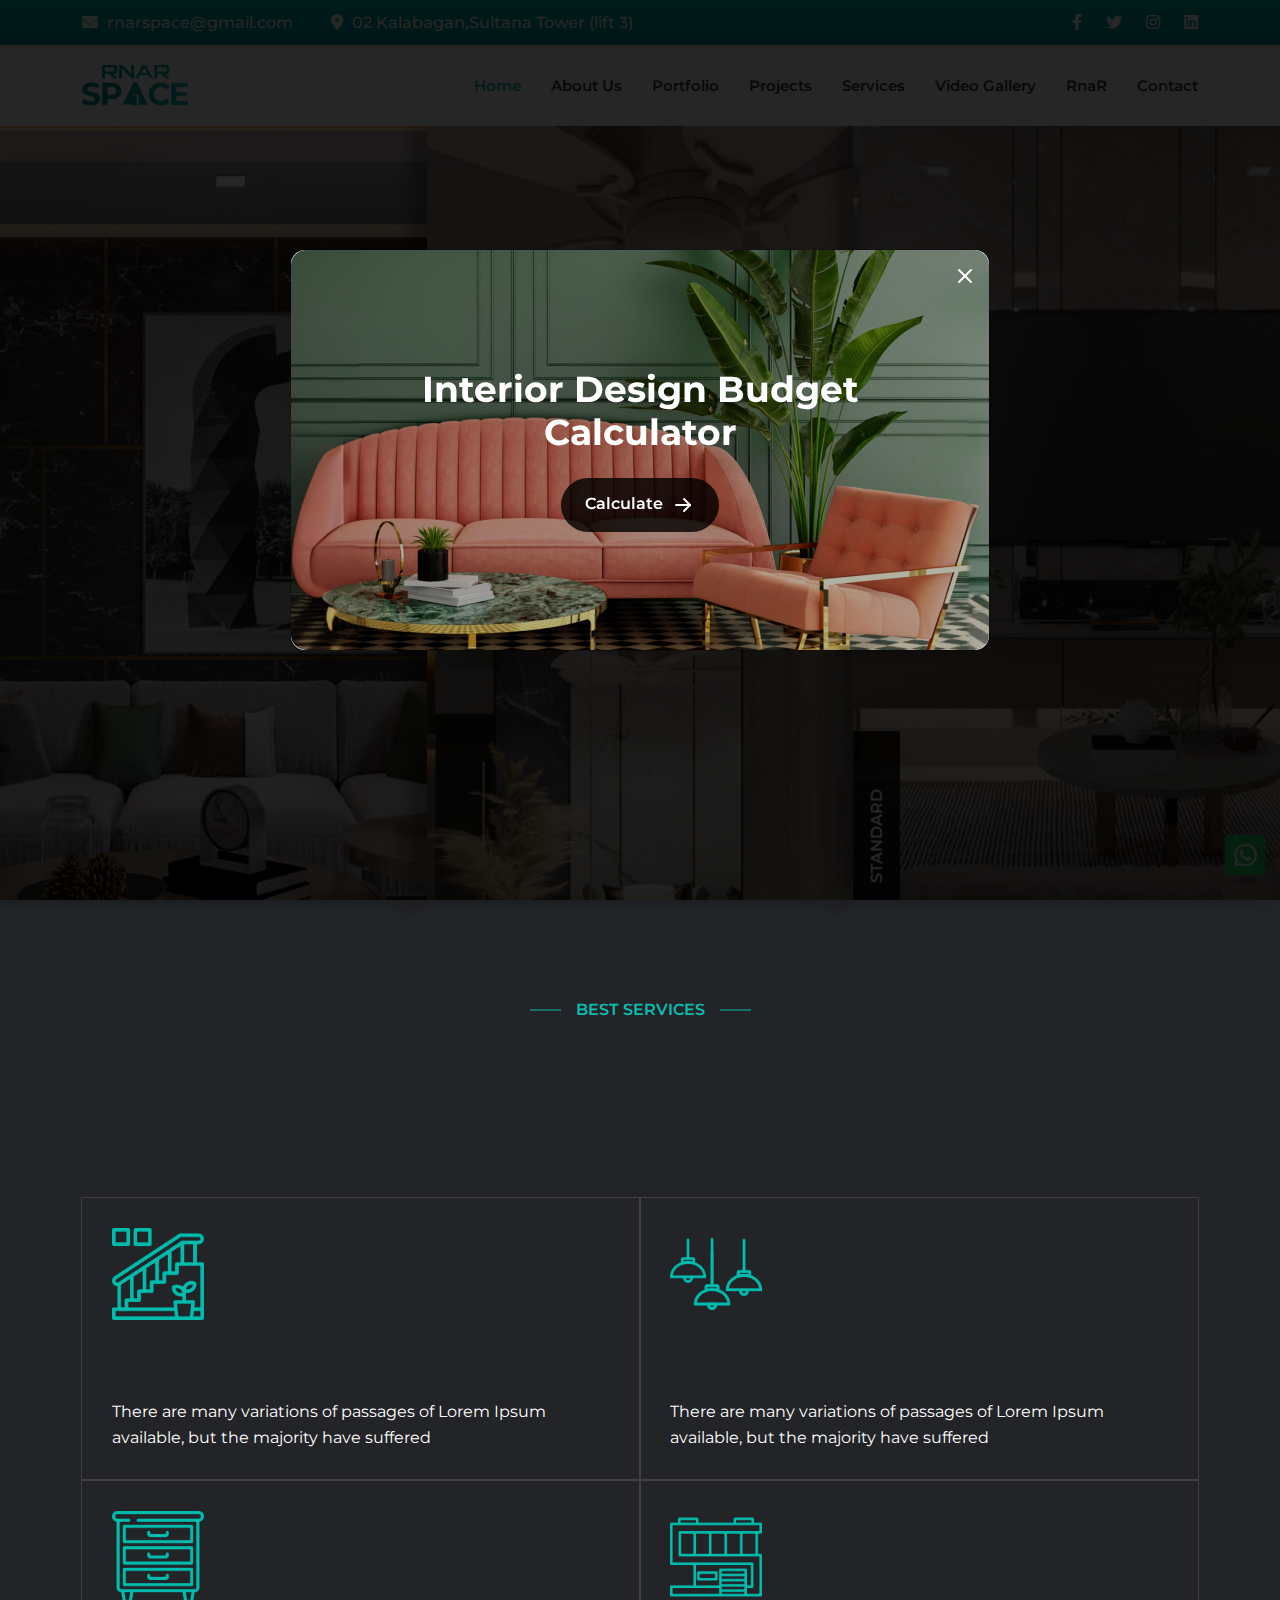
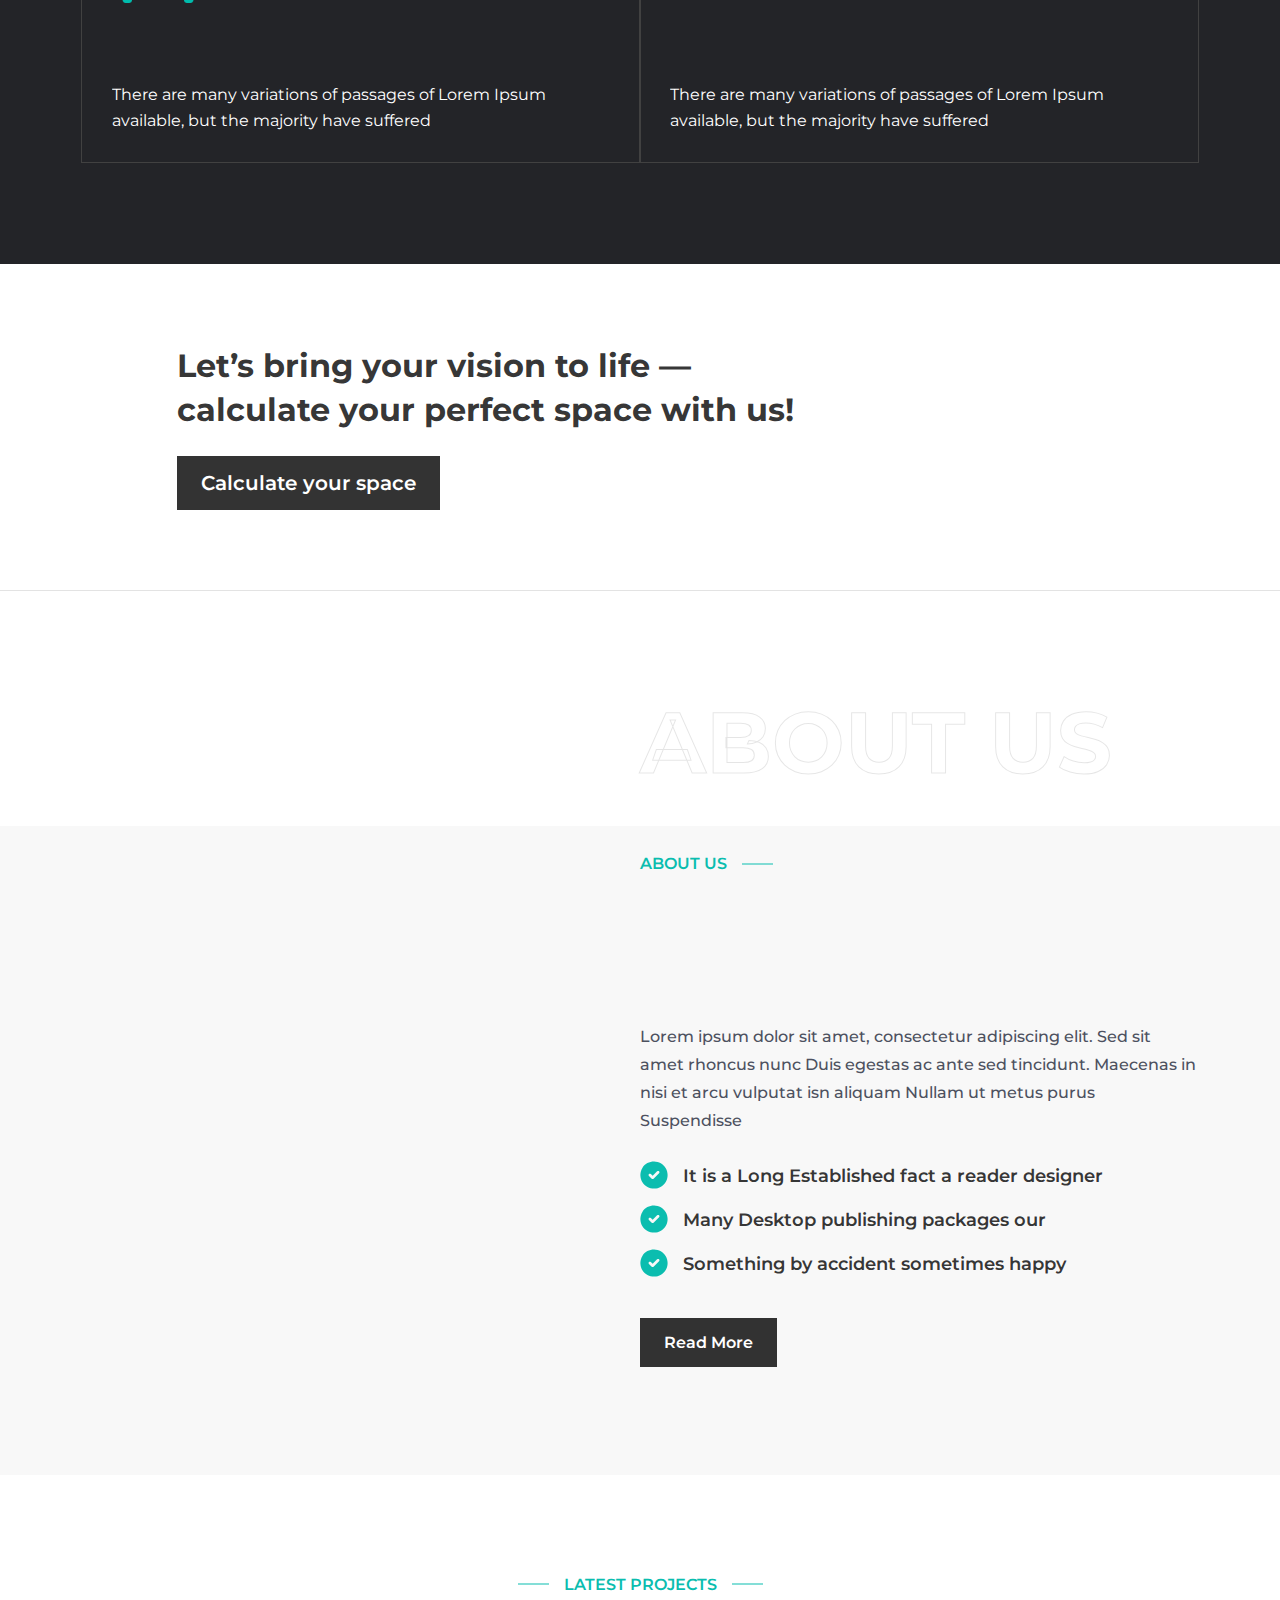
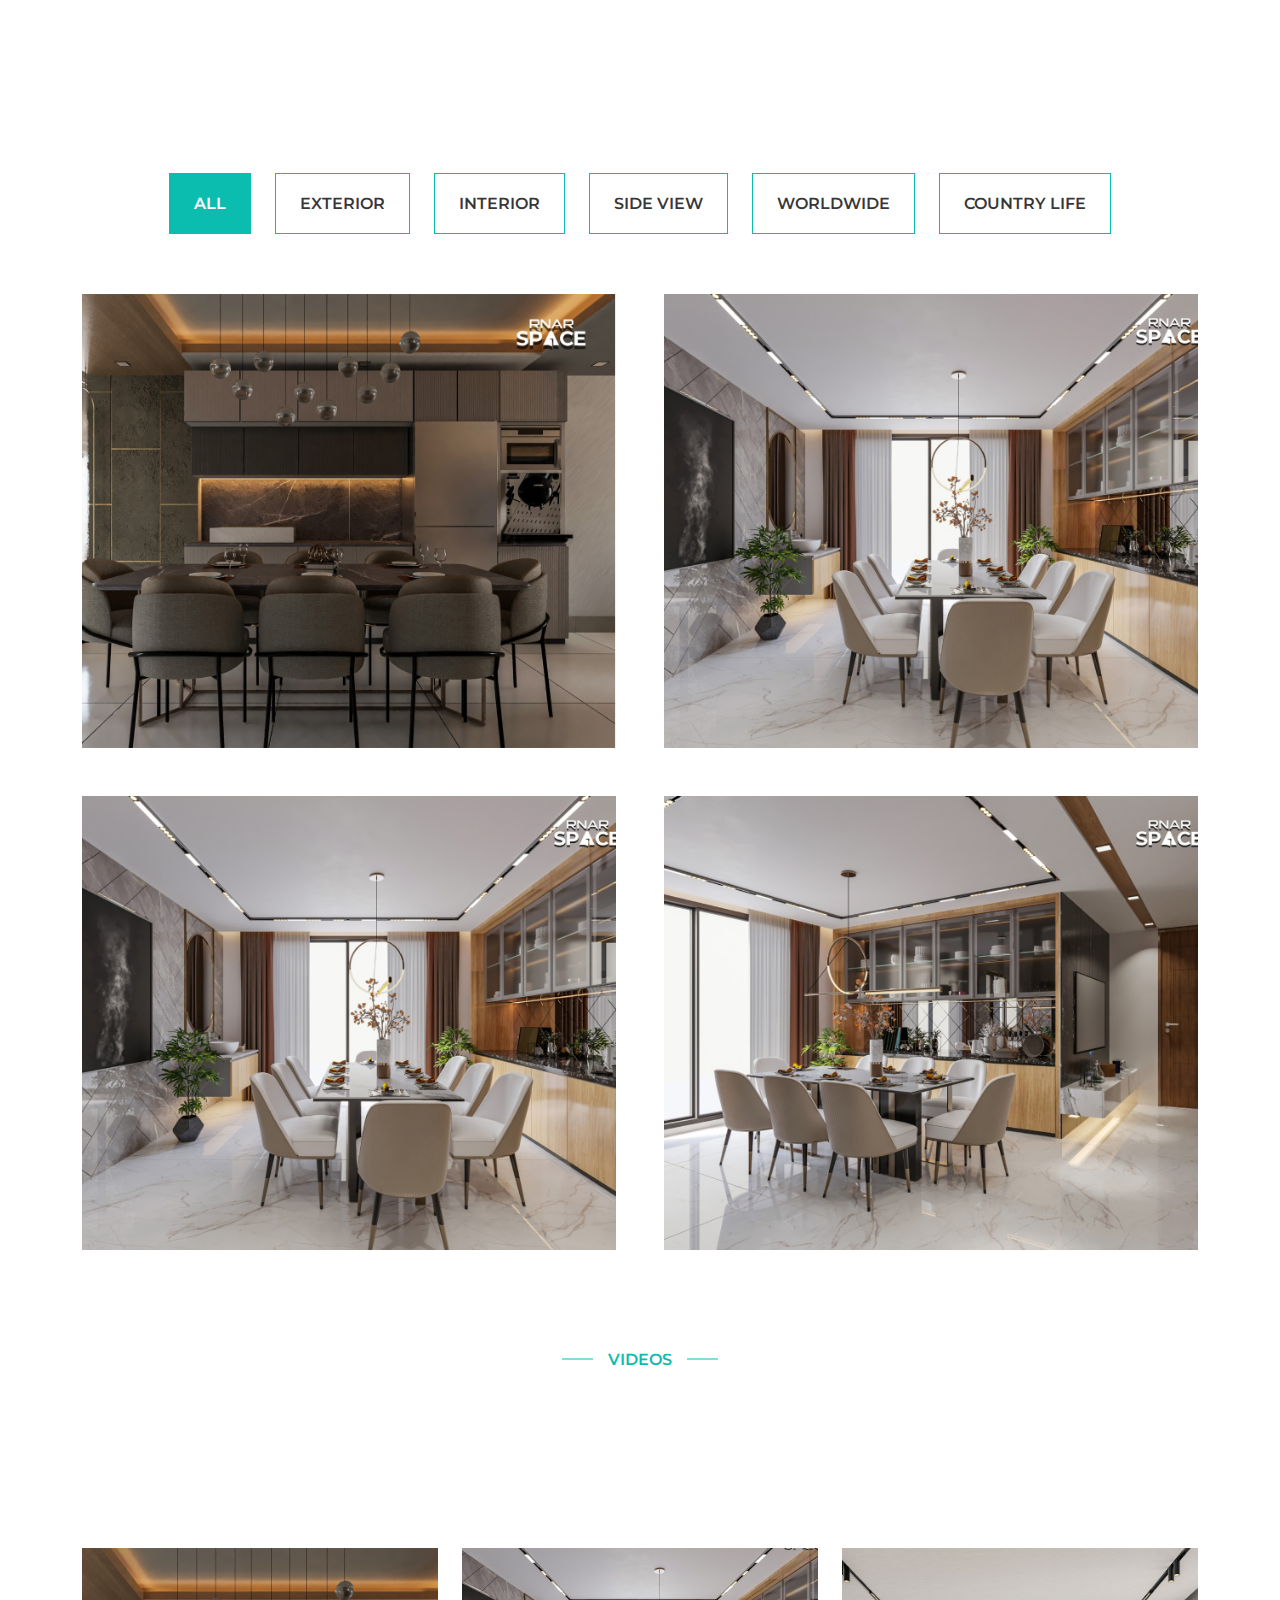
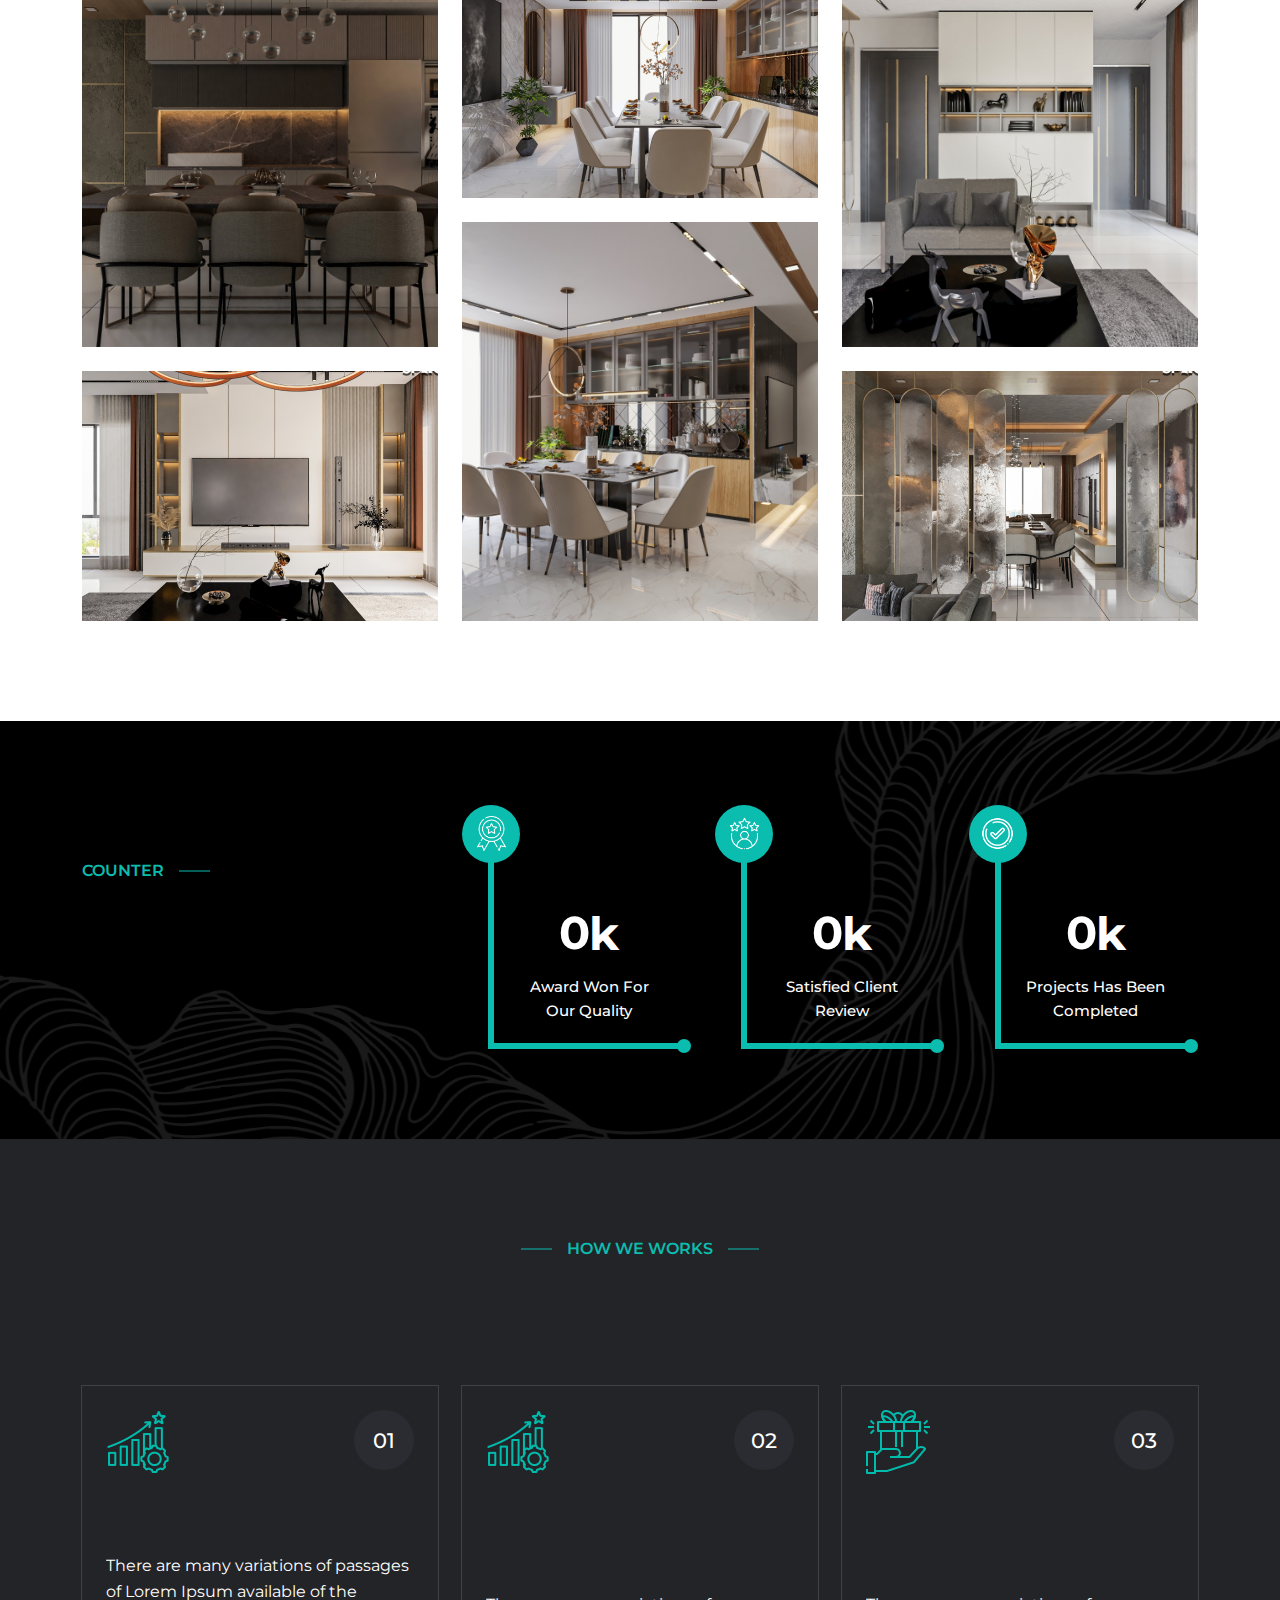
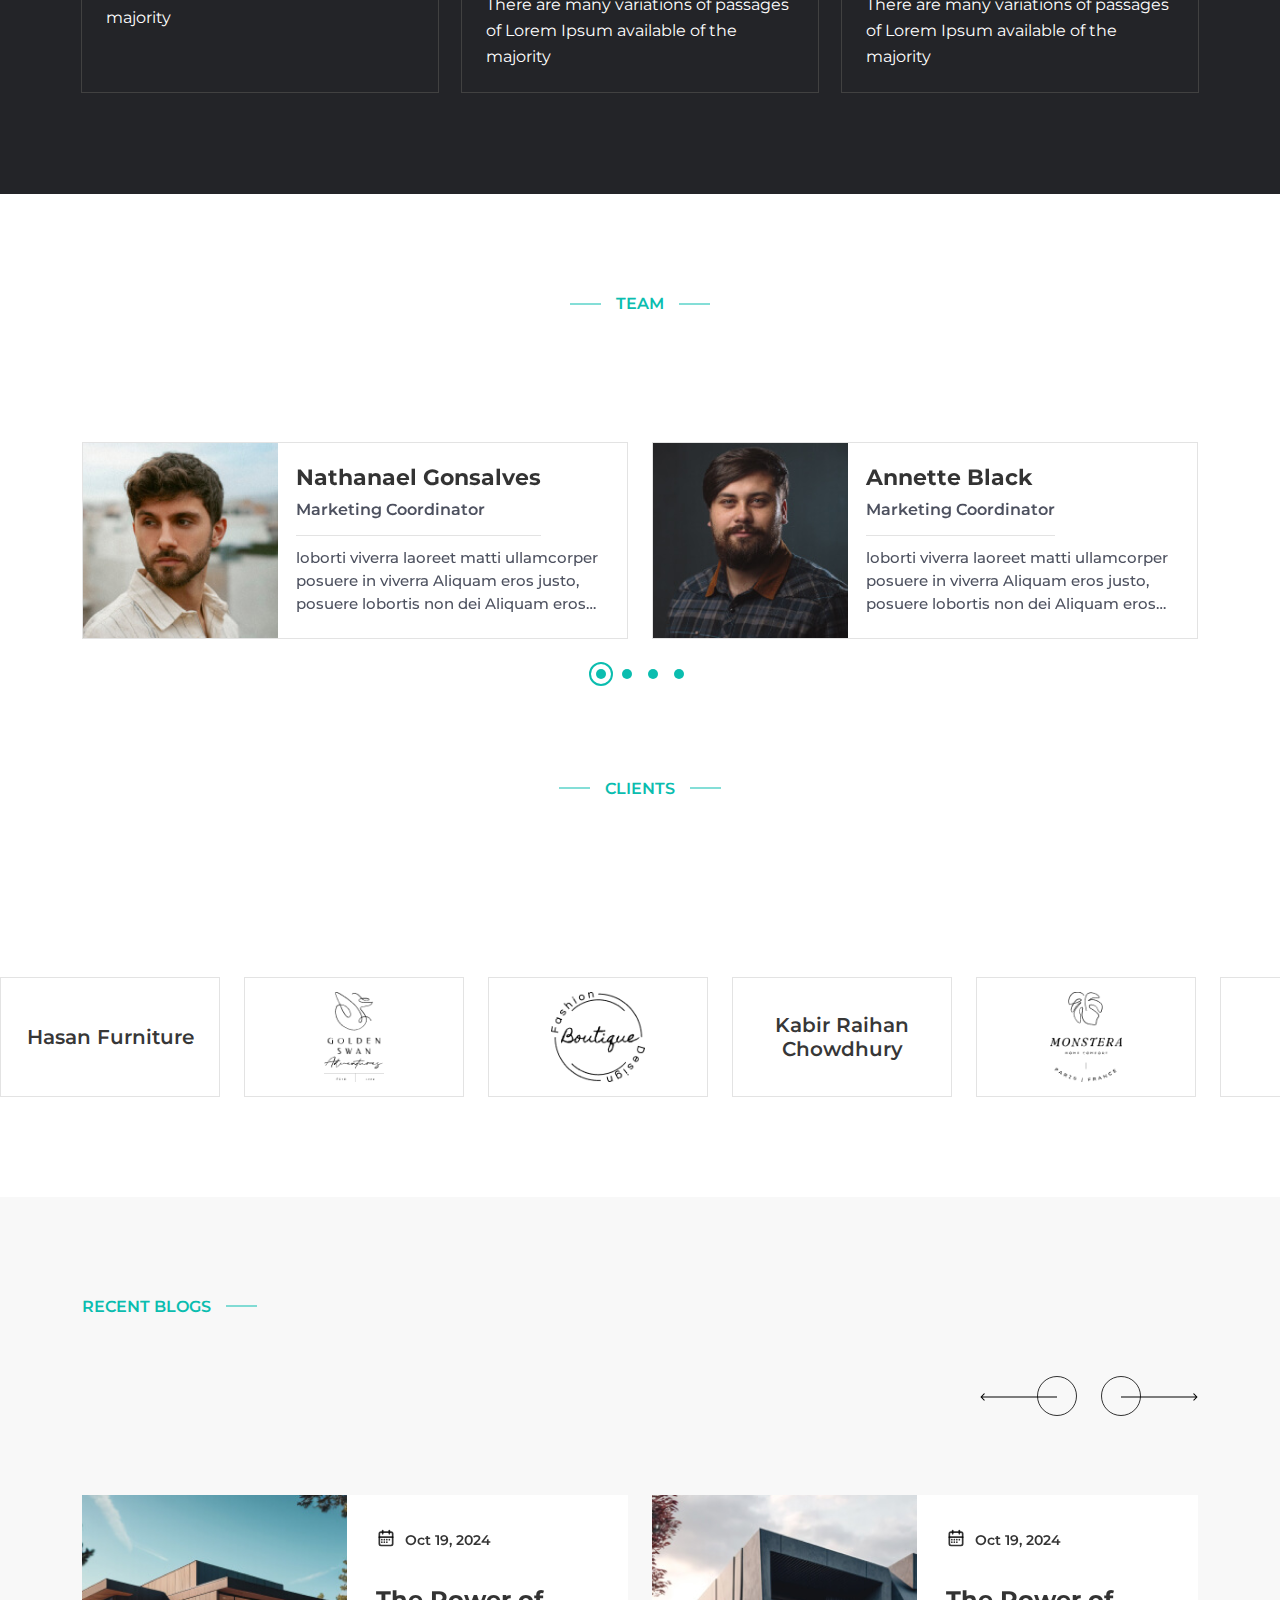
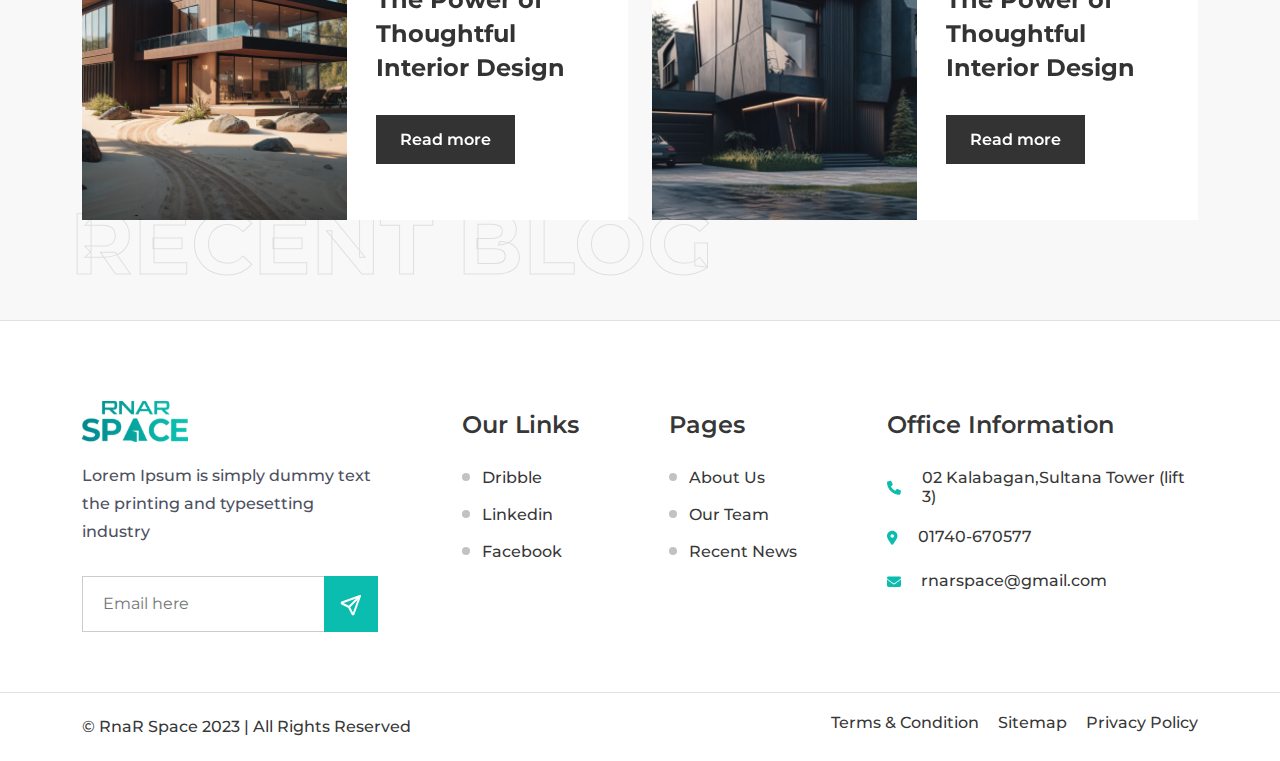
<file: index.html>
<!DOCTYPE html>
<html lang="en">

<head>
  <meta charset="UTF-8">
  <meta http-equiv="X-UA-Compatible" content="IE=edge">
  <title>RnaR Space</title>
  <meta name="viewport" content="width=device-width, initial-scale=1.0, minimum-scale=1.0">
  <meta name="description" content="RnaR Space">
  <link rel="shortcut icon" href="images/Fevicon.png" type="image/x-icon">
  <!--all css link -->
  <link rel="stylesheet" href="css/bootstrap.min.css">
  <link rel="stylesheet" href="fontawsome/css/all.min.css">
  <link rel="stylesheet" href="fontawsome/css/fontawesome.min.css">
  <link rel="stylesheet" href="css/slick.css">
  <link rel="stylesheet" href="css/odometer.css">
  <link rel="stylesheet" href="css/magnific-popup.css">
  <link rel="stylesheet" href="css/animate.min.css">
  <link rel="stylesheet" href="css/style.css">
  <link rel="stylesheet" href="css/responsive.css">
</head>


<body>
  <!-- Modal -->
  <div class="modal poupp_modal fade" id="exampleModal" tabindex="-1" aria-labelledby="exampleModalLabel"
    aria-hidden="true">
    <div class="modal-dialog modal-md modal-dialog-centered">
      <div class="modal-content">
        <div class="modal-body p-0">
          <button type="button" class="btn-close shadow-none position-absolute" data-bs-dismiss="modal"
            aria-label="Close">
            <svg xmlns="http://www.w3.org/2000/svg" width="24" height="24" viewBox="0 0 24 24" fill="none"
              stroke="#000000" stroke-width="2" stroke-linecap="round" stroke-linejoin="round"
              class="icon icon-tabler icons-tabler-outline icon-tabler-x">
              <path stroke="none" d="M0 0h24v24H0z" fill="none" />
              <path d="M18 6l-12 12" />
              <path d="M6 6l12 12" /></svg>
          </button>
          <div class="image position-relative">
            <img src="images/modal-img 1.png" alt="modal-img" class="img-fluid w-100">
            <div
              class="text p-5 text-center position-absolute top-50 w-100 h-100 d-flex flex-column justify-content-center align-items-center start-50 translate-middle">
              <h4 class="title mb-4">Interior Design Budget Calculator</h4>
              <a class="common_btn rounded-pill" href="calculate.html">Calculate <svg xmlns="http://www.w3.org/2000/svg"
                  width="24" height="24" viewBox="0 0 24 24" fill="none" stroke="#ffffff" stroke-width="2"
                  stroke-linecap="round" stroke-linejoin="round"
                  class="icon ms-1 icon-tabler icons-tabler-outline icon-tabler-arrow-right">
                  <path stroke="none" d="M0 0h24v24H0z" fill="none" />
                  <path d="M5 12l14 0" />
                  <path d="M13 18l6 -6" />
                  <path d="M13 6l6 6" /></svg></a>
            </div>
          </div>
        </div>
      </div>
    </div>
  </div>

  <!-- header area start -->
  <section class="top_header_area d-none d-sm-block">
    <div class="container">
      <div class="row">
        <div class="col-xl-8">
          <div class="info">
            <ul class="list-inline justify-content-center justify-content-xl-start">
              <li class="list-inline-item">
                <a href="mailto: 01711111111"><i class="fas fa-envelope"></i> rnarspace@gmail.com</a>
              </li>
              <li class="list-inline-item">
                <span><i class="fa fa-map-marker-alt"></i> 02 Kalabagan,Sultana Tower (lift 3)</span>
              </li>
            </ul>
          </div>
        </div>
        <div class="col-xl-4 d-none d-xl-block">
          <div class="social">
            <ul class="list-unstyled">
              <li><a href="#"><i class="fab fa-facebook-f"></i></a></li>
              <li><a href="#"><i class="fab fa-twitter"></i></a></li>
              <li><a href="#"><i class="fab fa-instagram"></i></a></li>
              <li><a href="#"><i class="fab fa-linkedin"></i></a></li>
            </ul>
          </div>
        </div>
      </div>
    </div>
  </section>
  <div id="header-fixed-height"></div>
  <header class="header_area" id="sticky-header">
    <nav class="navbar navbar-expand-lg d-none d-xl-block">
      <div class="container">
        <a class="navbar-brand" href="index.html">
          <img src="images/logo.svg" alt="logo">
        </a>
        <button class="navbar-toggler" type="button" data-bs-toggle="collapse" data-bs-target="#navbarScroll"
          aria-controls="navbarScroll" aria-expanded="false" aria-label="Toggle navigation">
          <span class="navbar-toggler-icon"></span>
        </button>
        <div class="collapse navbar-collapse" id="navbarScroll">
          <ul class="navbar-nav ms-auto my-2 my-lg-0 navbar-nav-scroll" style="--bs-scroll-height: 100px;">
            <li class="nav-item">
              <a class="nav-link active" aria-current="page" href="index.html">Home</a>
            </li>
            <li class="nav-item">
              <a class="nav-link" href="about.html">About Us</a>
            </li>
            <li class="nav-item">
              <a class="nav-link" href="portfolio.html">Portfolio</a>
            </li>
            <li class="nav-item">
              <a class="nav-link" href="projects.html">Projects
                <!-- <svg xmlns="http://www.w3.org/2000/svg" width="24" height="24" viewBox="0 0 24 24" fill="none"
                  stroke="currentColor" stroke-width="2" stroke-linecap="round" stroke-linejoin="round"
                  class="icon icon-tabler icons-tabler-outline icon-tabler-chevron-down">
                  <path stroke="none" d="M0 0h24v24H0z" fill="none" />
                  <path d="M6 9l6 6l6 -6" /></svg> -->
              </a>
              <!-- <ul class="list-unstyled sub-menu">
                <li><a href="#">Residence</a></li>
                <li><a href="#">Office</a></li>
                <li><a href="#">Hotel</a></li>
                <li><a href="#">Restaurant
                    <svg xmlns="http://www.w3.org/2000/svg" width="24" height="24" viewBox="0 0 24 24" fill="none"
                      stroke="currentColor" stroke-width="2" stroke-linecap="round" stroke-linejoin="round"
                      class="icon icon-tabler icons-tabler-outline icon-tabler-chevron-down">
                      <path stroke="none" d="M0 0h24v24H0z" fill="none" />
                      <path d="M6 9l6 6l6 -6" /></svg>
                  </a>
                  <ul class="list-unstyled sub-menu">
                    <li><a href="#">Restaurant Dhaka</a></li>
                    <li><a href="#">Restaurant Gulshan</a></li>
                    <li><a href="#">Restaurant Banani</a></li>
                    <li><a href="#">Restaurant Badda</a></li>
                  </ul>
                </li>
                <li><a href="#">Showroom</a></li>
                <li><a href="#">Exterior Design</a></li>
              </ul> -->
            </li>
            <li class="nav-item">
              <a class="nav-link" href="services.html">Services</a>
            </li>
            <li class="nav-item">
              <a class="nav-link" href="video-gallery.html">Video Gallery</a>
            </li>
            <li class="nav-item">
              <a class="nav-link" href="blog.html">RnaR</a>
            </li>
            <li class="nav-item">
              <a class="nav-link" href="contact.html">Contact</a>
            </li>
          </ul>
        </div>
      </div>

    </nav>
    <!-- mobile menu start -->
    <div class="mobile-menu-area d-block d-xl-none">
      <div class="mobile-topbar">
        <div class="container">
          <div class="d-flex justify-content-between align-items-center">
            <div class="logo">
              <a href="index.html"> <img src="images/logo.svg" alt="logo">
              </a>
            </div>
            <div class="bars">
              <i class="fas fa-bars"></i>
            </div>
          </div>
        </div>
      </div>
      <div class="mobile-menu-overlay"></div>
      <div class="mobile-menu-main">
        <div class="logo">
          <a href="index.html"><img src="images/logo.svg" alt="logo">
          </a>
        </div>
        <div class="close-mobile-menu"><i class="fas fa-times"></i></div>
        <div class="menu-body">
          <div class="menu-list">
            <ul class="list-unstyled">
              <li class="sub-mobile-menu">
                <a href="#">Home</a>
              </li>
              <li class="sub-mobile-menu">
                <a href="#">About Us</a>
              </li>
              <li class="sub-mobile-menu">
                <a href="#">Portfolio</a>
              </li>
              <li class="sub-mobile-menu">
                <a href="#">Projects
                  <!-- <svg xmlns="http://www.w3.org/2000/svg" width="24" height="24" viewBox="0 0 24 24" fill="none"
                    stroke="currentColor" stroke-width="2" stroke-linecap="round" stroke-linejoin="round"
                    class="icon icon-tabler icons-tabler-outline icon-tabler-chevron-down">
                    <path stroke="none" d="M0 0h24v24H0z" fill="none" />
                    <path d="M6 9l6 6l6 -6" /></svg> -->
                </a>
                <!-- <ul class="list-unstyled sub-menu">
                  <li><a href="#">Residence</a></li>
                  <li><a href="#">Office</a></li>
                  <li><a href="#">Hotel</a></li>
                  <li><a href="#">Restaurant</a>
                  </li>
                  <li><a href="#">Showroom</a></li>
                  <li><a href="#">Exterior Design</a></li>
                </ul> -->
              </li>
              <li class="sub-mobile-menu">
                <a href="#">Services</a>
              </li>
              <li class="sub-mobile-menu">
                <a href="#">Video Gallery</a>
              </li>
              <li class="sub-mobile-menu">
                <a href="#">Blog</a>
              </li>
              <li class="sub-mobile-menu">
                <a href="#">Contact</a>
              </li>
            </ul>
          </div>
        </div>
        <div class="social-icon">
          <ul class="list-unstyled">
            <li><a href="#"><i class="fab fa-facebook-f"></i></a></li>
            <li><a href="#"><i class="fab fa-twitter"></i></a></li>
            <li><a href="#"><i class="fab fa-linkedin-in"></i></a></li>
            <li><a href="#"><i class="fab fa-instagram"></i></a></li>
          </ul>
        </div>
        <div class="info_item contact">
          <div class="title">Contact Information</div>
          <ul class="list-unstyled">
            <li>
              <div class="icon"><i class="fas fa-envelope"></i></div>
              <div class="text">
                <a href="mailto:rnarspace@gmail.com">rnarspace@gmail.com</a>
              </div>
            </li>
            <li>
              <div class="icon"><i class="fas fa-phone-alt"></i>
              </div>
              <div class="text">
                <a href="mailto:01740-670577"> 01740-670577</a>
              </div>
            </li>
            <li>
              <div class="icon"><i class="fas fa-map-marker-alt"></i>
              </div>
              <div class="text">
                <p> 02 Kalabagan,Sultana Tower (lift 3)</p>
              </div>
            </li>
          </ul>
        </div>
      </div>
    </div>
    <!-- mobile menu end -->
  </header>
  <!-- header area end -->

  <!-- main area start -->
  <main>
    <!-- banner area start -->
    <section class="banner_area">
      <div class="banner_img" style="background: url(images/banner-1.jpg);">
        <!-- <div class="overlay">
          <div class="text">
            <p>Lorem ipsum dolor sit amet consectetur adipisicing elit. Deleniti maiores voluptatum voluptates, alias possimus, nam neque sequi ex magnam atque sapiente! Eum tempore eos minima quae similique, esse, adipisci rerum a, possimus ducimus quod debitis facilis! Exercitationem quas sapiente placeat.</p>
            <a class="common_btn" href="about.html">Read More</a>
          </div>
          <div class="name">
            <h3>Luxury</h3>
          </div>
        </div> -->
      </div>
      <div class="banner_img" style="background: url(images/banner-2.jpg);">
        <!-- <div class="overlay">
          <div class="text">
            <p>Lorem ipsum dolor sit amet consectetur adipisicing elit. Deleniti maiores voluptatum voluptates, alias possimus, nam neque sequi ex magnam atque sapiente! Eum tempore eos minima quae similique, esse, adipisci rerum a, possimus ducimus quod debitis facilis! Exercitationem quas sapiente placeat.</p>
            <a class="common_btn" href="about.html">Read More</a>
          </div>
          <div class="name">
            <h3>Semi Luxury</h3>
          </div>
        </div> -->
      </div>
      <div class="banner_img" style="background: url(images/banner-3.jpg);">
        <div class="overlay">
          <div class="text">
            <p>Lorem ipsum dolor sit amet consectetur adipisicing elit. Deleniti maiores voluptatum voluptates, alias possimus, nam neque sequi ex magnam atque sapiente! Eum tempore eos minima quae similique, esse, adipisci rerum a, possimus ducimus quod debitis facilis! Exercitationem quas sapiente placeat.</p>
            <a class="common_btn" href="about.html">Read More</a>
          </div>
          <div class="name">
            <h3>Standard</h3>
          </div>
        </div>
      </div>
    </section>
    <!-- banner area end -->
    <!-- services area start -->
    <section class="service_area">
      <div class="container">
        <div class="row">
          <div class="col-lg-7 mx-auto">
            <div class="section_title text-center">
              <h4 class="subtitle">Best Services</h4>
              <h3 class="title split-text right">Designing the Future One
                Room at a Time</h3>
            </div>
          </div>
        </div>
        <div class="service_main">
          <div class="row g-0">
            <div class="col-lg-6">
              <a href="#" class="d-block w-100">
                <div class="service_item">
                  <div class="icon d-flex justify-content-between gap-4 align-items-start">
                    <div class="img"><img src="images/service-icon-2.svg" alt="service-icon"></div>

                  </div>
                  <div class="text">
                    <h4 class="title split-text right">Architecture &
                      interior </h4>
                    <p>There are many variations of passages of Lorem Ipsum available, but the majority have suffered
                    </p>
                  </div>
                </div>
              </a>
            </div>
            <div class="col-lg-6">
              <a href="#" class="d-block w-100">
                <div class="service_item">
                  <div class="icon d-flex justify-content-between gap-4 align-items-start">
                    <div class="img"><img src="images/service-icon-1.svg" alt="service-icon"></div>

                  </div>
                  <div class="text">
                    <h4 class="title split-text right">Interior design & Photography </h4>
                    <p>There are many variations of passages of Lorem Ipsum available, but the majority have suffered
                    </p>
                  </div>
                </div>
              </a>
            </div>
            <div class="col-lg-6">
              <a href="#" class="d-block w-100">
                <div class="service_item">
                  <div class="icon d-flex justify-content-between gap-4 align-items-start">
                    <div class="img"><img src="images/service-icon-3.svg" alt="service-icon"></div>

                  </div>
                  <div class="text">
                    <h4 class="title split-text right">furniture products production</h4>
                    <p>There are many variations of passages of Lorem Ipsum available, but the majority have suffered
                    </p>
                  </div>
                </div>
              </a>
            </div>
            <div class="col-lg-6">
              <a href="#" class="d-block w-100">
                <div class="service_item">
                  <div class="icon d-flex justify-content-between gap-4 align-items-start">
                    <div class="img"><img src="images/service-icon-4.svg" alt="service-icon"></div>

                  </div>
                  <div class="text">
                    <h4 class="title split-text right">Luxury Interior
                      Design</h4>
                    <p>There are many variations of passages of Lorem Ipsum available, but the majority have suffered
                    </p>
                  </div>
                </div>
              </a>
            </div>
          </div>
        </div>
      </div>
    </section>
    <!-- services area end -->
    <!-- calculate banner area start -->
    <section class="calculate_banner_area">
      <div class="container">
        <div class="row">
          <div class="col-lg-10 mx-auto">
            <div class="text d-flex justify-content-between align-items-center gap-5 flex-wrap row-gap-4">
              <h3 class="title">Let’s bring your vision to life — calculate your perfect space with us!</h3>
              <a class="common_btn flex-shrink-0" href="calculate.html">Calculate your space</a>
            </div>
          </div>
        </div>
      </div>
    </section>
    <!-- calculate banner area end -->
    <!-- about us area start -->
    <section class="about_us_area">
      <div class="container">
        <div class="row g-0">
          <div class="col-xl-6">
            <div class="image">
              <div class="reveal_image left">
                <img src="images/about-image.png" alt="about-image" class="img-fluid w-100">
              </div>
            </div>
          </div>
          <div class="col-xl-6">
            <div class="text">
              <h2 class="stroke_text">About Us</h2>
              <div class="about_text">
                <div class="section_title text-start">
                  <h4 class="subtitle only_after">About us</h4>
                  <h3 class="title text-black split-text right">The Best Solutions By expert interior Designers!</h3>
                </div>
                <p>Lorem ipsum dolor sit amet, consectetur adipiscing elit. Sed sit amet rhoncus nunc Duis egestas ac
                  ante sed tincidunt. Maecenas in nisi et arcu vulputat isn aliquam Nullam ut metus purus Suspendisse
                </p>
                <div class="list_info">
                  <ul class="list-unstyled">
                    <li>It is a Long Established fact a reader designer</li>
                    <li>Many Desktop publishing packages our</li>
                    <li>Something by accident sometimes happy</li>
                  </ul>
                </div>
                <a class="common_btn" href="about.html">Read More</a>
              </div>
            </div>
          </div>
        </div>
      </div>
    </section>
    <!-- about us area end -->
    <!-- latest projects area start -->
    <section class="latest_project_area">
      <div class="container">
        <div class="row">
          <div class="col-lg-8 mx-auto">
            <div class="section_title text-center">
              <h4 class="subtitle">Latest projects</h4>
              <h3 class="title split-text right text-black project-section-title">Look At What our Creativity & unique Projects</h3>
            </div>
          </div>
        </div>
        <div class="projects_menus">
          <ul class="list-unstyled">
            <li>
              <button class="active" data-filter="*">All</button>
              <button data-filter=".exterior">Exterior</button>
              <button data-filter=".interior">Interior</button>
              <button data-filter=".side_view">Side view</button>
              <button data-filter=".worldwide">Worldwide</button>
              <button data-filter=".country_life">Country life</button>
            </li>
          </ul>
        </div>
        <div class="latest_projects_container">
          <div class="row g-3 g-sm-4 g-md-5 projects_container">
            <div class="col-lg-6 interior worldwide country_life">
              <a href="project-details.html" class="d-block w-100">
                <div class="project_item">
                  <img src="images/project-img-1.png" alt="project-img" class="img-fluid w-100">
                  <div class="text d-flex gap-4 align-items-center">
                    <div class="left">
                      <h4 class="title">White Villa</h4>
                      <p>Interior</p>
                    </div>
                    <div class="right">
                      <span><svg xmlns="http://www.w3.org/2000/svg" width="24" height="24" viewBox="0 0 24 24"
                          fill="none" stroke="currentColor" stroke-width="2" stroke-linecap="round"
                          stroke-linejoin="round" class="icon icon-tabler icons-tabler-outline icon-tabler-arrow-right">
                          <path stroke="none" d="M0 0h24v24H0z" fill="none" />
                          <path d="M5 12l14 0" />
                          <path d="M13 18l6 -6" />
                          <path d="M13 6l6 6" /></svg></span>
                    </div>
                  </div>
                </div>
              </a>
            </div>
            <div class="col-lg-6 exterior side_view">
              <a href="project-details.html" class="d-block w-100">
                <div class="project_item">
                  <img src="images/project-img-2.png" alt="project-img" class="img-fluid w-100">
                  <div class="text d-flex gap-4 align-items-center">
                    <div class="left">
                      <h4 class="title">White Villa</h4>
                      <p>Interior</p>
                    </div>
                    <div class="right">
                      <span><svg xmlns="http://www.w3.org/2000/svg" width="24" height="24" viewBox="0 0 24 24"
                          fill="none" stroke="currentColor" stroke-width="2" stroke-linecap="round"
                          stroke-linejoin="round" class="icon icon-tabler icons-tabler-outline icon-tabler-arrow-right">
                          <path stroke="none" d="M0 0h24v24H0z" fill="none" />
                          <path d="M5 12l14 0" />
                          <path d="M13 18l6 -6" />
                          <path d="M13 6l6 6" /></svg></span>
                    </div>
                  </div>
                </div>
              </a>
            </div>
            <div class="col-lg-6 interior worldwide">
              <a href="project-details.html" class="d-block w-100">
                <div class="project_item">
                  <img src="images/project-img-3.png" alt="project-img" class="img-fluid w-100">
                  <div class="text d-flex gap-4 align-items-center">
                    <div class="left">
                      <h4 class="title">White Villa</h4>
                      <p>Interior</p>
                    </div>
                    <div class="right">
                      <span><svg xmlns="http://www.w3.org/2000/svg" width="24" height="24" viewBox="0 0 24 24"
                          fill="none" stroke="currentColor" stroke-width="2" stroke-linecap="round"
                          stroke-linejoin="round" class="icon icon-tabler icons-tabler-outline icon-tabler-arrow-right">
                          <path stroke="none" d="M0 0h24v24H0z" fill="none" />
                          <path d="M5 12l14 0" />
                          <path d="M13 18l6 -6" />
                          <path d="M13 6l6 6" /></svg></span>
                    </div>
                  </div>
                </div>
              </a>
            </div>
            <div class="col-lg-6 exterior side_view country_life">
              <a href="project-details.html" class="d-block w-100">
                <div class="project_item">
                  <img src="images/project-img-4.png" alt="project-img" class="img-fluid w-100">
                  <div class="text d-flex gap-4 align-items-center">
                    <div class="left">
                      <h4 class="title">White Villa</h4>
                      <p>Interior</p>
                    </div>
                    <div class="right">
                      <span><svg xmlns="http://www.w3.org/2000/svg" width="24" height="24" viewBox="0 0 24 24"
                          fill="none" stroke="currentColor" stroke-width="2" stroke-linecap="round"
                          stroke-linejoin="round" class="icon icon-tabler icons-tabler-outline icon-tabler-arrow-right">
                          <path stroke="none" d="M0 0h24v24H0z" fill="none" />
                          <path d="M5 12l14 0" />
                          <path d="M13 18l6 -6" />
                          <path d="M13 6l6 6" /></svg></span>
                    </div>
                  </div>
                </div>
              </a>
            </div>
          </div>
        </div>
      </div>
    </section>
    <!-- latest projects area end -->
    <!-- videos area start -->
    <section class="videos_area">
      <div class="container">
        <div class="row">
          <div class="col-lg-6 mx-auto">
            <div class="section_title text-center">
              <h4 class="subtitle">Videos</h4>
              <h3 class="title split-text right text-black">Explore Our Latest
                Project Videos</h3>
            </div>
          </div>
        </div>
        <div class="main">
          <div class="video_item">
            <img src="images/video-img-1.png" alt="video-img" class="img-fluid w-100">
            <div class="overlay">
              <a href="https://www.youtube.com/watch?v=PkkV1vLHUvQ" class="vidplay"><i class="fa-solid fa-play"></i></a>
              <div class="video-title">
                <h4 class="title">Lorem ipsum dolor sit amet.</h4>
              </div>
            </div>
          </div>
          <div class="video_item">
            <img src="images/video-img-2.png" alt="video-img" class="img-fluid w-100">
            <div class="overlay">
              <a href="https://www.youtube.com/watch?v=PkkV1vLHUvQ" class="vidplay"><i class="fa-solid fa-play"></i></a>
              <div class="video-title">
                <h4 class="title">Lorem ipsum dolor sit amet.</h4>
              </div>
            </div>
          </div>
          <div class="video_item">
            <img src="images/video-img-3.png" alt="video-img" class="img-fluid w-100">
            <div class="overlay">
              <a href="https://www.youtube.com/watch?v=PkkV1vLHUvQ" class="vidplay"><i class="fa-solid fa-play"></i></a>
              <div class="video-title">
                <h4 class="title">Lorem ipsum dolor sit amet.</h4>
              </div>
            </div>
          </div>
          <div class="video_item">
            <img src="images/video-img-4.png" alt="video-img" class="img-fluid w-100">
            <div class="overlay">
              <a href="https://www.youtube.com/watch?v=PkkV1vLHUvQ" class="vidplay"><i class="fa-solid fa-play"></i></a>
              <div class="video-title">
                <h4 class="title">Lorem ipsum dolor sit amet.</h4>
              </div>
            </div>
          </div>
          <div class="video_item">
            <img src="images/video-img-5.png" alt="video-img" class="img-fluid w-100">
            <div class="overlay">
              <a href="https://www.youtube.com/watch?v=PkkV1vLHUvQ" class="vidplay"><i class="fa-solid fa-play"></i></a>
              <div class="video-title">
                <h4 class="title">Lorem ipsum dolor sit amet.</h4>
              </div>
            </div>
          </div>
          <div class="video_item">
            <img src="images/video-img-6.png" alt="video-img" class="img-fluid w-100">
            <div class="overlay">
              <a href="https://www.youtube.com/watch?v=PkkV1vLHUvQ" class="vidplay"><i class="fa-solid fa-play"></i></a>
              <div class="video-title">
                <h4 class="title">Lorem ipsum dolor sit amet.</h4>
              </div>
            </div>
          </div>
        </div>
      </div>
    </section>
    <!-- videos area end -->
    <!-- counter area start -->
    <section class="counter_area" style="background-image: url(images/counter-bg.svg);">
      <div class="container">
        <div class="row">
          <div class="col-lg-4">
            <div class="section_title text-start">
              <h4 class="subtitle only_after">Counter</h4>
              <h3 class="title split-text right">Aesthetics with
                Interior Flaire</h3>
            </div>
          </div>
          <div class="col-lg-8">
            <div class="row g-4">
              <div class="col-lg-4 col-md-6">
                <div class="counter_item">
                  <div class="text">
                    <div class="icon"><img src="images/counter-icon-1.png" alt="counter-icon"></div>
                    <h4 class="title"><span class="odometer" data-count="40"></span>k</h4>
                    <p>Award Won For
                      Our Quality</p>
                  </div>
                </div>
              </div>
              <div class="col-lg-4 col-md-6">
                <div class="counter_item">
                  <div class="text">
                    <div class="icon"><img src="images/counter-icon-2.png" alt="counter-icon"></div>
                    <h4 class="title"><span class="odometer" data-count="8"></span>k</h4>
                    <p>Satisfied
                      Client Review</p>
                  </div>
                </div>
              </div>
              <div class="col-lg-4 col-md-6">
                <div class="counter_item">
                  <div class="text">
                    <div class="icon"><img src="images/counter-icon-3.png" alt="counter-icon"></div>
                    <h4 class="title"><span class="odometer" data-count="10"></span>k</h4>
                    <p>Projects Has Been Completed</p>
                  </div>
                </div>
              </div>
            </div>
          </div>
        </div>
      </div>
    </section>
    <!-- counter area end -->
    <!-- working process area start -->
    <section class="working_process_area">
      <div class="container">
        <div class="row">
          <div class="col-lg-7 mx-auto">
            <div class="section_title text-center">
              <h4 class="subtitle">how we works</h4>
              <h3 class="title split-text right">Our Working Process Step</h3>
            </div>
          </div>
        </div>
        <div class="working_process_main">
          <div class="row g-4">
            <div class="col-lg-4">
              <a href="#" class="d-block w-100">
                <div class="working_process_item">
                  <div class="icon d-flex justify-content-between gap-4 align-items-start">
                    <div class="img"><img src="images/work-process-img-2.png" alt="work-process-img"></div>
                    <div class="tag">01</div>
                  </div>
                  <div class="text">
                    <h4 class="title split-text right">surveys and
                      quotes</h4>
                    <p>There are many variations of passages of Lorem Ipsum available of the majority
                    </p>
                  </div>
                </div>
              </a>
            </div>
            <div class="col-lg-4">
              <a href="#" class="d-block w-100">
                <div class="working_process_item">
                  <div class="icon d-flex justify-content-between gap-4 align-items-start">
                    <div class="img"><img src="images/work-process-img-2.png" alt="work-process-img"></div>
                    <div class="tag">02</div>
                  </div>
                  <div class="text">
                    <h4 class="title split-text right">design and performance</h4>
                    <p>There are many variations of passages of Lorem Ipsum available of the majority
                    </p>
                  </div>
                </div>
              </a>
            </div>
            <div class="col-lg-4">
              <a href="#" class="d-block w-100">
                <div class="working_process_item">
                  <div class="icon d-flex justify-content-between gap-4 align-items-start">
                    <div class="img"><img src="images/work-process-img-3.png" alt="work-process-img"></div>
                    <div class="tag">03</div>
                  </div>
                  <div class="text">
                    <h4 class="title split-text right">handover and support</h4>
                    <p>There are many variations of passages of Lorem Ipsum available of the majority
                    </p>
                  </div>
                </div>
              </a>
            </div>
          </div>
        </div>
      </div>
    </section>
    <!-- working process area end -->
    <!-- team area start -->
    <section class="team_area">
      <div class="container">
        <div class="col-lg-6 mx-auto">
          <div class="section_title text-center">
            <h4 class="subtitle">Team</h4>
            <h3 class="title split-text right text-black">Explore our team member</h3>
          </div>
        </div>
        <div class="row team_slider">
          <div class="col-lg-6">
            <div class="team_item">
              <div class="image">
                <img src="images/testimonial-img-1.png" alt="testimonial-img" class="img-fluid w-100">

                <div class="social_icon">
                  <a href="#">
                    <svg xmlns="http://www.w3.org/2000/svg" width="24" height="24" viewBox="0 0 24 24" fill="none"
                      stroke="currentColor" stroke-width="2" stroke-linecap="round" stroke-linejoin="round"
                      class="icon icon-tabler icons-tabler-outline icon-tabler-brand-facebook">
                      <path stroke="none" d="M0 0h24v24H0z" fill="none" />
                      <path d="M7 10v4h3v7h4v-7h3l1 -4h-4v-2a1 1 0 0 1 1 -1h3v-4h-3a5 5 0 0 0 -5 5v2h-3" /></svg>
                  </a>
                  <a href="#">
                    <svg xmlns="http://www.w3.org/2000/svg" width="24" height="24" viewBox="0 0 24 24" fill="none"
                      stroke="currentColor" stroke-width="2" stroke-linecap="round" stroke-linejoin="round"
                      class="icon icon-tabler icons-tabler-outline icon-tabler-brand-twitter">
                      <path stroke="none" d="M0 0h24v24H0z" fill="none" />
                      <path
                        d="M22 4.01c-1 .49 -1.98 .689 -3 .99c-1.121 -1.265 -2.783 -1.335 -4.38 -.737s-2.643 2.06 -2.62 3.737v1c-3.245 .083 -6.135 -1.395 -8 -4c0 0 -4.182 7.433 4 11c-1.872 1.247 -3.739 2.088 -6 2c3.308 1.803 6.913 2.423 10.034 1.517c3.58 -1.04 6.522 -3.723 7.651 -7.742a13.84 13.84 0 0 0 .497 -3.753c0 -.249 1.51 -2.772 1.818 -4.013z" />
                    </svg>
                  </a>
                  <a href="#">
                    <svg xmlns="http://www.w3.org/2000/svg" width="24" height="24" viewBox="0 0 24 24" fill="none"
                      stroke="currentColor" stroke-width="2" stroke-linecap="round" stroke-linejoin="round"
                      class="icon icon-tabler icons-tabler-outline icon-tabler-brand-linkedin">
                      <path stroke="none" d="M0 0h24v24H0z" fill="none" />
                      <path d="M4 4m0 2a2 2 0 0 1 2 -2h12a2 2 0 0 1 2 2v12a2 2 0 0 1 -2 2h-12a2 2 0 0 1 -2 -2z" />
                      <path d="M8 11l0 5" />
                      <path d="M8 8l0 .01" />
                      <path d="M12 16l0 -5" />
                      <path d="M16 16v-3a2 2 0 0 0 -4 0" /></svg>
                  </a>
                </div>
              </div>
              <div class="text">
                <div class="top">
                  <h4 class="name">Nathanael Gonsalves</h4>
                  <h5 class="designation">Marketing Coordinator</h5>
                </div>
                <p>loborti viverra laoreet matti ullamcorper posuere in viverra Aliquam eros justo, posuere lobortis non
                  dei Aliquam eros justo, posuere loborti</p>
              </div>
            </div>
          </div>
          <div class="col-lg-6">
            <div class="team_item">
              <div class="image">
                <img src="images/testimonial-img-2.png" alt="testimonial-img" class="img-fluid w-100">

                <div class="social_icon">
                  <a href="#">
                    <svg xmlns="http://www.w3.org/2000/svg" width="24" height="24" viewBox="0 0 24 24" fill="none"
                      stroke="currentColor" stroke-width="2" stroke-linecap="round" stroke-linejoin="round"
                      class="icon icon-tabler icons-tabler-outline icon-tabler-brand-facebook">
                      <path stroke="none" d="M0 0h24v24H0z" fill="none" />
                      <path d="M7 10v4h3v7h4v-7h3l1 -4h-4v-2a1 1 0 0 1 1 -1h3v-4h-3a5 5 0 0 0 -5 5v2h-3" /></svg>
                  </a>
                  <a href="#">
                    <svg xmlns="http://www.w3.org/2000/svg" width="24" height="24" viewBox="0 0 24 24" fill="none"
                      stroke="currentColor" stroke-width="2" stroke-linecap="round" stroke-linejoin="round"
                      class="icon icon-tabler icons-tabler-outline icon-tabler-brand-twitter">
                      <path stroke="none" d="M0 0h24v24H0z" fill="none" />
                      <path
                        d="M22 4.01c-1 .49 -1.98 .689 -3 .99c-1.121 -1.265 -2.783 -1.335 -4.38 -.737s-2.643 2.06 -2.62 3.737v1c-3.245 .083 -6.135 -1.395 -8 -4c0 0 -4.182 7.433 4 11c-1.872 1.247 -3.739 2.088 -6 2c3.308 1.803 6.913 2.423 10.034 1.517c3.58 -1.04 6.522 -3.723 7.651 -7.742a13.84 13.84 0 0 0 .497 -3.753c0 -.249 1.51 -2.772 1.818 -4.013z" />
                    </svg>
                  </a>
                  <a href="#">
                    <svg xmlns="http://www.w3.org/2000/svg" width="24" height="24" viewBox="0 0 24 24" fill="none"
                      stroke="currentColor" stroke-width="2" stroke-linecap="round" stroke-linejoin="round"
                      class="icon icon-tabler icons-tabler-outline icon-tabler-brand-linkedin">
                      <path stroke="none" d="M0 0h24v24H0z" fill="none" />
                      <path d="M4 4m0 2a2 2 0 0 1 2 -2h12a2 2 0 0 1 2 2v12a2 2 0 0 1 -2 2h-12a2 2 0 0 1 -2 -2z" />
                      <path d="M8 11l0 5" />
                      <path d="M8 8l0 .01" />
                      <path d="M12 16l0 -5" />
                      <path d="M16 16v-3a2 2 0 0 0 -4 0" /></svg>
                  </a>
                </div>
              </div>
              <div class="text">
                <div class="top">
                  <h4 class="name">Annette Black</h4>
                  <h5 class="designation">Marketing Coordinator</h5>
                </div>
                <p>loborti viverra laoreet matti ullamcorper posuere in viverra Aliquam eros justo, posuere lobortis non
                  dei Aliquam eros justo, posuere loborti</p>
              </div>
            </div>
          </div>
          <div class="col-lg-6">
            <div class="team_item">
              <div class="image">
                <img src="images/testimonial-img-1.png" alt="testimonial-img" class="img-fluid w-100">

                <div class="social_icon">
                  <a href="#">
                    <svg xmlns="http://www.w3.org/2000/svg" width="24" height="24" viewBox="0 0 24 24" fill="none"
                      stroke="currentColor" stroke-width="2" stroke-linecap="round" stroke-linejoin="round"
                      class="icon icon-tabler icons-tabler-outline icon-tabler-brand-facebook">
                      <path stroke="none" d="M0 0h24v24H0z" fill="none" />
                      <path d="M7 10v4h3v7h4v-7h3l1 -4h-4v-2a1 1 0 0 1 1 -1h3v-4h-3a5 5 0 0 0 -5 5v2h-3" /></svg>
                  </a>
                  <a href="#">
                    <svg xmlns="http://www.w3.org/2000/svg" width="24" height="24" viewBox="0 0 24 24" fill="none"
                      stroke="currentColor" stroke-width="2" stroke-linecap="round" stroke-linejoin="round"
                      class="icon icon-tabler icons-tabler-outline icon-tabler-brand-twitter">
                      <path stroke="none" d="M0 0h24v24H0z" fill="none" />
                      <path
                        d="M22 4.01c-1 .49 -1.98 .689 -3 .99c-1.121 -1.265 -2.783 -1.335 -4.38 -.737s-2.643 2.06 -2.62 3.737v1c-3.245 .083 -6.135 -1.395 -8 -4c0 0 -4.182 7.433 4 11c-1.872 1.247 -3.739 2.088 -6 2c3.308 1.803 6.913 2.423 10.034 1.517c3.58 -1.04 6.522 -3.723 7.651 -7.742a13.84 13.84 0 0 0 .497 -3.753c0 -.249 1.51 -2.772 1.818 -4.013z" />
                    </svg>
                  </a>
                  <a href="#">
                    <svg xmlns="http://www.w3.org/2000/svg" width="24" height="24" viewBox="0 0 24 24" fill="none"
                      stroke="currentColor" stroke-width="2" stroke-linecap="round" stroke-linejoin="round"
                      class="icon icon-tabler icons-tabler-outline icon-tabler-brand-linkedin">
                      <path stroke="none" d="M0 0h24v24H0z" fill="none" />
                      <path d="M4 4m0 2a2 2 0 0 1 2 -2h12a2 2 0 0 1 2 2v12a2 2 0 0 1 -2 2h-12a2 2 0 0 1 -2 -2z" />
                      <path d="M8 11l0 5" />
                      <path d="M8 8l0 .01" />
                      <path d="M12 16l0 -5" />
                      <path d="M16 16v-3a2 2 0 0 0 -4 0" /></svg>
                  </a>
                </div>
              </div>
              <div class="text">
                <div class="top">
                  <h4 class="name">Nathanael Gonsalves</h4>
                  <h5 class="designation">Marketing Coordinator</h5>
                </div>
                <p>loborti viverra laoreet matti ullamcorper posuere in viverra Aliquam eros justo, posuere lobortis non
                  dei Aliquam eros justo, posuere loborti</p>
              </div>
            </div>
          </div>
          <div class="col-lg-6">
            <div class="team_item">
              <div class="image">
                <img src="images/testimonial-img-2.png" alt="testimonial-img" class="img-fluid w-100">

                <div class="social_icon">
                  <a href="#">
                    <svg xmlns="http://www.w3.org/2000/svg" width="24" height="24" viewBox="0 0 24 24" fill="none"
                      stroke="currentColor" stroke-width="2" stroke-linecap="round" stroke-linejoin="round"
                      class="icon icon-tabler icons-tabler-outline icon-tabler-brand-facebook">
                      <path stroke="none" d="M0 0h24v24H0z" fill="none" />
                      <path d="M7 10v4h3v7h4v-7h3l1 -4h-4v-2a1 1 0 0 1 1 -1h3v-4h-3a5 5 0 0 0 -5 5v2h-3" /></svg>
                  </a>
                  <a href="#">
                    <svg xmlns="http://www.w3.org/2000/svg" width="24" height="24" viewBox="0 0 24 24" fill="none"
                      stroke="currentColor" stroke-width="2" stroke-linecap="round" stroke-linejoin="round"
                      class="icon icon-tabler icons-tabler-outline icon-tabler-brand-twitter">
                      <path stroke="none" d="M0 0h24v24H0z" fill="none" />
                      <path
                        d="M22 4.01c-1 .49 -1.98 .689 -3 .99c-1.121 -1.265 -2.783 -1.335 -4.38 -.737s-2.643 2.06 -2.62 3.737v1c-3.245 .083 -6.135 -1.395 -8 -4c0 0 -4.182 7.433 4 11c-1.872 1.247 -3.739 2.088 -6 2c3.308 1.803 6.913 2.423 10.034 1.517c3.58 -1.04 6.522 -3.723 7.651 -7.742a13.84 13.84 0 0 0 .497 -3.753c0 -.249 1.51 -2.772 1.818 -4.013z" />
                    </svg>
                  </a>
                  <a href="#">
                    <svg xmlns="http://www.w3.org/2000/svg" width="24" height="24" viewBox="0 0 24 24" fill="none"
                      stroke="currentColor" stroke-width="2" stroke-linecap="round" stroke-linejoin="round"
                      class="icon icon-tabler icons-tabler-outline icon-tabler-brand-linkedin">
                      <path stroke="none" d="M0 0h24v24H0z" fill="none" />
                      <path d="M4 4m0 2a2 2 0 0 1 2 -2h12a2 2 0 0 1 2 2v12a2 2 0 0 1 -2 2h-12a2 2 0 0 1 -2 -2z" />
                      <path d="M8 11l0 5" />
                      <path d="M8 8l0 .01" />
                      <path d="M12 16l0 -5" />
                      <path d="M16 16v-3a2 2 0 0 0 -4 0" /></svg>
                  </a>
                </div>
              </div>
              <div class="text">
                <div class="top">
                  <h4 class="name">Annette Black</h4>
                  <h5 class="designation">Marketing Coordinator</h5>
                </div>
                <p>loborti viverra laoreet matti ullamcorper posuere in viverra Aliquam eros justo, posuere lobortis non
                  dei Aliquam eros justo, posuere loborti</p>
              </div>
            </div>
          </div>
        </div>
      </div>
    </section>
    <!-- team area end -->
    <!-- clients area start -->
    <section class="clients_area">
      <div class="container">
        <div class="col-lg-6 mx-auto">
          <div class="section_title text-center">
            <h4 class="subtitle">Clients</h4>
            <h3 class="title split-text right text-black">I have worked with some notable brands</h3>
          </div>
        </div>
      </div>
      <div class="clients_main d-flex gap-4 align-items-center">
        <div class="clients_slider">
          <div class="clients_item">
            <a href="#" class="d-block w-100">
              <h3 class="name">Hasan Furniture</h3>
            </a>
          </div>
          <div class="clients_item">
            <a href="#" class="d-block w-100">
              <img src="images/cl-img-2.svg" alt="cl-img">
            </a>
          </div>
          <div class="clients_item">
            <a href="#" class="d-block w-100">
              <img src="images/cl-img-3.svg" alt="cl-img">
            </a>
          </div>
          <div class="clients_item">
            <a href="#" class="d-block w-100">
              <h3 class="name">Kabir Raihan Chowdhury</h3>
            </a>
          </div>
          <div class="clients_item">
            <a href="#" class="d-block w-100">
              <img src="images/cl-img-5.svg" alt="cl-img">
            </a>
          </div>
          <div class="clients_item">
            <a href="#" class="d-block w-100">
              <img src="images/cl-img-6.svg" alt="cl-img">
            </a>
          </div>
          <div class="clients_item">
            <a href="#" class="d-block w-100">
              <h3 class="name">Ananna Jaman</h3>
            </a>
          </div>
          <div class="clients_item">
            <a href="#" class="d-block w-100">
              <img src="images/cl-img-4.svg" alt="cl-img">
            </a>
          </div>
          <div class="clients_item">
            <a href="#" class="d-block w-100">
              <h3 class="name">Leading Agency</h3>
            </a>
          </div>
          <div class="clients_item">
            <a href="#" class="d-block w-100">
              <img src="images/cl-img-6.svg" alt="cl-img">
            </a>
          </div>
        </div>
        <div class="clients_slider">
          <div class="clients_item">
            <a href="#" class="d-block w-100">
              <h3 class="name">Hasan Furniture</h3>
            </a>
          </div>
          <div class="clients_item">
            <a href="#" class="d-block w-100">
              <img src="images/cl-img-2.svg" alt="cl-img">
            </a>
          </div>
          <div class="clients_item">
            <a href="#" class="d-block w-100">
              <img src="images/cl-img-3.svg" alt="cl-img">
            </a>
          </div>
          <div class="clients_item">
            <a href="#" class="d-block w-100">
              <h3 class="name">Kabir Raihan Chowdhury</h3>
            </a>
          </div>
          <div class="clients_item">
            <a href="#" class="d-block w-100">
              <img src="images/cl-img-5.svg" alt="cl-img">
            </a>
          </div>
          <div class="clients_item">
            <a href="#" class="d-block w-100">
              <img src="images/cl-img-6.svg" alt="cl-img">
            </a>
          </div>
          <div class="clients_item">
            <a href="#" class="d-block w-100">
              <h3 class="name">Ananna Jaman</h3>
            </a>
          </div>
          <div class="clients_item">
            <a href="#" class="d-block w-100">
              <img src="images/cl-img-4.svg" alt="cl-img">
            </a>
          </div>
          <div class="clients_item">
            <a href="#" class="d-block w-100">
              <h3 class="name">Leading Agency</h3>
            </a>
          </div>
          <div class="clients_item">
            <a href="#" class="d-block w-100">
              <img src="images/cl-img-6.svg" alt="cl-img">
            </a>
          </div>
        </div>
      </div>
    </section>
    <!-- clients area end -->
    <!-- blog area start -->
    <section class="blog_area">
      <h2 class="stroke_text">Recent Blog</h2>
      <div class="container">
        <div class="row">
          <div class="col-lg-7">
            <div class="section_title text-start">
              <h4 class="subtitle only_after">Recent Blogs</h4>
              <h3 class="title text-black split-text right">Unleash Your Creativity with
                Interior Inspiration</h3>
            </div>
          </div>
          <div class="col-lg-5 align-self-center">
            <div class="blog_slider_arrow_main text-end">
              <button type="button" class="blog_slider_arrow blog_slider_prev">
                <svg width="77" height="8" viewBox="0 0 77 8" fill="none" xmlns="http://www.w3.org/2000/svg">
                  <path
                    d="M0.646446 4.35355C0.451187 4.15828 0.451187 3.8417 0.646446 3.64644L3.82843 0.46446C4.02369 0.269198 4.34027 0.269198 4.53554 0.46446C4.7308 0.659722 4.7308 0.976304 4.53554 1.17157L1.70711 3.99999L4.53554 6.82842C4.7308 7.02368 4.7308 7.34027 4.53554 7.53553C4.34027 7.73079 4.02369 7.73079 3.82843 7.53553L0.646446 4.35355ZM77 4.5L1 4.49999L1 3.49999L77 3.5L77 4.5Z"
                    fill="currentcolor"></path>
                </svg>
              </button>
              <button type="button" class="blog_slider_arrow blog_slider_next">
                <svg width="77" height="8" viewBox="0 0 77 8" fill="none" xmlns="http://www.w3.org/2000/svg">
                  <path
                    d="M76.3536 4.35355C76.5488 4.15828 76.5488 3.8417 76.3536 3.64644L73.1716 0.46446C72.9763 0.269198 72.6597 0.269198 72.4645 0.46446C72.2692 0.659722 72.2692 0.976304 72.4645 1.17157L75.2929 3.99999L72.4645 6.82842C72.2692 7.02368 72.2692 7.34027 72.4645 7.53553C72.6597 7.73079 72.9763 7.73079 73.1716 7.53553L76.3536 4.35355ZM4.37114e-08 4.5L76 4.49999L76 3.49999L-4.37114e-08 3.5L4.37114e-08 4.5Z"
                    fill="black"></path>
                </svg>
              </button>
            </div>
          </div>
        </div>
        <div class="row blog_slider">
          <div class="col-lg-6">
            <div class="blog_slider_item">
              <div class="image">
                <a href="blog-details.html" class="d-block w-100">
                  <img src="images/blog-img-1.png" alt="blog-img" class="img-fluid w-100">
                </a>
              </div>
              <div class="text">
                <ul class="list-unstyled">
                  <li>
                    <svg xmlns="http://www.w3.org/2000/svg" width="24" height="24" viewBox="0 0 24 24" fill="none"
                      stroke="currentColor" stroke-width="2" stroke-linecap="round" stroke-linejoin="round"
                      class="icon icon-tabler icons-tabler-outline icon-tabler-calendar-month">
                      <path stroke="none" d="M0 0h24v24H0z" fill="none" />
                      <path d="M4 7a2 2 0 0 1 2 -2h12a2 2 0 0 1 2 2v12a2 2 0 0 1 -2 2h-12a2 2 0 0 1 -2 -2v-12z" />
                      <path d="M16 3v4" />
                      <path d="M8 3v4" />
                      <path d="M4 11h16" />
                      <path d="M7 14h.013" />
                      <path d="M10.01 14h.005" />
                      <path d="M13.01 14h.005" />
                      <path d="M16.015 14h.005" />
                      <path d="M13.015 17h.005" />
                      <path d="M7.01 17h.005" />
                      <path d="M10.01 17h.005" /></svg>
                    Oct 19, 2024
                  </li>
                </ul>
                <h4 class="title">The Power of
                  Thoughtful
                  Interior Design</h4>
                <a href="#" class="common_btn">Read more</a>
              </div>
            </div>
          </div>
          <div class="col-lg-6">
            <div class="blog_slider_item">
              <div class="image">
                <a href="blog-details.html" class="d-block w-100">
                  <img src="images/blog-img-2.png" alt="blog-img" class="img-fluid w-100">
                </a>
              </div>
              <div class="text">
                <ul class="list-unstyled">
                  <li>
                    <svg xmlns="http://www.w3.org/2000/svg" width="24" height="24" viewBox="0 0 24 24" fill="none"
                      stroke="currentColor" stroke-width="2" stroke-linecap="round" stroke-linejoin="round"
                      class="icon icon-tabler icons-tabler-outline icon-tabler-calendar-month">
                      <path stroke="none" d="M0 0h24v24H0z" fill="none" />
                      <path d="M4 7a2 2 0 0 1 2 -2h12a2 2 0 0 1 2 2v12a2 2 0 0 1 -2 2h-12a2 2 0 0 1 -2 -2v-12z" />
                      <path d="M16 3v4" />
                      <path d="M8 3v4" />
                      <path d="M4 11h16" />
                      <path d="M7 14h.013" />
                      <path d="M10.01 14h.005" />
                      <path d="M13.01 14h.005" />
                      <path d="M16.015 14h.005" />
                      <path d="M13.015 17h.005" />
                      <path d="M7.01 17h.005" />
                      <path d="M10.01 17h.005" /></svg>
                    Oct 19, 2024
                  </li>
                </ul>
                <h4 class="title">The Power of
                  Thoughtful
                  Interior Design</h4>
                <a href="#" class="common_btn">Read more</a>
              </div>
            </div>
          </div>
          <div class="col-lg-6">
            <div class="blog_slider_item">
              <div class="image">
                <a href="blog-details.html" class="d-block w-100">
                  <img src="images/blog-img-1.png" alt="blog-img" class="img-fluid w-100">
                </a>
              </div>
              <div class="text">
                <ul class="list-unstyled">
                  <li>
                    <svg xmlns="http://www.w3.org/2000/svg" width="24" height="24" viewBox="0 0 24 24" fill="none"
                      stroke="currentColor" stroke-width="2" stroke-linecap="round" stroke-linejoin="round"
                      class="icon icon-tabler icons-tabler-outline icon-tabler-calendar-month">
                      <path stroke="none" d="M0 0h24v24H0z" fill="none" />
                      <path d="M4 7a2 2 0 0 1 2 -2h12a2 2 0 0 1 2 2v12a2 2 0 0 1 -2 2h-12a2 2 0 0 1 -2 -2v-12z" />
                      <path d="M16 3v4" />
                      <path d="M8 3v4" />
                      <path d="M4 11h16" />
                      <path d="M7 14h.013" />
                      <path d="M10.01 14h.005" />
                      <path d="M13.01 14h.005" />
                      <path d="M16.015 14h.005" />
                      <path d="M13.015 17h.005" />
                      <path d="M7.01 17h.005" />
                      <path d="M10.01 17h.005" /></svg>
                    Oct 19, 2024
                  </li>
                </ul>
                <h4 class="title">The Power of
                  Thoughtful
                  Interior Design</h4>
                <a href="#" class="common_btn">Read more</a>
              </div>
            </div>
          </div>
        </div>
      </div>
    </section>
    <!-- blog area end -->
  </main>
  <!-- main area end -->
  <!-- footer area start -->
  <!-- whatsapp icon start -->
  <a target="_blank" href="https://wa.me/+8801740008006" class="whatsapp_icon">
    <i class="fab fa-whatsapp"></i>
  </a>
  <!-- whatsapp icon end -->
  <button class="scroll-to-top">
    <i class="fa-solid fa-arrow-up"></i>
  </button>

  <footer class="footer_area">
    <div class="container">
      <div class="row g-4">
        <div class="col-lg-4">
          <div class="footer_widget footer_cols_1">
            <div class="footer_logo">
              <a href="index.html">
                <img src="images/logo.svg" alt="logo">
              </a>
            </div>
            <div class="footer_text">
              <p>Lorem Ipsum is simply dummy text the printing and typesetting industry</p>
            </div>
            <div class="footer_input_box">
              <form action="#">
                <input type="email" placeholder="Email here">
                <button type="submit"><svg xmlns="http://www.w3.org/2000/svg" width="24" height="24" viewBox="0 0 24 24"
                    fill="none" stroke="currentColor" stroke-width="2" stroke-linecap="round" stroke-linejoin="round"
                    class="icon icon-tabler icons-tabler-outline icon-tabler-send">
                    <path stroke="none" d="M0 0h24v24H0z" fill="none" />
                    <path d="M10 14l11 -11" />
                    <path d="M21 3l-6.5 18a.55 .55 0 0 1 -1 0l-3.5 -7l-7 -3.5a.55 .55 0 0 1 0 -1l18 -6.5" />
                  </svg></button>
              </form>
            </div>
          </div>
        </div>
        <div class="col-lg-2 col-md-4">
          <div class="footer_widget footer_cols_2">
            <h4 class="footer_title">Our Links</h4>
            <div class="footer_list">
              <ul>
                <li><a href="#">Dribble</a></li>
                <li><a href="#">Linkedin</a></li>
                <li><a href="#">Facebook</a></li>
              </ul>
            </div>
          </div>
        </div>
        <div class="col-lg-2 col-md-3">
          <div class="footer_widget footer_cols_3">
            <h4 class="footer_title">Pages</h4>
            <div class="footer_list">
              <ul>
                <li><a href="#">About Us</a></li>
                <li><a href="#">Our Team</a></li>
                <li><a href="#">Recent News</a></li>
              </ul>
            </div>
          </div>
        </div>
        <div class="col-lg-4 footer_cols_4 col-md-5">
          <div class="footer_widget">
            <div class="footer_contact_box">
              <h4 class="footer_title">Office Information</h4>
              <div class="tp-footer-contact">
                <ul class="list-unstyled">
                  <li>
                    <span>
                      <svg width="15" height="15" viewBox="0 0 15 15" fill="none" xmlns="http://www.w3.org/2000/svg">
                        <path
                          d="M13.9727 11.332L13.3164 14.0938C13.2344 14.5039 12.9062 14.7773 12.4961 14.7773C5.60547 14.75 0 9.14453 0 2.25391C0 1.84375 0.246094 1.51562 0.65625 1.43359L3.41797 0.777344C3.80078 0.695312 4.21094 0.914062 4.375 1.26953L5.66016 4.25C5.79688 4.60547 5.71484 5.01562 5.41406 5.23438L3.9375 6.4375C4.86719 8.32422 6.39844 9.85547 8.3125 10.7852L9.51562 9.30859C9.73438 9.03516 10.1445 8.92578 10.5 9.0625L13.4805 10.3477C13.8359 10.5391 14.0547 10.9492 13.9727 11.332Z"
                          fill="currentcolor"></path>
                      </svg>
                    </span>
                    02 Kalabagan,Sultana Tower (lift 3)
                  </li>
                  <li>
                    <span>
                      <svg width="11" height="15" viewBox="0 0 11 15" fill="none" xmlns="http://www.w3.org/2000/svg">
                        <path
                          d="M4.59375 14.4219C3.17188 12.6445 0 8.40625 0 6C0 3.10156 2.32422 0.75 5.25 0.75C8.14844 0.75 10.5 3.10156 10.5 6C10.5 8.40625 7.30078 12.6445 5.87891 14.4219C5.55078 14.832 4.92188 14.832 4.59375 14.4219ZM5.25 7.75C6.20703 7.75 7 6.98438 7 6C7 5.04297 6.20703 4.25 5.25 4.25C4.26562 4.25 3.5 5.04297 3.5 6C3.5 6.98438 4.26562 7.75 5.25 7.75Z"
                          fill="currentcolor"></path>
                      </svg>
                    </span>
                    <a href="tel:01740-670577">01740-670577</a>
                  </li>
                  <li>
                    <span>
                      <svg width="14" height="11" viewBox="0 0 14 11" fill="none" xmlns="http://www.w3.org/2000/svg">
                        <path
                          d="M12.6875 0.5C13.3984 0.5 14 1.10156 14 1.8125C14 2.25 13.7812 2.63281 13.4531 2.87891L7.51953 7.33594C7.19141 7.58203 6.78125 7.58203 6.45312 7.33594L0.519531 2.87891C0.191406 2.63281 0 2.25 0 1.8125C0 1.10156 0.574219 0.5 1.3125 0.5H12.6875ZM5.93359 8.04688C6.5625 8.51172 7.41016 8.51172 8.03906 8.04688L14 3.5625V9.25C14 10.2344 13.207 11 12.25 11H1.75C0.765625 11 0 10.2344 0 9.25V3.5625L5.93359 8.04688Z"
                          fill="currentcolor"></path>
                      </svg>
                    </span>
                    <a href="mailto:rnarspace@gmail.com">rnarspace@gmail.com</a>
                  </li>
                </ul>
              </div>
            </div>
          </div>
        </div>
      </div>
    </div>
    <div class="footer_btm">
      <div class="container">
        <div class="row g-1 g-lg-4">
          <div class="col-lg-5">
            <div class="text">
              <p>&copy; RnaR Space 2023 | All Rights Reserved</p>
            </div>
          </div>
          <div class="col-lg-7">
            <div class="text-end">
              <ul class="list-unstyled">
                <li><a href="#">Terms & Condition</a></li>
                <li><a href="#">Sitemap</a></li>
                <li><a href="#">Privacy Policy</a></li>
              </ul>
            </div>
          </div>
        </div>
      </div>
    </div>
  </footer>
  <!-- footer area end -->


  <!-- all js link -->
  <script src="js/jquery-3.6.0.min.js"></script>
  <script src="js/bootstrap.bundle.min.js"></script>
  <script src="js/gsap.js"></script>
  <script src="js/gsap-scroll-trigger.js"></script>
  <script src="js/gsap-split-text.js"></script>
  <script src="js/jquery.magnific-popup.min.js"></script>
  <script src="js/slick.min.js"></script>
  <script src="js/jquery.appear.js"></script>
  <script src="js/jquery.odometer.min.js"></script>
  <script src="js/isotop-activate.js"></script>
  <script src="js/isotope.pkgd.min.js"></script>
  <script src="js/script.js"></script>
</body>

</html>
</file>
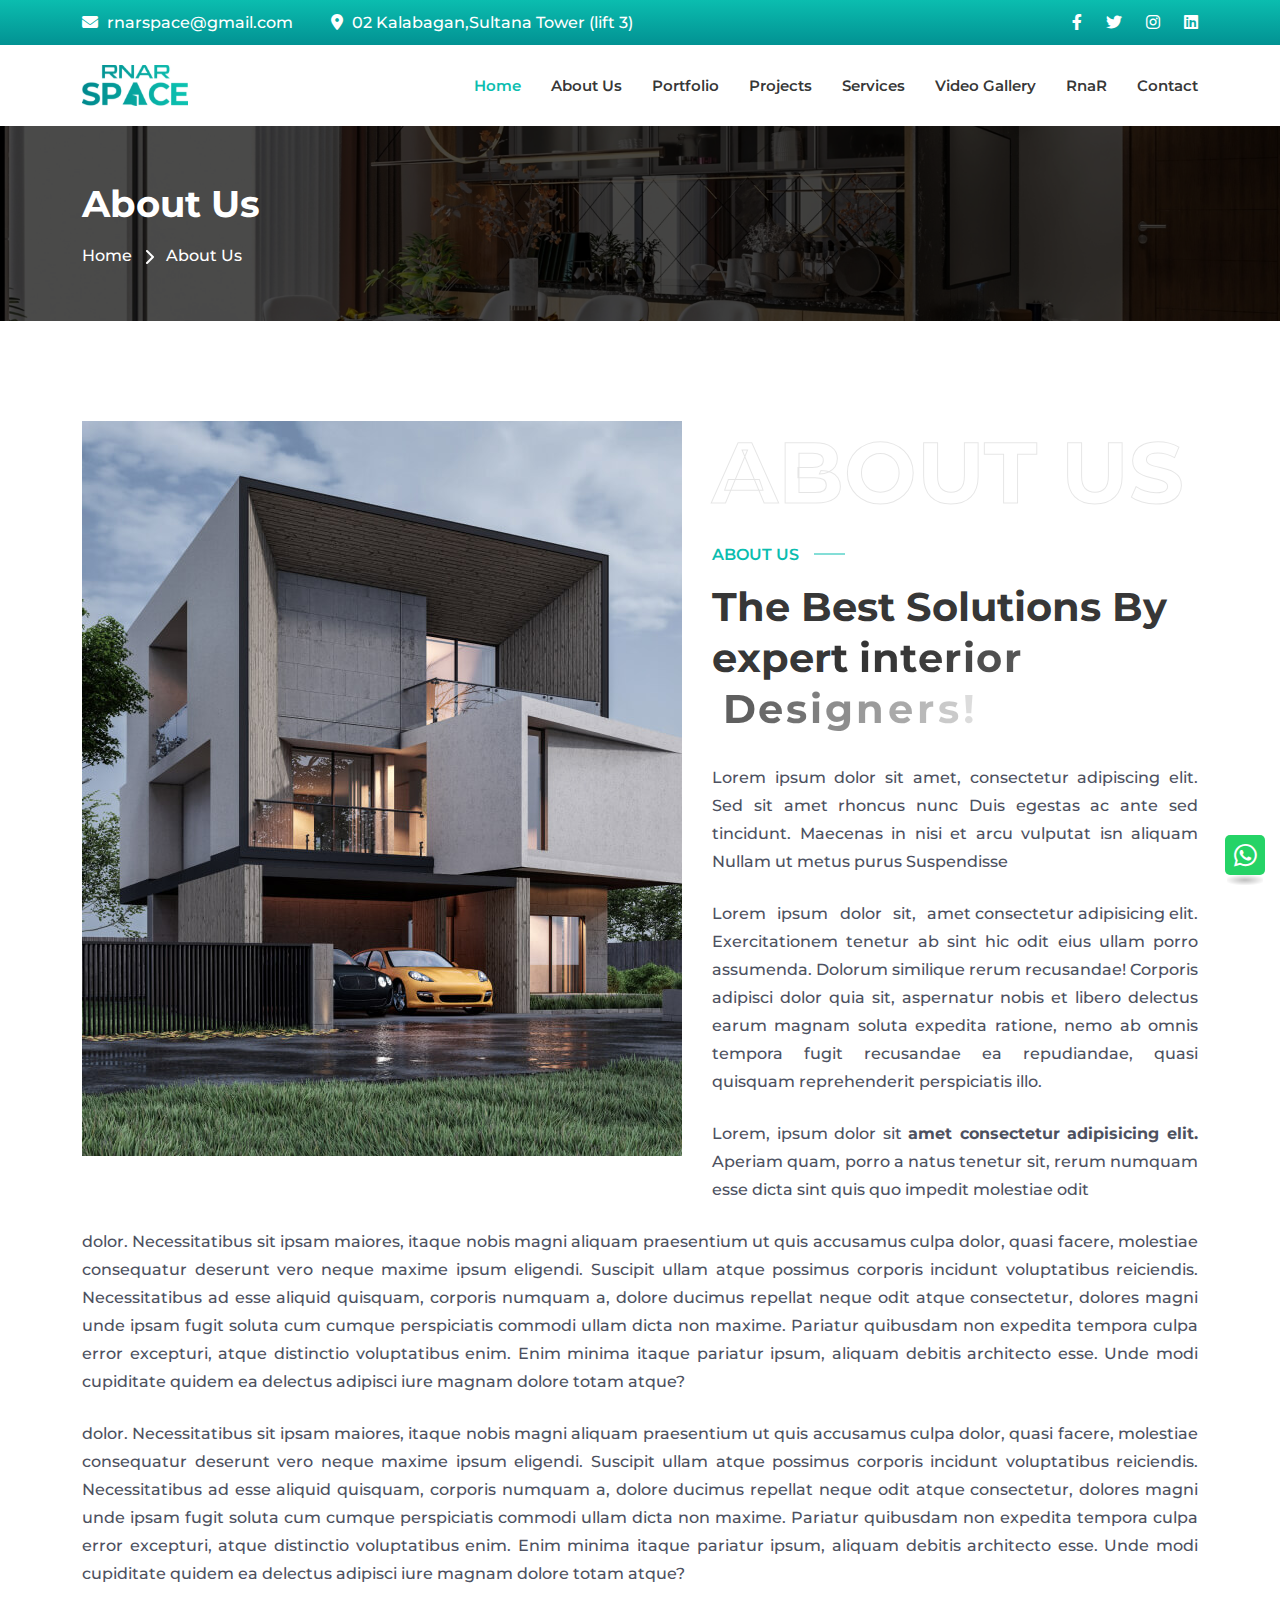
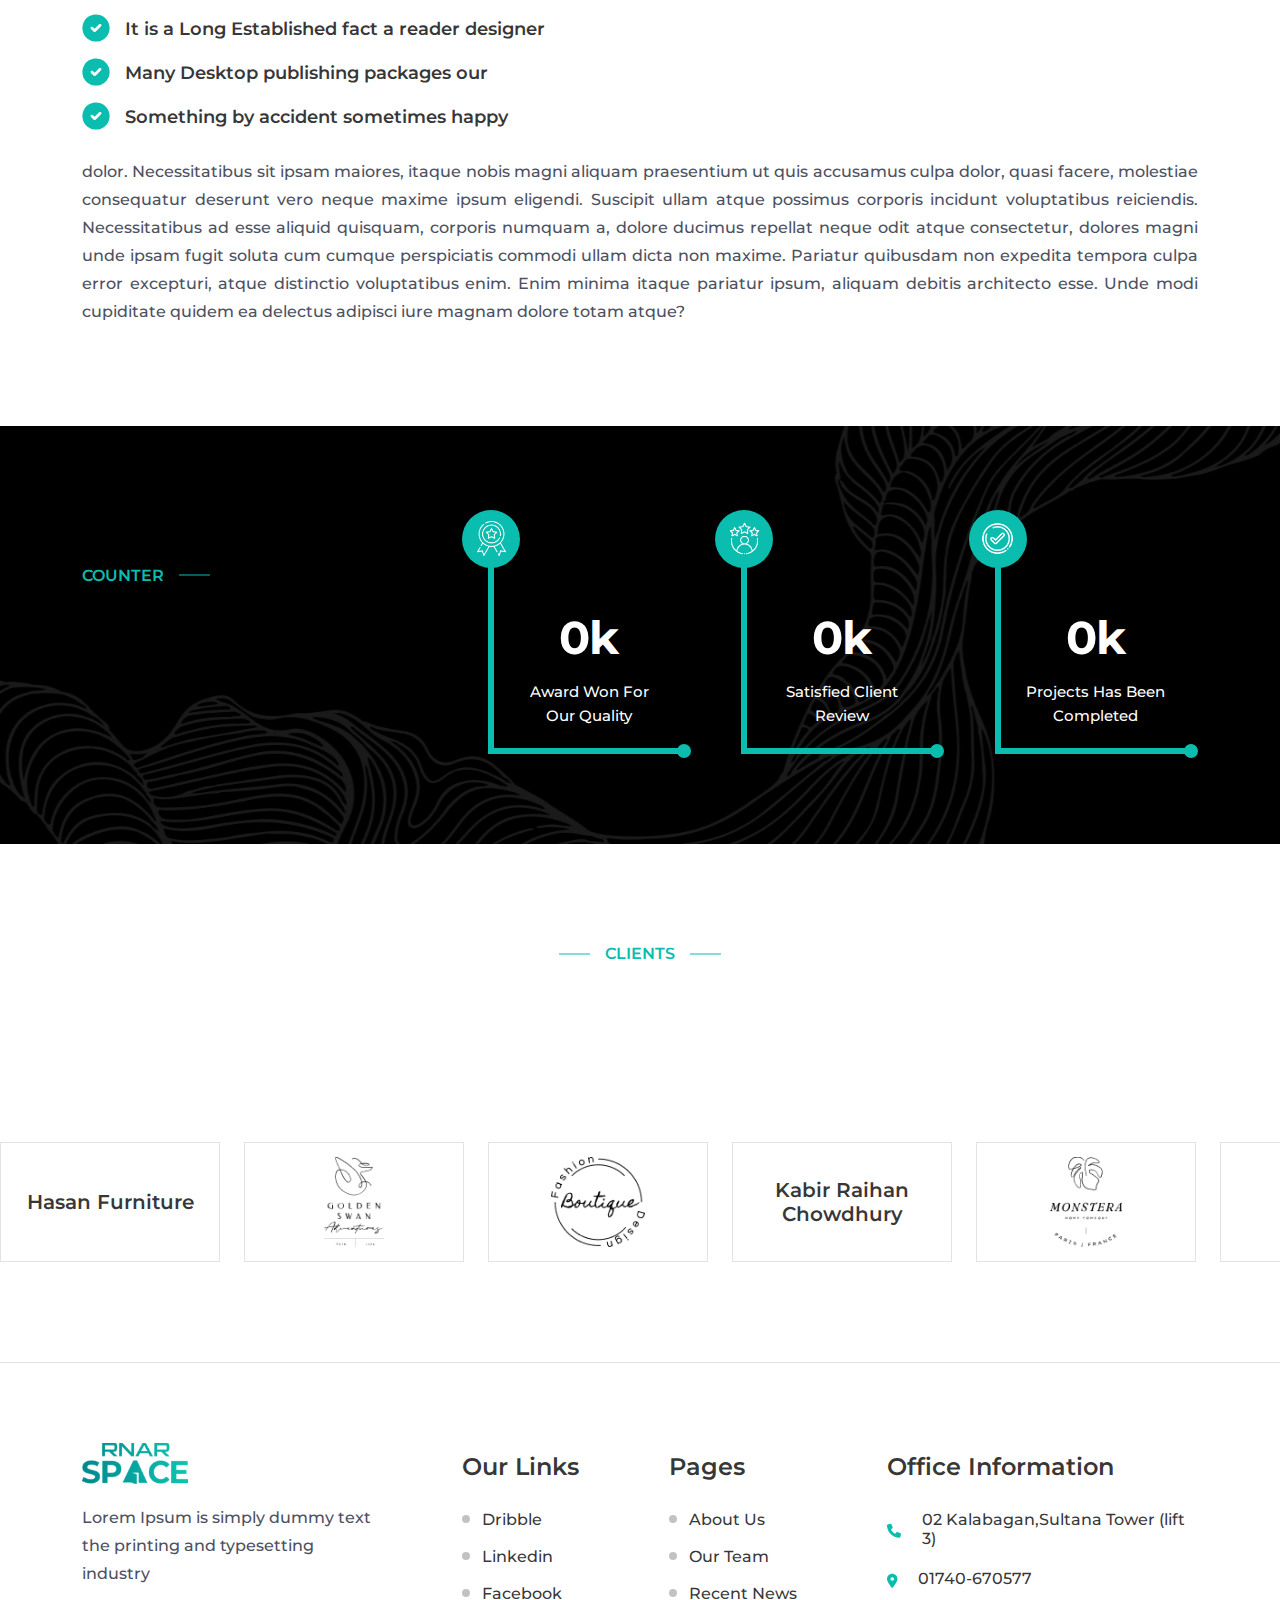
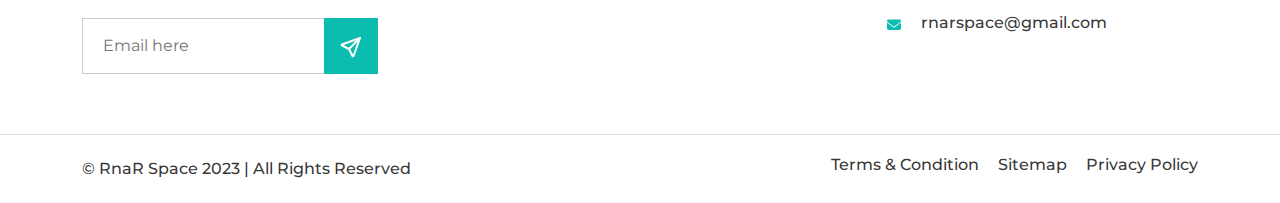
<file: about.html>
<!DOCTYPE html>
<html lang="en">

<head>
  <meta charset="UTF-8">
  <meta http-equiv="X-UA-Compatible" content="IE=edge">
  <title>RnaR Space</title>
  <meta name="viewport" content="width=device-width, initial-scale=1.0, minimum-scale=1.0">
  <meta name="description" content="RnaR Space">
  <link rel="shortcut icon" href="images/Fevicon.png" type="image/x-icon">
  <!--all css link -->
  <link rel="stylesheet" href="css/bootstrap.min.css">
  <link rel="stylesheet" href="fontawsome/css/all.min.css">
  <link rel="stylesheet" href="fontawsome/css/fontawesome.min.css">
  <link rel="stylesheet" href="css/slick.css">
  <link rel="stylesheet" href="css/odometer.css">
  <link rel="stylesheet" href="css/magnific-popup.css">
  <link rel="stylesheet" href="css/animate.min.css">
  <link rel="stylesheet" href="css/style.css">
  <link rel="stylesheet" href="css/responsive.css">
</head>


<body>

  <!-- header area start -->
  <section class="top_header_area d-none d-sm-block">
    <div class="container">
      <div class="row">
        <div class="col-xl-8">
          <div class="info">
            <ul class="list-inline justify-content-center justify-content-xl-start">
              <li class="list-inline-item">
                <a href="mailto: 01711111111"><i class="fas fa-envelope"></i> rnarspace@gmail.com</a>
              </li>
              <li class="list-inline-item">
                <span><i class="fa fa-map-marker-alt"></i> 02 Kalabagan,Sultana Tower (lift 3)</span>
              </li>
            </ul>
          </div>
        </div>
        <div class="col-xl-4 d-none d-xl-block">
          <div class="social">
            <ul class="list-unstyled">
              <li><a href="#"><i class="fab fa-facebook-f"></i></a></li>
              <li><a href="#"><i class="fab fa-twitter"></i></a></li>
              <li><a href="#"><i class="fab fa-instagram"></i></a></li>
              <li><a href="#"><i class="fab fa-linkedin"></i></a></li>
            </ul>
          </div>
        </div>
      </div>
    </div>
  </section>
  <div id="header-fixed-height"></div>
  <header class="header_area" id="sticky-header">
    <nav class="navbar navbar-expand-lg d-none d-xl-block">
      <div class="container">
        <a class="navbar-brand" href="index.html">
          <img src="images/logo.svg" alt="logo">
        </a>
        <button class="navbar-toggler" type="button" data-bs-toggle="collapse" data-bs-target="#navbarScroll"
          aria-controls="navbarScroll" aria-expanded="false" aria-label="Toggle navigation">
          <span class="navbar-toggler-icon"></span>
        </button>
        <div class="collapse navbar-collapse" id="navbarScroll">
          <ul class="navbar-nav ms-auto my-2 my-lg-0 navbar-nav-scroll" style="--bs-scroll-height: 100px;">
            <li class="nav-item">
              <a class="nav-link active" aria-current="page" href="index.html">Home</a>
            </li>
            <li class="nav-item">
              <a class="nav-link" href="about.html">About Us</a>
            </li>
            <li class="nav-item">
              <a class="nav-link" href="portfolio.html">Portfolio</a>
            </li>
            <li class="nav-item">
              <a class="nav-link" href="projects.html">Projects
                <!-- <svg xmlns="http://www.w3.org/2000/svg" width="24" height="24" viewBox="0 0 24 24" fill="none"
                  stroke="currentColor" stroke-width="2" stroke-linecap="round" stroke-linejoin="round"
                  class="icon icon-tabler icons-tabler-outline icon-tabler-chevron-down">
                  <path stroke="none" d="M0 0h24v24H0z" fill="none" />
                  <path d="M6 9l6 6l6 -6" /></svg> -->
              </a>
              <!-- <ul class="list-unstyled sub-menu">
                <li><a href="#">Residence</a></li>
                <li><a href="#">Office</a></li>
                <li><a href="#">Hotel</a></li>
                <li><a href="#">Restaurant
                    <svg xmlns="http://www.w3.org/2000/svg" width="24" height="24" viewBox="0 0 24 24" fill="none"
                      stroke="currentColor" stroke-width="2" stroke-linecap="round" stroke-linejoin="round"
                      class="icon icon-tabler icons-tabler-outline icon-tabler-chevron-down">
                      <path stroke="none" d="M0 0h24v24H0z" fill="none" />
                      <path d="M6 9l6 6l6 -6" /></svg>
                  </a>
                  <ul class="list-unstyled sub-menu">
                    <li><a href="#">Restaurant Dhaka</a></li>
                    <li><a href="#">Restaurant Gulshan</a></li>
                    <li><a href="#">Restaurant Banani</a></li>
                    <li><a href="#">Restaurant Badda</a></li>
                  </ul>
                </li>
                <li><a href="#">Showroom</a></li>
                <li><a href="#">Exterior Design</a></li>
              </ul> -->
            </li>
            <li class="nav-item">
              <a class="nav-link" href="services.html">Services</a>
            </li>
            <li class="nav-item">
              <a class="nav-link" href="video-gallery.html">Video Gallery</a>
            </li>
            <li class="nav-item">
              <a class="nav-link" href="blog.html">RnaR</a>
            </li>
            <li class="nav-item">
              <a class="nav-link" href="contact.html">Contact</a>
            </li>
          </ul>
        </div>
      </div>

    </nav>
    <!-- mobile menu start -->
    <div class="mobile-menu-area d-block d-xl-none">
      <div class="mobile-topbar">
        <div class="container">
          <div class="d-flex justify-content-between align-items-center">
            <div class="logo">
              <a href="index.html"> <img src="images/logo.svg" alt="logo">
              </a>
            </div>
            <div class="bars">
              <i class="fas fa-bars"></i>
            </div>
          </div>
        </div>
      </div>
      <div class="mobile-menu-overlay"></div>
      <div class="mobile-menu-main">
        <div class="logo">
          <a href="index.html"><img src="images/logo.svg" alt="logo">
          </a>
        </div>
        <div class="close-mobile-menu"><i class="fas fa-times"></i></div>
        <div class="menu-body">
          <div class="menu-list">
            <ul class="list-unstyled">
              <li class="sub-mobile-menu">
                <a href="#">Home</a>
              </li>
              <li class="sub-mobile-menu">
                <a href="#">About Us</a>
              </li>
              <li class="sub-mobile-menu">
                <a href="#">Portfolio</a>
              </li>
              <li class="sub-mobile-menu">
                <a href="#">Projects
                  <!-- <svg xmlns="http://www.w3.org/2000/svg" width="24" height="24" viewBox="0 0 24 24" fill="none"
                    stroke="currentColor" stroke-width="2" stroke-linecap="round" stroke-linejoin="round"
                    class="icon icon-tabler icons-tabler-outline icon-tabler-chevron-down">
                    <path stroke="none" d="M0 0h24v24H0z" fill="none" />
                    <path d="M6 9l6 6l6 -6" /></svg> -->
                </a>
                <!-- <ul class="list-unstyled sub-menu">
                  <li><a href="#">Residence</a></li>
                  <li><a href="#">Office</a></li>
                  <li><a href="#">Hotel</a></li>
                  <li><a href="#">Restaurant</a>
                  </li>
                  <li><a href="#">Showroom</a></li>
                  <li><a href="#">Exterior Design</a></li>
                </ul> -->
              </li>
              <li class="sub-mobile-menu">
                <a href="#">Services</a>
              </li>
              <li class="sub-mobile-menu">
                <a href="#">Video Gallery</a>
              </li>
              <li class="sub-mobile-menu">
                <a href="#">Blog</a>
              </li>
              <li class="sub-mobile-menu">
                <a href="#">Contact</a>
              </li>
            </ul>
          </div>
        </div>
        <div class="social-icon">
          <ul class="list-unstyled">
            <li><a href="#"><i class="fab fa-facebook-f"></i></a></li>
            <li><a href="#"><i class="fab fa-twitter"></i></a></li>
            <li><a href="#"><i class="fab fa-linkedin-in"></i></a></li>
            <li><a href="#"><i class="fab fa-instagram"></i></a></li>
          </ul>
        </div>
        <div class="info_item contact">
          <div class="title">Contact Information</div>
          <ul class="list-unstyled">
            <li>
              <div class="icon"><i class="fas fa-envelope"></i></div>
              <div class="text">
                <a href="mailto:rnarspace@gmail.com">rnarspace@gmail.com</a>
              </div>
            </li>
            <li>
              <div class="icon"><i class="fas fa-phone-alt"></i>
              </div>
              <div class="text">
                <a href="mailto:01740-670577"> 01740-670577</a>
              </div>
            </li>
            <li>
              <div class="icon"><i class="fas fa-map-marker-alt"></i>
              </div>
              <div class="text">
                <p> 02 Kalabagan,Sultana Tower (lift 3)</p>
              </div>
            </li>
          </ul>
        </div>
      </div>
    </div>
    <!-- mobile menu end -->
  </header>
  <!-- header area end -->

  <!-- main area start -->
  <main>
    <div class="about_us_page">
      <!-- bread crumb area start -->
      <section class="bread_crumb_area" style="background: url(images/bread-crumb.png);">
        <div class="overlay">
          <div class="container">
            <div class="text">
              <h1 class="title">About Us</h1>
              <ul class="list-unstyled">
                <li><a href="index.html">Home</a></li>
                <li>About Us</li>
              </ul>
            </div>
          </div>
        </div>
      </section>
      <!-- bread crumb area end -->
      <!-- about us area start -->
      <section class="about_us_area about_area_page">
        <div class="container">
          <div class="image">
            <img src="images/about-image.png" alt="about-image" class="img-fluid w-100">
          </div>
          <div class="text">
            <h2 class="stroke_text">About Us</h2>
            <div class="about_text">
              <div class="section_title text-start">
                <h4 class="subtitle only_after">About us</h4>
                <h3 class="title text-black split-text right">The Best Solutions By expert interior Designers!</h3>
              </div>
              <p>Lorem ipsum dolor sit amet, consectetur adipiscing elit. Sed sit amet rhoncus nunc Duis egestas ac
                ante sed tincidunt. Maecenas in nisi et arcu vulputat isn aliquam Nullam ut metus purus Suspendisse
              </p>
              <p>Lorem ipsum dolor sit, <span>amet consectetur adipisicing elit.</span> Exercitationem tenetur ab sint
                hic
                odit eius ullam porro assumenda. Dolorum similique rerum recusandae! Corporis adipisci dolor quia sit,
                aspernatur nobis et libero delectus earum magnam soluta expedita ratione, nemo ab omnis tempora fugit
                recusandae ea repudiandae, quasi quisquam reprehenderit perspiciatis illo.</p>
              <p>Lorem, ipsum dolor sit <b>amet consectetur adipisicing elit.</b> Aperiam quam, porro a natus tenetur
                sit,
                rerum numquam esse dicta sint quis quo impedit molestiae odit</p>
              <p> dolor. Necessitatibus sit ipsam maiores, itaque nobis magni aliquam praesentium ut quis accusamus
                culpa
                dolor, quasi facere, molestiae consequatur deserunt vero neque maxime ipsum eligendi. Suscipit ullam
                atque
                possimus corporis incidunt voluptatibus reiciendis. Necessitatibus ad esse aliquid quisquam, corporis
                numquam a, dolore ducimus repellat neque odit atque consectetur, dolores magni unde ipsam fugit soluta
                cum
                cumque perspiciatis commodi ullam dicta non maxime. Pariatur quibusdam non expedita tempora culpa error
                excepturi, atque distinctio voluptatibus enim. Enim minima itaque pariatur ipsum, aliquam debitis
                architecto esse. Unde modi cupiditate quidem ea delectus adipisci iure magnam dolore totam atque?</p>
              <p> dolor. Necessitatibus sit ipsam maiores, itaque nobis magni aliquam praesentium ut quis accusamus
                culpa
                dolor, quasi facere, molestiae consequatur deserunt vero neque maxime ipsum eligendi. Suscipit ullam
                atque
                possimus corporis incidunt voluptatibus reiciendis. Necessitatibus ad esse aliquid quisquam, corporis
                numquam a, dolore ducimus repellat neque odit atque consectetur, dolores magni unde ipsam fugit soluta
                cum
                cumque perspiciatis commodi ullam dicta non maxime. Pariatur quibusdam non expedita tempora culpa error
                excepturi, atque distinctio voluptatibus enim. Enim minima itaque pariatur ipsum, aliquam debitis
                architecto esse. Unde modi cupiditate quidem ea delectus adipisci iure magnam dolore totam atque?</p>
              <div class="list_info">
                <ul class="list-unstyled">
                  <li>It is a Long Established fact a reader designer</li>
                  <li>Many Desktop publishing packages our</li>
                  <li>Something by accident sometimes happy</li>
                </ul>
              </div>
              <p> dolor. Necessitatibus sit ipsam maiores, itaque nobis magni aliquam praesentium ut quis accusamus
                culpa
                dolor, quasi facere, molestiae consequatur deserunt vero neque maxime ipsum eligendi. Suscipit ullam
                atque
                possimus corporis incidunt voluptatibus reiciendis. Necessitatibus ad esse aliquid quisquam, corporis
                numquam a, dolore ducimus repellat neque odit atque consectetur, dolores magni unde ipsam fugit soluta
                cum
                cumque perspiciatis commodi ullam dicta non maxime. Pariatur quibusdam non expedita tempora culpa error
                excepturi, atque distinctio voluptatibus enim. Enim minima itaque pariatur ipsum, aliquam debitis
                architecto esse. Unde modi cupiditate quidem ea delectus adipisci iure magnam dolore totam atque?</p>
            </div>
          </div>
        </div>
      </section>
      <!-- about us area end -->
      <!-- counter area start -->
      <section class="counter_area" style="background-image: url(images/counter-bg.svg);">
        <div class="container">
          <div class="row">
            <div class="col-lg-4">
              <div class="section_title text-start">
                <h4 class="subtitle only_after">Counter</h4>
                <h3 class="title split-text right">Aesthetics with
                  Interior Flaire</h3>
              </div>
            </div>
            <div class="col-lg-8">
              <div class="row g-4">
                <div class="col-lg-4 col-md-6">
                  <div class="counter_item">
                    <div class="text">
                      <div class="icon"><img src="images/counter-icon-1.png" alt="counter-icon"></div>
                      <h4 class="title"><span class="odometer" data-count="40"></span>k</h4>
                      <p>Award Won For
                        Our Quality</p>
                    </div>
                  </div>
                </div>
                <div class="col-lg-4 col-md-6">
                  <div class="counter_item">
                    <div class="text">
                      <div class="icon"><img src="images/counter-icon-2.png" alt="counter-icon"></div>
                      <h4 class="title"><span class="odometer" data-count="8"></span>k</h4>
                      <p>Satisfied
                        Client Review</p>
                    </div>
                  </div>
                </div>
                <div class="col-lg-4 col-md-6">
                  <div class="counter_item">
                    <div class="text">
                      <div class="icon"><img src="images/counter-icon-3.png" alt="counter-icon"></div>
                      <h4 class="title"><span class="odometer" data-count="10"></span>k</h4>
                      <p>Projects Has Been Completed</p>
                    </div>
                  </div>
                </div>
              </div>
            </div>
          </div>
        </div>
      </section>
      <!-- counter area end -->
    <!-- clients area start -->
    <section class="clients_area">
      <div class="container">
        <div class="col-lg-6 mx-auto">
          <div class="section_title text-center">
            <h4 class="subtitle">Clients</h4>
            <h3 class="title split-text right text-black">I have worked with some notable brands</h3>
          </div>
        </div>
      </div>
      <div class="clients_main d-flex gap-4 align-items-center">
        <div class="clients_slider">
          <div class="clients_item">
            <a href="#" class="d-block w-100">
              <h3 class="name">Hasan Furniture</h3>
            </a>
          </div>
          <div class="clients_item">
            <a href="#" class="d-block w-100">
              <img src="images/cl-img-2.svg" alt="cl-img">
            </a>
          </div>
          <div class="clients_item">
            <a href="#" class="d-block w-100">
              <img src="images/cl-img-3.svg" alt="cl-img">
            </a>
          </div>
          <div class="clients_item">
            <a href="#" class="d-block w-100">
              <h3 class="name">Kabir Raihan Chowdhury</h3>
            </a>
          </div>
          <div class="clients_item">
            <a href="#" class="d-block w-100">
              <img src="images/cl-img-5.svg" alt="cl-img">
            </a>
          </div>
          <div class="clients_item">
            <a href="#" class="d-block w-100">
              <img src="images/cl-img-6.svg" alt="cl-img">
            </a>
          </div>
          <div class="clients_item">
            <a href="#" class="d-block w-100">
              <h3 class="name">Ananna Jaman</h3>
            </a>
          </div>
          <div class="clients_item">
            <a href="#" class="d-block w-100">
              <img src="images/cl-img-4.svg" alt="cl-img">
            </a>
          </div>
          <div class="clients_item">
            <a href="#" class="d-block w-100">
              <h3 class="name">Leading Agency</h3>
            </a>
          </div>
          <div class="clients_item">
            <a href="#" class="d-block w-100">
              <img src="images/cl-img-6.svg" alt="cl-img">
            </a>
          </div>
        </div>
        <div class="clients_slider">
          <div class="clients_item">
            <a href="#" class="d-block w-100">
              <h3 class="name">Hasan Furniture</h3>
            </a>
          </div>
          <div class="clients_item">
            <a href="#" class="d-block w-100">
              <img src="images/cl-img-2.svg" alt="cl-img">
            </a>
          </div>
          <div class="clients_item">
            <a href="#" class="d-block w-100">
              <img src="images/cl-img-3.svg" alt="cl-img">
            </a>
          </div>
          <div class="clients_item">
            <a href="#" class="d-block w-100">
              <h3 class="name">Kabir Raihan Chowdhury</h3>
            </a>
          </div>
          <div class="clients_item">
            <a href="#" class="d-block w-100">
              <img src="images/cl-img-5.svg" alt="cl-img">
            </a>
          </div>
          <div class="clients_item">
            <a href="#" class="d-block w-100">
              <img src="images/cl-img-6.svg" alt="cl-img">
            </a>
          </div>
          <div class="clients_item">
            <a href="#" class="d-block w-100">
              <h3 class="name">Ananna Jaman</h3>
            </a>
          </div>
          <div class="clients_item">
            <a href="#" class="d-block w-100">
              <img src="images/cl-img-4.svg" alt="cl-img">
            </a>
          </div>
          <div class="clients_item">
            <a href="#" class="d-block w-100">
              <h3 class="name">Leading Agency</h3>
            </a>
          </div>
          <div class="clients_item">
            <a href="#" class="d-block w-100">
              <img src="images/cl-img-6.svg" alt="cl-img">
            </a>
          </div>
        </div>
      </div>
    </section>
    <!-- clients area end -->
    </div>
  </main>
  <!-- main area end -->
  <!-- footer area start -->
  <a target="_blank" href="https://wa.me/+8801740008006" class="whatsapp_icon">
    <i class="fab fa-whatsapp"></i>
  </a>
  <button class="scroll-to-top">
    <i class="fa-solid fa-arrow-up"></i>
  </button>

  <footer class="footer_area">
    <div class="container">
      <div class="row g-4">
        <div class="col-lg-4">
          <div class="footer_widget footer_cols_1">
            <div class="footer_logo">
              <a href="index.html">
                <img src="images/logo.svg" alt="logo">
              </a>
            </div>
            <div class="footer_text">
              <p>Lorem Ipsum is simply dummy text the printing and typesetting industry</p>
            </div>
            <div class="footer_input_box">
              <form action="#">
                <input type="email" placeholder="Email here">
                <button type="submit"><svg xmlns="http://www.w3.org/2000/svg" width="24" height="24" viewBox="0 0 24 24"
                    fill="none" stroke="currentColor" stroke-width="2" stroke-linecap="round" stroke-linejoin="round"
                    class="icon icon-tabler icons-tabler-outline icon-tabler-send">
                    <path stroke="none" d="M0 0h24v24H0z" fill="none" />
                    <path d="M10 14l11 -11" />
                    <path d="M21 3l-6.5 18a.55 .55 0 0 1 -1 0l-3.5 -7l-7 -3.5a.55 .55 0 0 1 0 -1l18 -6.5" />
                  </svg></button>
              </form>
            </div>
          </div>
        </div>
        <div class="col-lg-2 col-md-4">
          <div class="footer_widget footer_cols_2">
            <h4 class="footer_title">Our Links</h4>
            <div class="footer_list">
              <ul>
                <li><a href="#">Dribble</a></li>
                <li><a href="#">Linkedin</a></li>
                <li><a href="#">Facebook</a></li>
              </ul>
            </div>
          </div>
        </div>
        <div class="col-lg-2 col-md-3">
          <div class="footer_widget footer_cols_3">
            <h4 class="footer_title">Pages</h4>
            <div class="footer_list">
              <ul>
                <li><a href="#">About Us</a></li>
                <li><a href="#">Our Team</a></li>
                <li><a href="#">Recent News</a></li>
              </ul>
            </div>
          </div>
        </div>
        <div class="col-lg-4 footer_cols_4 col-md-5">
          <div class="footer_widget">
            <div class="footer_contact_box">
              <h4 class="footer_title">Office Information</h4>
              <div class="tp-footer-contact">
                <ul class="list-unstyled">
                  <li>
                    <span>
                      <svg width="15" height="15" viewBox="0 0 15 15" fill="none" xmlns="http://www.w3.org/2000/svg">
                        <path
                          d="M13.9727 11.332L13.3164 14.0938C13.2344 14.5039 12.9062 14.7773 12.4961 14.7773C5.60547 14.75 0 9.14453 0 2.25391C0 1.84375 0.246094 1.51562 0.65625 1.43359L3.41797 0.777344C3.80078 0.695312 4.21094 0.914062 4.375 1.26953L5.66016 4.25C5.79688 4.60547 5.71484 5.01562 5.41406 5.23438L3.9375 6.4375C4.86719 8.32422 6.39844 9.85547 8.3125 10.7852L9.51562 9.30859C9.73438 9.03516 10.1445 8.92578 10.5 9.0625L13.4805 10.3477C13.8359 10.5391 14.0547 10.9492 13.9727 11.332Z"
                          fill="currentcolor"></path>
                      </svg>
                    </span>
                    02 Kalabagan,Sultana Tower (lift 3)
                  </li>
                  <li>
                    <span>
                      <svg width="11" height="15" viewBox="0 0 11 15" fill="none" xmlns="http://www.w3.org/2000/svg">
                        <path
                          d="M4.59375 14.4219C3.17188 12.6445 0 8.40625 0 6C0 3.10156 2.32422 0.75 5.25 0.75C8.14844 0.75 10.5 3.10156 10.5 6C10.5 8.40625 7.30078 12.6445 5.87891 14.4219C5.55078 14.832 4.92188 14.832 4.59375 14.4219ZM5.25 7.75C6.20703 7.75 7 6.98438 7 6C7 5.04297 6.20703 4.25 5.25 4.25C4.26562 4.25 3.5 5.04297 3.5 6C3.5 6.98438 4.26562 7.75 5.25 7.75Z"
                          fill="currentcolor"></path>
                      </svg>
                    </span>
                    <a href="tel:01740-670577">01740-670577</a>
                  </li>
                  <li>
                    <span>
                      <svg width="14" height="11" viewBox="0 0 14 11" fill="none" xmlns="http://www.w3.org/2000/svg">
                        <path
                          d="M12.6875 0.5C13.3984 0.5 14 1.10156 14 1.8125C14 2.25 13.7812 2.63281 13.4531 2.87891L7.51953 7.33594C7.19141 7.58203 6.78125 7.58203 6.45312 7.33594L0.519531 2.87891C0.191406 2.63281 0 2.25 0 1.8125C0 1.10156 0.574219 0.5 1.3125 0.5H12.6875ZM5.93359 8.04688C6.5625 8.51172 7.41016 8.51172 8.03906 8.04688L14 3.5625V9.25C14 10.2344 13.207 11 12.25 11H1.75C0.765625 11 0 10.2344 0 9.25V3.5625L5.93359 8.04688Z"
                          fill="currentcolor"></path>
                      </svg>
                    </span>
                    <a href="mailto:rnarspace@gmail.com">rnarspace@gmail.com</a>
                  </li>
                </ul>
              </div>
            </div>
          </div>
        </div>
      </div>
    </div>
    <div class="footer_btm">
      <div class="container">
        <div class="row g-1 g-lg-4">
          <div class="col-lg-5">
            <div class="text">
              <p>&copy; RnaR Space 2023 | All Rights Reserved</p>
            </div>
          </div>
          <div class="col-lg-7">
            <div class="text-end">
              <ul class="list-unstyled">
                <li><a href="#">Terms & Condition</a></li>
                <li><a href="#">Sitemap</a></li>
                <li><a href="#">Privacy Policy</a></li>
              </ul>
            </div>
          </div>
        </div>
      </div>
    </div>
  </footer>
  <!-- footer area end -->


  <!-- all js link -->
  <script src="js/jquery-3.6.0.min.js"></script>
  <script src="js/bootstrap.bundle.min.js"></script>
  <script src="js/gsap.js"></script>
  <script src="js/gsap-scroll-trigger.js"></script>
  <script src="js/gsap-split-text.js"></script>
  <script src="js/jquery.magnific-popup.min.js"></script>
  <script src="js/slick.min.js"></script>
  <script src="js/jquery.appear.js"></script>
  <script src="js/jquery.odometer.min.js"></script>
  <script src="js/isotop-activate.js"></script>
  <script src="js/isotope.pkgd.min.js"></script>
  <script src="js/script.js"></script>
</body>

</html>
</file>
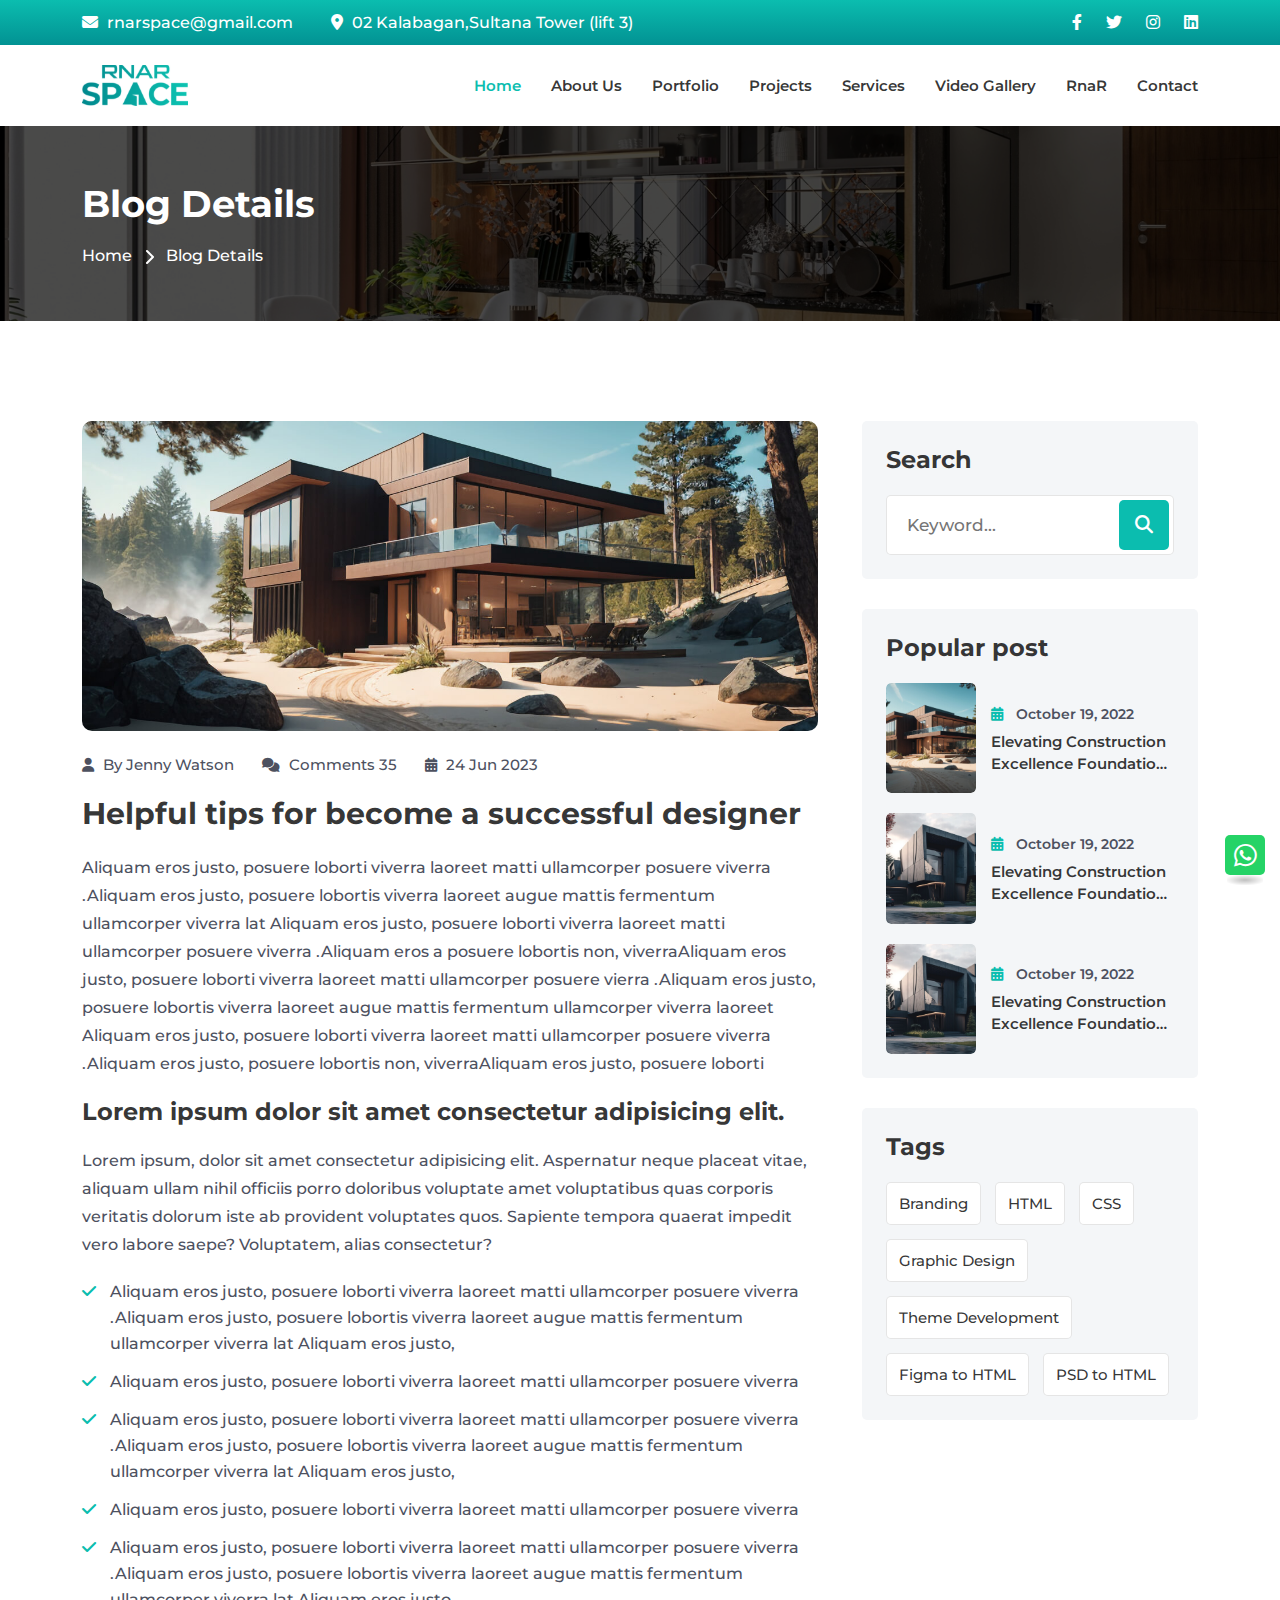
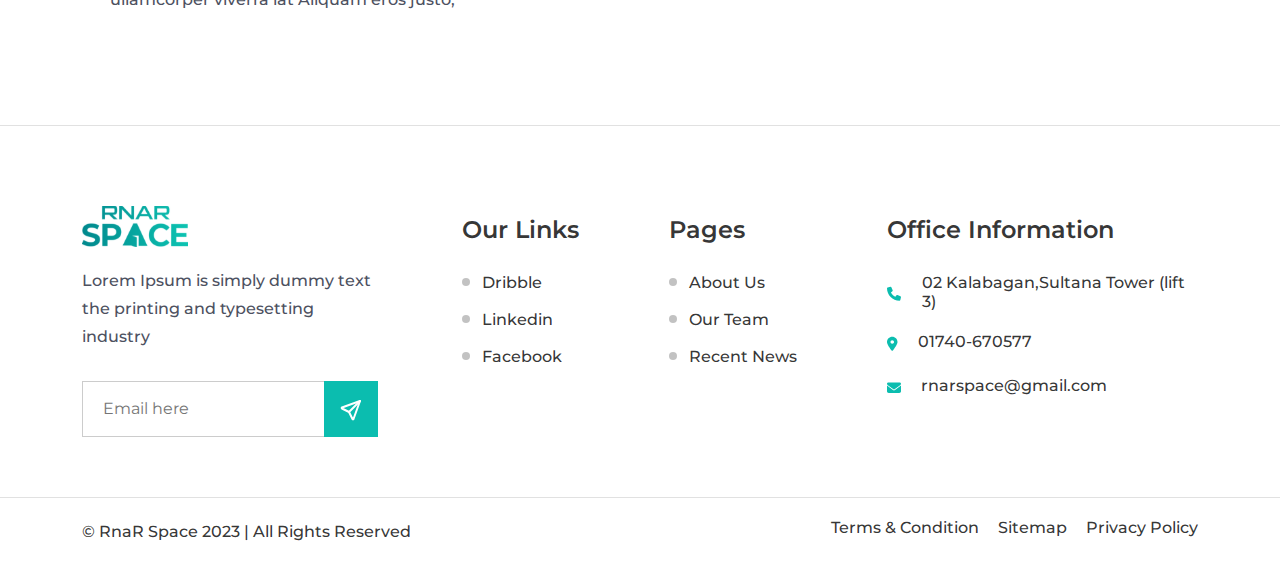
<file: blog-details.html>
<!DOCTYPE html>
<html lang="en">

<head>
  <meta charset="UTF-8">
  <meta http-equiv="X-UA-Compatible" content="IE=edge">
  <title>RnaR Space</title>
  <meta name="viewport" content="width=device-width, initial-scale=1.0, minimum-scale=1.0">
  <meta name="description" content="RnaR Space">
  <link rel="shortcut icon" href="images/Fevicon.png" type="image/x-icon">
  <!--all css link -->
  <link rel="stylesheet" href="css/bootstrap.min.css">
  <link rel="stylesheet" href="fontawsome/css/all.min.css">
  <link rel="stylesheet" href="fontawsome/css/fontawesome.min.css">
  <link rel="stylesheet" href="css/slick.css">
  <link rel="stylesheet" href="css/odometer.css">
  <link rel="stylesheet" href="css/magnific-popup.css">
  <link rel="stylesheet" href="css/animate.min.css">
  <link rel="stylesheet" href="css/style.css">
  <link rel="stylesheet" href="css/responsive.css">
</head>


<body>

  <!-- header area start -->
  <section class="top_header_area d-none d-sm-block">
    <div class="container">
      <div class="row">
        <div class="col-xl-8">
          <div class="info">
            <ul class="list-inline justify-content-center justify-content-xl-start">
              <li class="list-inline-item">
                <a href="mailto: 01711111111"><i class="fas fa-envelope"></i> rnarspace@gmail.com</a>
              </li>
              <li class="list-inline-item">
                <span><i class="fa fa-map-marker-alt"></i> 02 Kalabagan,Sultana Tower (lift 3)</span>
              </li>
            </ul>
          </div>
        </div>
        <div class="col-xl-4 d-none d-xl-block">
          <div class="social">
            <ul class="list-unstyled">
              <li><a href="#"><i class="fab fa-facebook-f"></i></a></li>
              <li><a href="#"><i class="fab fa-twitter"></i></a></li>
              <li><a href="#"><i class="fab fa-instagram"></i></a></li>
              <li><a href="#"><i class="fab fa-linkedin"></i></a></li>
            </ul>
          </div>
        </div>
      </div>
    </div>
  </section>
  <div id="header-fixed-height"></div>
  <header class="header_area" id="sticky-header">
    <nav class="navbar navbar-expand-lg d-none d-xl-block">
      <div class="container">
        <a class="navbar-brand" href="index.html">
          <img src="images/logo.svg" alt="logo">
        </a>
        <button class="navbar-toggler" type="button" data-bs-toggle="collapse" data-bs-target="#navbarScroll"
          aria-controls="navbarScroll" aria-expanded="false" aria-label="Toggle navigation">
          <span class="navbar-toggler-icon"></span>
        </button>
        <div class="collapse navbar-collapse" id="navbarScroll">
          <ul class="navbar-nav ms-auto my-2 my-lg-0 navbar-nav-scroll" style="--bs-scroll-height: 100px;">
            <li class="nav-item">
              <a class="nav-link active" aria-current="page" href="index.html">Home</a>
            </li>
            <li class="nav-item">
              <a class="nav-link" href="about.html">About Us</a>
            </li>
            <li class="nav-item">
              <a class="nav-link" href="portfolio.html">Portfolio</a>
            </li>
            <li class="nav-item">
              <a class="nav-link" href="projects.html">Projects
                <!-- <svg xmlns="http://www.w3.org/2000/svg" width="24" height="24" viewBox="0 0 24 24" fill="none"
                  stroke="currentColor" stroke-width="2" stroke-linecap="round" stroke-linejoin="round"
                  class="icon icon-tabler icons-tabler-outline icon-tabler-chevron-down">
                  <path stroke="none" d="M0 0h24v24H0z" fill="none" />
                  <path d="M6 9l6 6l6 -6" /></svg> -->
              </a>
              <!-- <ul class="list-unstyled sub-menu">
                <li><a href="#">Residence</a></li>
                <li><a href="#">Office</a></li>
                <li><a href="#">Hotel</a></li>
                <li><a href="#">Restaurant
                    <svg xmlns="http://www.w3.org/2000/svg" width="24" height="24" viewBox="0 0 24 24" fill="none"
                      stroke="currentColor" stroke-width="2" stroke-linecap="round" stroke-linejoin="round"
                      class="icon icon-tabler icons-tabler-outline icon-tabler-chevron-down">
                      <path stroke="none" d="M0 0h24v24H0z" fill="none" />
                      <path d="M6 9l6 6l6 -6" /></svg>
                  </a>
                  <ul class="list-unstyled sub-menu">
                    <li><a href="#">Restaurant Dhaka</a></li>
                    <li><a href="#">Restaurant Gulshan</a></li>
                    <li><a href="#">Restaurant Banani</a></li>
                    <li><a href="#">Restaurant Badda</a></li>
                  </ul>
                </li>
                <li><a href="#">Showroom</a></li>
                <li><a href="#">Exterior Design</a></li>
              </ul> -->
            </li>
            <li class="nav-item">
              <a class="nav-link" href="services.html">Services</a>
            </li>
            <li class="nav-item">
              <a class="nav-link" href="video-gallery.html">Video Gallery</a>
            </li>
            <li class="nav-item">
              <a class="nav-link" href="blog.html">RnaR</a>
            </li>
            <li class="nav-item">
              <a class="nav-link" href="contact.html">Contact</a>
            </li>
          </ul>
        </div>
      </div>

    </nav>
    <!-- mobile menu start -->
    <div class="mobile-menu-area d-block d-xl-none">
      <div class="mobile-topbar">
        <div class="container">
          <div class="d-flex justify-content-between align-items-center">
            <div class="logo">
              <a href="index.html"> <img src="images/logo.svg" alt="logo">
              </a>
            </div>
            <div class="bars">
              <i class="fas fa-bars"></i>
            </div>
          </div>
        </div>
      </div>
      <div class="mobile-menu-overlay"></div>
      <div class="mobile-menu-main">
        <div class="logo">
          <a href="index.html"><img src="images/logo.svg" alt="logo">
          </a>
        </div>
        <div class="close-mobile-menu"><i class="fas fa-times"></i></div>
        <div class="menu-body">
          <div class="menu-list">
            <ul class="list-unstyled">
              <li class="sub-mobile-menu">
                <a href="#">Home</a>
              </li>
              <li class="sub-mobile-menu">
                <a href="#">About Us</a>
              </li>
              <li class="sub-mobile-menu">
                <a href="#">Portfolio</a>
              </li>
              <li class="sub-mobile-menu">
                <a href="#">Projects
                  <!-- <svg xmlns="http://www.w3.org/2000/svg" width="24" height="24" viewBox="0 0 24 24" fill="none"
                    stroke="currentColor" stroke-width="2" stroke-linecap="round" stroke-linejoin="round"
                    class="icon icon-tabler icons-tabler-outline icon-tabler-chevron-down">
                    <path stroke="none" d="M0 0h24v24H0z" fill="none" />
                    <path d="M6 9l6 6l6 -6" /></svg> -->
                </a>
                <!-- <ul class="list-unstyled sub-menu">
                  <li><a href="#">Residence</a></li>
                  <li><a href="#">Office</a></li>
                  <li><a href="#">Hotel</a></li>
                  <li><a href="#">Restaurant</a>
                  </li>
                  <li><a href="#">Showroom</a></li>
                  <li><a href="#">Exterior Design</a></li>
                </ul> -->
              </li>
              <li class="sub-mobile-menu">
                <a href="#">Services</a>
              </li>
              <li class="sub-mobile-menu">
                <a href="#">Video Gallery</a>
              </li>
              <li class="sub-mobile-menu">
                <a href="#">Blog</a>
              </li>
              <li class="sub-mobile-menu">
                <a href="#">Contact</a>
              </li>
            </ul>
          </div>
        </div>
        <div class="social-icon">
          <ul class="list-unstyled">
            <li><a href="#"><i class="fab fa-facebook-f"></i></a></li>
            <li><a href="#"><i class="fab fa-twitter"></i></a></li>
            <li><a href="#"><i class="fab fa-linkedin-in"></i></a></li>
            <li><a href="#"><i class="fab fa-instagram"></i></a></li>
          </ul>
        </div>
        <div class="info_item contact">
          <div class="title">Contact Information</div>
          <ul class="list-unstyled">
            <li>
              <div class="icon"><i class="fas fa-envelope"></i></div>
              <div class="text">
                <a href="mailto:rnarspace@gmail.com">rnarspace@gmail.com</a>
              </div>
            </li>
            <li>
              <div class="icon"><i class="fas fa-phone-alt"></i>
              </div>
              <div class="text">
                <a href="mailto:01740-670577"> 01740-670577</a>
              </div>
            </li>
            <li>
              <div class="icon"><i class="fas fa-map-marker-alt"></i>
              </div>
              <div class="text">
                <p> 02 Kalabagan,Sultana Tower (lift 3)</p>
              </div>
            </li>
          </ul>
        </div>
      </div>
    </div>
    <!-- mobile menu end -->
  </header>
  <!-- header area end -->

  <!-- main area start -->
  <main>
    <!-- bread crumb area start -->
    <section class="bread_crumb_area" style="background: url(images/bread-crumb.png);">
      <div class="overlay">
        <div class="container">
          <div class="text">
            <h1 class="title">Blog Details</h1>
            <ul class="list-unstyled">
              <li><a href="index.html">Home</a></li>
              <li>Blog Details</li>
            </ul>
          </div>
        </div>
      </div>
    </section>
    <!-- bread crumb area end -->
    <!-- blog details area start -->
    <section class="blog-details">
      <div class="container">
        <div class="row">
          <div class="col-lg-8">
            <div class="blog-details-main">
              <div class="feature-image mb-4">
                <img src="images/details-1-1.jpg" alt="blog-details-feature-image" class="img-fluid w-100">
              </div>
              <div class="blog-meta">
                <ul class="list-unstyled">
                  <li><a href="#"><i class="fas fa-user"></i> By Jenny Watson</a></li>
                  <li><a href="#"><i class="fas fa-comments"></i> Comments 35 </a></li>
                  <li><i class="fas fa-calendar-alt"></i> 24 Jun 2023</li>
                </ul>
              </div>
              <div class="text blog_details_text">
                <h3 class="blog-title">Helpful tips for become a successful designer</h3>
                <p>
                  Aliquam eros justo, posuere loborti viverra laoreet matti ullamcorper posuere viverra .Aliquam eros
                  justo, posuere lobortis viverra laoreet augue mattis fermentum ullamcorper viverra lat Aliquam eros
                  justo, posuere loborti viverra laoreet matti ullamcorper posuere viverra .Aliquam eros a posuere
                  lobortis non, viverraAliquam eros justo, posuere loborti viverra laoreet matti ullamcorper posuere
                  vierra .Aliquam eros justo, posuere lobortis viverra laoreet augue mattis fermentum ullamcorper
                  viverra laoreet Aliquam eros justo, posuere loborti viverra laoreet matti ullamcorper posuere viverra
                  .Aliquam eros justo, posuere lobortis non, viverraAliquam eros justo, posuere loborti
                </p>
                <h3 class="blog-inner-title">Lorem ipsum dolor sit amet consectetur adipisicing elit.</h3>
                <p>Lorem ipsum, dolor sit amet consectetur adipisicing elit. Aspernatur neque placeat vitae, aliquam
                  ullam nihil officiis porro doloribus voluptate amet voluptatibus quas corporis veritatis dolorum iste
                  ab provident voluptates quos. Sapiente tempora quaerat impedit vero labore saepe? Voluptatem, alias
                  consectetur?</p>
                <ul class="list-info list-unstyled">
                  <li><i class="fas fa-check"></i> Aliquam eros justo, posuere loborti viverra laoreet matti ullamcorper
                    posuere viverra .Aliquam eros justo, posuere lobortis viverra laoreet augue mattis fermentum
                    ullamcorper viverra lat Aliquam eros justo,</li>
                  <li><i class="fas fa-check"></i>Aliquam eros justo, posuere loborti viverra laoreet matti ullamcorper
                    posuere viverra </li>
                  <li><i class="fas fa-check"></i> Aliquam eros justo, posuere loborti viverra laoreet matti ullamcorper
                    posuere viverra .Aliquam eros justo, posuere lobortis viverra laoreet augue mattis fermentum
                    ullamcorper viverra lat Aliquam eros justo,
                  </li>
                  <li><i class="fas fa-check"></i>Aliquam eros justo, posuere loborti viverra laoreet matti ullamcorper
                    posuere viverra </li>
                  <li><i class="fas fa-check"></i>Aliquam eros justo, posuere loborti viverra laoreet matti ullamcorper
                    posuere viverra .Aliquam eros justo, posuere lobortis viverra laoreet augue mattis fermentum
                    ullamcorper viverra lat Aliquam eros justo,</li>
                </ul>
              </div>
            </div>
          </div>
          <div class="col-lg-4">
            <div class="blog-right-sidebar">
              <div class="blog-widget">
                <div class="title-block">
                  <h3 class="title">Search</h3>
                </div>
                <form action="#">
                  <div class="input-group position-relative">
                    <input type="text" placeholder="Keyword...">
                    <button type="submit" class="position-absolute"><i class="fas fa-search"></i></button>
                  </div>
                </form>
              </div>
              <div class="blog-widget">
                <div class="title-block">
                  <h3 class="title">Popular post</h3>
                </div>
                <div class="popular-post-main">
                  <div class="popular-post-item d-flex align-items-center">
                    <div class="image">
                      <a href="blog-details.html" class="d-block w-100">
                        <img src="images/blog-img-1.png" alt="details-sm" class="img-fluid w-100">
                      </a>
                    </div>
                    <div class="text">
                      <p><i class="fas fa-calendar-alt"></i> October 19, 2022</p>
                      <h6 class="blog-title">
                        <a href="blog-details.html" class="line-limit-2">Elevating Construction Excellence Foundations
                          for Life</a>
                      </h6>
                    </div>
                  </div>
                  <div class="popular-post-item d-flex align-items-center">
                    <div class="image">
                      <a href="blog-details.html" class="d-block w-100">
                        <img src="images/blog-img-2.png" alt="details-sm" class="img-fluid w-100">
                      </a>
                    </div>
                    <div class="text">
                      <p><i class="fas fa-calendar-alt"></i> October 19, 2022</p>
                      <h6 class="blog-title">
                        <a href="blog-details.html" class="line-limit-2">Elevating Construction Excellence Foundations
                          for Life</a>
                      </h6>
                    </div>
                  </div>
                  <div class="popular-post-item d-flex align-items-center">
                    <div class="image">
                      <a href="blog-details.html" class="d-block w-100">
                        <img src="images/blog-img-2.png" alt="details-sm" class="img-fluid w-100">
                      </a>
                    </div>
                    <div class="text">
                      <p><i class="fas fa-calendar-alt"></i> October 19, 2022</p>
                      <h6 class="blog-title">
                        <a href="blog-details.html" class="line-limit-2">Elevating Construction Excellence Foundations
                          for Life</a>
                      </h6>
                    </div>
                  </div>
                </div>
              </div>
              <div class="blog-widget">
                <div class="title-block">
                  <h3 class="title">Tags</h3>
                </div>
                <div class="tags">
                  <ul class="list-unstyled">
                    <li><a href="blog-details.html">Branding</a></li>
                    <li><a href="blog-details.html">HTML</a></li>
                    <li><a href="blog-details.html">CSS</a></li>
                    <li><a href="blog-details.html">Graphic Design</a></li>
                    <li><a href="blog-details.html">Theme Development</a></li>
                    <li><a href="blog-details.html">Figma to HTML</a></li>
                    <li><a href="blog-details.html">PSD to HTML</a></li>
                  </ul>
                </div>
              </div>
            </div>
          </div>
        </div>
      </div>
    </section>
    <!-- blog details area end -->
  </main>
  <!-- main area end -->
  <!-- footer area start -->
  <a target="_blank" href="https://wa.me/+8801740008006" class="whatsapp_icon">
    <i class="fab fa-whatsapp"></i>
  </a>
  <button class="scroll-to-top">
    <i class="fa-solid fa-arrow-up"></i>
  </button>

  <footer class="footer_area">
    <div class="container">
      <div class="row g-4">
        <div class="col-lg-4">
          <div class="footer_widget footer_cols_1">
            <div class="footer_logo">
              <a href="index.html">
                <img src="images/logo.svg" alt="logo">
              </a>
            </div>
            <div class="footer_text">
              <p>Lorem Ipsum is simply dummy text the printing and typesetting industry</p>
            </div>
            <div class="footer_input_box">
              <form action="#">
                <input type="email" placeholder="Email here">
                <button type="submit"><svg xmlns="http://www.w3.org/2000/svg" width="24" height="24" viewBox="0 0 24 24"
                    fill="none" stroke="currentColor" stroke-width="2" stroke-linecap="round" stroke-linejoin="round"
                    class="icon icon-tabler icons-tabler-outline icon-tabler-send">
                    <path stroke="none" d="M0 0h24v24H0z" fill="none" />
                    <path d="M10 14l11 -11" />
                    <path d="M21 3l-6.5 18a.55 .55 0 0 1 -1 0l-3.5 -7l-7 -3.5a.55 .55 0 0 1 0 -1l18 -6.5" />
                  </svg></button>
              </form>
            </div>
          </div>
        </div>
        <div class="col-lg-2 col-md-4">
          <div class="footer_widget footer_cols_2">
            <h4 class="footer_title">Our Links</h4>
            <div class="footer_list">
              <ul>
                <li><a href="#">Dribble</a></li>
                <li><a href="#">Linkedin</a></li>
                <li><a href="#">Facebook</a></li>
              </ul>
            </div>
          </div>
        </div>
        <div class="col-lg-2 col-md-3">
          <div class="footer_widget footer_cols_3">
            <h4 class="footer_title">Pages</h4>
            <div class="footer_list">
              <ul>
                <li><a href="#">About Us</a></li>
                <li><a href="#">Our Team</a></li>
                <li><a href="#">Recent News</a></li>
              </ul>
            </div>
          </div>
        </div>
        <div class="col-lg-4 footer_cols_4 col-md-5">
          <div class="footer_widget">
            <div class="footer_contact_box">
              <h4 class="footer_title">Office Information</h4>
              <div class="tp-footer-contact">
                <ul class="list-unstyled">
                  <li>
                    <span>
                      <svg width="15" height="15" viewBox="0 0 15 15" fill="none" xmlns="http://www.w3.org/2000/svg">
                        <path
                          d="M13.9727 11.332L13.3164 14.0938C13.2344 14.5039 12.9062 14.7773 12.4961 14.7773C5.60547 14.75 0 9.14453 0 2.25391C0 1.84375 0.246094 1.51562 0.65625 1.43359L3.41797 0.777344C3.80078 0.695312 4.21094 0.914062 4.375 1.26953L5.66016 4.25C5.79688 4.60547 5.71484 5.01562 5.41406 5.23438L3.9375 6.4375C4.86719 8.32422 6.39844 9.85547 8.3125 10.7852L9.51562 9.30859C9.73438 9.03516 10.1445 8.92578 10.5 9.0625L13.4805 10.3477C13.8359 10.5391 14.0547 10.9492 13.9727 11.332Z"
                          fill="currentcolor"></path>
                      </svg>
                    </span>
                    02 Kalabagan,Sultana Tower (lift 3)
                  </li>
                  <li>
                    <span>
                      <svg width="11" height="15" viewBox="0 0 11 15" fill="none" xmlns="http://www.w3.org/2000/svg">
                        <path
                          d="M4.59375 14.4219C3.17188 12.6445 0 8.40625 0 6C0 3.10156 2.32422 0.75 5.25 0.75C8.14844 0.75 10.5 3.10156 10.5 6C10.5 8.40625 7.30078 12.6445 5.87891 14.4219C5.55078 14.832 4.92188 14.832 4.59375 14.4219ZM5.25 7.75C6.20703 7.75 7 6.98438 7 6C7 5.04297 6.20703 4.25 5.25 4.25C4.26562 4.25 3.5 5.04297 3.5 6C3.5 6.98438 4.26562 7.75 5.25 7.75Z"
                          fill="currentcolor"></path>
                      </svg>
                    </span>
                    <a href="tel:01740-670577">01740-670577</a>
                  </li>
                  <li>
                    <span>
                      <svg width="14" height="11" viewBox="0 0 14 11" fill="none" xmlns="http://www.w3.org/2000/svg">
                        <path
                          d="M12.6875 0.5C13.3984 0.5 14 1.10156 14 1.8125C14 2.25 13.7812 2.63281 13.4531 2.87891L7.51953 7.33594C7.19141 7.58203 6.78125 7.58203 6.45312 7.33594L0.519531 2.87891C0.191406 2.63281 0 2.25 0 1.8125C0 1.10156 0.574219 0.5 1.3125 0.5H12.6875ZM5.93359 8.04688C6.5625 8.51172 7.41016 8.51172 8.03906 8.04688L14 3.5625V9.25C14 10.2344 13.207 11 12.25 11H1.75C0.765625 11 0 10.2344 0 9.25V3.5625L5.93359 8.04688Z"
                          fill="currentcolor"></path>
                      </svg>
                    </span>
                    <a href="mailto:rnarspace@gmail.com">rnarspace@gmail.com</a>
                  </li>
                </ul>
              </div>
            </div>
          </div>
        </div>
      </div>
    </div>
    <div class="footer_btm">
      <div class="container">
        <div class="row g-1 g-lg-4">
          <div class="col-lg-5">
            <div class="text">
              <p>&copy; RnaR Space 2023 | All Rights Reserved</p>
            </div>
          </div>
          <div class="col-lg-7">
            <div class="text-end">
              <ul class="list-unstyled">
                <li><a href="#">Terms & Condition</a></li>
                <li><a href="#">Sitemap</a></li>
                <li><a href="#">Privacy Policy</a></li>
              </ul>
            </div>
          </div>
        </div>
      </div>
    </div>
  </footer>
  <!-- footer area end -->


  <!-- all js link -->
  <script src="js/jquery-3.6.0.min.js"></script>
  <script src="js/bootstrap.bundle.min.js"></script>
  <script src="js/gsap.js"></script>
  <script src="js/gsap-scroll-trigger.js"></script>
  <script src="js/gsap-split-text.js"></script>
  <script src="js/jquery.magnific-popup.min.js"></script>
  <script src="js/slick.min.js"></script>
  <script src="js/jquery.appear.js"></script>
  <script src="js/jquery.odometer.min.js"></script>
  <script src="js/isotop-activate.js"></script>
  <script src="js/isotope.pkgd.min.js"></script>
  <script src="js/script.js"></script>
</body>

</html>
</file>
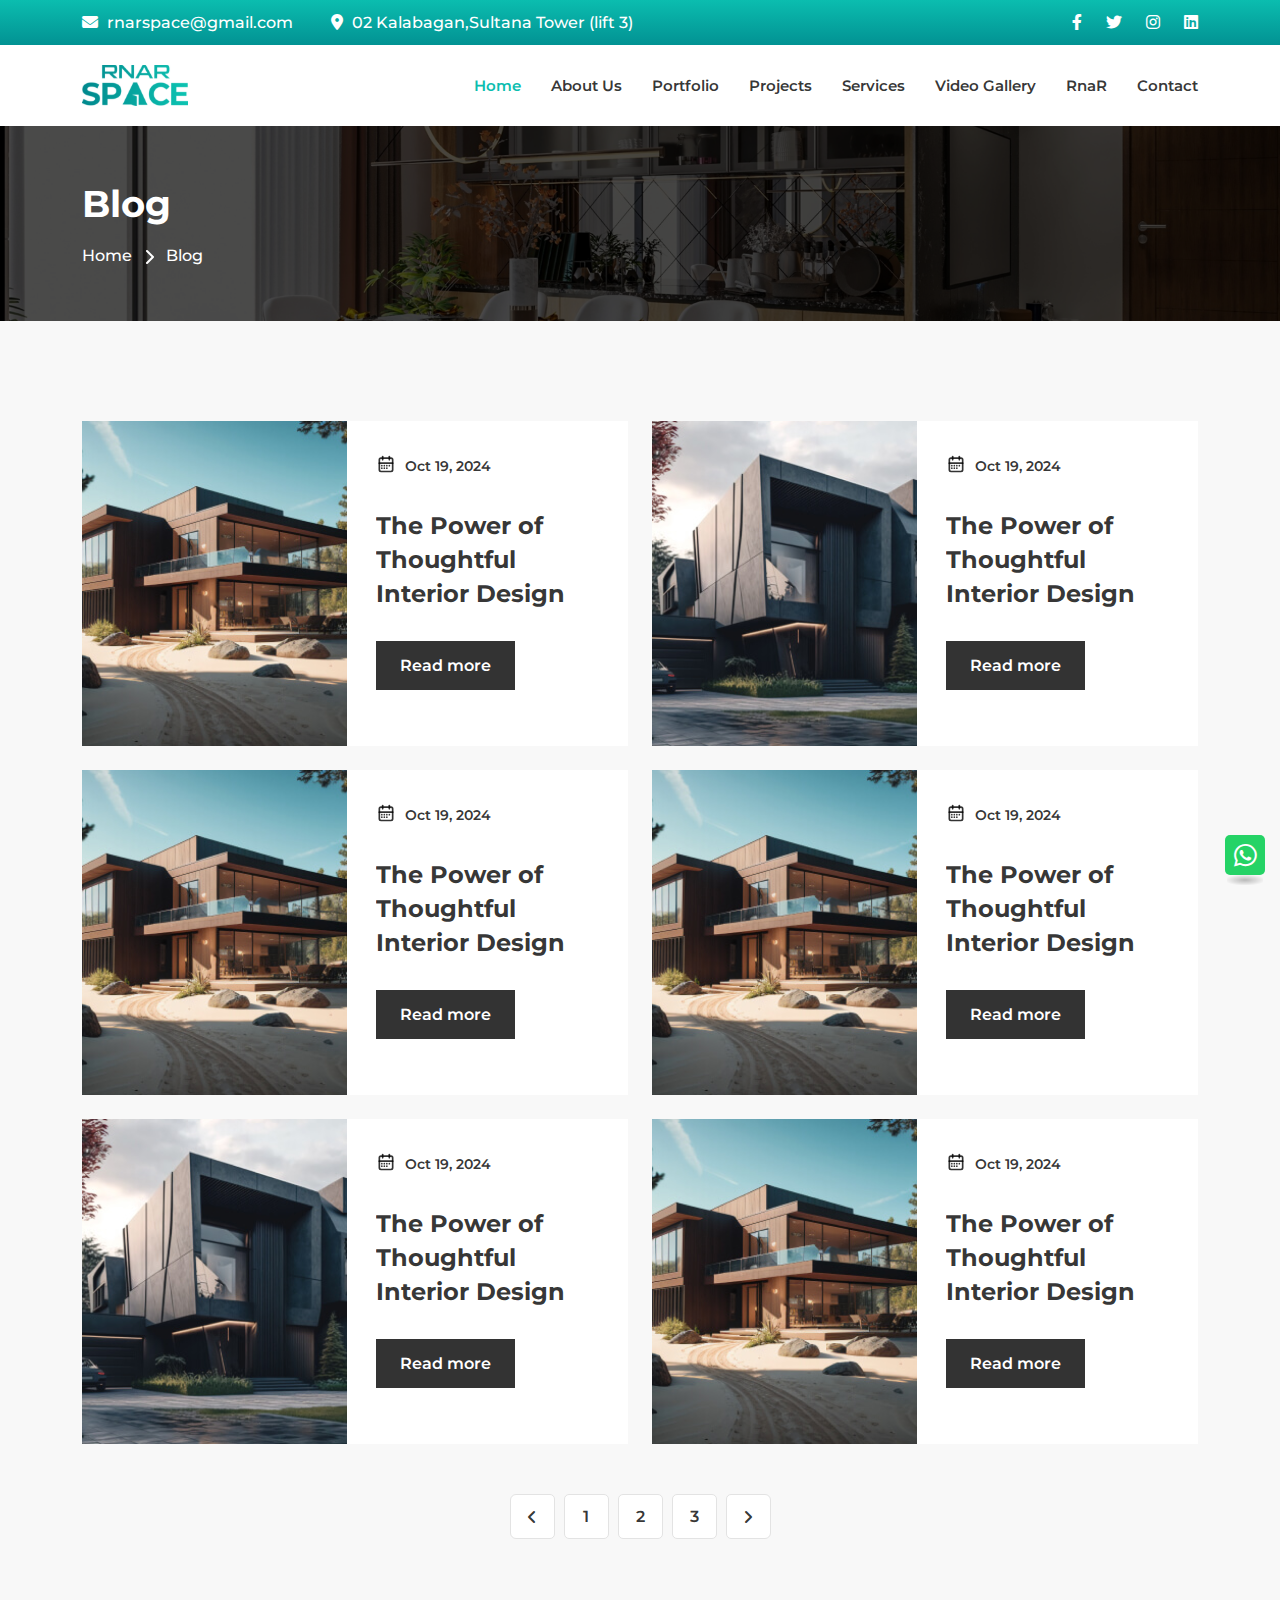
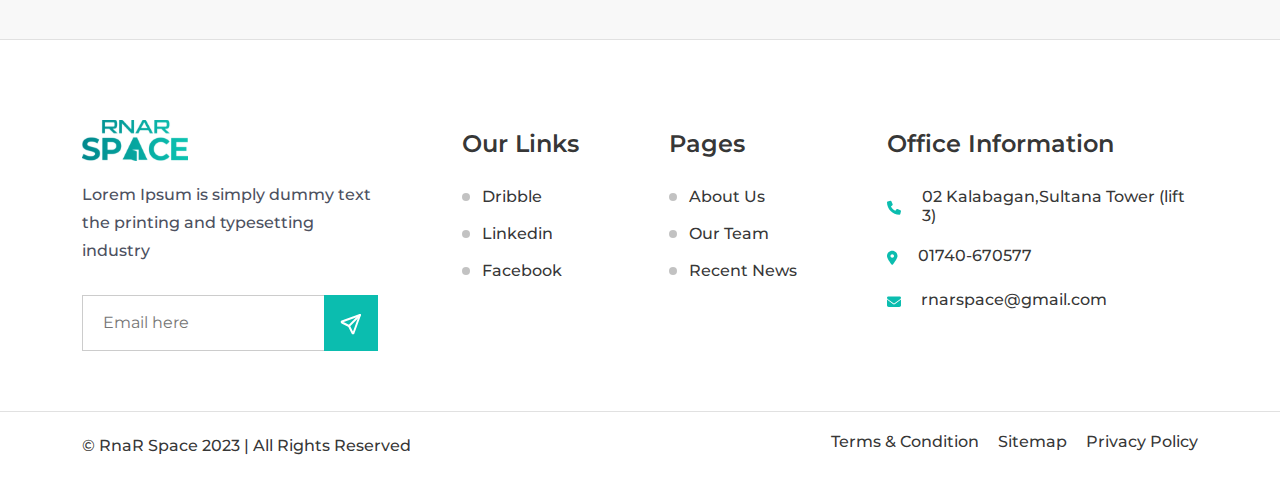
<file: blog.html>
<!DOCTYPE html>
<html lang="en">

<head>
  <meta charset="UTF-8">
  <meta http-equiv="X-UA-Compatible" content="IE=edge">
  <title>RnaR Space</title>
  <meta name="viewport" content="width=device-width, initial-scale=1.0, minimum-scale=1.0">
  <meta name="description" content="RnaR Space">
  <link rel="shortcut icon" href="images/Fevicon.png" type="image/x-icon">
  <!--all css link -->
  <link rel="stylesheet" href="css/bootstrap.min.css">
  <link rel="stylesheet" href="fontawsome/css/all.min.css">
  <link rel="stylesheet" href="fontawsome/css/fontawesome.min.css">
  <link rel="stylesheet" href="css/slick.css">
  <link rel="stylesheet" href="css/odometer.css">
  <link rel="stylesheet" href="css/magnific-popup.css">
  <link rel="stylesheet" href="css/animate.min.css">
  <link rel="stylesheet" href="css/style.css">
  <link rel="stylesheet" href="css/responsive.css">
</head>


<body>

  <!-- header area start -->
  <section class="top_header_area d-none d-sm-block">
    <div class="container">
      <div class="row">
        <div class="col-xl-8">
          <div class="info">
            <ul class="list-inline justify-content-center justify-content-xl-start">
              <li class="list-inline-item">
                <a href="mailto: 01711111111"><i class="fas fa-envelope"></i> rnarspace@gmail.com</a>
              </li>
              <li class="list-inline-item">
                <span><i class="fa fa-map-marker-alt"></i> 02 Kalabagan,Sultana Tower (lift 3)</span>
              </li>
            </ul>
          </div>
        </div>
        <div class="col-xl-4 d-none d-xl-block">
          <div class="social">
            <ul class="list-unstyled">
              <li><a href="#"><i class="fab fa-facebook-f"></i></a></li>
              <li><a href="#"><i class="fab fa-twitter"></i></a></li>
              <li><a href="#"><i class="fab fa-instagram"></i></a></li>
              <li><a href="#"><i class="fab fa-linkedin"></i></a></li>
            </ul>
          </div>
        </div>
      </div>
    </div>
  </section>
  <div id="header-fixed-height"></div>
  <header class="header_area" id="sticky-header">
    <nav class="navbar navbar-expand-lg d-none d-xl-block">
      <div class="container">
        <a class="navbar-brand" href="index.html">
          <img src="images/logo.svg" alt="logo">
        </a>
        <button class="navbar-toggler" type="button" data-bs-toggle="collapse" data-bs-target="#navbarScroll"
          aria-controls="navbarScroll" aria-expanded="false" aria-label="Toggle navigation">
          <span class="navbar-toggler-icon"></span>
        </button>
        <div class="collapse navbar-collapse" id="navbarScroll">
          <ul class="navbar-nav ms-auto my-2 my-lg-0 navbar-nav-scroll" style="--bs-scroll-height: 100px;">
            <li class="nav-item">
              <a class="nav-link active" aria-current="page" href="index.html">Home</a>
            </li>
            <li class="nav-item">
              <a class="nav-link" href="about.html">About Us</a>
            </li>
            <li class="nav-item">
              <a class="nav-link" href="portfolio.html">Portfolio</a>
            </li>
            <li class="nav-item">
              <a class="nav-link" href="projects.html">Projects
                <!-- <svg xmlns="http://www.w3.org/2000/svg" width="24" height="24" viewBox="0 0 24 24" fill="none"
                  stroke="currentColor" stroke-width="2" stroke-linecap="round" stroke-linejoin="round"
                  class="icon icon-tabler icons-tabler-outline icon-tabler-chevron-down">
                  <path stroke="none" d="M0 0h24v24H0z" fill="none" />
                  <path d="M6 9l6 6l6 -6" /></svg> -->
              </a>
              <!-- <ul class="list-unstyled sub-menu">
                <li><a href="#">Residence</a></li>
                <li><a href="#">Office</a></li>
                <li><a href="#">Hotel</a></li>
                <li><a href="#">Restaurant
                    <svg xmlns="http://www.w3.org/2000/svg" width="24" height="24" viewBox="0 0 24 24" fill="none"
                      stroke="currentColor" stroke-width="2" stroke-linecap="round" stroke-linejoin="round"
                      class="icon icon-tabler icons-tabler-outline icon-tabler-chevron-down">
                      <path stroke="none" d="M0 0h24v24H0z" fill="none" />
                      <path d="M6 9l6 6l6 -6" /></svg>
                  </a>
                  <ul class="list-unstyled sub-menu">
                    <li><a href="#">Restaurant Dhaka</a></li>
                    <li><a href="#">Restaurant Gulshan</a></li>
                    <li><a href="#">Restaurant Banani</a></li>
                    <li><a href="#">Restaurant Badda</a></li>
                  </ul>
                </li>
                <li><a href="#">Showroom</a></li>
                <li><a href="#">Exterior Design</a></li>
              </ul> -->
            </li>
            <li class="nav-item">
              <a class="nav-link" href="services.html">Services</a>
            </li>
            <li class="nav-item">
              <a class="nav-link" href="video-gallery.html">Video Gallery</a>
            </li>
            <li class="nav-item">
              <a class="nav-link" href="blog.html">RnaR</a>
            </li>
            <li class="nav-item">
              <a class="nav-link" href="contact.html">Contact</a>
            </li>
          </ul>
        </div>
      </div>

    </nav>
    <!-- mobile menu start -->
    <div class="mobile-menu-area d-block d-xl-none">
      <div class="mobile-topbar">
        <div class="container">
          <div class="d-flex justify-content-between align-items-center">
            <div class="logo">
              <a href="index.html"> <img src="images/logo.svg" alt="logo">
              </a>
            </div>
            <div class="bars">
              <i class="fas fa-bars"></i>
            </div>
          </div>
        </div>
      </div>
      <div class="mobile-menu-overlay"></div>
      <div class="mobile-menu-main">
        <div class="logo">
          <a href="index.html"><img src="images/logo.svg" alt="logo">
          </a>
        </div>
        <div class="close-mobile-menu"><i class="fas fa-times"></i></div>
        <div class="menu-body">
          <div class="menu-list">
            <ul class="list-unstyled">
              <li class="sub-mobile-menu">
                <a href="#">Home</a>
              </li>
              <li class="sub-mobile-menu">
                <a href="#">About Us</a>
              </li>
              <li class="sub-mobile-menu">
                <a href="#">Portfolio</a>
              </li>
              <li class="sub-mobile-menu">
                <a href="#">Projects
                  <!-- <svg xmlns="http://www.w3.org/2000/svg" width="24" height="24" viewBox="0 0 24 24" fill="none"
                    stroke="currentColor" stroke-width="2" stroke-linecap="round" stroke-linejoin="round"
                    class="icon icon-tabler icons-tabler-outline icon-tabler-chevron-down">
                    <path stroke="none" d="M0 0h24v24H0z" fill="none" />
                    <path d="M6 9l6 6l6 -6" /></svg> -->
                </a>
                <!-- <ul class="list-unstyled sub-menu">
                  <li><a href="#">Residence</a></li>
                  <li><a href="#">Office</a></li>
                  <li><a href="#">Hotel</a></li>
                  <li><a href="#">Restaurant</a>
                  </li>
                  <li><a href="#">Showroom</a></li>
                  <li><a href="#">Exterior Design</a></li>
                </ul> -->
              </li>
              <li class="sub-mobile-menu">
                <a href="#">Services</a>
              </li>
              <li class="sub-mobile-menu">
                <a href="#">Video Gallery</a>
              </li>
              <li class="sub-mobile-menu">
                <a href="#">Blog</a>
              </li>
              <li class="sub-mobile-menu">
                <a href="#">Contact</a>
              </li>
            </ul>
          </div>
        </div>
        <div class="social-icon">
          <ul class="list-unstyled">
            <li><a href="#"><i class="fab fa-facebook-f"></i></a></li>
            <li><a href="#"><i class="fab fa-twitter"></i></a></li>
            <li><a href="#"><i class="fab fa-linkedin-in"></i></a></li>
            <li><a href="#"><i class="fab fa-instagram"></i></a></li>
          </ul>
        </div>
        <div class="info_item contact">
          <div class="title">Contact Information</div>
          <ul class="list-unstyled">
            <li>
              <div class="icon"><i class="fas fa-envelope"></i></div>
              <div class="text">
                <a href="mailto:rnarspace@gmail.com">rnarspace@gmail.com</a>
              </div>
            </li>
            <li>
              <div class="icon"><i class="fas fa-phone-alt"></i>
              </div>
              <div class="text">
                <a href="mailto:01740-670577"> 01740-670577</a>
              </div>
            </li>
            <li>
              <div class="icon"><i class="fas fa-map-marker-alt"></i>
              </div>
              <div class="text">
                <p> 02 Kalabagan,Sultana Tower (lift 3)</p>
              </div>
            </li>
          </ul>
        </div>
      </div>
    </div>
    <!-- mobile menu end -->
  </header>
  <!-- header area end -->

  <!-- main area start -->
  <main class="blog_page">
    <!-- bread crumb area start -->
    <section class="bread_crumb_area" style="background: url(images/bread-crumb.png);">
      <div class="overlay">
        <div class="container">
          <div class="text">
            <h1 class="title">Blog</h1>
            <ul class="list-unstyled">
              <li><a href="index.html">Home</a></li>
              <li>Blog</li>
            </ul>
          </div>
        </div>
      </div>
    </section>
    <!-- bread crumb area end -->
    <!-- blog area start -->
    <section class="blog_area blog_area_page">
      <div class="container">
        <div class="row g-4">
          <div class="col-lg-6">
            <div class="blog_slider_item">
              <div class="image">
                <a href="blog-details.html" class="d-block w-100">
                  <img src="images/blog-img-1.png" alt="blog-img" class="img-fluid w-100">
                </a>
              </div>
              <div class="text">
                <ul class="list-unstyled">
                  <li>
                    <svg xmlns="http://www.w3.org/2000/svg" width="24" height="24" viewBox="0 0 24 24" fill="none"
                      stroke="currentColor" stroke-width="2" stroke-linecap="round" stroke-linejoin="round"
                      class="icon icon-tabler icons-tabler-outline icon-tabler-calendar-month">
                      <path stroke="none" d="M0 0h24v24H0z" fill="none" />
                      <path d="M4 7a2 2 0 0 1 2 -2h12a2 2 0 0 1 2 2v12a2 2 0 0 1 -2 2h-12a2 2 0 0 1 -2 -2v-12z" />
                      <path d="M16 3v4" />
                      <path d="M8 3v4" />
                      <path d="M4 11h16" />
                      <path d="M7 14h.013" />
                      <path d="M10.01 14h.005" />
                      <path d="M13.01 14h.005" />
                      <path d="M16.015 14h.005" />
                      <path d="M13.015 17h.005" />
                      <path d="M7.01 17h.005" />
                      <path d="M10.01 17h.005" /></svg>
                    Oct 19, 2024
                  </li>
                </ul>
                <h4 class="title">The Power of
                  Thoughtful
                  Interior Design</h4>
                <a href="#" class="common_btn">Read more</a>
              </div>
            </div>
          </div>
          <div class="col-lg-6">
            <div class="blog_slider_item">
              <div class="image">
                <a href="blog-details.html" class="d-block w-100">
                  <img src="images/blog-img-2.png" alt="blog-img" class="img-fluid w-100">
                </a>
              </div>
              <div class="text">
                <ul class="list-unstyled">
                  <li>
                    <svg xmlns="http://www.w3.org/2000/svg" width="24" height="24" viewBox="0 0 24 24" fill="none"
                      stroke="currentColor" stroke-width="2" stroke-linecap="round" stroke-linejoin="round"
                      class="icon icon-tabler icons-tabler-outline icon-tabler-calendar-month">
                      <path stroke="none" d="M0 0h24v24H0z" fill="none" />
                      <path d="M4 7a2 2 0 0 1 2 -2h12a2 2 0 0 1 2 2v12a2 2 0 0 1 -2 2h-12a2 2 0 0 1 -2 -2v-12z" />
                      <path d="M16 3v4" />
                      <path d="M8 3v4" />
                      <path d="M4 11h16" />
                      <path d="M7 14h.013" />
                      <path d="M10.01 14h.005" />
                      <path d="M13.01 14h.005" />
                      <path d="M16.015 14h.005" />
                      <path d="M13.015 17h.005" />
                      <path d="M7.01 17h.005" />
                      <path d="M10.01 17h.005" /></svg>
                    Oct 19, 2024
                  </li>
                </ul>
                <h4 class="title">The Power of
                  Thoughtful
                  Interior Design</h4>
                <a href="#" class="common_btn">Read more</a>
              </div>
            </div>
          </div>
          <div class="col-lg-6">
            <div class="blog_slider_item">
              <div class="image">
                <a href="blog-details.html" class="d-block w-100">
                  <img src="images/blog-img-1.png" alt="blog-img" class="img-fluid w-100">
                </a>
              </div>
              <div class="text">
                <ul class="list-unstyled">
                  <li>
                    <svg xmlns="http://www.w3.org/2000/svg" width="24" height="24" viewBox="0 0 24 24" fill="none"
                      stroke="currentColor" stroke-width="2" stroke-linecap="round" stroke-linejoin="round"
                      class="icon icon-tabler icons-tabler-outline icon-tabler-calendar-month">
                      <path stroke="none" d="M0 0h24v24H0z" fill="none" />
                      <path d="M4 7a2 2 0 0 1 2 -2h12a2 2 0 0 1 2 2v12a2 2 0 0 1 -2 2h-12a2 2 0 0 1 -2 -2v-12z" />
                      <path d="M16 3v4" />
                      <path d="M8 3v4" />
                      <path d="M4 11h16" />
                      <path d="M7 14h.013" />
                      <path d="M10.01 14h.005" />
                      <path d="M13.01 14h.005" />
                      <path d="M16.015 14h.005" />
                      <path d="M13.015 17h.005" />
                      <path d="M7.01 17h.005" />
                      <path d="M10.01 17h.005" /></svg>
                    Oct 19, 2024
                  </li>
                </ul>
                <h4 class="title">The Power of
                  Thoughtful
                  Interior Design</h4>
                <a href="#" class="common_btn">Read more</a>
              </div>
            </div>
          </div>
          <div class="col-lg-6">
            <div class="blog_slider_item">
              <div class="image">
                <a href="blog-details.html" class="d-block w-100">
                  <img src="images/blog-img-1.png" alt="blog-img" class="img-fluid w-100">
                </a>
              </div>
              <div class="text">
                <ul class="list-unstyled">
                  <li>
                    <svg xmlns="http://www.w3.org/2000/svg" width="24" height="24" viewBox="0 0 24 24" fill="none"
                      stroke="currentColor" stroke-width="2" stroke-linecap="round" stroke-linejoin="round"
                      class="icon icon-tabler icons-tabler-outline icon-tabler-calendar-month">
                      <path stroke="none" d="M0 0h24v24H0z" fill="none" />
                      <path d="M4 7a2 2 0 0 1 2 -2h12a2 2 0 0 1 2 2v12a2 2 0 0 1 -2 2h-12a2 2 0 0 1 -2 -2v-12z" />
                      <path d="M16 3v4" />
                      <path d="M8 3v4" />
                      <path d="M4 11h16" />
                      <path d="M7 14h.013" />
                      <path d="M10.01 14h.005" />
                      <path d="M13.01 14h.005" />
                      <path d="M16.015 14h.005" />
                      <path d="M13.015 17h.005" />
                      <path d="M7.01 17h.005" />
                      <path d="M10.01 17h.005" /></svg>
                    Oct 19, 2024
                  </li>
                </ul>
                <h4 class="title">The Power of
                  Thoughtful
                  Interior Design</h4>
                <a href="#" class="common_btn">Read more</a>
              </div>
            </div>
          </div>
          <div class="col-lg-6">
            <div class="blog_slider_item">
              <div class="image">
                <a href="blog-details.html" class="d-block w-100">
                  <img src="images/blog-img-2.png" alt="blog-img" class="img-fluid w-100">
                </a>
              </div>
              <div class="text">
                <ul class="list-unstyled">
                  <li>
                    <svg xmlns="http://www.w3.org/2000/svg" width="24" height="24" viewBox="0 0 24 24" fill="none"
                      stroke="currentColor" stroke-width="2" stroke-linecap="round" stroke-linejoin="round"
                      class="icon icon-tabler icons-tabler-outline icon-tabler-calendar-month">
                      <path stroke="none" d="M0 0h24v24H0z" fill="none" />
                      <path d="M4 7a2 2 0 0 1 2 -2h12a2 2 0 0 1 2 2v12a2 2 0 0 1 -2 2h-12a2 2 0 0 1 -2 -2v-12z" />
                      <path d="M16 3v4" />
                      <path d="M8 3v4" />
                      <path d="M4 11h16" />
                      <path d="M7 14h.013" />
                      <path d="M10.01 14h.005" />
                      <path d="M13.01 14h.005" />
                      <path d="M16.015 14h.005" />
                      <path d="M13.015 17h.005" />
                      <path d="M7.01 17h.005" />
                      <path d="M10.01 17h.005" /></svg>
                    Oct 19, 2024
                  </li>
                </ul>
                <h4 class="title">The Power of
                  Thoughtful
                  Interior Design</h4>
                <a href="#" class="common_btn">Read more</a>
              </div>
            </div>
          </div>
          <div class="col-lg-6">
            <div class="blog_slider_item">
              <div class="image">
                <a href="blog-details.html" class="d-block w-100">
                  <img src="images/blog-img-1.png" alt="blog-img" class="img-fluid w-100">
                </a>
              </div>
              <div class="text">
                <ul class="list-unstyled">
                  <li>
                    <svg xmlns="http://www.w3.org/2000/svg" width="24" height="24" viewBox="0 0 24 24" fill="none"
                      stroke="currentColor" stroke-width="2" stroke-linecap="round" stroke-linejoin="round"
                      class="icon icon-tabler icons-tabler-outline icon-tabler-calendar-month">
                      <path stroke="none" d="M0 0h24v24H0z" fill="none" />
                      <path d="M4 7a2 2 0 0 1 2 -2h12a2 2 0 0 1 2 2v12a2 2 0 0 1 -2 2h-12a2 2 0 0 1 -2 -2v-12z" />
                      <path d="M16 3v4" />
                      <path d="M8 3v4" />
                      <path d="M4 11h16" />
                      <path d="M7 14h.013" />
                      <path d="M10.01 14h.005" />
                      <path d="M13.01 14h.005" />
                      <path d="M16.015 14h.005" />
                      <path d="M13.015 17h.005" />
                      <path d="M7.01 17h.005" />
                      <path d="M10.01 17h.005" /></svg>
                    Oct 19, 2024
                  </li>
                </ul>
                <h4 class="title">The Power of
                  Thoughtful
                  Interior Design</h4>
                <a href="#" class="common_btn">Read more</a>
              </div>
            </div>
          </div>
        </div>
        <ul class="pagination custom_pagination">
          <li class="page-item"><a class="page-link" href="#"><i class="fa-solid fa-angle-left"></i></a></li>
          <li class="page-item"><a class="page-link" href="#">1</a></li>
          <li class="page-item"><a class="page-link" href="#">2</a></li>
          <li class="page-item"><a class="page-link" href="#">3</a></li>
          <li class="page-item"><a class="page-link" href="#"><i class="fa-solid fa-angle-right"></i></a></li>
        </ul>
      </div>
    </section>
    <!-- blog area end -->
  </main>
  <!-- main area end -->
  <!-- footer area start -->
  <a target="_blank" href="https://wa.me/+8801740008006" class="whatsapp_icon">
    <i class="fab fa-whatsapp"></i>
  </a>
  <button class="scroll-to-top">
    <i class="fa-solid fa-arrow-up"></i>
  </button>

  <footer class="footer_area">
    <div class="container">
      <div class="row g-4">
        <div class="col-lg-4">
          <div class="footer_widget footer_cols_1">
            <div class="footer_logo">
              <a href="index.html">
                <img src="images/logo.svg" alt="logo">
              </a>
            </div>
            <div class="footer_text">
              <p>Lorem Ipsum is simply dummy text the printing and typesetting industry</p>
            </div>
            <div class="footer_input_box">
              <form action="#">
                <input type="email" placeholder="Email here">
                <button type="submit"><svg xmlns="http://www.w3.org/2000/svg" width="24" height="24" viewBox="0 0 24 24"
                    fill="none" stroke="currentColor" stroke-width="2" stroke-linecap="round" stroke-linejoin="round"
                    class="icon icon-tabler icons-tabler-outline icon-tabler-send">
                    <path stroke="none" d="M0 0h24v24H0z" fill="none" />
                    <path d="M10 14l11 -11" />
                    <path d="M21 3l-6.5 18a.55 .55 0 0 1 -1 0l-3.5 -7l-7 -3.5a.55 .55 0 0 1 0 -1l18 -6.5" />
                  </svg></button>
              </form>
            </div>
          </div>
        </div>
        <div class="col-lg-2 col-md-4">
          <div class="footer_widget footer_cols_2">
            <h4 class="footer_title">Our Links</h4>
            <div class="footer_list">
              <ul>
                <li><a href="#">Dribble</a></li>
                <li><a href="#">Linkedin</a></li>
                <li><a href="#">Facebook</a></li>
              </ul>
            </div>
          </div>
        </div>
        <div class="col-lg-2 col-md-3">
          <div class="footer_widget footer_cols_3">
            <h4 class="footer_title">Pages</h4>
            <div class="footer_list">
              <ul>
                <li><a href="#">About Us</a></li>
                <li><a href="#">Our Team</a></li>
                <li><a href="#">Recent News</a></li>
              </ul>
            </div>
          </div>
        </div>
        <div class="col-lg-4 footer_cols_4 col-md-5">
          <div class="footer_widget">
            <div class="footer_contact_box">
              <h4 class="footer_title">Office Information</h4>
              <div class="tp-footer-contact">
                <ul class="list-unstyled">
                  <li>
                    <span>
                      <svg width="15" height="15" viewBox="0 0 15 15" fill="none" xmlns="http://www.w3.org/2000/svg">
                        <path
                          d="M13.9727 11.332L13.3164 14.0938C13.2344 14.5039 12.9062 14.7773 12.4961 14.7773C5.60547 14.75 0 9.14453 0 2.25391C0 1.84375 0.246094 1.51562 0.65625 1.43359L3.41797 0.777344C3.80078 0.695312 4.21094 0.914062 4.375 1.26953L5.66016 4.25C5.79688 4.60547 5.71484 5.01562 5.41406 5.23438L3.9375 6.4375C4.86719 8.32422 6.39844 9.85547 8.3125 10.7852L9.51562 9.30859C9.73438 9.03516 10.1445 8.92578 10.5 9.0625L13.4805 10.3477C13.8359 10.5391 14.0547 10.9492 13.9727 11.332Z"
                          fill="currentcolor"></path>
                      </svg>
                    </span>
                    02 Kalabagan,Sultana Tower (lift 3)
                  </li>
                  <li>
                    <span>
                      <svg width="11" height="15" viewBox="0 0 11 15" fill="none" xmlns="http://www.w3.org/2000/svg">
                        <path
                          d="M4.59375 14.4219C3.17188 12.6445 0 8.40625 0 6C0 3.10156 2.32422 0.75 5.25 0.75C8.14844 0.75 10.5 3.10156 10.5 6C10.5 8.40625 7.30078 12.6445 5.87891 14.4219C5.55078 14.832 4.92188 14.832 4.59375 14.4219ZM5.25 7.75C6.20703 7.75 7 6.98438 7 6C7 5.04297 6.20703 4.25 5.25 4.25C4.26562 4.25 3.5 5.04297 3.5 6C3.5 6.98438 4.26562 7.75 5.25 7.75Z"
                          fill="currentcolor"></path>
                      </svg>
                    </span>
                    <a href="tel:01740-670577">01740-670577</a>
                  </li>
                  <li>
                    <span>
                      <svg width="14" height="11" viewBox="0 0 14 11" fill="none" xmlns="http://www.w3.org/2000/svg">
                        <path
                          d="M12.6875 0.5C13.3984 0.5 14 1.10156 14 1.8125C14 2.25 13.7812 2.63281 13.4531 2.87891L7.51953 7.33594C7.19141 7.58203 6.78125 7.58203 6.45312 7.33594L0.519531 2.87891C0.191406 2.63281 0 2.25 0 1.8125C0 1.10156 0.574219 0.5 1.3125 0.5H12.6875ZM5.93359 8.04688C6.5625 8.51172 7.41016 8.51172 8.03906 8.04688L14 3.5625V9.25C14 10.2344 13.207 11 12.25 11H1.75C0.765625 11 0 10.2344 0 9.25V3.5625L5.93359 8.04688Z"
                          fill="currentcolor"></path>
                      </svg>
                    </span>
                    <a href="mailto:rnarspace@gmail.com">rnarspace@gmail.com</a>
                  </li>
                </ul>
              </div>
            </div>
          </div>
        </div>
      </div>
    </div>
    <div class="footer_btm">
      <div class="container">
        <div class="row g-1 g-lg-4">
          <div class="col-lg-5">
            <div class="text">
              <p>&copy; RnaR Space 2023 | All Rights Reserved</p>
            </div>
          </div>
          <div class="col-lg-7">
            <div class="text-end">
              <ul class="list-unstyled">
                <li><a href="#">Terms & Condition</a></li>
                <li><a href="#">Sitemap</a></li>
                <li><a href="#">Privacy Policy</a></li>
              </ul>
            </div>
          </div>
        </div>
      </div>
    </div>
  </footer>
  <!-- footer area end -->


  <!-- all js link -->
  <script src="js/jquery-3.6.0.min.js"></script>
  <script src="js/bootstrap.bundle.min.js"></script>
  <script src="js/gsap.js"></script>
  <script src="js/gsap-scroll-trigger.js"></script>
  <script src="js/gsap-split-text.js"></script>
  <script src="js/jquery.magnific-popup.min.js"></script>
  <script src="js/slick.min.js"></script>
  <script src="js/jquery.appear.js"></script>
  <script src="js/jquery.odometer.min.js"></script>
  <script src="js/isotop-activate.js"></script>
  <script src="js/isotope.pkgd.min.js"></script>
  <script src="js/script.js"></script>
</body>

</html>
</file>
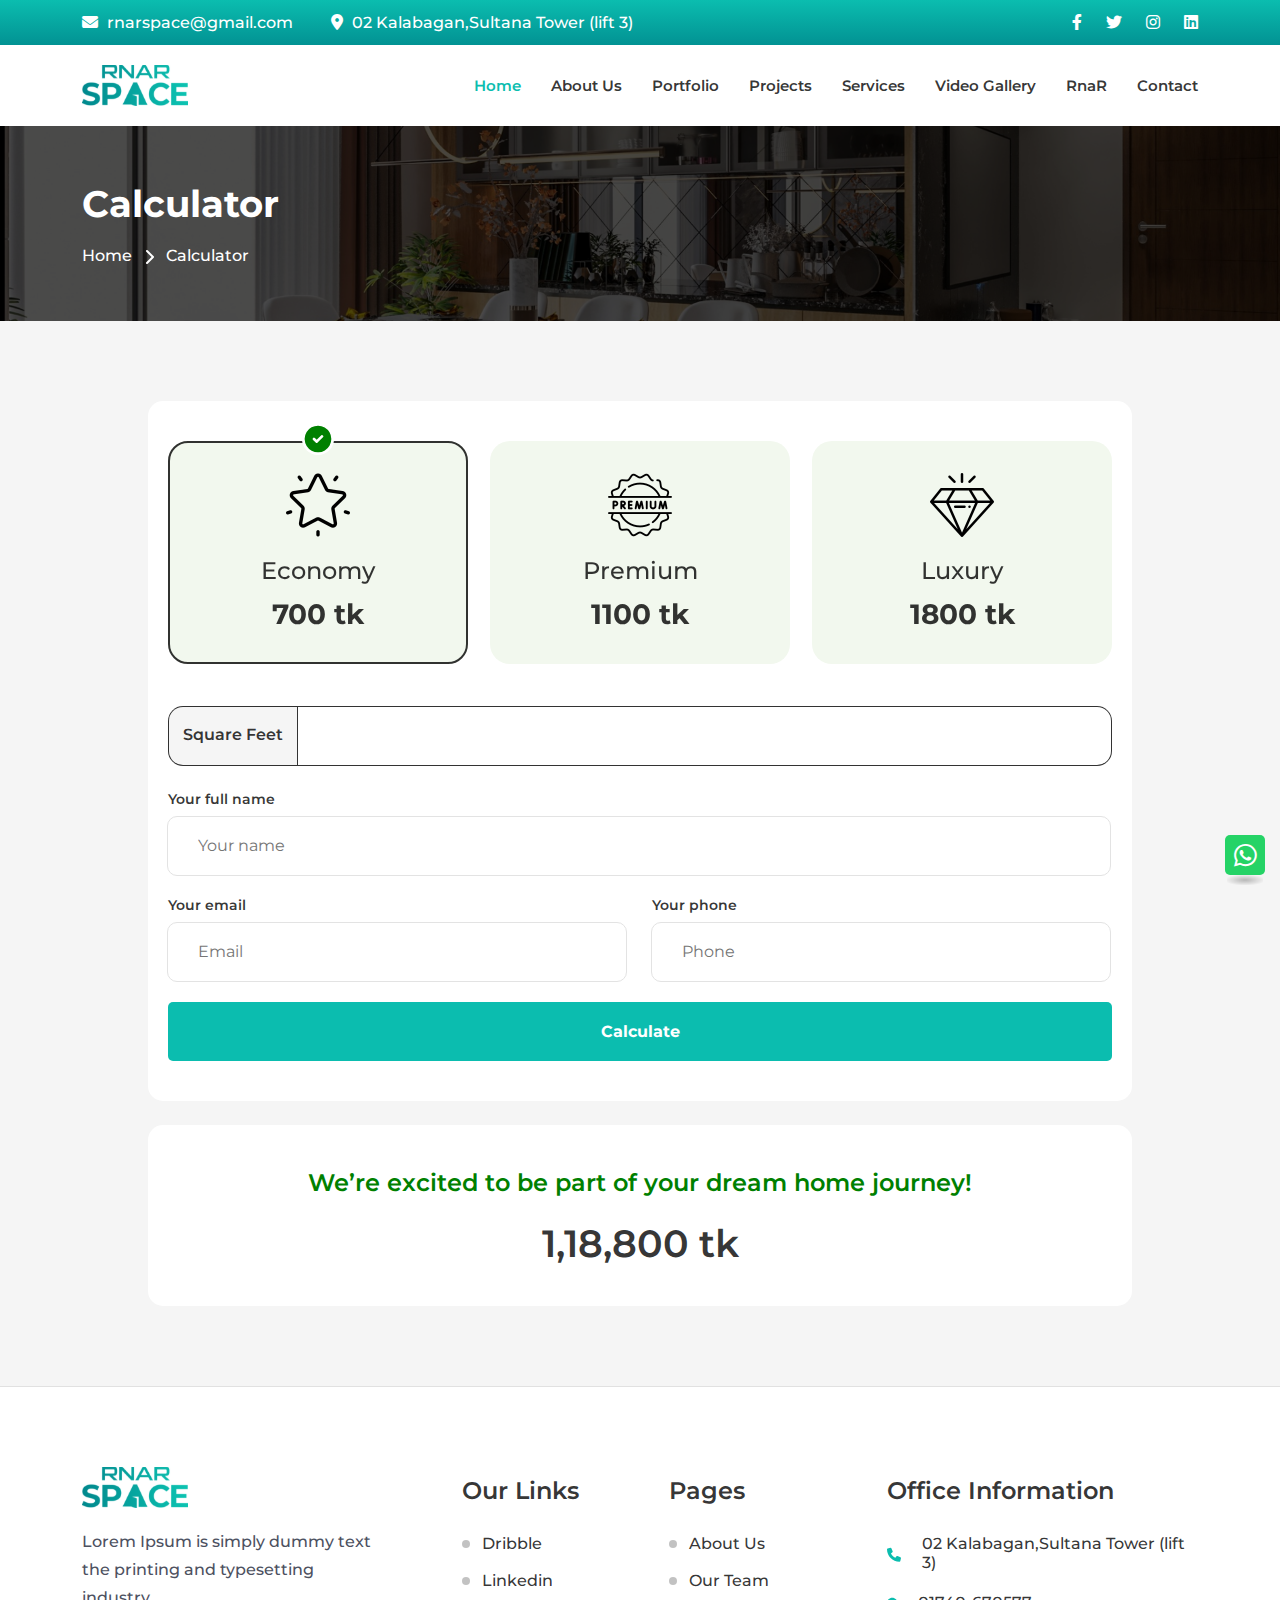
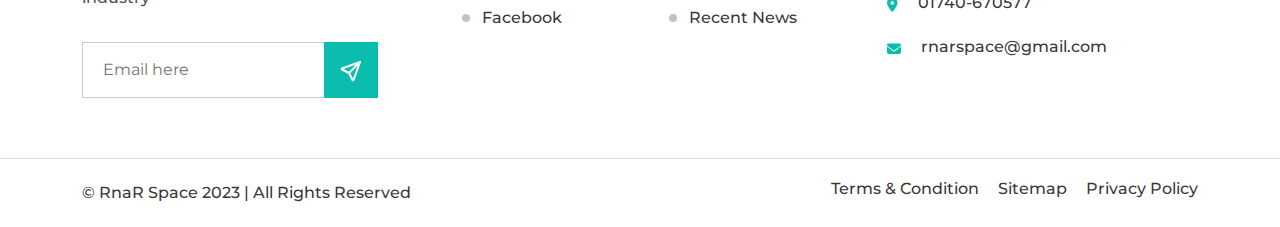
<file: calculate.html>
<!DOCTYPE html>
<html lang="en">

<head>
  <meta charset="UTF-8">
  <meta http-equiv="X-UA-Compatible" content="IE=edge">
  <title>RnaR Space</title>
  <meta name="viewport" content="width=device-width, initial-scale=1.0, minimum-scale=1.0">
  <meta name="description" content="RnaR Space">
  <link rel="shortcut icon" href="images/Fevicon.png" type="image/x-icon">
  <!--all css link -->
  <link rel="stylesheet" href="css/bootstrap.min.css">
  <link rel="stylesheet" href="fontawsome/css/all.min.css">
  <link rel="stylesheet" href="fontawsome/css/fontawesome.min.css">
  <link rel="stylesheet" href="css/slick.css">
  <link rel="stylesheet" href="css/odometer.css">
  <link rel="stylesheet" href="css/magnific-popup.css">
  <link rel="stylesheet" href="css/animate.min.css">
  <link rel="stylesheet" href="css/style.css">
  <link rel="stylesheet" href="css/responsive.css">
</head>


<body>

  <!-- header area start -->
  <section class="top_header_area d-none d-sm-block">
    <div class="container">
      <div class="row">
        <div class="col-xl-8">
          <div class="info">
            <ul class="list-inline justify-content-center justify-content-xl-start">
              <li class="list-inline-item">
                <a href="mailto: 01711111111"><i class="fas fa-envelope"></i> rnarspace@gmail.com</a>
              </li>
              <li class="list-inline-item">
                <span><i class="fa fa-map-marker-alt"></i> 02 Kalabagan,Sultana Tower (lift 3)</span>
              </li>
            </ul>
          </div>
        </div>
        <div class="col-xl-4 d-none d-xl-block">
          <div class="social">
            <ul class="list-unstyled">
              <li><a href="#"><i class="fab fa-facebook-f"></i></a></li>
              <li><a href="#"><i class="fab fa-twitter"></i></a></li>
              <li><a href="#"><i class="fab fa-instagram"></i></a></li>
              <li><a href="#"><i class="fab fa-linkedin"></i></a></li>
            </ul>
          </div>
        </div>
      </div>
    </div>
  </section>
  <div id="header-fixed-height"></div>
  <header class="header_area" id="sticky-header">
    <nav class="navbar navbar-expand-lg d-none d-xl-block">
      <div class="container">
        <a class="navbar-brand" href="index.html">
          <img src="images/logo.svg" alt="logo">
        </a>
        <button class="navbar-toggler" type="button" data-bs-toggle="collapse" data-bs-target="#navbarScroll"
          aria-controls="navbarScroll" aria-expanded="false" aria-label="Toggle navigation">
          <span class="navbar-toggler-icon"></span>
        </button>
        <div class="collapse navbar-collapse" id="navbarScroll">
          <ul class="navbar-nav ms-auto my-2 my-lg-0 navbar-nav-scroll" style="--bs-scroll-height: 100px;">
            <li class="nav-item">
              <a class="nav-link active" aria-current="page" href="index.html">Home</a>
            </li>
            <li class="nav-item">
              <a class="nav-link" href="about.html">About Us</a>
            </li>
            <li class="nav-item">
              <a class="nav-link" href="portfolio.html">Portfolio</a>
            </li>
            <li class="nav-item">
              <a class="nav-link" href="projects.html">Projects
                <!-- <svg xmlns="http://www.w3.org/2000/svg" width="24" height="24" viewBox="0 0 24 24" fill="none"
                  stroke="currentColor" stroke-width="2" stroke-linecap="round" stroke-linejoin="round"
                  class="icon icon-tabler icons-tabler-outline icon-tabler-chevron-down">
                  <path stroke="none" d="M0 0h24v24H0z" fill="none" />
                  <path d="M6 9l6 6l6 -6" /></svg> -->
              </a>
              <!-- <ul class="list-unstyled sub-menu">
                <li><a href="#">Residence</a></li>
                <li><a href="#">Office</a></li>
                <li><a href="#">Hotel</a></li>
                <li><a href="#">Restaurant
                    <svg xmlns="http://www.w3.org/2000/svg" width="24" height="24" viewBox="0 0 24 24" fill="none"
                      stroke="currentColor" stroke-width="2" stroke-linecap="round" stroke-linejoin="round"
                      class="icon icon-tabler icons-tabler-outline icon-tabler-chevron-down">
                      <path stroke="none" d="M0 0h24v24H0z" fill="none" />
                      <path d="M6 9l6 6l6 -6" /></svg>
                  </a>
                  <ul class="list-unstyled sub-menu">
                    <li><a href="#">Restaurant Dhaka</a></li>
                    <li><a href="#">Restaurant Gulshan</a></li>
                    <li><a href="#">Restaurant Banani</a></li>
                    <li><a href="#">Restaurant Badda</a></li>
                  </ul>
                </li>
                <li><a href="#">Showroom</a></li>
                <li><a href="#">Exterior Design</a></li>
              </ul> -->
            </li>
            <li class="nav-item">
              <a class="nav-link" href="services.html">Services</a>
            </li>
            <li class="nav-item">
              <a class="nav-link" href="video-gallery.html">Video Gallery</a>
            </li>
            <li class="nav-item">
              <a class="nav-link" href="blog.html">RnaR</a>
            </li>
            <li class="nav-item">
              <a class="nav-link" href="contact.html">Contact</a>
            </li>
          </ul>
        </div>
      </div>

    </nav>
    <!-- mobile menu start -->
    <div class="mobile-menu-area d-block d-xl-none">
      <div class="mobile-topbar">
        <div class="container">
          <div class="d-flex justify-content-between align-items-center">
            <div class="logo">
              <a href="index.html"> <img src="images/logo.svg" alt="logo">
              </a>
            </div>
            <div class="bars">
              <i class="fas fa-bars"></i>
            </div>
          </div>
        </div>
      </div>
      <div class="mobile-menu-overlay"></div>
      <div class="mobile-menu-main">
        <div class="logo">
          <a href="index.html"><img src="images/logo.svg" alt="logo">
          </a>
        </div>
        <div class="close-mobile-menu"><i class="fas fa-times"></i></div>
        <div class="menu-body">
          <div class="menu-list">
            <ul class="list-unstyled">
              <li class="sub-mobile-menu">
                <a href="#">Home</a>
              </li>
              <li class="sub-mobile-menu">
                <a href="#">About Us</a>
              </li>
              <li class="sub-mobile-menu">
                <a href="#">Portfolio</a>
              </li>
              <li class="sub-mobile-menu">
                <a href="#">Projects
                  <!-- <svg xmlns="http://www.w3.org/2000/svg" width="24" height="24" viewBox="0 0 24 24" fill="none"
                    stroke="currentColor" stroke-width="2" stroke-linecap="round" stroke-linejoin="round"
                    class="icon icon-tabler icons-tabler-outline icon-tabler-chevron-down">
                    <path stroke="none" d="M0 0h24v24H0z" fill="none" />
                    <path d="M6 9l6 6l6 -6" /></svg> -->
                </a>
                <!-- <ul class="list-unstyled sub-menu">
                  <li><a href="#">Residence</a></li>
                  <li><a href="#">Office</a></li>
                  <li><a href="#">Hotel</a></li>
                  <li><a href="#">Restaurant</a>
                  </li>
                  <li><a href="#">Showroom</a></li>
                  <li><a href="#">Exterior Design</a></li>
                </ul> -->
              </li>
              <li class="sub-mobile-menu">
                <a href="#">Services</a>
              </li>
              <li class="sub-mobile-menu">
                <a href="#">Video Gallery</a>
              </li>
              <li class="sub-mobile-menu">
                <a href="#">Blog</a>
              </li>
              <li class="sub-mobile-menu">
                <a href="#">Contact</a>
              </li>
            </ul>
          </div>
        </div>
        <div class="social-icon">
          <ul class="list-unstyled">
            <li><a href="#"><i class="fab fa-facebook-f"></i></a></li>
            <li><a href="#"><i class="fab fa-twitter"></i></a></li>
            <li><a href="#"><i class="fab fa-linkedin-in"></i></a></li>
            <li><a href="#"><i class="fab fa-instagram"></i></a></li>
          </ul>
        </div>
        <div class="info_item contact">
          <div class="title">Contact Information</div>
          <ul class="list-unstyled">
            <li>
              <div class="icon"><i class="fas fa-envelope"></i></div>
              <div class="text">
                <a href="mailto:rnarspace@gmail.com">rnarspace@gmail.com</a>
              </div>
            </li>
            <li>
              <div class="icon"><i class="fas fa-phone-alt"></i>
              </div>
              <div class="text">
                <a href="mailto:01740-670577"> 01740-670577</a>
              </div>
            </li>
            <li>
              <div class="icon"><i class="fas fa-map-marker-alt"></i>
              </div>
              <div class="text">
                <p> 02 Kalabagan,Sultana Tower (lift 3)</p>
              </div>
            </li>
          </ul>
        </div>
      </div>
    </div>
    <!-- mobile menu end -->
  </header>
  <!-- header area end -->

  <!-- main area start -->
  <main>
    <!-- bread crumb area start -->
    <section class="bread_crumb_area" style="background: url(images/bread-crumb.png);">
      <div class="overlay">
        <div class="container">
          <div class="text">
            <h1 class="title">Calculator</h1>
            <ul class="list-unstyled">
              <li><a href="index.html">Home</a></li>
              <li>Calculator</li>
            </ul>
          </div>
        </div>
      </div>
    </section>
    <!-- bread crumb area end -->
    <!-- calculate area start -->
    <section class="calculate_area">
      <div class="container">
        <div class="main">
          <div class="package_info">
            <div class="form-check">
              <input class="form-check-input" checked type="radio" value="" id="xsRadio" name="size">
              <label class="form-check-label" for="xsRadio">
                <div class="icon">
                  <img src="images/favorites.png" alt="favorites">
                </div>
                <div class="text">
                  <h4 class="package_title">Economy</h4>
                  <h3 class="price">700 tk</h3>
                </div>
                <span class="check">
                  <svg xmlns="http://www.w3.org/2000/svg" width="24" height="24" viewBox="0 0 24 24" fill="currentColor"
                    class="icon icon-tabler icons-tabler-filled icon-tabler-circle-check">
                    <path stroke="none" d="M0 0h24v24H0z" fill="none" />
                    <path
                      d="M17 3.34a10 10 0 1 1 -14.995 8.984l-.005 -.324l.005 -.324a10 10 0 0 1 14.995 -8.336zm-1.293 5.953a1 1 0 0 0 -1.32 -.083l-.094 .083l-3.293 3.292l-1.293 -1.292l-.094 -.083a1 1 0 0 0 -1.403 1.403l.083 .094l2 2l.094 .083a1 1 0 0 0 1.226 0l.094 -.083l4 -4l.083 -.094a1 1 0 0 0 -.083 -1.32z" />
                    </svg>
                </span>
              </label>
            </div>

            <div class="form-check">
              <input class="form-check-input" type="radio" value="" id="sRadio" name="size">
              <label class="form-check-label" for="sRadio">
                <div class="icon">
                  <img src="images/premium.png" alt="premium">
                </div>
                <div class="text">
                  <h4 class="package_title">Premium</h4>
                  <h3 class="price">1100 tk</h3>
                </div>
                <span class="check">
                  <svg xmlns="http://www.w3.org/2000/svg" width="24" height="24" viewBox="0 0 24 24" fill="currentColor"
                    class="icon icon-tabler icons-tabler-filled icon-tabler-circle-check">
                    <path stroke="none" d="M0 0h24v24H0z" fill="none" />
                    <path
                      d="M17 3.34a10 10 0 1 1 -14.995 8.984l-.005 -.324l.005 -.324a10 10 0 0 1 14.995 -8.336zm-1.293 5.953a1 1 0 0 0 -1.32 -.083l-.094 .083l-3.293 3.292l-1.293 -1.292l-.094 -.083a1 1 0 0 0 -1.403 1.403l.083 .094l2 2l.094 .083a1 1 0 0 0 1.226 0l.094 -.083l4 -4l.083 -.094a1 1 0 0 0 -.083 -1.32z" />
                  </svg>
                </span>
              </label>
            </div>

            <div class="form-check">
              <input class="form-check-input" type="radio" value="" id="mRadio" name="size">
              <label class="form-check-label" for="mRadio">
                <div class="icon">
                  <img src="images/diamond.png" alt="diamond">
                </div>
                <div class="text">
                  <h4 class="package_title">Luxury</h4>
                  <h3 class="price">1800 tk</h3>
                </div>
                <span class="check">
                  <svg xmlns="http://www.w3.org/2000/svg" width="24" height="24" viewBox="0 0 24 24" fill="currentColor"
                    class="icon icon-tabler icons-tabler-filled icon-tabler-circle-check">
                    <path stroke="none" d="M0 0h24v24H0z" fill="none" />
                    <path
                      d="M17 3.34a10 10 0 1 1 -14.995 8.984l-.005 -.324l.005 -.324a10 10 0 0 1 14.995 -8.336zm-1.293 5.953a1 1 0 0 0 -1.32 -.083l-.094 .083l-3.293 3.292l-1.293 -1.292l-.094 -.083a1 1 0 0 0 -1.403 1.403l.083 .094l2 2l.094 .083a1 1 0 0 0 1.226 0l.094 -.083l4 -4l.083 -.094a1 1 0 0 0 -.083 -1.32z" />
                    </svg>
                </span>
              </label>
            </div>
          </div>
          <div class="form">
            <div class="square_feet d-flex">
              <span>
                Square Feet
              </span>
              <input type="text">
            </div>
            <form action="#">
              <div class="row">
                <div class="col-lg-12">
                  <div class="input-group">
                    <label>Your full name</label>
                    <input type="text" placeholder="Your name">
                  </div>
                </div>
                <div class="col-lg-6">
                  <div class="input-group">
                    <label>Your email</label>
                    <input type="text" placeholder="Email">
                  </div>
                </div>
                <div class="col-lg-6">
                  <div class="input-group">
                    <label>Your phone</label>
                    <input type="text" placeholder="Phone">
                  </div>
                </div>
                <div class="col-lg-12">
                  <button type="submit" class="submit-btn w-100 uppercase">Calculate</button>
                </div>
              </div>
            </form>
          </div>
        </div>
      </div>
    </section>

    <section class="calculate_area calculate_result">
      <div class="container">
        <div class="main">
          <h5 class="title">We’re excited to be part of your dream home journey! </h5>
          <div class="prices">
            <h3 class="price">1,18,800 tk</h3>
          </div>
        </div>
      </div>
    </section>
    <!-- calculate area end -->
  </main>
  <!-- main area end -->
  <!-- footer area start -->
  <a target="_blank" href="https://wa.me/+8801740008006" class="whatsapp_icon">
    <i class="fab fa-whatsapp"></i>
  </a>
  <button class="scroll-to-top">
    <i class="fa-solid fa-arrow-up"></i>
  </button>

  <footer class="footer_area">
    <div class="container">
      <div class="row g-4">
        <div class="col-lg-4">
          <div class="footer_widget footer_cols_1">
            <div class="footer_logo">
              <a href="index.html">
                <img src="images/logo.svg" alt="logo">
              </a>
            </div>
            <div class="footer_text">
              <p>Lorem Ipsum is simply dummy text the printing and typesetting industry</p>
            </div>
            <div class="footer_input_box">
              <form action="#">
                <input type="email" placeholder="Email here">
                <button type="submit"><svg xmlns="http://www.w3.org/2000/svg" width="24" height="24" viewBox="0 0 24 24"
                    fill="none" stroke="currentColor" stroke-width="2" stroke-linecap="round" stroke-linejoin="round"
                    class="icon icon-tabler icons-tabler-outline icon-tabler-send">
                    <path stroke="none" d="M0 0h24v24H0z" fill="none" />
                    <path d="M10 14l11 -11" />
                    <path d="M21 3l-6.5 18a.55 .55 0 0 1 -1 0l-3.5 -7l-7 -3.5a.55 .55 0 0 1 0 -1l18 -6.5" />
                  </svg></button>
              </form>
            </div>
          </div>
        </div>
        <div class="col-lg-2 col-md-4">
          <div class="footer_widget footer_cols_2">
            <h4 class="footer_title">Our Links</h4>
            <div class="footer_list">
              <ul>
                <li><a href="#">Dribble</a></li>
                <li><a href="#">Linkedin</a></li>
                <li><a href="#">Facebook</a></li>
              </ul>
            </div>
          </div>
        </div>
        <div class="col-lg-2 col-md-3">
          <div class="footer_widget footer_cols_3">
            <h4 class="footer_title">Pages</h4>
            <div class="footer_list">
              <ul>
                <li><a href="#">About Us</a></li>
                <li><a href="#">Our Team</a></li>
                <li><a href="#">Recent News</a></li>
              </ul>
            </div>
          </div>
        </div>
        <div class="col-lg-4 footer_cols_4 col-md-5">
          <div class="footer_widget">
            <div class="footer_contact_box">
              <h4 class="footer_title">Office Information</h4>
              <div class="tp-footer-contact">
                <ul class="list-unstyled">
                  <li>
                    <span>
                      <svg width="15" height="15" viewBox="0 0 15 15" fill="none" xmlns="http://www.w3.org/2000/svg">
                        <path
                          d="M13.9727 11.332L13.3164 14.0938C13.2344 14.5039 12.9062 14.7773 12.4961 14.7773C5.60547 14.75 0 9.14453 0 2.25391C0 1.84375 0.246094 1.51562 0.65625 1.43359L3.41797 0.777344C3.80078 0.695312 4.21094 0.914062 4.375 1.26953L5.66016 4.25C5.79688 4.60547 5.71484 5.01562 5.41406 5.23438L3.9375 6.4375C4.86719 8.32422 6.39844 9.85547 8.3125 10.7852L9.51562 9.30859C9.73438 9.03516 10.1445 8.92578 10.5 9.0625L13.4805 10.3477C13.8359 10.5391 14.0547 10.9492 13.9727 11.332Z"
                          fill="currentcolor"></path>
                      </svg>
                    </span>
                    02 Kalabagan,Sultana Tower (lift 3)
                  </li>
                  <li>
                    <span>
                      <svg width="11" height="15" viewBox="0 0 11 15" fill="none" xmlns="http://www.w3.org/2000/svg">
                        <path
                          d="M4.59375 14.4219C3.17188 12.6445 0 8.40625 0 6C0 3.10156 2.32422 0.75 5.25 0.75C8.14844 0.75 10.5 3.10156 10.5 6C10.5 8.40625 7.30078 12.6445 5.87891 14.4219C5.55078 14.832 4.92188 14.832 4.59375 14.4219ZM5.25 7.75C6.20703 7.75 7 6.98438 7 6C7 5.04297 6.20703 4.25 5.25 4.25C4.26562 4.25 3.5 5.04297 3.5 6C3.5 6.98438 4.26562 7.75 5.25 7.75Z"
                          fill="currentcolor"></path>
                      </svg>
                    </span>
                    <a href="tel:01740-670577">01740-670577</a>
                  </li>
                  <li>
                    <span>
                      <svg width="14" height="11" viewBox="0 0 14 11" fill="none" xmlns="http://www.w3.org/2000/svg">
                        <path
                          d="M12.6875 0.5C13.3984 0.5 14 1.10156 14 1.8125C14 2.25 13.7812 2.63281 13.4531 2.87891L7.51953 7.33594C7.19141 7.58203 6.78125 7.58203 6.45312 7.33594L0.519531 2.87891C0.191406 2.63281 0 2.25 0 1.8125C0 1.10156 0.574219 0.5 1.3125 0.5H12.6875ZM5.93359 8.04688C6.5625 8.51172 7.41016 8.51172 8.03906 8.04688L14 3.5625V9.25C14 10.2344 13.207 11 12.25 11H1.75C0.765625 11 0 10.2344 0 9.25V3.5625L5.93359 8.04688Z"
                          fill="currentcolor"></path>
                      </svg>
                    </span>
                    <a href="mailto:rnarspace@gmail.com">rnarspace@gmail.com</a>
                  </li>
                </ul>
              </div>
            </div>
          </div>
        </div>
      </div>
    </div>
    <div class="footer_btm">
      <div class="container">
        <div class="row g-1 g-lg-4">
          <div class="col-lg-5">
            <div class="text">
              <p>&copy; RnaR Space 2023 | All Rights Reserved</p>
            </div>
          </div>
          <div class="col-lg-7">
            <div class="text-end">
              <ul class="list-unstyled">
                <li><a href="#">Terms & Condition</a></li>
                <li><a href="#">Sitemap</a></li>
                <li><a href="#">Privacy Policy</a></li>
              </ul>
            </div>
          </div>
        </div>
      </div>
    </div>
  </footer>
  <!-- footer area end -->


  <!-- all js link -->
  <script src="js/jquery-3.6.0.min.js"></script>
  <script src="js/bootstrap.bundle.min.js"></script>
  <script src="js/gsap.js"></script>
  <script src="js/gsap-scroll-trigger.js"></script>
  <script src="js/gsap-split-text.js"></script>
  <script src="js/jquery.magnific-popup.min.js"></script>
  <script src="js/slick.min.js"></script>
  <script src="js/jquery.appear.js"></script>
  <script src="js/jquery.odometer.min.js"></script>
  <script src="js/isotop-activate.js"></script>
  <script src="js/isotope.pkgd.min.js"></script>
  <script src="js/script.js"></script>
</body>

</html>
</file>
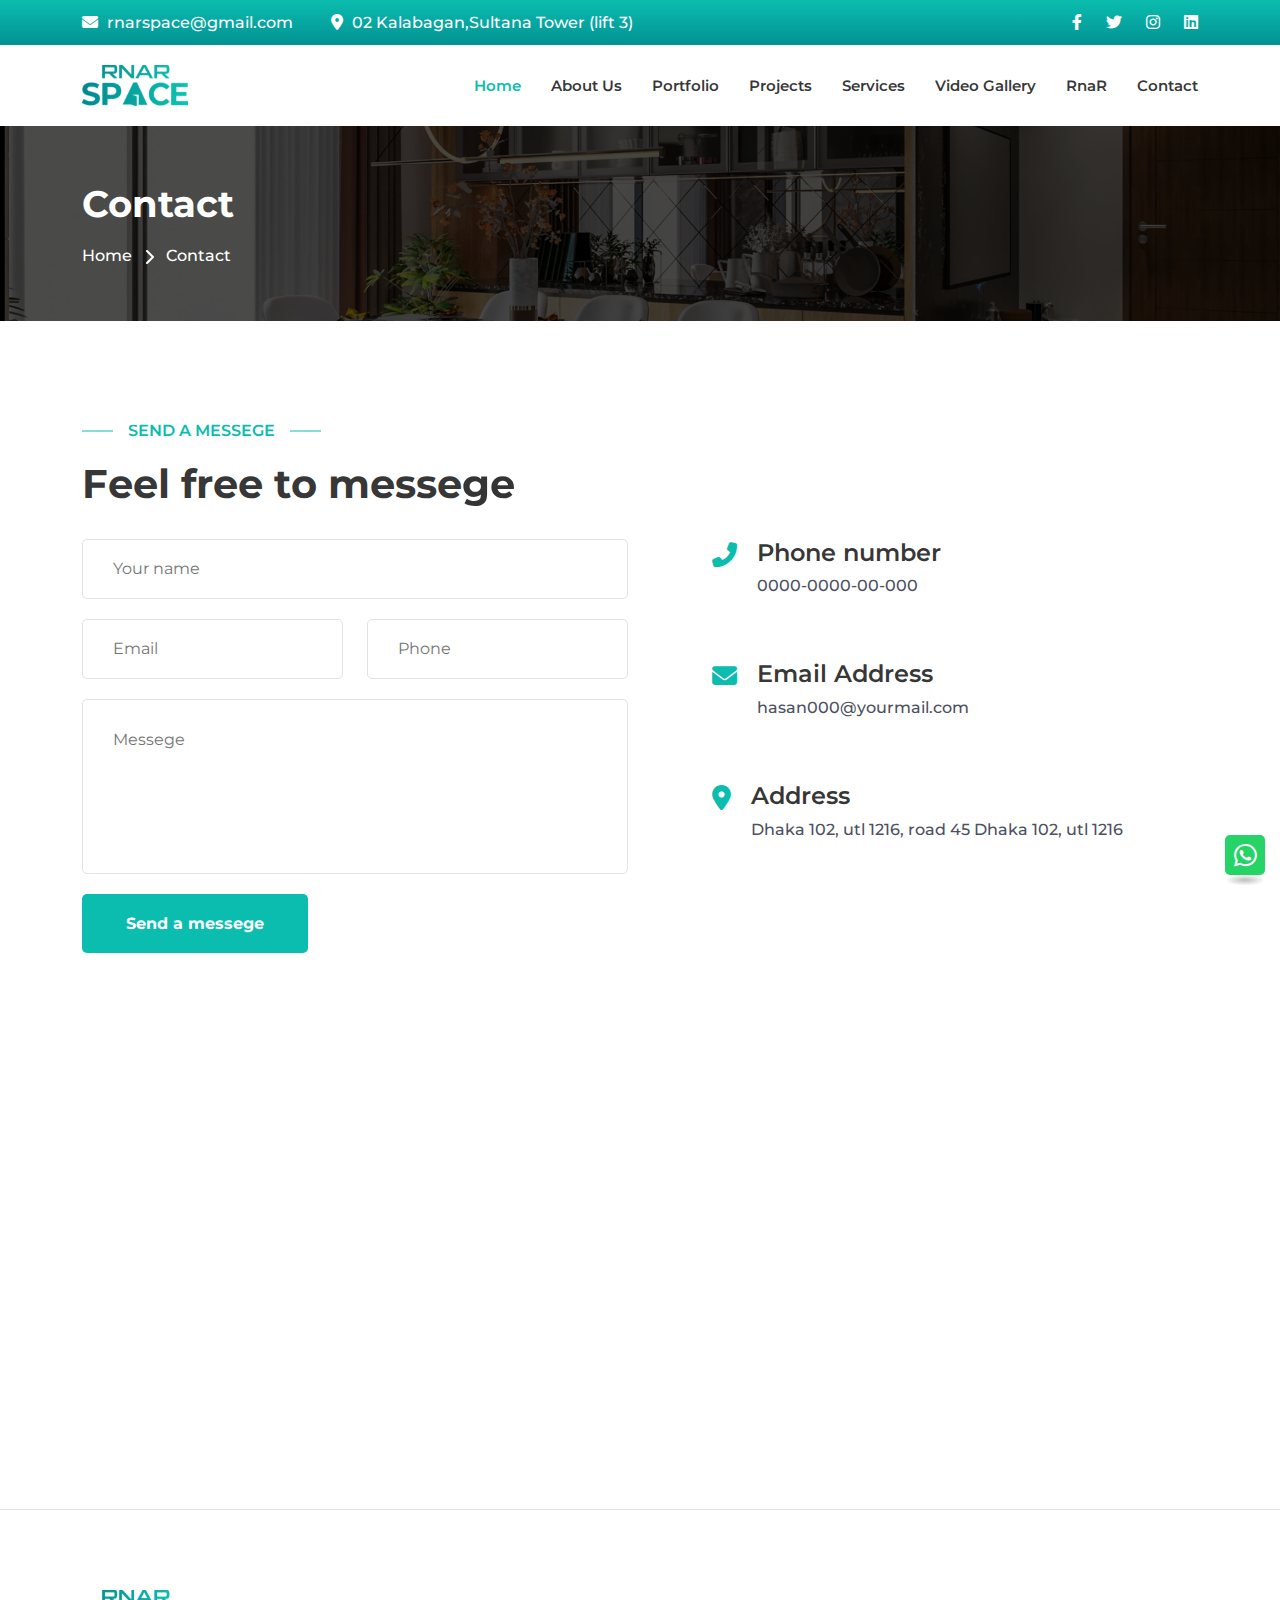
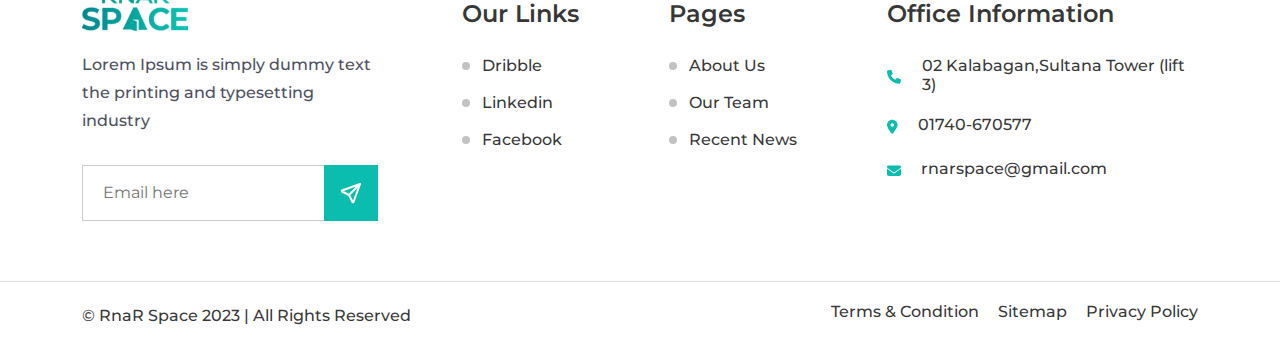
<file: contact.html>
<!DOCTYPE html>
<html lang="en">

<head>
  <meta charset="UTF-8">
  <meta http-equiv="X-UA-Compatible" content="IE=edge">
  <title>RnaR Space</title>
  <meta name="viewport" content="width=device-width, initial-scale=1.0, minimum-scale=1.0">
  <meta name="description" content="RnaR Space">
  <link rel="shortcut icon" href="images/Fevicon.png" type="image/x-icon">
  <!--all css link -->
  <link rel="stylesheet" href="css/bootstrap.min.css">
  <link rel="stylesheet" href="fontawsome/css/all.min.css">
  <link rel="stylesheet" href="fontawsome/css/fontawesome.min.css">
  <link rel="stylesheet" href="css/slick.css">
  <link rel="stylesheet" href="css/odometer.css">
  <link rel="stylesheet" href="css/magnific-popup.css">
  <link rel="stylesheet" href="css/animate.min.css">
  <link rel="stylesheet" href="css/style.css">
  <link rel="stylesheet" href="css/responsive.css">
</head>


<body>

  <!-- header area start -->
  <section class="top_header_area d-none d-sm-block">
    <div class="container">
      <div class="row">
        <div class="col-xl-8">
          <div class="info">
            <ul class="list-inline justify-content-center justify-content-xl-start">
              <li class="list-inline-item">
                <a href="mailto: 01711111111"><i class="fas fa-envelope"></i> rnarspace@gmail.com</a>
              </li>
              <li class="list-inline-item">
                <span><i class="fa fa-map-marker-alt"></i> 02 Kalabagan,Sultana Tower (lift 3)</span>
              </li>
            </ul>
          </div>
        </div>
        <div class="col-xl-4 d-none d-xl-block">
          <div class="social">
            <ul class="list-unstyled">
              <li><a href="#"><i class="fab fa-facebook-f"></i></a></li>
              <li><a href="#"><i class="fab fa-twitter"></i></a></li>
              <li><a href="#"><i class="fab fa-instagram"></i></a></li>
              <li><a href="#"><i class="fab fa-linkedin"></i></a></li>
            </ul>
          </div>
        </div>
      </div>
    </div>
  </section>
  <div id="header-fixed-height"></div>
  <header class="header_area" id="sticky-header">
    <nav class="navbar navbar-expand-lg d-none d-xl-block">
      <div class="container">
        <a class="navbar-brand" href="index.html">
          <img src="images/logo.svg" alt="logo">
        </a>
        <button class="navbar-toggler" type="button" data-bs-toggle="collapse" data-bs-target="#navbarScroll"
          aria-controls="navbarScroll" aria-expanded="false" aria-label="Toggle navigation">
          <span class="navbar-toggler-icon"></span>
        </button>
        <div class="collapse navbar-collapse" id="navbarScroll">
          <ul class="navbar-nav ms-auto my-2 my-lg-0 navbar-nav-scroll" style="--bs-scroll-height: 100px;">
            <li class="nav-item">
              <a class="nav-link active" aria-current="page" href="index.html">Home</a>
            </li>
            <li class="nav-item">
              <a class="nav-link" href="about.html">About Us</a>
            </li>
            <li class="nav-item">
              <a class="nav-link" href="portfolio.html">Portfolio</a>
            </li>
            <li class="nav-item">
              <a class="nav-link" href="projects.html">Projects
                <!-- <svg xmlns="http://www.w3.org/2000/svg" width="24" height="24" viewBox="0 0 24 24" fill="none"
                  stroke="currentColor" stroke-width="2" stroke-linecap="round" stroke-linejoin="round"
                  class="icon icon-tabler icons-tabler-outline icon-tabler-chevron-down">
                  <path stroke="none" d="M0 0h24v24H0z" fill="none" />
                  <path d="M6 9l6 6l6 -6" /></svg> -->
              </a>
              <!-- <ul class="list-unstyled sub-menu">
                <li><a href="#">Residence</a></li>
                <li><a href="#">Office</a></li>
                <li><a href="#">Hotel</a></li>
                <li><a href="#">Restaurant
                    <svg xmlns="http://www.w3.org/2000/svg" width="24" height="24" viewBox="0 0 24 24" fill="none"
                      stroke="currentColor" stroke-width="2" stroke-linecap="round" stroke-linejoin="round"
                      class="icon icon-tabler icons-tabler-outline icon-tabler-chevron-down">
                      <path stroke="none" d="M0 0h24v24H0z" fill="none" />
                      <path d="M6 9l6 6l6 -6" /></svg>
                  </a>
                  <ul class="list-unstyled sub-menu">
                    <li><a href="#">Restaurant Dhaka</a></li>
                    <li><a href="#">Restaurant Gulshan</a></li>
                    <li><a href="#">Restaurant Banani</a></li>
                    <li><a href="#">Restaurant Badda</a></li>
                  </ul>
                </li>
                <li><a href="#">Showroom</a></li>
                <li><a href="#">Exterior Design</a></li>
              </ul> -->
            </li>
            <li class="nav-item">
              <a class="nav-link" href="services.html">Services</a>
            </li>
            <li class="nav-item">
              <a class="nav-link" href="video-gallery.html">Video Gallery</a>
            </li>
            <li class="nav-item">
              <a class="nav-link" href="blog.html">RnaR</a>
            </li>
            <li class="nav-item">
              <a class="nav-link" href="contact.html">Contact</a>
            </li>
          </ul>
        </div>
      </div>

    </nav>
    <!-- mobile menu start -->
    <div class="mobile-menu-area d-block d-xl-none">
      <div class="mobile-topbar">
        <div class="container">
          <div class="d-flex justify-content-between align-items-center">
            <div class="logo">
              <a href="index.html"> <img src="images/logo.svg" alt="logo">
              </a>
            </div>
            <div class="bars">
              <i class="fas fa-bars"></i>
            </div>
          </div>
        </div>
      </div>
      <div class="mobile-menu-overlay"></div>
      <div class="mobile-menu-main">
        <div class="logo">
          <a href="index.html"><img src="images/logo.svg" alt="logo">
          </a>
        </div>
        <div class="close-mobile-menu"><i class="fas fa-times"></i></div>
        <div class="menu-body">
          <div class="menu-list">
            <ul class="list-unstyled">
              <li class="sub-mobile-menu">
                <a href="#">Home</a>
              </li>
              <li class="sub-mobile-menu">
                <a href="#">About Us</a>
              </li>
              <li class="sub-mobile-menu">
                <a href="#">Portfolio</a>
              </li>
              <li class="sub-mobile-menu">
                <a href="#">Projects
                  <!-- <svg xmlns="http://www.w3.org/2000/svg" width="24" height="24" viewBox="0 0 24 24" fill="none"
                    stroke="currentColor" stroke-width="2" stroke-linecap="round" stroke-linejoin="round"
                    class="icon icon-tabler icons-tabler-outline icon-tabler-chevron-down">
                    <path stroke="none" d="M0 0h24v24H0z" fill="none" />
                    <path d="M6 9l6 6l6 -6" /></svg> -->
                </a>
                <!-- <ul class="list-unstyled sub-menu">
                  <li><a href="#">Residence</a></li>
                  <li><a href="#">Office</a></li>
                  <li><a href="#">Hotel</a></li>
                  <li><a href="#">Restaurant</a>
                  </li>
                  <li><a href="#">Showroom</a></li>
                  <li><a href="#">Exterior Design</a></li>
                </ul> -->
              </li>
              <li class="sub-mobile-menu">
                <a href="#">Services</a>
              </li>
              <li class="sub-mobile-menu">
                <a href="#">Video Gallery</a>
              </li>
              <li class="sub-mobile-menu">
                <a href="#">Blog</a>
              </li>
              <li class="sub-mobile-menu">
                <a href="#">Contact</a>
              </li>
            </ul>
          </div>
        </div>
        <div class="social-icon">
          <ul class="list-unstyled">
            <li><a href="#"><i class="fab fa-facebook-f"></i></a></li>
            <li><a href="#"><i class="fab fa-twitter"></i></a></li>
            <li><a href="#"><i class="fab fa-linkedin-in"></i></a></li>
            <li><a href="#"><i class="fab fa-instagram"></i></a></li>
          </ul>
        </div>
        <div class="info_item contact">
          <div class="title">Contact Information</div>
          <ul class="list-unstyled">
            <li>
              <div class="icon"><i class="fas fa-envelope"></i></div>
              <div class="text">
                <a href="mailto:rnarspace@gmail.com">rnarspace@gmail.com</a>
              </div>
            </li>
            <li>
              <div class="icon"><i class="fas fa-phone-alt"></i>
              </div>
              <div class="text">
                <a href="mailto:01740-670577"> 01740-670577</a>
              </div>
            </li>
            <li>
              <div class="icon"><i class="fas fa-map-marker-alt"></i>
              </div>
              <div class="text">
                <p> 02 Kalabagan,Sultana Tower (lift 3)</p>
              </div>
            </li>
          </ul>
        </div>
      </div>
    </div>
    <!-- mobile menu end -->
  </header>
  <!-- header area end -->

  <!-- main area start -->
  <main class="blog_page">
    <!-- bread crumb area start -->
    <section class="bread_crumb_area" style="background: url(images/bread-crumb.png);">
      <div class="overlay">
        <div class="container">
          <div class="text">
            <h1 class="title">Contact</h1>
            <ul class="list-unstyled">
              <li><a href="index.html">Home</a></li>
              <li>Contact</li>
            </ul>
          </div>
        </div>
      </div>
    </section>
    <!-- bread crumb area end -->
    <!-- contact area start -->
    <section class="contact_area_page">
      <div class="container">
        <div class="row">
          <div class="col-lg-6">
            <div class="section_title text-start">
              <h4 class="subtitle">Send a messege</h4>
              <h3 class="title split-text right text-black">Feel free to messege</h3>
            </div>
          </div>
        </div>
        <div class="row">
          <div class="col-lg-6">
            <div class="contact-form">
              <form action="#">
                <div class="row">
                  <div class="col-lg-12">
                    <div class="input-group">
                      <input type="text" placeholder="Your name">
                    </div>
                  </div>
                  <div class="col-lg-6">
                    <div class="input-group">
                      <input type="text" placeholder="Email">
                    </div>
                  </div>
                  <div class="col-lg-6">
                    <div class="input-group">
                      <input type="text" placeholder="Phone">
                    </div>
                  </div>
                  <div class="col-lg-12">
                    <div class="input-group">
                      <textarea placeholder="Messege"></textarea>
                    </div>
                  </div>
                  <div class="col-lg-12">
                    <button type="submit" class="submit-btn uppercase">Send a messege</button>
                  </div>
                </div>
              </form>
            </div>
          </div>
          <div class="col-lg-6">
            <div class="contact-information">
              <div class="contact-info-item">
                <ul class="list-unstyled">
                  <li class="icon">
                    <i class="fas fa-phone-alt"></i>
                  </li>
                  <li class="info">
                    <h4 class="title">Phone number</h4>
                    <p>0000-0000-00-000</p>
                  </li>
                </ul>
              </div>
              <div class="contact-info-item">
                <ul class="list-unstyled">
                  <li class="icon">
                    <i class="fas fa-envelope"></i>
                  </li>
                  <li class="info">
                    <h4 class="title">Email Address</h4>
                    <p>hasan000@yourmail.com</p>
                  </li>
                </ul>
              </div>
              <div class="contact-info-item">
                <ul class="list-unstyled">
                  <li class="icon">
                    <i class="fas fa-map-marker-alt"></i>
                  </li>
                  <li class="info">
                    <h4 class="title">Address</h4>
                    <p>Dhaka 102, utl 1216, road 45 Dhaka 102, utl 1216 </p>
                  </li>
                </ul>
              </div>
            </div>
          </div>
        </div>
      </div>

      <!-- contact map start -->
      <div class="contact-map-area">
        <div class="contact-map">
          <iframe
            src="https://www.google.com/maps/embed?pb=!1m18!1m12!1m3!1d3152.332792000835!2d144.96011341744386!3d-37.805673299999995!2m3!1f0!2f0!3f0!3m2!1i1024!2i768!4f13.1!3m3!1m2!1s0x6ad65d4c2b349649%3A0xb6899234e561db11!2sEnvato!5e0!3m2!1sen!2sbd!4v1685027435635!5m2!1sen!2sbd"
            allowfullscreen="" loading="lazy"></iframe>
        </div>
      </div>
      <!-- contact map end -->
    </section>
    <!-- contact area end -->

  </main>
  <!-- main area end -->
  <!-- footer area start -->
  <a target="_blank" href="https://wa.me/+8801740008006" class="whatsapp_icon">
    <i class="fab fa-whatsapp"></i>
  </a>
  <button class="scroll-to-top">
    <i class="fa-solid fa-arrow-up"></i>
  </button>

  <footer class="footer_area">
    <div class="container">
      <div class="row g-4">
        <div class="col-lg-4">
          <div class="footer_widget footer_cols_1">
            <div class="footer_logo">
              <a href="index.html">
                <img src="images/logo.svg" alt="logo">
              </a>
            </div>
            <div class="footer_text">
              <p>Lorem Ipsum is simply dummy text the printing and typesetting industry</p>
            </div>
            <div class="footer_input_box">
              <form action="#">
                <input type="email" placeholder="Email here">
                <button type="submit"><svg xmlns="http://www.w3.org/2000/svg" width="24" height="24" viewBox="0 0 24 24"
                    fill="none" stroke="currentColor" stroke-width="2" stroke-linecap="round" stroke-linejoin="round"
                    class="icon icon-tabler icons-tabler-outline icon-tabler-send">
                    <path stroke="none" d="M0 0h24v24H0z" fill="none" />
                    <path d="M10 14l11 -11" />
                    <path d="M21 3l-6.5 18a.55 .55 0 0 1 -1 0l-3.5 -7l-7 -3.5a.55 .55 0 0 1 0 -1l18 -6.5" />
                  </svg></button>
              </form>
            </div>
          </div>
        </div>
        <div class="col-lg-2 col-md-4">
          <div class="footer_widget footer_cols_2">
            <h4 class="footer_title">Our Links</h4>
            <div class="footer_list">
              <ul>
                <li><a href="#">Dribble</a></li>
                <li><a href="#">Linkedin</a></li>
                <li><a href="#">Facebook</a></li>
              </ul>
            </div>
          </div>
        </div>
        <div class="col-lg-2 col-md-3">
          <div class="footer_widget footer_cols_3">
            <h4 class="footer_title">Pages</h4>
            <div class="footer_list">
              <ul>
                <li><a href="#">About Us</a></li>
                <li><a href="#">Our Team</a></li>
                <li><a href="#">Recent News</a></li>
              </ul>
            </div>
          </div>
        </div>
        <div class="col-lg-4 footer_cols_4 col-md-5">
          <div class="footer_widget">
            <div class="footer_contact_box">
              <h4 class="footer_title">Office Information</h4>
              <div class="tp-footer-contact">
                <ul class="list-unstyled">
                  <li>
                    <span>
                      <svg width="15" height="15" viewBox="0 0 15 15" fill="none" xmlns="http://www.w3.org/2000/svg">
                        <path
                          d="M13.9727 11.332L13.3164 14.0938C13.2344 14.5039 12.9062 14.7773 12.4961 14.7773C5.60547 14.75 0 9.14453 0 2.25391C0 1.84375 0.246094 1.51562 0.65625 1.43359L3.41797 0.777344C3.80078 0.695312 4.21094 0.914062 4.375 1.26953L5.66016 4.25C5.79688 4.60547 5.71484 5.01562 5.41406 5.23438L3.9375 6.4375C4.86719 8.32422 6.39844 9.85547 8.3125 10.7852L9.51562 9.30859C9.73438 9.03516 10.1445 8.92578 10.5 9.0625L13.4805 10.3477C13.8359 10.5391 14.0547 10.9492 13.9727 11.332Z"
                          fill="currentcolor"></path>
                      </svg>
                    </span>
                    02 Kalabagan,Sultana Tower (lift 3)
                  </li>
                  <li>
                    <span>
                      <svg width="11" height="15" viewBox="0 0 11 15" fill="none" xmlns="http://www.w3.org/2000/svg">
                        <path
                          d="M4.59375 14.4219C3.17188 12.6445 0 8.40625 0 6C0 3.10156 2.32422 0.75 5.25 0.75C8.14844 0.75 10.5 3.10156 10.5 6C10.5 8.40625 7.30078 12.6445 5.87891 14.4219C5.55078 14.832 4.92188 14.832 4.59375 14.4219ZM5.25 7.75C6.20703 7.75 7 6.98438 7 6C7 5.04297 6.20703 4.25 5.25 4.25C4.26562 4.25 3.5 5.04297 3.5 6C3.5 6.98438 4.26562 7.75 5.25 7.75Z"
                          fill="currentcolor"></path>
                      </svg>
                    </span>
                    <a href="tel:01740-670577">01740-670577</a>
                  </li>
                  <li>
                    <span>
                      <svg width="14" height="11" viewBox="0 0 14 11" fill="none" xmlns="http://www.w3.org/2000/svg">
                        <path
                          d="M12.6875 0.5C13.3984 0.5 14 1.10156 14 1.8125C14 2.25 13.7812 2.63281 13.4531 2.87891L7.51953 7.33594C7.19141 7.58203 6.78125 7.58203 6.45312 7.33594L0.519531 2.87891C0.191406 2.63281 0 2.25 0 1.8125C0 1.10156 0.574219 0.5 1.3125 0.5H12.6875ZM5.93359 8.04688C6.5625 8.51172 7.41016 8.51172 8.03906 8.04688L14 3.5625V9.25C14 10.2344 13.207 11 12.25 11H1.75C0.765625 11 0 10.2344 0 9.25V3.5625L5.93359 8.04688Z"
                          fill="currentcolor"></path>
                      </svg>
                    </span>
                    <a href="mailto:rnarspace@gmail.com">rnarspace@gmail.com</a>
                  </li>
                </ul>
              </div>
            </div>
          </div>
        </div>
      </div>
    </div>
    <div class="footer_btm">
      <div class="container">
        <div class="row g-1 g-lg-4">
          <div class="col-lg-5">
            <div class="text">
              <p>&copy; RnaR Space 2023 | All Rights Reserved</p>
            </div>
          </div>
          <div class="col-lg-7">
            <div class="text-end">
              <ul class="list-unstyled">
                <li><a href="#">Terms & Condition</a></li>
                <li><a href="#">Sitemap</a></li>
                <li><a href="#">Privacy Policy</a></li>
              </ul>
            </div>
          </div>
        </div>
      </div>
    </div>
  </footer>
  <!-- footer area end -->


  <!-- all js link -->
  <script src="js/jquery-3.6.0.min.js"></script>
  <script src="js/bootstrap.bundle.min.js"></script>
  <script src="js/gsap.js"></script>
  <script src="js/gsap-scroll-trigger.js"></script>
  <script src="js/gsap-split-text.js"></script>
  <script src="js/jquery.magnific-popup.min.js"></script>
  <script src="js/slick.min.js"></script>
  <script src="js/jquery.appear.js"></script>
  <script src="js/jquery.odometer.min.js"></script>
  <script src="js/isotop-activate.js"></script>
  <script src="js/isotope.pkgd.min.js"></script>
  <script src="js/script.js"></script>
</body>

</html>
</file>
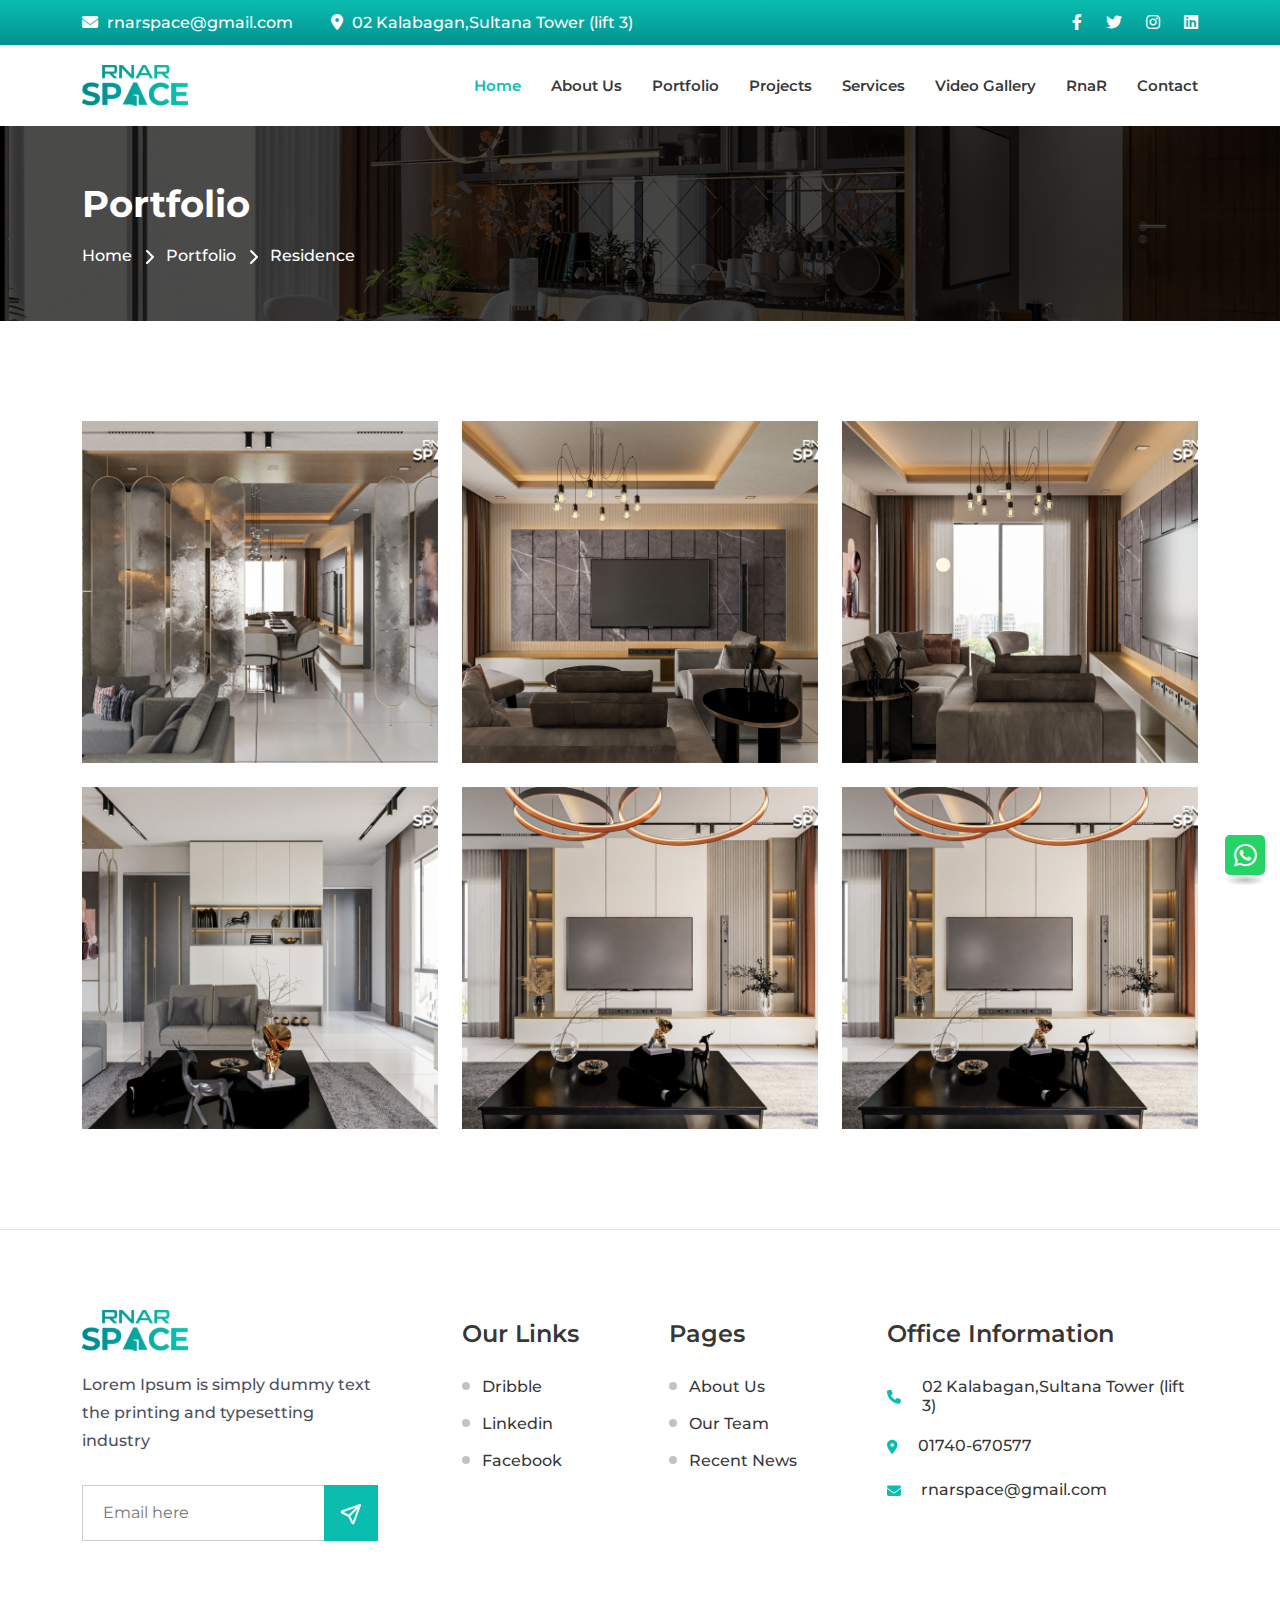
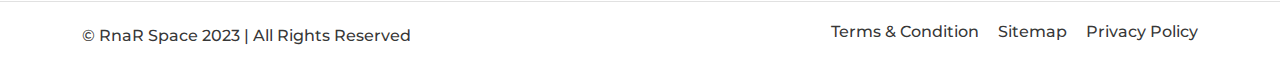
<file: portfolio-single.html>
<!DOCTYPE html>
<html lang="en">

<head>
  <meta charset="UTF-8">
  <meta http-equiv="X-UA-Compatible" content="IE=edge">
  <title>RnaR Space</title>
  <meta name="viewport" content="width=device-width, initial-scale=1.0, minimum-scale=1.0">
  <meta name="description" content="RnaR Space">
  <link rel="shortcut icon" href="images/Fevicon.png" type="image/x-icon">
  <!--all css link -->
  <link rel="stylesheet" href="css/bootstrap.min.css">
  <link rel="stylesheet" href="fontawsome/css/all.min.css">
  <link rel="stylesheet" href="fontawsome/css/fontawesome.min.css">
  <link rel="stylesheet" href="css/slick.css">
  <link rel="stylesheet" href="css/odometer.css">
  <link rel="stylesheet" href="css/magnific-popup.css">
  <link rel="stylesheet" href="css/animate.min.css">
  <link rel="stylesheet" href="css/style.css">
  <link rel="stylesheet" href="css/responsive.css">
</head>


<body>

  <!-- header area start -->
  <section class="top_header_area d-none d-sm-block">
    <div class="container">
      <div class="row">
        <div class="col-xl-8">
          <div class="info">
            <ul class="list-inline justify-content-center justify-content-xl-start">
              <li class="list-inline-item">
                <a href="mailto: 01711111111"><i class="fas fa-envelope"></i> rnarspace@gmail.com</a>
              </li>
              <li class="list-inline-item">
                <span><i class="fa fa-map-marker-alt"></i> 02 Kalabagan,Sultana Tower (lift 3)</span>
              </li>
            </ul>
          </div>
        </div>
        <div class="col-xl-4 d-none d-xl-block">
          <div class="social">
            <ul class="list-unstyled">
              <li><a href="#"><i class="fab fa-facebook-f"></i></a></li>
              <li><a href="#"><i class="fab fa-twitter"></i></a></li>
              <li><a href="#"><i class="fab fa-instagram"></i></a></li>
              <li><a href="#"><i class="fab fa-linkedin"></i></a></li>
            </ul>
          </div>
        </div>
      </div>
    </div>
  </section>
  <div id="header-fixed-height"></div>
  <header class="header_area" id="sticky-header">
    <nav class="navbar navbar-expand-lg d-none d-xl-block">
      <div class="container">
        <a class="navbar-brand" href="index.html">
          <img src="images/logo.svg" alt="logo">
        </a>
        <button class="navbar-toggler" type="button" data-bs-toggle="collapse" data-bs-target="#navbarScroll"
          aria-controls="navbarScroll" aria-expanded="false" aria-label="Toggle navigation">
          <span class="navbar-toggler-icon"></span>
        </button>
        <div class="collapse navbar-collapse" id="navbarScroll">
          <ul class="navbar-nav ms-auto my-2 my-lg-0 navbar-nav-scroll" style="--bs-scroll-height: 100px;">
            <li class="nav-item">
              <a class="nav-link active" aria-current="page" href="index.html">Home</a>
            </li>
            <li class="nav-item">
              <a class="nav-link" href="about.html">About Us</a>
            </li>
            <li class="nav-item">
              <a class="nav-link" href="portfolio.html">Portfolio</a>
            </li>
            <li class="nav-item">
              <a class="nav-link" href="projects.html">Projects
                <!-- <svg xmlns="http://www.w3.org/2000/svg" width="24" height="24" viewBox="0 0 24 24" fill="none"
                  stroke="currentColor" stroke-width="2" stroke-linecap="round" stroke-linejoin="round"
                  class="icon icon-tabler icons-tabler-outline icon-tabler-chevron-down">
                  <path stroke="none" d="M0 0h24v24H0z" fill="none" />
                  <path d="M6 9l6 6l6 -6" /></svg> -->
              </a>
              <!-- <ul class="list-unstyled sub-menu">
                <li><a href="#">Residence</a></li>
                <li><a href="#">Office</a></li>
                <li><a href="#">Hotel</a></li>
                <li><a href="#">Restaurant
                    <svg xmlns="http://www.w3.org/2000/svg" width="24" height="24" viewBox="0 0 24 24" fill="none"
                      stroke="currentColor" stroke-width="2" stroke-linecap="round" stroke-linejoin="round"
                      class="icon icon-tabler icons-tabler-outline icon-tabler-chevron-down">
                      <path stroke="none" d="M0 0h24v24H0z" fill="none" />
                      <path d="M6 9l6 6l6 -6" /></svg>
                  </a>
                  <ul class="list-unstyled sub-menu">
                    <li><a href="#">Restaurant Dhaka</a></li>
                    <li><a href="#">Restaurant Gulshan</a></li>
                    <li><a href="#">Restaurant Banani</a></li>
                    <li><a href="#">Restaurant Badda</a></li>
                  </ul>
                </li>
                <li><a href="#">Showroom</a></li>
                <li><a href="#">Exterior Design</a></li>
              </ul> -->
            </li>
            <li class="nav-item">
              <a class="nav-link" href="services.html">Services</a>
            </li>
            <li class="nav-item">
              <a class="nav-link" href="video-gallery.html">Video Gallery</a>
            </li>
            <li class="nav-item">
              <a class="nav-link" href="blog.html">RnaR</a>
            </li>
            <li class="nav-item">
              <a class="nav-link" href="contact.html">Contact</a>
            </li>
          </ul>
        </div>
      </div>

    </nav>
    <!-- mobile menu start -->
    <div class="mobile-menu-area d-block d-xl-none">
      <div class="mobile-topbar">
        <div class="container">
          <div class="d-flex justify-content-between align-items-center">
            <div class="logo">
              <a href="index.html"> <img src="images/logo.svg" alt="logo">
              </a>
            </div>
            <div class="bars">
              <i class="fas fa-bars"></i>
            </div>
          </div>
        </div>
      </div>
      <div class="mobile-menu-overlay"></div>
      <div class="mobile-menu-main">
        <div class="logo">
          <a href="index.html"><img src="images/logo.svg" alt="logo">
          </a>
        </div>
        <div class="close-mobile-menu"><i class="fas fa-times"></i></div>
        <div class="menu-body">
          <div class="menu-list">
            <ul class="list-unstyled">
              <li class="sub-mobile-menu">
                <a href="#">Home</a>
              </li>
              <li class="sub-mobile-menu">
                <a href="#">About Us</a>
              </li>
              <li class="sub-mobile-menu">
                <a href="#">Portfolio</a>
              </li>
              <li class="sub-mobile-menu">
                <a href="#">Projects
                  <!-- <svg xmlns="http://www.w3.org/2000/svg" width="24" height="24" viewBox="0 0 24 24" fill="none"
                    stroke="currentColor" stroke-width="2" stroke-linecap="round" stroke-linejoin="round"
                    class="icon icon-tabler icons-tabler-outline icon-tabler-chevron-down">
                    <path stroke="none" d="M0 0h24v24H0z" fill="none" />
                    <path d="M6 9l6 6l6 -6" /></svg> -->
                </a>
                <!-- <ul class="list-unstyled sub-menu">
                  <li><a href="#">Residence</a></li>
                  <li><a href="#">Office</a></li>
                  <li><a href="#">Hotel</a></li>
                  <li><a href="#">Restaurant</a>
                  </li>
                  <li><a href="#">Showroom</a></li>
                  <li><a href="#">Exterior Design</a></li>
                </ul> -->
              </li>
              <li class="sub-mobile-menu">
                <a href="#">Services</a>
              </li>
              <li class="sub-mobile-menu">
                <a href="#">Video Gallery</a>
              </li>
              <li class="sub-mobile-menu">
                <a href="#">Blog</a>
              </li>
              <li class="sub-mobile-menu">
                <a href="#">Contact</a>
              </li>
            </ul>
          </div>
        </div>
        <div class="social-icon">
          <ul class="list-unstyled">
            <li><a href="#"><i class="fab fa-facebook-f"></i></a></li>
            <li><a href="#"><i class="fab fa-twitter"></i></a></li>
            <li><a href="#"><i class="fab fa-linkedin-in"></i></a></li>
            <li><a href="#"><i class="fab fa-instagram"></i></a></li>
          </ul>
        </div>
        <div class="info_item contact">
          <div class="title">Contact Information</div>
          <ul class="list-unstyled">
            <li>
              <div class="icon"><i class="fas fa-envelope"></i></div>
              <div class="text">
                <a href="mailto:rnarspace@gmail.com">rnarspace@gmail.com</a>
              </div>
            </li>
            <li>
              <div class="icon"><i class="fas fa-phone-alt"></i>
              </div>
              <div class="text">
                <a href="mailto:01740-670577"> 01740-670577</a>
              </div>
            </li>
            <li>
              <div class="icon"><i class="fas fa-map-marker-alt"></i>
              </div>
              <div class="text">
                <p> 02 Kalabagan,Sultana Tower (lift 3)</p>
              </div>
            </li>
          </ul>
        </div>
      </div>
    </div>
    <!-- mobile menu end -->
  </header>
  <!-- header area end -->

  <!-- main area start -->
  <main>
    <!-- bread crumb area start -->
    <section class="bread_crumb_area" style="background: url(images/bread-crumb.png);">
      <div class="overlay">
        <div class="container">
          <div class="text">
            <h1 class="title">Portfolio</h1>
            <ul class="list-unstyled">
              <li><a href="index.html">Home</a></li>
              <li>Portfolio</li>
              <li>Residence</li>
            </ul>
          </div>
        </div>
      </div>
    </section>
    <!-- bread crumb area end -->
    <!-- portfolio area start -->
    <section class="portfolio_single_area_page">
      <div class="container">
        <div class="row g-4 parent-container">
          <div class="col-lg-4 col-md-6">
            <a href="images/port-img-1.png" class="d-block w-100 parent-container parent-container">
              <div class="portfolio_album_single">
                <div class="img">
                  <img src="images/port-img-1.png" alt="port-img" class="img-fluid w-100">
                  <div class="icon">
                    <svg  xmlns="http://www.w3.org/2000/svg"  width="24"  height="24"  viewBox="0 0 24 24"  fill="none"  stroke="currentColor"  stroke-width="2"  stroke-linecap="round"  stroke-linejoin="round"  class="icon icon-tabler icons-tabler-outline icon-tabler-search"><path stroke="none" d="M0 0h24v24H0z" fill="none"/><path d="M10 10m-7 0a7 7 0 1 0 14 0a7 7 0 1 0 -14 0" /><path d="M21 21l-6 -6" /></svg>
                  </div>
                </div>
              </div>
            </a>
          </div>
          <div class="col-lg-4 col-md-6">
            <a href="images/port-img-2.png" class="d-block w-100 parent-container">
              <div class="portfolio_album_single">
                <div class="img">
                  <img src="images/port-img-2.png" alt="port-img" class="img-fluid w-100">
                  <div class="icon">
                    <svg  xmlns="http://www.w3.org/2000/svg"  width="24"  height="24"  viewBox="0 0 24 24"  fill="none"  stroke="currentColor"  stroke-width="2"  stroke-linecap="round"  stroke-linejoin="round"  class="icon icon-tabler icons-tabler-outline icon-tabler-search"><path stroke="none" d="M0 0h24v24H0z" fill="none"/><path d="M10 10m-7 0a7 7 0 1 0 14 0a7 7 0 1 0 -14 0" /><path d="M21 21l-6 -6" /></svg>
                  </div>
                </div>
              </div>
            </a>
          </div>
          <div class="col-lg-4 col-md-6">
            <a href="images/port-img-3.png" class="d-block w-100 parent-container">
              <div class="portfolio_album_single">
                <div class="img">
                  <img src="images/port-img-3.png" alt="port-img" class="img-fluid w-100">
                  <div class="icon">
                    <svg  xmlns="http://www.w3.org/2000/svg"  width="24"  height="24"  viewBox="0 0 24 24"  fill="none"  stroke="currentColor"  stroke-width="2"  stroke-linecap="round"  stroke-linejoin="round"  class="icon icon-tabler icons-tabler-outline icon-tabler-search"><path stroke="none" d="M0 0h24v24H0z" fill="none"/><path d="M10 10m-7 0a7 7 0 1 0 14 0a7 7 0 1 0 -14 0" /><path d="M21 21l-6 -6" /></svg>
                  </div>
                </div>
              </div>
            </a>
          </div>
          <div class="col-lg-4 col-md-6">
            <a href="images/port-img-4.png" class="d-block w-100 parent-container">
              <div class="portfolio_album_single">
                <div class="img">
                  <img src="images/port-img-4.png" alt="port-img" class="img-fluid w-100">
                  <div class="icon">
                    <svg  xmlns="http://www.w3.org/2000/svg"  width="24"  height="24"  viewBox="0 0 24 24"  fill="none"  stroke="currentColor"  stroke-width="2"  stroke-linecap="round"  stroke-linejoin="round"  class="icon icon-tabler icons-tabler-outline icon-tabler-search"><path stroke="none" d="M0 0h24v24H0z" fill="none"/><path d="M10 10m-7 0a7 7 0 1 0 14 0a7 7 0 1 0 -14 0" /><path d="M21 21l-6 -6" /></svg>
                  </div>
                </div>
              </div>
            </a>
          </div>
          <div class="col-lg-4 col-md-6">
            <a href="images/port-img-5.png" class="d-block w-100 parent-container">
              <div class="portfolio_album_single">
                <div class="img">
                  <img src="images/port-img-5.png" alt="port-img" class="img-fluid w-100">
                  <div class="icon">
                    <svg  xmlns="http://www.w3.org/2000/svg"  width="24"  height="24"  viewBox="0 0 24 24"  fill="none"  stroke="currentColor"  stroke-width="2"  stroke-linecap="round"  stroke-linejoin="round"  class="icon icon-tabler icons-tabler-outline icon-tabler-search"><path stroke="none" d="M0 0h24v24H0z" fill="none"/><path d="M10 10m-7 0a7 7 0 1 0 14 0a7 7 0 1 0 -14 0" /><path d="M21 21l-6 -6" /></svg>
                  </div>
                </div>
              </div>
            </a>
          </div>
          <div class="col-lg-4 col-md-6">
            <a href="images/port-img-6.png" class="d-block w-100 parent-container">
              <div class="portfolio_album_single">
                <div class="img">
                  <img src="images/port-img-5.png" alt="port-img" class="img-fluid w-100">
                  <div class="icon">
                    <svg  xmlns="http://www.w3.org/2000/svg"  width="24"  height="24"  viewBox="0 0 24 24"  fill="none"  stroke="currentColor"  stroke-width="2"  stroke-linecap="round"  stroke-linejoin="round"  class="icon icon-tabler icons-tabler-outline icon-tabler-search"><path stroke="none" d="M0 0h24v24H0z" fill="none"/><path d="M10 10m-7 0a7 7 0 1 0 14 0a7 7 0 1 0 -14 0" /><path d="M21 21l-6 -6" /></svg>
                  </div>
                </div>
              </div>
            </a>
          </div>
        </div>
      </div>
    </section>
    <!-- portfolio area end -->
  </main>
  <!-- main area end -->
  <!-- footer area start -->
  <a target="_blank" href="https://wa.me/+8801740008006" class="whatsapp_icon">
    <i class="fab fa-whatsapp"></i>
  </a>
  <button class="scroll-to-top">
    <i class="fa-solid fa-arrow-up"></i>
  </button>

  <footer class="footer_area">
    <div class="container">
      <div class="row g-4">
        <div class="col-lg-4">
          <div class="footer_widget footer_cols_1">
            <div class="footer_logo">
              <a href="index.html">
                <img src="images/logo.svg" alt="logo">
              </a>
            </div>
            <div class="footer_text">
              <p>Lorem Ipsum is simply dummy text the printing and typesetting industry</p>
            </div>
            <div class="footer_input_box">
              <form action="#">
                <input type="email" placeholder="Email here">
                <button type="submit"><svg xmlns="http://www.w3.org/2000/svg" width="24" height="24" viewBox="0 0 24 24"
                    fill="none" stroke="currentColor" stroke-width="2" stroke-linecap="round" stroke-linejoin="round"
                    class="icon icon-tabler icons-tabler-outline icon-tabler-send">
                    <path stroke="none" d="M0 0h24v24H0z" fill="none" />
                    <path d="M10 14l11 -11" />
                    <path d="M21 3l-6.5 18a.55 .55 0 0 1 -1 0l-3.5 -7l-7 -3.5a.55 .55 0 0 1 0 -1l18 -6.5" />
                  </svg></button>
              </form>
            </div>
          </div>
        </div>
        <div class="col-lg-2 col-md-4">
          <div class="footer_widget footer_cols_2">
            <h4 class="footer_title">Our Links</h4>
            <div class="footer_list">
              <ul>
                <li><a href="#">Dribble</a></li>
                <li><a href="#">Linkedin</a></li>
                <li><a href="#">Facebook</a></li>
              </ul>
            </div>
          </div>
        </div>
        <div class="col-lg-2 col-md-3">
          <div class="footer_widget footer_cols_3">
            <h4 class="footer_title">Pages</h4>
            <div class="footer_list">
              <ul>
                <li><a href="#">About Us</a></li>
                <li><a href="#">Our Team</a></li>
                <li><a href="#">Recent News</a></li>
              </ul>
            </div>
          </div>
        </div>
        <div class="col-lg-4 footer_cols_4 col-md-5">
          <div class="footer_widget">
            <div class="footer_contact_box">
              <h4 class="footer_title">Office Information</h4>
              <div class="tp-footer-contact">
                <ul class="list-unstyled">
                  <li>
                    <span>
                      <svg width="15" height="15" viewBox="0 0 15 15" fill="none" xmlns="http://www.w3.org/2000/svg">
                        <path
                          d="M13.9727 11.332L13.3164 14.0938C13.2344 14.5039 12.9062 14.7773 12.4961 14.7773C5.60547 14.75 0 9.14453 0 2.25391C0 1.84375 0.246094 1.51562 0.65625 1.43359L3.41797 0.777344C3.80078 0.695312 4.21094 0.914062 4.375 1.26953L5.66016 4.25C5.79688 4.60547 5.71484 5.01562 5.41406 5.23438L3.9375 6.4375C4.86719 8.32422 6.39844 9.85547 8.3125 10.7852L9.51562 9.30859C9.73438 9.03516 10.1445 8.92578 10.5 9.0625L13.4805 10.3477C13.8359 10.5391 14.0547 10.9492 13.9727 11.332Z"
                          fill="currentcolor"></path>
                      </svg>
                    </span>
                    02 Kalabagan,Sultana Tower (lift 3)
                  </li>
                  <li>
                    <span>
                      <svg width="11" height="15" viewBox="0 0 11 15" fill="none" xmlns="http://www.w3.org/2000/svg">
                        <path
                          d="M4.59375 14.4219C3.17188 12.6445 0 8.40625 0 6C0 3.10156 2.32422 0.75 5.25 0.75C8.14844 0.75 10.5 3.10156 10.5 6C10.5 8.40625 7.30078 12.6445 5.87891 14.4219C5.55078 14.832 4.92188 14.832 4.59375 14.4219ZM5.25 7.75C6.20703 7.75 7 6.98438 7 6C7 5.04297 6.20703 4.25 5.25 4.25C4.26562 4.25 3.5 5.04297 3.5 6C3.5 6.98438 4.26562 7.75 5.25 7.75Z"
                          fill="currentcolor"></path>
                      </svg>
                    </span>
                    <a href="tel:01740-670577">01740-670577</a>
                  </li>
                  <li>
                    <span>
                      <svg width="14" height="11" viewBox="0 0 14 11" fill="none" xmlns="http://www.w3.org/2000/svg">
                        <path
                          d="M12.6875 0.5C13.3984 0.5 14 1.10156 14 1.8125C14 2.25 13.7812 2.63281 13.4531 2.87891L7.51953 7.33594C7.19141 7.58203 6.78125 7.58203 6.45312 7.33594L0.519531 2.87891C0.191406 2.63281 0 2.25 0 1.8125C0 1.10156 0.574219 0.5 1.3125 0.5H12.6875ZM5.93359 8.04688C6.5625 8.51172 7.41016 8.51172 8.03906 8.04688L14 3.5625V9.25C14 10.2344 13.207 11 12.25 11H1.75C0.765625 11 0 10.2344 0 9.25V3.5625L5.93359 8.04688Z"
                          fill="currentcolor"></path>
                      </svg>
                    </span>
                    <a href="mailto:rnarspace@gmail.com">rnarspace@gmail.com</a>
                  </li>
                </ul>
              </div>
            </div>
          </div>
        </div>
      </div>
    </div>
    <div class="footer_btm">
      <div class="container">
        <div class="row g-1 g-lg-4">
          <div class="col-lg-5">
            <div class="text">
              <p>&copy; RnaR Space 2023 | All Rights Reserved</p>
            </div>
          </div>
          <div class="col-lg-7">
            <div class="text-end">
              <ul class="list-unstyled">
                <li><a href="#">Terms & Condition</a></li>
                <li><a href="#">Sitemap</a></li>
                <li><a href="#">Privacy Policy</a></li>
              </ul>
            </div>
          </div>
        </div>
      </div>
    </div>
  </footer>
  <!-- footer area end -->


  <!-- all js link -->
  <script src="js/jquery-3.6.0.min.js"></script>
  <script src="js/bootstrap.bundle.min.js"></script>
  <script src="js/gsap.js"></script>
  <script src="js/gsap-scroll-trigger.js"></script>
  <script src="js/gsap-split-text.js"></script>
  <script src="js/jquery.magnific-popup.min.js"></script>
  <script src="js/slick.min.js"></script>
  <script src="js/jquery.appear.js"></script>
  <script src="js/jquery.odometer.min.js"></script>
  <script src="js/isotop-activate.js"></script>
  <script src="js/isotope.pkgd.min.js"></script>
  <script src="js/script.js"></script>
</body>

</html>
</file>
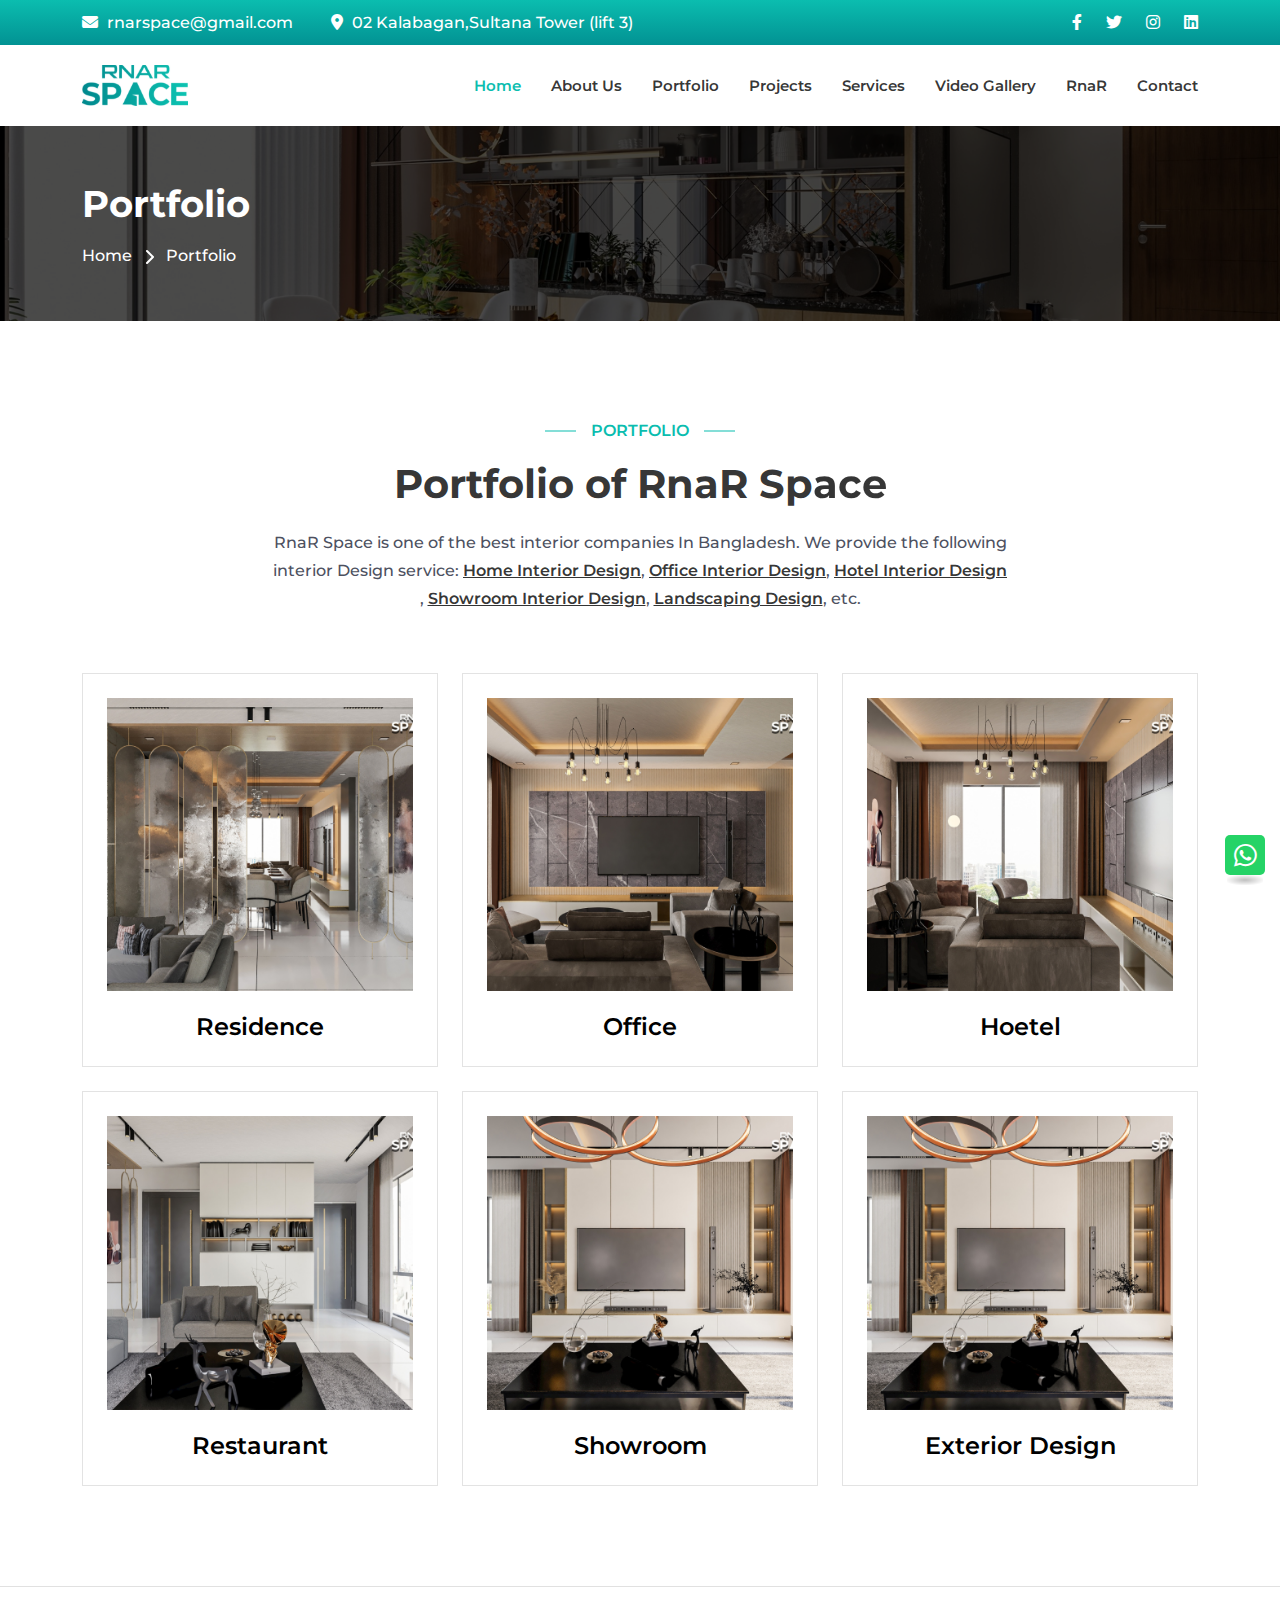
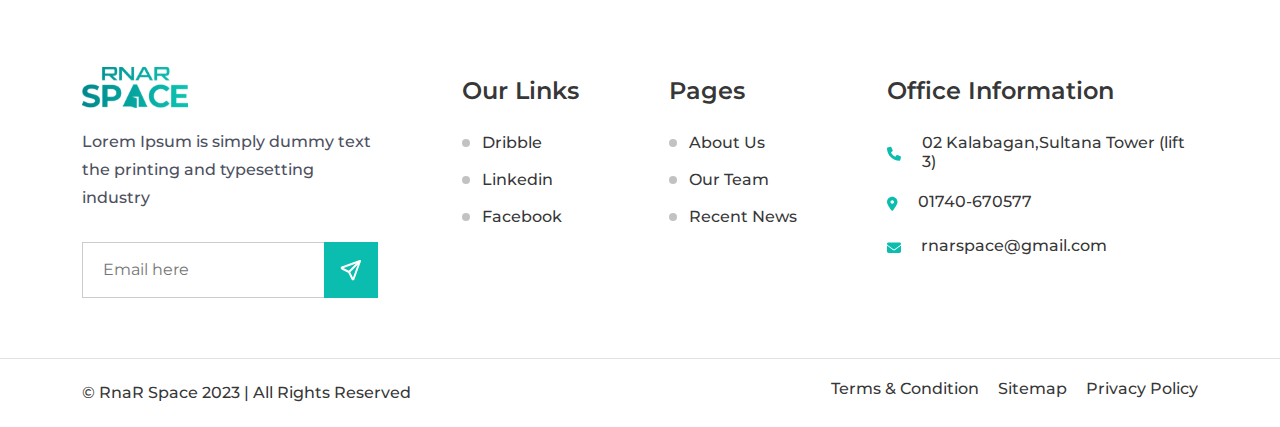
<file: portfolio.html>
<!DOCTYPE html>
<html lang="en">

<head>
  <meta charset="UTF-8">
  <meta http-equiv="X-UA-Compatible" content="IE=edge">
  <title>RnaR Space</title>
  <meta name="viewport" content="width=device-width, initial-scale=1.0, minimum-scale=1.0">
  <meta name="description" content="RnaR Space">
  <link rel="shortcut icon" href="images/Fevicon.png" type="image/x-icon">
  <!--all css link -->
  <link rel="stylesheet" href="css/bootstrap.min.css">
  <link rel="stylesheet" href="fontawsome/css/all.min.css">
  <link rel="stylesheet" href="fontawsome/css/fontawesome.min.css">
  <link rel="stylesheet" href="css/slick.css">
  <link rel="stylesheet" href="css/odometer.css">
  <link rel="stylesheet" href="css/magnific-popup.css">
  <link rel="stylesheet" href="css/animate.min.css">
  <link rel="stylesheet" href="css/style.css">
  <link rel="stylesheet" href="css/responsive.css">
</head>


<body>

  <!-- header area start -->
  <section class="top_header_area d-none d-sm-block">
    <div class="container">
      <div class="row">
        <div class="col-xl-8">
          <div class="info">
            <ul class="list-inline justify-content-center justify-content-xl-start">
              <li class="list-inline-item">
                <a href="mailto: 01711111111"><i class="fas fa-envelope"></i> rnarspace@gmail.com</a>
              </li>
              <li class="list-inline-item">
                <span><i class="fa fa-map-marker-alt"></i> 02 Kalabagan,Sultana Tower (lift 3)</span>
              </li>
            </ul>
          </div>
        </div>
        <div class="col-xl-4 d-none d-xl-block">
          <div class="social">
            <ul class="list-unstyled">
              <li><a href="#"><i class="fab fa-facebook-f"></i></a></li>
              <li><a href="#"><i class="fab fa-twitter"></i></a></li>
              <li><a href="#"><i class="fab fa-instagram"></i></a></li>
              <li><a href="#"><i class="fab fa-linkedin"></i></a></li>
            </ul>
          </div>
        </div>
      </div>
    </div>
  </section>
  <div id="header-fixed-height"></div>
  <header class="header_area" id="sticky-header">
    <nav class="navbar navbar-expand-lg d-none d-xl-block">
      <div class="container">
        <a class="navbar-brand" href="index.html">
          <img src="images/logo.svg" alt="logo">
        </a>
        <button class="navbar-toggler" type="button" data-bs-toggle="collapse" data-bs-target="#navbarScroll"
          aria-controls="navbarScroll" aria-expanded="false" aria-label="Toggle navigation">
          <span class="navbar-toggler-icon"></span>
        </button>
        <div class="collapse navbar-collapse" id="navbarScroll">
          <ul class="navbar-nav ms-auto my-2 my-lg-0 navbar-nav-scroll" style="--bs-scroll-height: 100px;">
            <li class="nav-item">
              <a class="nav-link active" aria-current="page" href="index.html">Home</a>
            </li>
            <li class="nav-item">
              <a class="nav-link" href="about.html">About Us</a>
            </li>
            <li class="nav-item">
              <a class="nav-link" href="portfolio.html">Portfolio</a>
            </li>
            <li class="nav-item">
              <a class="nav-link" href="projects.html">Projects
                <!-- <svg xmlns="http://www.w3.org/2000/svg" width="24" height="24" viewBox="0 0 24 24" fill="none"
                  stroke="currentColor" stroke-width="2" stroke-linecap="round" stroke-linejoin="round"
                  class="icon icon-tabler icons-tabler-outline icon-tabler-chevron-down">
                  <path stroke="none" d="M0 0h24v24H0z" fill="none" />
                  <path d="M6 9l6 6l6 -6" /></svg> -->
              </a>
              <!-- <ul class="list-unstyled sub-menu">
                <li><a href="#">Residence</a></li>
                <li><a href="#">Office</a></li>
                <li><a href="#">Hotel</a></li>
                <li><a href="#">Restaurant
                    <svg xmlns="http://www.w3.org/2000/svg" width="24" height="24" viewBox="0 0 24 24" fill="none"
                      stroke="currentColor" stroke-width="2" stroke-linecap="round" stroke-linejoin="round"
                      class="icon icon-tabler icons-tabler-outline icon-tabler-chevron-down">
                      <path stroke="none" d="M0 0h24v24H0z" fill="none" />
                      <path d="M6 9l6 6l6 -6" /></svg>
                  </a>
                  <ul class="list-unstyled sub-menu">
                    <li><a href="#">Restaurant Dhaka</a></li>
                    <li><a href="#">Restaurant Gulshan</a></li>
                    <li><a href="#">Restaurant Banani</a></li>
                    <li><a href="#">Restaurant Badda</a></li>
                  </ul>
                </li>
                <li><a href="#">Showroom</a></li>
                <li><a href="#">Exterior Design</a></li>
              </ul> -->
            </li>
            <li class="nav-item">
              <a class="nav-link" href="services.html">Services</a>
            </li>
            <li class="nav-item">
              <a class="nav-link" href="video-gallery.html">Video Gallery</a>
            </li>
            <li class="nav-item">
              <a class="nav-link" href="blog.html">RnaR</a>
            </li>
            <li class="nav-item">
              <a class="nav-link" href="contact.html">Contact</a>
            </li>
          </ul>
        </div>
      </div>

    </nav>
    <!-- mobile menu start -->
    <div class="mobile-menu-area d-block d-xl-none">
      <div class="mobile-topbar">
        <div class="container">
          <div class="d-flex justify-content-between align-items-center">
            <div class="logo">
              <a href="index.html"> <img src="images/logo.svg" alt="logo">
              </a>
            </div>
            <div class="bars">
              <i class="fas fa-bars"></i>
            </div>
          </div>
        </div>
      </div>
      <div class="mobile-menu-overlay"></div>
      <div class="mobile-menu-main">
        <div class="logo">
          <a href="index.html"><img src="images/logo.svg" alt="logo">
          </a>
        </div>
        <div class="close-mobile-menu"><i class="fas fa-times"></i></div>
        <div class="menu-body">
          <div class="menu-list">
            <ul class="list-unstyled">
              <li class="sub-mobile-menu">
                <a href="#">Home</a>
              </li>
              <li class="sub-mobile-menu">
                <a href="#">About Us</a>
              </li>
              <li class="sub-mobile-menu">
                <a href="#">Portfolio</a>
              </li>
              <li class="sub-mobile-menu">
                <a href="#">Projects
                  <!-- <svg xmlns="http://www.w3.org/2000/svg" width="24" height="24" viewBox="0 0 24 24" fill="none"
                    stroke="currentColor" stroke-width="2" stroke-linecap="round" stroke-linejoin="round"
                    class="icon icon-tabler icons-tabler-outline icon-tabler-chevron-down">
                    <path stroke="none" d="M0 0h24v24H0z" fill="none" />
                    <path d="M6 9l6 6l6 -6" /></svg> -->
                </a>
                <!-- <ul class="list-unstyled sub-menu">
                  <li><a href="#">Residence</a></li>
                  <li><a href="#">Office</a></li>
                  <li><a href="#">Hotel</a></li>
                  <li><a href="#">Restaurant</a>
                  </li>
                  <li><a href="#">Showroom</a></li>
                  <li><a href="#">Exterior Design</a></li>
                </ul> -->
              </li>
              <li class="sub-mobile-menu">
                <a href="#">Services</a>
              </li>
              <li class="sub-mobile-menu">
                <a href="#">Video Gallery</a>
              </li>
              <li class="sub-mobile-menu">
                <a href="#">Blog</a>
              </li>
              <li class="sub-mobile-menu">
                <a href="#">Contact</a>
              </li>
            </ul>
          </div>
        </div>
        <div class="social-icon">
          <ul class="list-unstyled">
            <li><a href="#"><i class="fab fa-facebook-f"></i></a></li>
            <li><a href="#"><i class="fab fa-twitter"></i></a></li>
            <li><a href="#"><i class="fab fa-linkedin-in"></i></a></li>
            <li><a href="#"><i class="fab fa-instagram"></i></a></li>
          </ul>
        </div>
        <div class="info_item contact">
          <div class="title">Contact Information</div>
          <ul class="list-unstyled">
            <li>
              <div class="icon"><i class="fas fa-envelope"></i></div>
              <div class="text">
                <a href="mailto:rnarspace@gmail.com">rnarspace@gmail.com</a>
              </div>
            </li>
            <li>
              <div class="icon"><i class="fas fa-phone-alt"></i>
              </div>
              <div class="text">
                <a href="mailto:01740-670577"> 01740-670577</a>
              </div>
            </li>
            <li>
              <div class="icon"><i class="fas fa-map-marker-alt"></i>
              </div>
              <div class="text">
                <p> 02 Kalabagan,Sultana Tower (lift 3)</p>
              </div>
            </li>
          </ul>
        </div>
      </div>
    </div>
    <!-- mobile menu end -->
  </header>
  <!-- header area end -->

  <!-- main area start -->
  <main>
    <!-- bread crumb area start -->
    <section class="bread_crumb_area" style="background: url(images/bread-crumb.png);">
      <div class="overlay">
        <div class="container">
          <div class="text">
            <h1 class="title">Portfolio</h1>
            <ul class="list-unstyled">
              <li><a href="index.html">Home</a></li>
              <li>Portfolio</li>
            </ul>
          </div>
        </div>
      </div>
    </section>
    <!-- bread crumb area end -->
    <!-- portfolio area start -->
    <section class="portfolio_area_page">
      <div class="container">
        <div class="row">
          <div class="col-lg-8 mx-auto">
            <div class="section_title text-center">
              <h4 class="subtitle">portfolio</h4>
              <h3 class="title text-black split-text right">Portfolio of RnaR Space</h3>
              <p>RnaR Space is one of the best interior companies In Bangladesh. We provide the following interior
                Design service: <a href="#">Home Interior Design</a>, <a href="#">Office Interior Design</a>, <a
                  href="#">Hotel Interior Design</a>, <a href="#">Showroom Interior Design</a>, <a href="#">Landscaping
                  Design</a>, etc.</p>
            </div>
          </div>
        </div>
        <div class="row g-4">
          <div class="col-lg-4 col-md-6">
            <a href="portfolio-single.html" class="d-block w-100">
              <div class="portfolio_album">
                <div class="img">
                  <img src="images/port-img-1.png" alt="port-img" class="img-fluid w-100">
                </div>
                <div class="text">
                  <h3 class="title">Residence</h3>
                </div>
              </div>
            </a>
          </div>
          <div class="col-lg-4 col-md-6">
            <a href="portfolio-single.html" class="d-block w-100">
              <div class="portfolio_album">
                <div class="img">
                  <img src="images/port-img-2.png" alt="port-img" class="img-fluid w-100">
                </div>
                <div class="text">
                  <h3 class="title">Office</h3>
                </div>
              </div>
            </a>
          </div>
          <div class="col-lg-4 col-md-6">
            <a href="portfolio-single.html" class="d-block w-100">
              <div class="portfolio_album">
                <div class="img">
                  <img src="images/port-img-3.png" alt="port-img" class="img-fluid w-100">
                </div>
                <div class="text">
                  <h3 class="title">Hoetel</h3>
                </div>
              </div>
            </a>
          </div>
          <div class="col-lg-4 col-md-6">
            <a href="portfolio-single.html" class="d-block w-100">
              <div class="portfolio_album">
                <div class="img">
                  <img src="images/port-img-4.png" alt="port-img" class="img-fluid w-100">
                </div>
                <div class="text">
                  <h3 class="title">Restaurant</h3>
                </div>
              </div>
            </a>
          </div>
          <div class="col-lg-4 col-md-6">
            <a href="portfolio-single.html" class="d-block w-100">
              <div class="portfolio_album">
                <div class="img">
                  <img src="images/port-img-5.png" alt="port-img" class="img-fluid w-100">
                </div>
                <div class="text">
                  <h3 class="title">Showroom</h3>
                </div>
              </div>
            </a>
          </div>
          <div class="col-lg-4 col-md-6">
            <a href="portfolio-single.html" class="d-block w-100">
              <div class="portfolio_album">
                <div class="img">
                  <img src="images/port-img-5.png" alt="port-img" class="img-fluid w-100">
                </div>
                <div class="text">
                  <h3 class="title">Exterior Design</h3>
                </div>
              </div>
            </a>
          </div>
        </div>
      </div>
    </section>
    <!-- portfolio area end -->
  </main>
  <!-- main area end -->
  <!-- footer area start -->
  <a target="_blank" href="https://wa.me/+8801740008006" class="whatsapp_icon">
    <i class="fab fa-whatsapp"></i>
  </a>
  <button class="scroll-to-top">
    <i class="fa-solid fa-arrow-up"></i>
  </button>

  <footer class="footer_area">
    <div class="container">
      <div class="row g-4">
        <div class="col-lg-4">
          <div class="footer_widget footer_cols_1">
            <div class="footer_logo">
              <a href="index.html">
                <img src="images/logo.svg" alt="logo">
              </a>
            </div>
            <div class="footer_text">
              <p>Lorem Ipsum is simply dummy text the printing and typesetting industry</p>
            </div>
            <div class="footer_input_box">
              <form action="#">
                <input type="email" placeholder="Email here">
                <button type="submit"><svg xmlns="http://www.w3.org/2000/svg" width="24" height="24" viewBox="0 0 24 24"
                    fill="none" stroke="currentColor" stroke-width="2" stroke-linecap="round" stroke-linejoin="round"
                    class="icon icon-tabler icons-tabler-outline icon-tabler-send">
                    <path stroke="none" d="M0 0h24v24H0z" fill="none" />
                    <path d="M10 14l11 -11" />
                    <path d="M21 3l-6.5 18a.55 .55 0 0 1 -1 0l-3.5 -7l-7 -3.5a.55 .55 0 0 1 0 -1l18 -6.5" />
                  </svg></button>
              </form>
            </div>
          </div>
        </div>
        <div class="col-lg-2 col-md-4">
          <div class="footer_widget footer_cols_2">
            <h4 class="footer_title">Our Links</h4>
            <div class="footer_list">
              <ul>
                <li><a href="#">Dribble</a></li>
                <li><a href="#">Linkedin</a></li>
                <li><a href="#">Facebook</a></li>
              </ul>
            </div>
          </div>
        </div>
        <div class="col-lg-2 col-md-3">
          <div class="footer_widget footer_cols_3">
            <h4 class="footer_title">Pages</h4>
            <div class="footer_list">
              <ul>
                <li><a href="#">About Us</a></li>
                <li><a href="#">Our Team</a></li>
                <li><a href="#">Recent News</a></li>
              </ul>
            </div>
          </div>
        </div>
        <div class="col-lg-4 footer_cols_4 col-md-5">
          <div class="footer_widget">
            <div class="footer_contact_box">
              <h4 class="footer_title">Office Information</h4>
              <div class="tp-footer-contact">
                <ul class="list-unstyled">
                  <li>
                    <span>
                      <svg width="15" height="15" viewBox="0 0 15 15" fill="none" xmlns="http://www.w3.org/2000/svg">
                        <path
                          d="M13.9727 11.332L13.3164 14.0938C13.2344 14.5039 12.9062 14.7773 12.4961 14.7773C5.60547 14.75 0 9.14453 0 2.25391C0 1.84375 0.246094 1.51562 0.65625 1.43359L3.41797 0.777344C3.80078 0.695312 4.21094 0.914062 4.375 1.26953L5.66016 4.25C5.79688 4.60547 5.71484 5.01562 5.41406 5.23438L3.9375 6.4375C4.86719 8.32422 6.39844 9.85547 8.3125 10.7852L9.51562 9.30859C9.73438 9.03516 10.1445 8.92578 10.5 9.0625L13.4805 10.3477C13.8359 10.5391 14.0547 10.9492 13.9727 11.332Z"
                          fill="currentcolor"></path>
                      </svg>
                    </span>
                    02 Kalabagan,Sultana Tower (lift 3)
                  </li>
                  <li>
                    <span>
                      <svg width="11" height="15" viewBox="0 0 11 15" fill="none" xmlns="http://www.w3.org/2000/svg">
                        <path
                          d="M4.59375 14.4219C3.17188 12.6445 0 8.40625 0 6C0 3.10156 2.32422 0.75 5.25 0.75C8.14844 0.75 10.5 3.10156 10.5 6C10.5 8.40625 7.30078 12.6445 5.87891 14.4219C5.55078 14.832 4.92188 14.832 4.59375 14.4219ZM5.25 7.75C6.20703 7.75 7 6.98438 7 6C7 5.04297 6.20703 4.25 5.25 4.25C4.26562 4.25 3.5 5.04297 3.5 6C3.5 6.98438 4.26562 7.75 5.25 7.75Z"
                          fill="currentcolor"></path>
                      </svg>
                    </span>
                    <a href="tel:01740-670577">01740-670577</a>
                  </li>
                  <li>
                    <span>
                      <svg width="14" height="11" viewBox="0 0 14 11" fill="none" xmlns="http://www.w3.org/2000/svg">
                        <path
                          d="M12.6875 0.5C13.3984 0.5 14 1.10156 14 1.8125C14 2.25 13.7812 2.63281 13.4531 2.87891L7.51953 7.33594C7.19141 7.58203 6.78125 7.58203 6.45312 7.33594L0.519531 2.87891C0.191406 2.63281 0 2.25 0 1.8125C0 1.10156 0.574219 0.5 1.3125 0.5H12.6875ZM5.93359 8.04688C6.5625 8.51172 7.41016 8.51172 8.03906 8.04688L14 3.5625V9.25C14 10.2344 13.207 11 12.25 11H1.75C0.765625 11 0 10.2344 0 9.25V3.5625L5.93359 8.04688Z"
                          fill="currentcolor"></path>
                      </svg>
                    </span>
                    <a href="mailto:rnarspace@gmail.com">rnarspace@gmail.com</a>
                  </li>
                </ul>
              </div>
            </div>
          </div>
        </div>
      </div>
    </div>
    <div class="footer_btm">
      <div class="container">
        <div class="row g-1 g-lg-4">
          <div class="col-lg-5">
            <div class="text">
              <p>&copy; RnaR Space 2023 | All Rights Reserved</p>
            </div>
          </div>
          <div class="col-lg-7">
            <div class="text-end">
              <ul class="list-unstyled">
                <li><a href="#">Terms & Condition</a></li>
                <li><a href="#">Sitemap</a></li>
                <li><a href="#">Privacy Policy</a></li>
              </ul>
            </div>
          </div>
        </div>
      </div>
    </div>
  </footer>
  <!-- footer area end -->


  <!-- all js link -->
  <script src="js/jquery-3.6.0.min.js"></script>
  <script src="js/bootstrap.bundle.min.js"></script>
  <script src="js/gsap.js"></script>
  <script src="js/gsap-scroll-trigger.js"></script>
  <script src="js/gsap-split-text.js"></script>
  <script src="js/jquery.magnific-popup.min.js"></script>
  <script src="js/slick.min.js"></script>
  <script src="js/jquery.appear.js"></script>
  <script src="js/jquery.odometer.min.js"></script>
  <script src="js/isotop-activate.js"></script>
  <script src="js/isotope.pkgd.min.js"></script>
  <script src="js/script.js"></script>
</body>

</html>
</file>
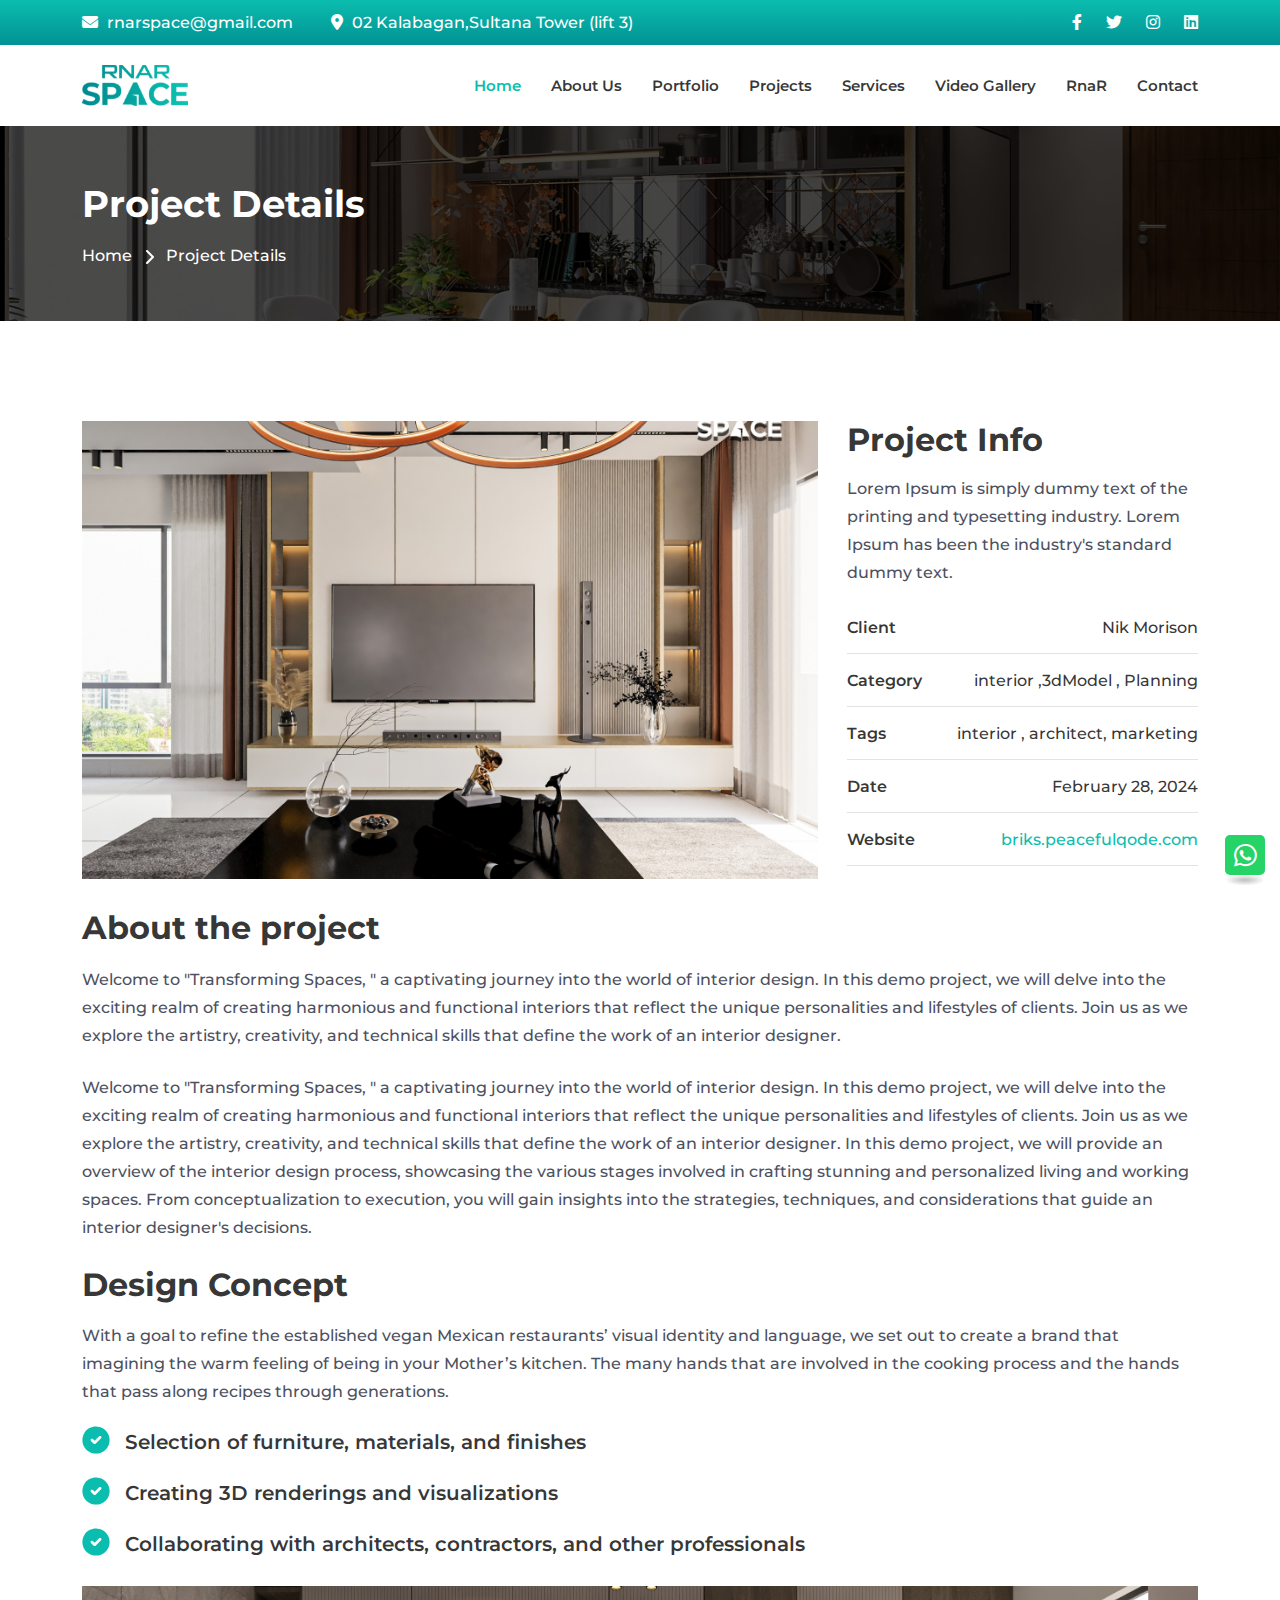
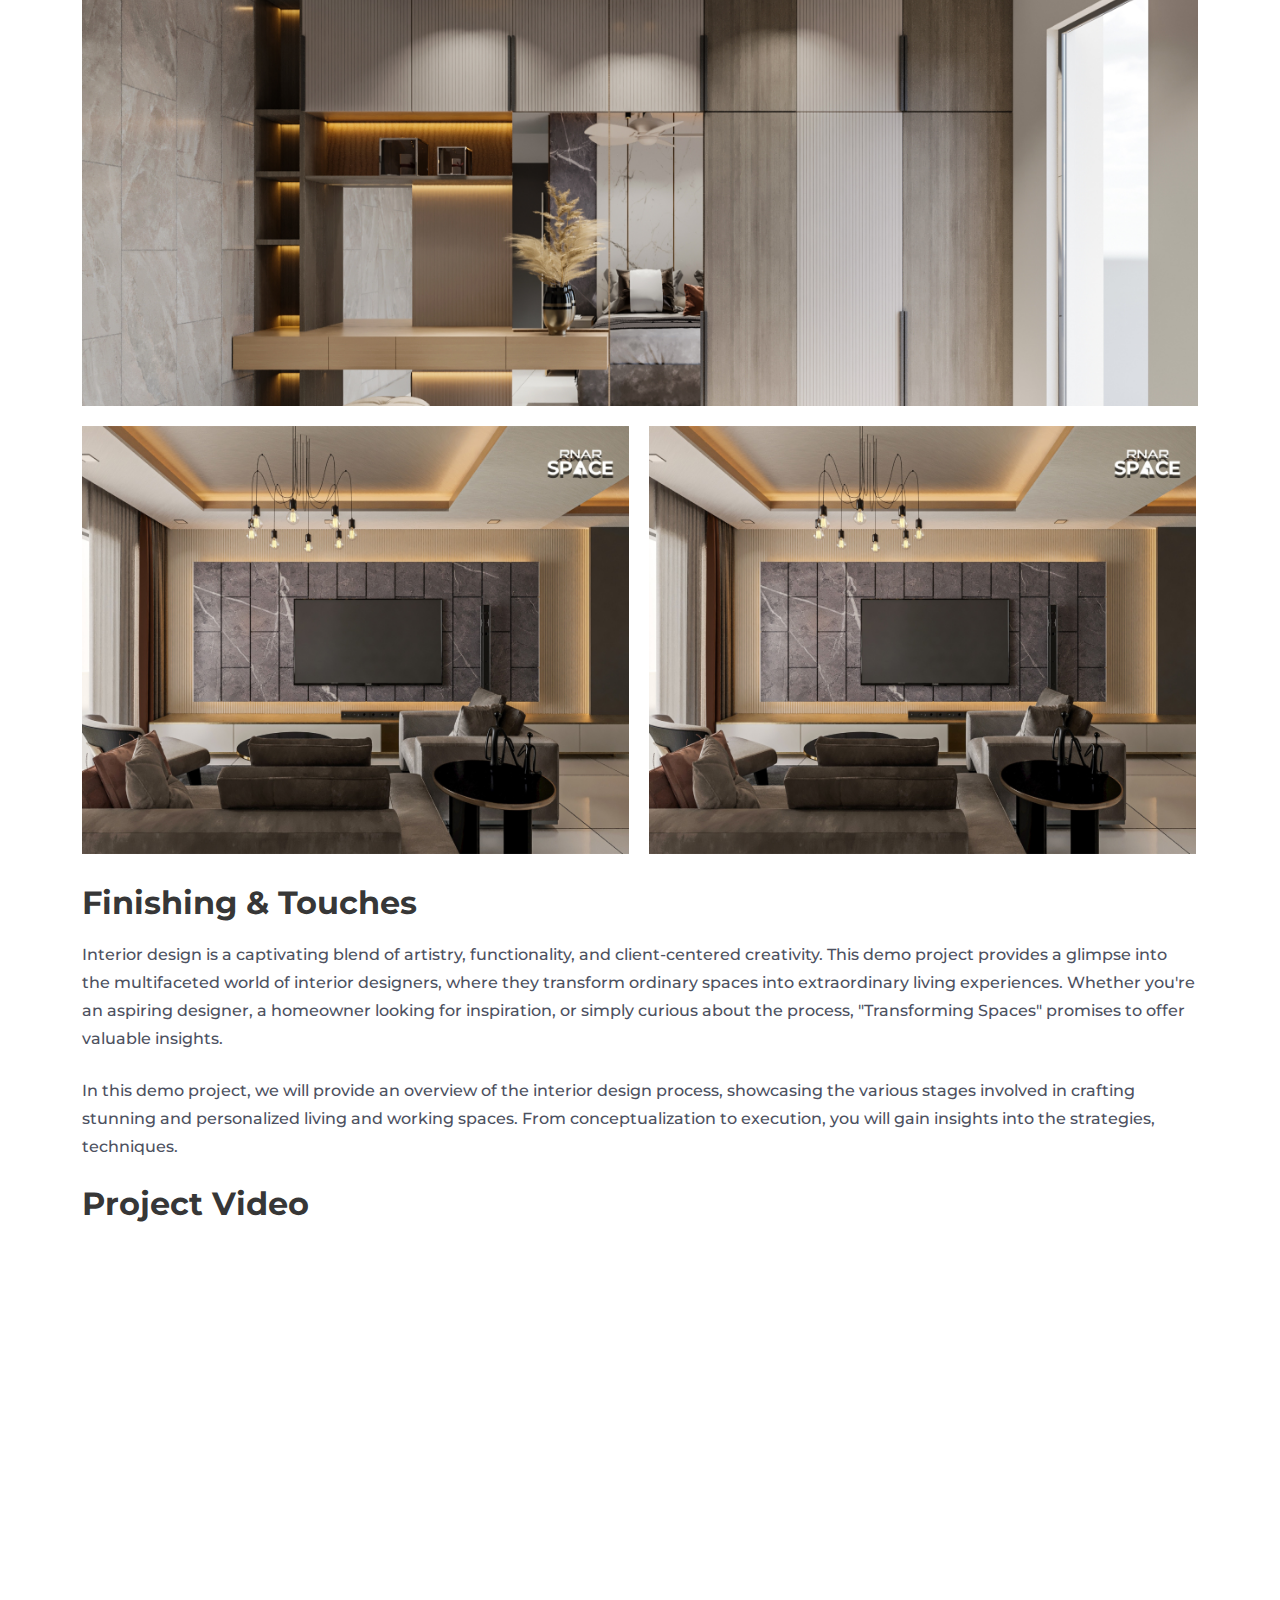
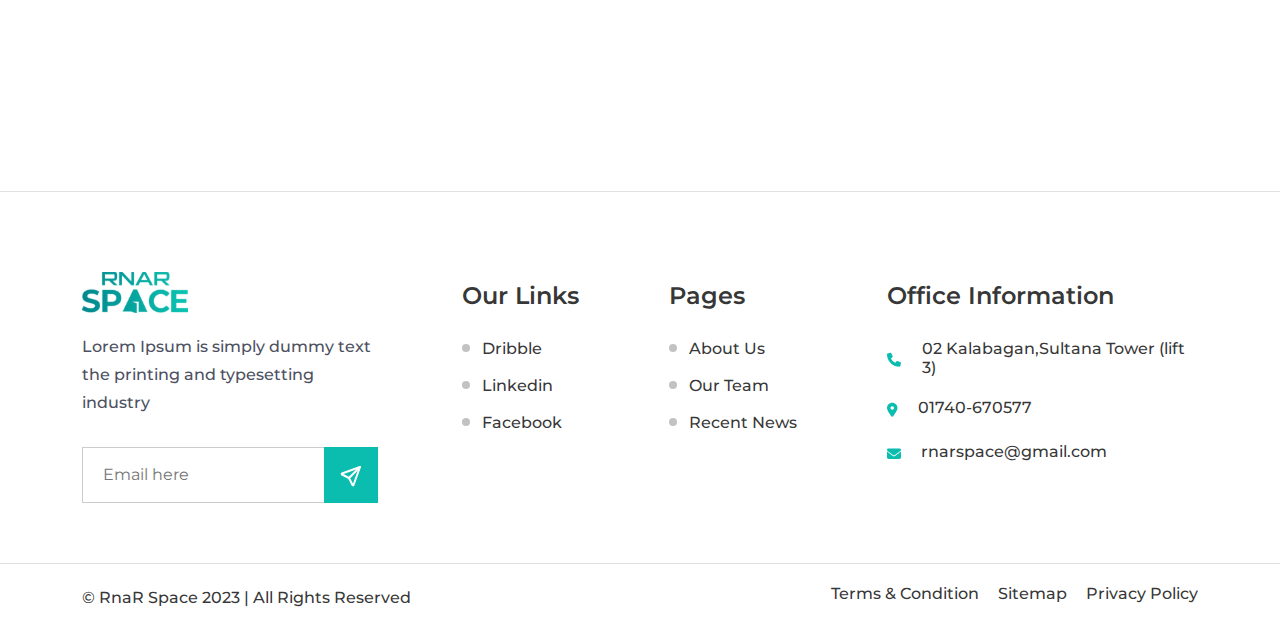
<file: project-details.html>
<!DOCTYPE html>
<html lang="en">

<head>
  <meta charset="UTF-8">
  <meta http-equiv="X-UA-Compatible" content="IE=edge">
  <title>RnaR Space</title>
  <meta name="viewport" content="width=device-width, initial-scale=1.0, minimum-scale=1.0">
  <meta name="description" content="RnaR Space">
  <link rel="shortcut icon" href="images/Fevicon.png" type="image/x-icon">
  <!--all css link -->
  <link rel="stylesheet" href="css/bootstrap.min.css">
  <link rel="stylesheet" href="fontawsome/css/all.min.css">
  <link rel="stylesheet" href="fontawsome/css/fontawesome.min.css">
  <link rel="stylesheet" href="css/slick.css">
  <link rel="stylesheet" href="css/odometer.css">
  <link rel="stylesheet" href="css/magnific-popup.css">
  <link rel="stylesheet" href="css/animate.min.css">
  <link rel="stylesheet" href="css/style.css">
  <link rel="stylesheet" href="css/responsive.css">
</head>


<body>

  <!-- header area start -->
  <section class="top_header_area d-none d-sm-block">
    <div class="container">
      <div class="row">
        <div class="col-xl-8">
          <div class="info">
            <ul class="list-inline justify-content-center justify-content-xl-start">
              <li class="list-inline-item">
                <a href="mailto: 01711111111"><i class="fas fa-envelope"></i> rnarspace@gmail.com</a>
              </li>
              <li class="list-inline-item">
                <span><i class="fa fa-map-marker-alt"></i> 02 Kalabagan,Sultana Tower (lift 3)</span>
              </li>
            </ul>
          </div>
        </div>
        <div class="col-xl-4 d-none d-xl-block">
          <div class="social">
            <ul class="list-unstyled">
              <li><a href="#"><i class="fab fa-facebook-f"></i></a></li>
              <li><a href="#"><i class="fab fa-twitter"></i></a></li>
              <li><a href="#"><i class="fab fa-instagram"></i></a></li>
              <li><a href="#"><i class="fab fa-linkedin"></i></a></li>
            </ul>
          </div>
        </div>
      </div>
    </div>
  </section>
  <div id="header-fixed-height"></div>
  <header class="header_area" id="sticky-header">
    <nav class="navbar navbar-expand-lg d-none d-xl-block">
      <div class="container">
        <a class="navbar-brand" href="index.html">
          <img src="images/logo.svg" alt="logo">
        </a>
        <button class="navbar-toggler" type="button" data-bs-toggle="collapse" data-bs-target="#navbarScroll"
          aria-controls="navbarScroll" aria-expanded="false" aria-label="Toggle navigation">
          <span class="navbar-toggler-icon"></span>
        </button>
        <div class="collapse navbar-collapse" id="navbarScroll">
          <ul class="navbar-nav ms-auto my-2 my-lg-0 navbar-nav-scroll" style="--bs-scroll-height: 100px;">
            <li class="nav-item">
              <a class="nav-link active" aria-current="page" href="index.html">Home</a>
            </li>
            <li class="nav-item">
              <a class="nav-link" href="about.html">About Us</a>
            </li>
            <li class="nav-item">
              <a class="nav-link" href="portfolio.html">Portfolio</a>
            </li>
            <li class="nav-item">
              <a class="nav-link" href="projects.html">Projects
                <!-- <svg xmlns="http://www.w3.org/2000/svg" width="24" height="24" viewBox="0 0 24 24" fill="none"
                  stroke="currentColor" stroke-width="2" stroke-linecap="round" stroke-linejoin="round"
                  class="icon icon-tabler icons-tabler-outline icon-tabler-chevron-down">
                  <path stroke="none" d="M0 0h24v24H0z" fill="none" />
                  <path d="M6 9l6 6l6 -6" /></svg> -->
              </a>
              <!-- <ul class="list-unstyled sub-menu">
                <li><a href="#">Residence</a></li>
                <li><a href="#">Office</a></li>
                <li><a href="#">Hotel</a></li>
                <li><a href="#">Restaurant
                    <svg xmlns="http://www.w3.org/2000/svg" width="24" height="24" viewBox="0 0 24 24" fill="none"
                      stroke="currentColor" stroke-width="2" stroke-linecap="round" stroke-linejoin="round"
                      class="icon icon-tabler icons-tabler-outline icon-tabler-chevron-down">
                      <path stroke="none" d="M0 0h24v24H0z" fill="none" />
                      <path d="M6 9l6 6l6 -6" /></svg>
                  </a>
                  <ul class="list-unstyled sub-menu">
                    <li><a href="#">Restaurant Dhaka</a></li>
                    <li><a href="#">Restaurant Gulshan</a></li>
                    <li><a href="#">Restaurant Banani</a></li>
                    <li><a href="#">Restaurant Badda</a></li>
                  </ul>
                </li>
                <li><a href="#">Showroom</a></li>
                <li><a href="#">Exterior Design</a></li>
              </ul> -->
            </li>
            <li class="nav-item">
              <a class="nav-link" href="services.html">Services</a>
            </li>
            <li class="nav-item">
              <a class="nav-link" href="video-gallery.html">Video Gallery</a>
            </li>
            <li class="nav-item">
              <a class="nav-link" href="blog.html">RnaR</a>
            </li>
            <li class="nav-item">
              <a class="nav-link" href="contact.html">Contact</a>
            </li>
          </ul>
        </div>
      </div>

    </nav>
    <!-- mobile menu start -->
    <div class="mobile-menu-area d-block d-xl-none">
      <div class="mobile-topbar">
        <div class="container">
          <div class="d-flex justify-content-between align-items-center">
            <div class="logo">
              <a href="index.html"> <img src="images/logo.svg" alt="logo">
              </a>
            </div>
            <div class="bars">
              <i class="fas fa-bars"></i>
            </div>
          </div>
        </div>
      </div>
      <div class="mobile-menu-overlay"></div>
      <div class="mobile-menu-main">
        <div class="logo">
          <a href="index.html"><img src="images/logo.svg" alt="logo">
          </a>
        </div>
        <div class="close-mobile-menu"><i class="fas fa-times"></i></div>
        <div class="menu-body">
          <div class="menu-list">
            <ul class="list-unstyled">
              <li class="sub-mobile-menu">
                <a href="#">Home</a>
              </li>
              <li class="sub-mobile-menu">
                <a href="#">About Us</a>
              </li>
              <li class="sub-mobile-menu">
                <a href="#">Portfolio</a>
              </li>
              <li class="sub-mobile-menu">
                <a href="#">Projects
                  <!-- <svg xmlns="http://www.w3.org/2000/svg" width="24" height="24" viewBox="0 0 24 24" fill="none"
                    stroke="currentColor" stroke-width="2" stroke-linecap="round" stroke-linejoin="round"
                    class="icon icon-tabler icons-tabler-outline icon-tabler-chevron-down">
                    <path stroke="none" d="M0 0h24v24H0z" fill="none" />
                    <path d="M6 9l6 6l6 -6" /></svg> -->
                </a>
                <!-- <ul class="list-unstyled sub-menu">
                  <li><a href="#">Residence</a></li>
                  <li><a href="#">Office</a></li>
                  <li><a href="#">Hotel</a></li>
                  <li><a href="#">Restaurant</a>
                  </li>
                  <li><a href="#">Showroom</a></li>
                  <li><a href="#">Exterior Design</a></li>
                </ul> -->
              </li>
              <li class="sub-mobile-menu">
                <a href="#">Services</a>
              </li>
              <li class="sub-mobile-menu">
                <a href="#">Video Gallery</a>
              </li>
              <li class="sub-mobile-menu">
                <a href="#">Blog</a>
              </li>
              <li class="sub-mobile-menu">
                <a href="#">Contact</a>
              </li>
            </ul>
          </div>
        </div>
        <div class="social-icon">
          <ul class="list-unstyled">
            <li><a href="#"><i class="fab fa-facebook-f"></i></a></li>
            <li><a href="#"><i class="fab fa-twitter"></i></a></li>
            <li><a href="#"><i class="fab fa-linkedin-in"></i></a></li>
            <li><a href="#"><i class="fab fa-instagram"></i></a></li>
          </ul>
        </div>
        <div class="info_item contact">
          <div class="title">Contact Information</div>
          <ul class="list-unstyled">
            <li>
              <div class="icon"><i class="fas fa-envelope"></i></div>
              <div class="text">
                <a href="mailto:rnarspace@gmail.com">rnarspace@gmail.com</a>
              </div>
            </li>
            <li>
              <div class="icon"><i class="fas fa-phone-alt"></i>
              </div>
              <div class="text">
                <a href="mailto:01740-670577"> 01740-670577</a>
              </div>
            </li>
            <li>
              <div class="icon"><i class="fas fa-map-marker-alt"></i>
              </div>
              <div class="text">
                <p> 02 Kalabagan,Sultana Tower (lift 3)</p>
              </div>
            </li>
          </ul>
        </div>
      </div>
    </div>
    <!-- mobile menu end -->
  </header>
  <!-- header area end -->

  <!-- main area start -->
  <main>
    <!-- bread crumb area start -->
    <section class="bread_crumb_area" style="background: url(images/bread-crumb.png);">
      <div class="overlay">
        <div class="container">
          <div class="text">
            <h1 class="title">Project Details</h1>
            <ul class="list-unstyled">
              <li><a href="index.html">Home</a></li>
              <li>Project Details</li>
            </ul>
          </div>
        </div>
      </div>
    </section>
    <!-- bread crumb area end -->
    <!-- Project details area start -->
    <section class="project_details_area_page">
      <div class="container">
        <div class="row g-4">
          <div class="col-xl-8">
            <div class="project-image">
              <img src="images/pr-details.png" alt="project-img" class="img-fluid w-100">
            </div>
          </div>
          <div class="col-xl-4">
            <div class="project_info">
              <h3 class="title">Project Info</h3>
              <p class="des">Lorem Ipsum is simply dummy text of the printing and typesetting industry. Lorem Ipsum has
                been the
                industry's standard dummy text. </p>
              <ul class="list-unstyled">
                <li>
                  <div class="left">Client</div>
                  <div class="right">
                    Nik Morison
                  </div>
                </li>
                <li>
                  <div class="left">Category</div>
                  <div class="right">
                    interior ,3dModel , Planning
                  </div>
                </li>
                <li>
                  <div class="left">Tags</div>
                  <div class="right">
                    interior , architect, marketing
                  </div>
                </li>
                <li>
                  <div class="left">Date</div>
                  <div class="right">
                    February 28, 2024
                  </div>
                </li>
                <li>
                  <div class="left">Website</div>
                  <div class="right">
                    <a href="#">briks.peacefulqode.com</a>
                  </div>
                </li>
              </ul>
            </div>
          </div>
        </div>
        <div class="project_details">
          <h4 class="title">About the project</h4>
          <p>Welcome to "Transforming Spaces, " a captivating journey into the world of interior design. In this demo
            project, we will delve into the exciting realm of creating harmonious and functional interiors that reflect
            the unique personalities and lifestyles of clients. Join us as we explore the artistry, creativity, and
            technical skills that define the work of an interior designer.</p>
          <p>Welcome to "Transforming Spaces, " a captivating journey into the world of interior design. In this demo
            project, we will delve into the exciting realm of creating harmonious and functional interiors that reflect
            the unique personalities and lifestyles of clients. Join us as we explore the artistry, creativity, and
            technical skills that define the work of an interior designer.
            In this demo project, we will provide an overview of the interior design process, showcasing the various
            stages involved in crafting stunning and personalized living and working spaces. From conceptualization to
            execution, you will gain insights into the strategies, techniques, and considerations that guide an interior
            designer's decisions.</p>
          <h4 class="title">Design Concept</h4>
          <p>With a goal to refine the established vegan Mexican restaurants’ visual identity and language, we set out
            to create a brand that imagining the warm feeling of being in your Mother’s kitchen. The many hands that are
            involved in the cooking process and the hands that pass along recipes through generations.</p>
          <ul class="list-unstyled">
            <li>Selection of furniture, materials, and finishes</li>
            <li>Creating 3D renderings and visualizations</li>
            <li>Collaborating with architects, contractors, and other professionals</li>
          </ul>
          <div class="middle_image">
            <div class="image_item">
              <img src="images/prj-img-1.png" alt="prj-img" class="img-fluid w-100">
            </div>
            <div class="image_item">
              <img src="images/prj-im-mid-3.png" alt="prj-img" class="img-fluid w-100">
            </div>
            <div class="image_item">
              <img src="images/prj-im-mid-3.png" alt="prj-img" class="img-fluid w-100">
            </div>
          </div>
          <h4 class="title">Finishing & Touches</h4>
          <p>Interior design is a captivating blend of artistry, functionality, and client-centered creativity. This
            demo project provides a glimpse into the multifaceted world of interior designers, where they transform
            ordinary spaces into extraordinary living experiences. Whether you're an aspiring designer, a homeowner
            looking for inspiration, or simply curious about the process, "Transforming Spaces" promises to offer
            valuable insights.</p>
          <p>In this demo project, we will provide an overview of the interior design process, showcasing the various
            stages involved in crafting stunning and personalized living and working spaces. From conceptualization to
            execution, you will gain insights into the strategies, techniques.</p>
          <h4 class="title">Project Video</h4>
          <div class="project_videos">
            <iframe width="1280" height="720" src="https://www.youtube.com/embed/PkkV1vLHUvQ"
              title="BUGATTI Chiron 0-400-0 km/h in 42 seconds – A WORLD RECORD #IAA2017" frameborder="0"
              allow="accelerometer; autoplay; clipboard-write; encrypted-media; gyroscope; picture-in-picture; web-share"
              referrerpolicy="strict-origin-when-cross-origin" allowfullscreen></iframe>
          </div>
        </div>
      </div>
    </section>
    <!-- Project details area end -->
  </main>
  <!-- main area end -->
  <!-- footer area start -->
  <a target="_blank" href="https://wa.me/+8801740008006" class="whatsapp_icon">
    <i class="fab fa-whatsapp"></i>
  </a>
  <button class="scroll-to-top">
    <i class="fa-solid fa-arrow-up"></i>
  </button>

  <footer class="footer_area">
    <div class="container">
      <div class="row g-4">
        <div class="col-lg-4">
          <div class="footer_widget footer_cols_1">
            <div class="footer_logo">
              <a href="index.html">
                <img src="images/logo.svg" alt="logo">
              </a>
            </div>
            <div class="footer_text">
              <p>Lorem Ipsum is simply dummy text the printing and typesetting industry</p>
            </div>
            <div class="footer_input_box">
              <form action="#">
                <input type="email" placeholder="Email here">
                <button type="submit"><svg xmlns="http://www.w3.org/2000/svg" width="24" height="24" viewBox="0 0 24 24"
                    fill="none" stroke="currentColor" stroke-width="2" stroke-linecap="round" stroke-linejoin="round"
                    class="icon icon-tabler icons-tabler-outline icon-tabler-send">
                    <path stroke="none" d="M0 0h24v24H0z" fill="none" />
                    <path d="M10 14l11 -11" />
                    <path d="M21 3l-6.5 18a.55 .55 0 0 1 -1 0l-3.5 -7l-7 -3.5a.55 .55 0 0 1 0 -1l18 -6.5" />
                  </svg></button>
              </form>
            </div>
          </div>
        </div>
        <div class="col-lg-2 col-md-4">
          <div class="footer_widget footer_cols_2">
            <h4 class="footer_title">Our Links</h4>
            <div class="footer_list">
              <ul>
                <li><a href="#">Dribble</a></li>
                <li><a href="#">Linkedin</a></li>
                <li><a href="#">Facebook</a></li>
              </ul>
            </div>
          </div>
        </div>
        <div class="col-lg-2 col-md-3">
          <div class="footer_widget footer_cols_3">
            <h4 class="footer_title">Pages</h4>
            <div class="footer_list">
              <ul>
                <li><a href="#">About Us</a></li>
                <li><a href="#">Our Team</a></li>
                <li><a href="#">Recent News</a></li>
              </ul>
            </div>
          </div>
        </div>
        <div class="col-lg-4 footer_cols_4 col-md-5">
          <div class="footer_widget">
            <div class="footer_contact_box">
              <h4 class="footer_title">Office Information</h4>
              <div class="tp-footer-contact">
                <ul class="list-unstyled">
                  <li>
                    <span>
                      <svg width="15" height="15" viewBox="0 0 15 15" fill="none" xmlns="http://www.w3.org/2000/svg">
                        <path
                          d="M13.9727 11.332L13.3164 14.0938C13.2344 14.5039 12.9062 14.7773 12.4961 14.7773C5.60547 14.75 0 9.14453 0 2.25391C0 1.84375 0.246094 1.51562 0.65625 1.43359L3.41797 0.777344C3.80078 0.695312 4.21094 0.914062 4.375 1.26953L5.66016 4.25C5.79688 4.60547 5.71484 5.01562 5.41406 5.23438L3.9375 6.4375C4.86719 8.32422 6.39844 9.85547 8.3125 10.7852L9.51562 9.30859C9.73438 9.03516 10.1445 8.92578 10.5 9.0625L13.4805 10.3477C13.8359 10.5391 14.0547 10.9492 13.9727 11.332Z"
                          fill="currentcolor"></path>
                      </svg>
                    </span>
                    02 Kalabagan,Sultana Tower (lift 3)
                  </li>
                  <li>
                    <span>
                      <svg width="11" height="15" viewBox="0 0 11 15" fill="none" xmlns="http://www.w3.org/2000/svg">
                        <path
                          d="M4.59375 14.4219C3.17188 12.6445 0 8.40625 0 6C0 3.10156 2.32422 0.75 5.25 0.75C8.14844 0.75 10.5 3.10156 10.5 6C10.5 8.40625 7.30078 12.6445 5.87891 14.4219C5.55078 14.832 4.92188 14.832 4.59375 14.4219ZM5.25 7.75C6.20703 7.75 7 6.98438 7 6C7 5.04297 6.20703 4.25 5.25 4.25C4.26562 4.25 3.5 5.04297 3.5 6C3.5 6.98438 4.26562 7.75 5.25 7.75Z"
                          fill="currentcolor"></path>
                      </svg>
                    </span>
                    <a href="tel:01740-670577">01740-670577</a>
                  </li>
                  <li>
                    <span>
                      <svg width="14" height="11" viewBox="0 0 14 11" fill="none" xmlns="http://www.w3.org/2000/svg">
                        <path
                          d="M12.6875 0.5C13.3984 0.5 14 1.10156 14 1.8125C14 2.25 13.7812 2.63281 13.4531 2.87891L7.51953 7.33594C7.19141 7.58203 6.78125 7.58203 6.45312 7.33594L0.519531 2.87891C0.191406 2.63281 0 2.25 0 1.8125C0 1.10156 0.574219 0.5 1.3125 0.5H12.6875ZM5.93359 8.04688C6.5625 8.51172 7.41016 8.51172 8.03906 8.04688L14 3.5625V9.25C14 10.2344 13.207 11 12.25 11H1.75C0.765625 11 0 10.2344 0 9.25V3.5625L5.93359 8.04688Z"
                          fill="currentcolor"></path>
                      </svg>
                    </span>
                    <a href="mailto:rnarspace@gmail.com">rnarspace@gmail.com</a>
                  </li>
                </ul>
              </div>
            </div>
          </div>
        </div>
      </div>
    </div>
    <div class="footer_btm">
      <div class="container">
        <div class="row g-1 g-lg-4">
          <div class="col-lg-5">
            <div class="text">
              <p>&copy; RnaR Space 2023 | All Rights Reserved</p>
            </div>
          </div>
          <div class="col-lg-7">
            <div class="text-end">
              <ul class="list-unstyled">
                <li><a href="#">Terms & Condition</a></li>
                <li><a href="#">Sitemap</a></li>
                <li><a href="#">Privacy Policy</a></li>
              </ul>
            </div>
          </div>
        </div>
      </div>
    </div>
  </footer>
  <!-- footer area end -->


  <!-- all js link -->
  <script src="js/jquery-3.6.0.min.js"></script>
  <script src="js/bootstrap.bundle.min.js"></script>
  <script src="js/gsap.js"></script>
  <script src="js/gsap-scroll-trigger.js"></script>
  <script src="js/gsap-split-text.js"></script>
  <script src="js/jquery.magnific-popup.min.js"></script>
  <script src="js/slick.min.js"></script>
  <script src="js/jquery.appear.js"></script>
  <script src="js/jquery.odometer.min.js"></script>
  <script src="js/isotop-activate.js"></script>
  <script src="js/isotope.pkgd.min.js"></script>
  <script src="js/script.js"></script>
</body>

</html>
</file>
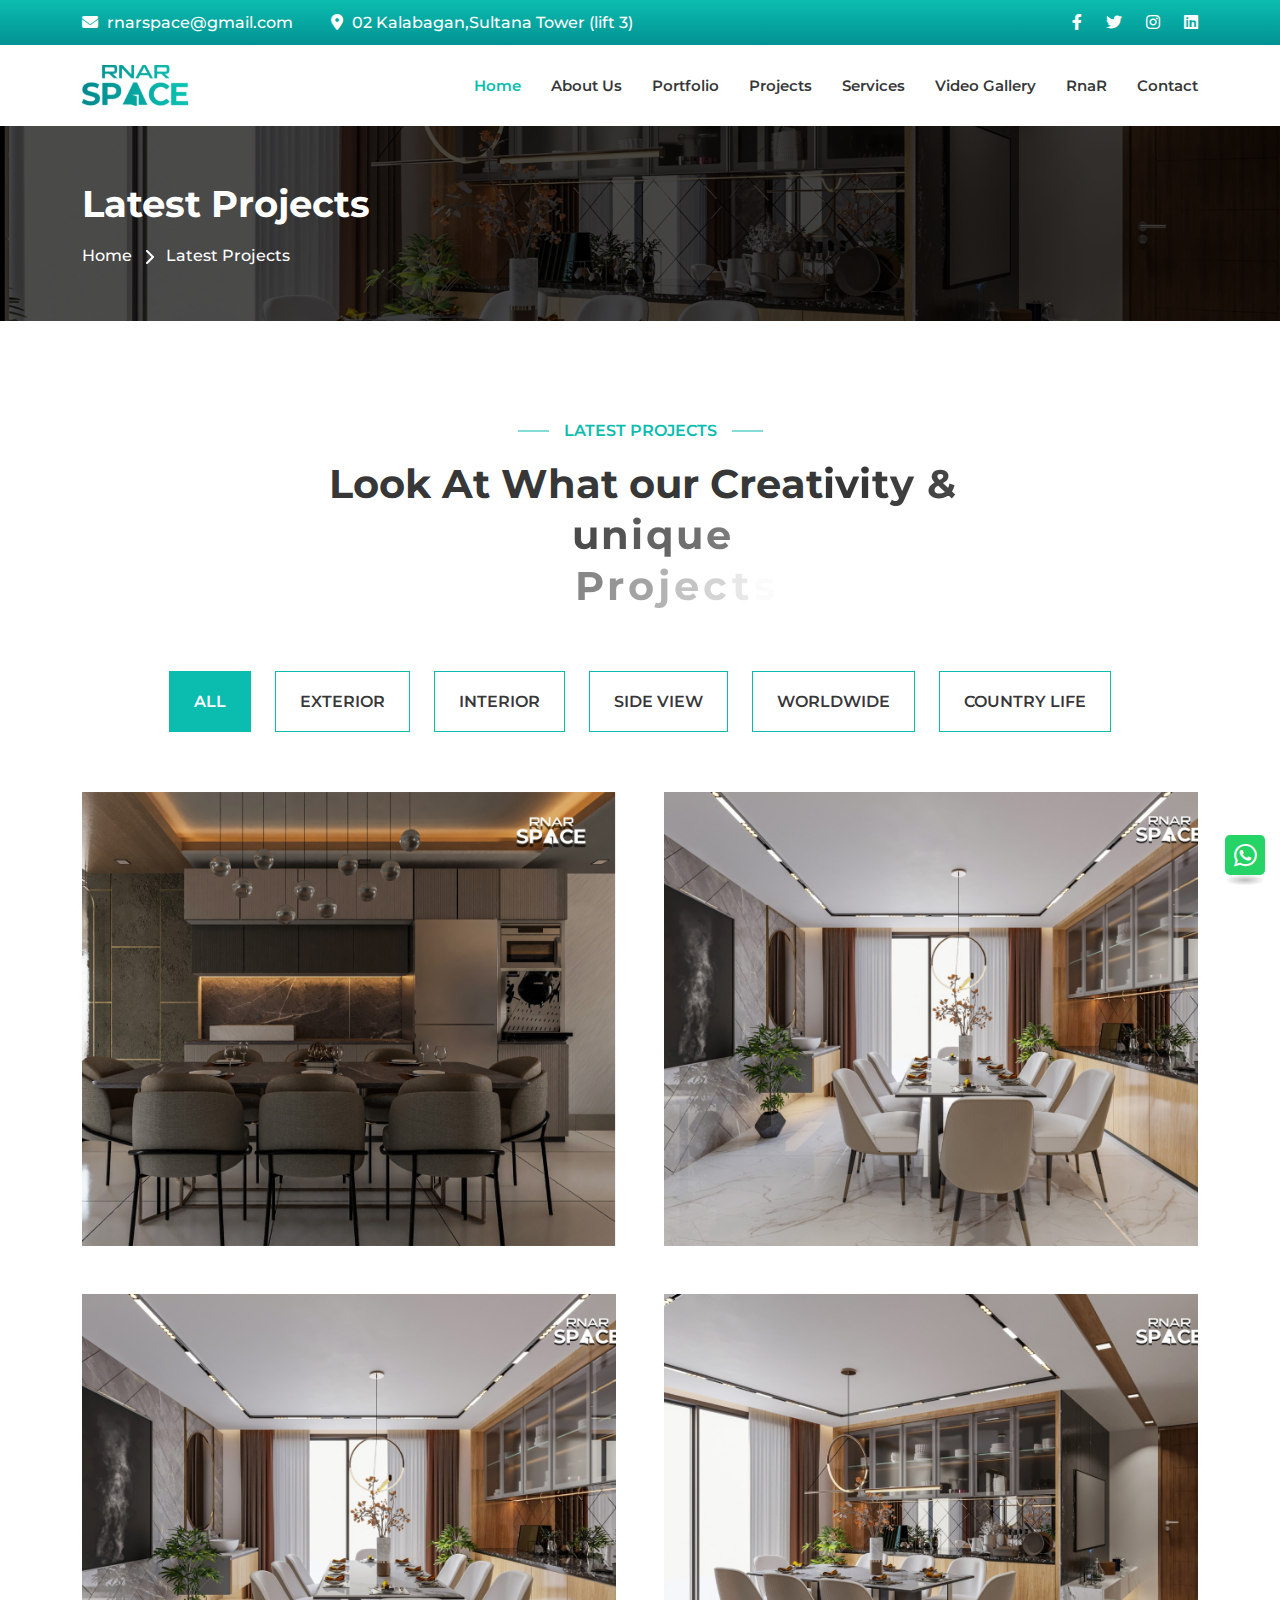
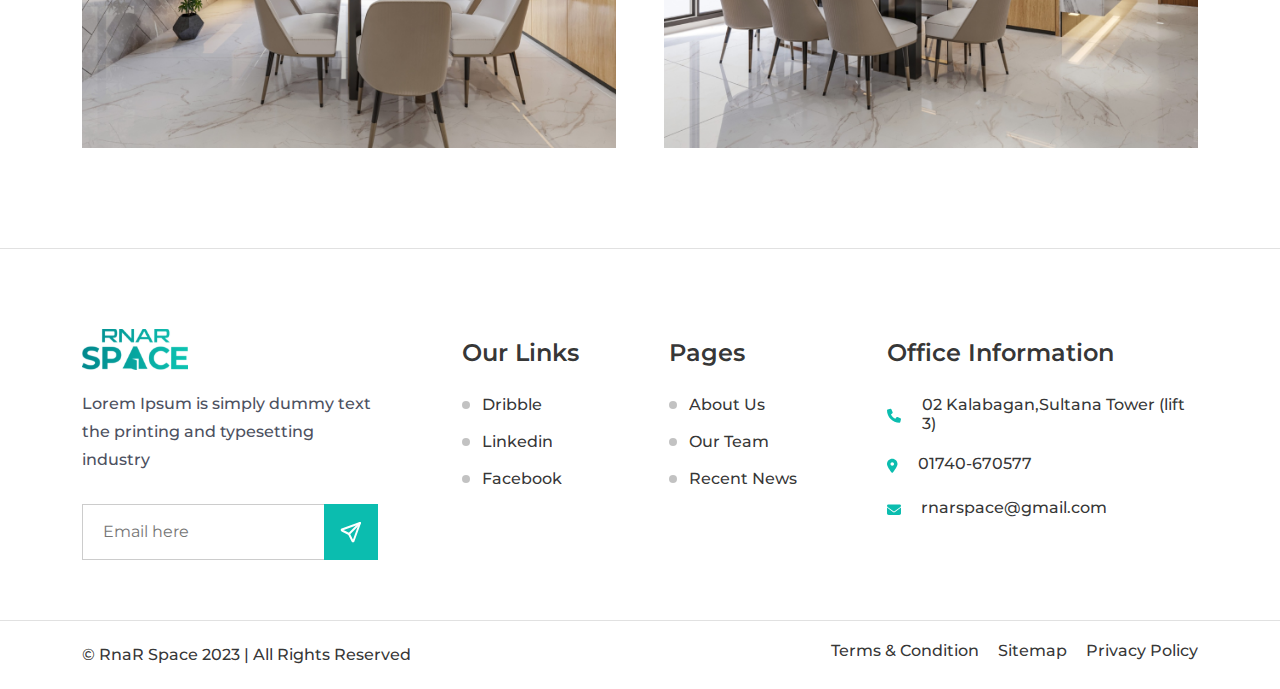
<file: projects.html>
<!DOCTYPE html>
<html lang="en">

<head>
  <meta charset="UTF-8">
  <meta http-equiv="X-UA-Compatible" content="IE=edge">
  <title>RnaR Space</title>
  <meta name="viewport" content="width=device-width, initial-scale=1.0, minimum-scale=1.0">
  <meta name="description" content="RnaR Space">
  <link rel="shortcut icon" href="images/Fevicon.png" type="image/x-icon">
  <!--all css link -->
  <link rel="stylesheet" href="css/bootstrap.min.css">
  <link rel="stylesheet" href="fontawsome/css/all.min.css">
  <link rel="stylesheet" href="fontawsome/css/fontawesome.min.css">
  <link rel="stylesheet" href="css/slick.css">
  <link rel="stylesheet" href="css/odometer.css">
  <link rel="stylesheet" href="css/magnific-popup.css">
  <link rel="stylesheet" href="css/animate.min.css">
  <link rel="stylesheet" href="css/style.css">
  <link rel="stylesheet" href="css/responsive.css">
</head>


<body>

  <!-- header area start -->
  <section class="top_header_area d-none d-sm-block">
    <div class="container">
      <div class="row">
        <div class="col-xl-8">
          <div class="info">
            <ul class="list-inline justify-content-center justify-content-xl-start">
              <li class="list-inline-item">
                <a href="mailto: 01711111111"><i class="fas fa-envelope"></i> rnarspace@gmail.com</a>
              </li>
              <li class="list-inline-item">
                <span><i class="fa fa-map-marker-alt"></i> 02 Kalabagan,Sultana Tower (lift 3)</span>
              </li>
            </ul>
          </div>
        </div>
        <div class="col-xl-4 d-none d-xl-block">
          <div class="social">
            <ul class="list-unstyled">
              <li><a href="#"><i class="fab fa-facebook-f"></i></a></li>
              <li><a href="#"><i class="fab fa-twitter"></i></a></li>
              <li><a href="#"><i class="fab fa-instagram"></i></a></li>
              <li><a href="#"><i class="fab fa-linkedin"></i></a></li>
            </ul>
          </div>
        </div>
      </div>
    </div>
  </section>
  <div id="header-fixed-height"></div>
  <header class="header_area" id="sticky-header">
    <nav class="navbar navbar-expand-lg d-none d-xl-block">
      <div class="container">
        <a class="navbar-brand" href="index.html">
          <img src="images/logo.svg" alt="logo">
        </a>
        <button class="navbar-toggler" type="button" data-bs-toggle="collapse" data-bs-target="#navbarScroll"
          aria-controls="navbarScroll" aria-expanded="false" aria-label="Toggle navigation">
          <span class="navbar-toggler-icon"></span>
        </button>
        <div class="collapse navbar-collapse" id="navbarScroll">
          <ul class="navbar-nav ms-auto my-2 my-lg-0 navbar-nav-scroll" style="--bs-scroll-height: 100px;">
            <li class="nav-item">
              <a class="nav-link active" aria-current="page" href="index.html">Home</a>
            </li>
            <li class="nav-item">
              <a class="nav-link" href="about.html">About Us</a>
            </li>
            <li class="nav-item">
              <a class="nav-link" href="portfolio.html">Portfolio</a>
            </li>
            <li class="nav-item">
              <a class="nav-link" href="projects.html">Projects
                <!-- <svg xmlns="http://www.w3.org/2000/svg" width="24" height="24" viewBox="0 0 24 24" fill="none"
                  stroke="currentColor" stroke-width="2" stroke-linecap="round" stroke-linejoin="round"
                  class="icon icon-tabler icons-tabler-outline icon-tabler-chevron-down">
                  <path stroke="none" d="M0 0h24v24H0z" fill="none" />
                  <path d="M6 9l6 6l6 -6" /></svg> -->
              </a>
              <!-- <ul class="list-unstyled sub-menu">
                <li><a href="#">Residence</a></li>
                <li><a href="#">Office</a></li>
                <li><a href="#">Hotel</a></li>
                <li><a href="#">Restaurant
                    <svg xmlns="http://www.w3.org/2000/svg" width="24" height="24" viewBox="0 0 24 24" fill="none"
                      stroke="currentColor" stroke-width="2" stroke-linecap="round" stroke-linejoin="round"
                      class="icon icon-tabler icons-tabler-outline icon-tabler-chevron-down">
                      <path stroke="none" d="M0 0h24v24H0z" fill="none" />
                      <path d="M6 9l6 6l6 -6" /></svg>
                  </a>
                  <ul class="list-unstyled sub-menu">
                    <li><a href="#">Restaurant Dhaka</a></li>
                    <li><a href="#">Restaurant Gulshan</a></li>
                    <li><a href="#">Restaurant Banani</a></li>
                    <li><a href="#">Restaurant Badda</a></li>
                  </ul>
                </li>
                <li><a href="#">Showroom</a></li>
                <li><a href="#">Exterior Design</a></li>
              </ul> -->
            </li>
            <li class="nav-item">
              <a class="nav-link" href="services.html">Services</a>
            </li>
            <li class="nav-item">
              <a class="nav-link" href="video-gallery.html">Video Gallery</a>
            </li>
            <li class="nav-item">
              <a class="nav-link" href="blog.html">RnaR</a>
            </li>
            <li class="nav-item">
              <a class="nav-link" href="contact.html">Contact</a>
            </li>
          </ul>
        </div>
      </div>

    </nav>
    <!-- mobile menu start -->
    <div class="mobile-menu-area d-block d-xl-none">
      <div class="mobile-topbar">
        <div class="container">
          <div class="d-flex justify-content-between align-items-center">
            <div class="logo">
              <a href="index.html"> <img src="images/logo.svg" alt="logo">
              </a>
            </div>
            <div class="bars">
              <i class="fas fa-bars"></i>
            </div>
          </div>
        </div>
      </div>
      <div class="mobile-menu-overlay"></div>
      <div class="mobile-menu-main">
        <div class="logo">
          <a href="index.html"><img src="images/logo.svg" alt="logo">
          </a>
        </div>
        <div class="close-mobile-menu"><i class="fas fa-times"></i></div>
        <div class="menu-body">
          <div class="menu-list">
            <ul class="list-unstyled">
              <li class="sub-mobile-menu">
                <a href="#">Home</a>
              </li>
              <li class="sub-mobile-menu">
                <a href="#">About Us</a>
              </li>
              <li class="sub-mobile-menu">
                <a href="#">Portfolio</a>
              </li>
              <li class="sub-mobile-menu">
                <a href="#">Projects
                  <!-- <svg xmlns="http://www.w3.org/2000/svg" width="24" height="24" viewBox="0 0 24 24" fill="none"
                    stroke="currentColor" stroke-width="2" stroke-linecap="round" stroke-linejoin="round"
                    class="icon icon-tabler icons-tabler-outline icon-tabler-chevron-down">
                    <path stroke="none" d="M0 0h24v24H0z" fill="none" />
                    <path d="M6 9l6 6l6 -6" /></svg> -->
                </a>
                <!-- <ul class="list-unstyled sub-menu">
                  <li><a href="#">Residence</a></li>
                  <li><a href="#">Office</a></li>
                  <li><a href="#">Hotel</a></li>
                  <li><a href="#">Restaurant</a>
                  </li>
                  <li><a href="#">Showroom</a></li>
                  <li><a href="#">Exterior Design</a></li>
                </ul> -->
              </li>
              <li class="sub-mobile-menu">
                <a href="#">Services</a>
              </li>
              <li class="sub-mobile-menu">
                <a href="#">Video Gallery</a>
              </li>
              <li class="sub-mobile-menu">
                <a href="#">Blog</a>
              </li>
              <li class="sub-mobile-menu">
                <a href="#">Contact</a>
              </li>
            </ul>
          </div>
        </div>
        <div class="social-icon">
          <ul class="list-unstyled">
            <li><a href="#"><i class="fab fa-facebook-f"></i></a></li>
            <li><a href="#"><i class="fab fa-twitter"></i></a></li>
            <li><a href="#"><i class="fab fa-linkedin-in"></i></a></li>
            <li><a href="#"><i class="fab fa-instagram"></i></a></li>
          </ul>
        </div>
        <div class="info_item contact">
          <div class="title">Contact Information</div>
          <ul class="list-unstyled">
            <li>
              <div class="icon"><i class="fas fa-envelope"></i></div>
              <div class="text">
                <a href="mailto:rnarspace@gmail.com">rnarspace@gmail.com</a>
              </div>
            </li>
            <li>
              <div class="icon"><i class="fas fa-phone-alt"></i>
              </div>
              <div class="text">
                <a href="mailto:01740-670577"> 01740-670577</a>
              </div>
            </li>
            <li>
              <div class="icon"><i class="fas fa-map-marker-alt"></i>
              </div>
              <div class="text">
                <p> 02 Kalabagan,Sultana Tower (lift 3)</p>
              </div>
            </li>
          </ul>
        </div>
      </div>
    </div>
    <!-- mobile menu end -->
  </header>
  <!-- header area end -->

  <!-- main area start -->
  <main>
    <!-- bread crumb area start -->
    <section class="bread_crumb_area" style="background: url(images/bread-crumb.png);">
      <div class="overlay">
        <div class="container">
          <div class="text">
            <h1 class="title">Latest Projects</h1>
            <ul class="list-unstyled">
              <li><a href="index.html">Home</a></li>
              <li>Latest Projects</li>
            </ul>
          </div>
        </div>
      </div>
    </section>
    <!-- bread crumb area end -->
    <!-- Project area start -->
    <section class="projects_area_page">
      <div class="container">
        <div class="row">
          <div class="col-lg-8 mx-auto">
            <div class="section_title text-center">
              <h4 class="subtitle">Latest projects</h4>
              <h3 class="title text-black split-text right">Look At What our Creativity & unique Projects</h3>
            </div>
          </div>
        </div>
        <div class="projects_menus">
          <ul class="list-unstyled">
            <li>
              <button class="active" data-filter="*">All</button>
              <button data-filter=".exterior">Exterior</button>
              <button data-filter=".interior">Interior</button>
              <button data-filter=".side_view">Side view</button>
              <button data-filter=".worldwide">Worldwide</button>
              <button data-filter=".country_life">Country life</button>
            </li>
          </ul>
        </div>
        <div class="latest_projects_container">
          <div class="row g-3 g-sm-4 g-md-5 projects_container">
            <div class="col-lg-6 interior worldwide country_life">
              <a href="project-details.html" class="d-block w-100">
                <div class="project_item">
                  <img src="images/project-img-1.png" alt="project-img" class="img-fluid w-100">
                  <div class="text d-flex gap-4 align-items-center">
                    <div class="left">
                      <h4 class="title">White Villa</h4>
                      <p>Interior</p>
                    </div>
                    <div class="right">
                      <span><svg xmlns="http://www.w3.org/2000/svg" width="24" height="24" viewBox="0 0 24 24"
                          fill="none" stroke="currentColor" stroke-width="2" stroke-linecap="round"
                          stroke-linejoin="round" class="icon icon-tabler icons-tabler-outline icon-tabler-arrow-right">
                          <path stroke="none" d="M0 0h24v24H0z" fill="none" />
                          <path d="M5 12l14 0" />
                          <path d="M13 18l6 -6" />
                          <path d="M13 6l6 6" /></svg></span>
                    </div>
                  </div>
                </div>
              </a>
            </div>
            <div class="col-lg-6 exterior side_view">
              <a href="project-details.html" class="d-block w-100">
                <div class="project_item">
                  <img src="images/project-img-2.png" alt="project-img" class="img-fluid w-100">
                  <div class="text d-flex gap-4 align-items-center">
                    <div class="left">
                      <h4 class="title">White Villa</h4>
                      <p>Interior</p>
                    </div>
                    <div class="right">
                      <span><svg xmlns="http://www.w3.org/2000/svg" width="24" height="24" viewBox="0 0 24 24"
                          fill="none" stroke="currentColor" stroke-width="2" stroke-linecap="round"
                          stroke-linejoin="round" class="icon icon-tabler icons-tabler-outline icon-tabler-arrow-right">
                          <path stroke="none" d="M0 0h24v24H0z" fill="none" />
                          <path d="M5 12l14 0" />
                          <path d="M13 18l6 -6" />
                          <path d="M13 6l6 6" /></svg></span>
                    </div>
                  </div>
                </div>
              </a>
            </div>
            <div class="col-lg-6 interior worldwide">
              <a href="project-details.html" class="d-block w-100">
                <div class="project_item">
                  <img src="images/project-img-3.png" alt="project-img" class="img-fluid w-100">
                  <div class="text d-flex gap-4 align-items-center">
                    <div class="left">
                      <h4 class="title">White Villa</h4>
                      <p>Interior</p>
                    </div>
                    <div class="right">
                      <span><svg xmlns="http://www.w3.org/2000/svg" width="24" height="24" viewBox="0 0 24 24"
                          fill="none" stroke="currentColor" stroke-width="2" stroke-linecap="round"
                          stroke-linejoin="round" class="icon icon-tabler icons-tabler-outline icon-tabler-arrow-right">
                          <path stroke="none" d="M0 0h24v24H0z" fill="none" />
                          <path d="M5 12l14 0" />
                          <path d="M13 18l6 -6" />
                          <path d="M13 6l6 6" /></svg></span>
                    </div>
                  </div>
                </div>
              </a>
            </div>
            <div class="col-lg-6 exterior side_view country_life">
              <a href="project-details.html" class="d-block w-100">
                <div class="project_item">
                  <img src="images/project-img-4.png" alt="project-img" class="img-fluid w-100">
                  <div class="text d-flex gap-4 align-items-center">
                    <div class="left">
                      <h4 class="title">White Villa</h4>
                      <p>Interior</p>
                    </div>
                    <div class="right">
                      <span><svg xmlns="http://www.w3.org/2000/svg" width="24" height="24" viewBox="0 0 24 24"
                          fill="none" stroke="currentColor" stroke-width="2" stroke-linecap="round"
                          stroke-linejoin="round" class="icon icon-tabler icons-tabler-outline icon-tabler-arrow-right">
                          <path stroke="none" d="M0 0h24v24H0z" fill="none" />
                          <path d="M5 12l14 0" />
                          <path d="M13 18l6 -6" />
                          <path d="M13 6l6 6" /></svg></span>
                    </div>
                  </div>
                </div>
              </a>
            </div>
          </div>
        </div>
      </div>
    </section>
    <!-- Project area end -->
  </main>
  <!-- main area end -->
  <!-- footer area start -->
  <a target="_blank" href="https://wa.me/+8801740008006" class="whatsapp_icon">
    <i class="fab fa-whatsapp"></i>
  </a>
  <button class="scroll-to-top">
    <i class="fa-solid fa-arrow-up"></i>
  </button>

  <footer class="footer_area">
    <div class="container">
      <div class="row g-4">
        <div class="col-lg-4">
          <div class="footer_widget footer_cols_1">
            <div class="footer_logo">
              <a href="index.html">
                <img src="images/logo.svg" alt="logo">
              </a>
            </div>
            <div class="footer_text">
              <p>Lorem Ipsum is simply dummy text the printing and typesetting industry</p>
            </div>
            <div class="footer_input_box">
              <form action="#">
                <input type="email" placeholder="Email here">
                <button type="submit"><svg xmlns="http://www.w3.org/2000/svg" width="24" height="24" viewBox="0 0 24 24"
                    fill="none" stroke="currentColor" stroke-width="2" stroke-linecap="round" stroke-linejoin="round"
                    class="icon icon-tabler icons-tabler-outline icon-tabler-send">
                    <path stroke="none" d="M0 0h24v24H0z" fill="none" />
                    <path d="M10 14l11 -11" />
                    <path d="M21 3l-6.5 18a.55 .55 0 0 1 -1 0l-3.5 -7l-7 -3.5a.55 .55 0 0 1 0 -1l18 -6.5" />
                  </svg></button>
              </form>
            </div>
          </div>
        </div>
        <div class="col-lg-2 col-md-4">
          <div class="footer_widget footer_cols_2">
            <h4 class="footer_title">Our Links</h4>
            <div class="footer_list">
              <ul>
                <li><a href="#">Dribble</a></li>
                <li><a href="#">Linkedin</a></li>
                <li><a href="#">Facebook</a></li>
              </ul>
            </div>
          </div>
        </div>
        <div class="col-lg-2 col-md-3">
          <div class="footer_widget footer_cols_3">
            <h4 class="footer_title">Pages</h4>
            <div class="footer_list">
              <ul>
                <li><a href="#">About Us</a></li>
                <li><a href="#">Our Team</a></li>
                <li><a href="#">Recent News</a></li>
              </ul>
            </div>
          </div>
        </div>
        <div class="col-lg-4 footer_cols_4 col-md-5">
          <div class="footer_widget">
            <div class="footer_contact_box">
              <h4 class="footer_title">Office Information</h4>
              <div class="tp-footer-contact">
                <ul class="list-unstyled">
                  <li>
                    <span>
                      <svg width="15" height="15" viewBox="0 0 15 15" fill="none" xmlns="http://www.w3.org/2000/svg">
                        <path
                          d="M13.9727 11.332L13.3164 14.0938C13.2344 14.5039 12.9062 14.7773 12.4961 14.7773C5.60547 14.75 0 9.14453 0 2.25391C0 1.84375 0.246094 1.51562 0.65625 1.43359L3.41797 0.777344C3.80078 0.695312 4.21094 0.914062 4.375 1.26953L5.66016 4.25C5.79688 4.60547 5.71484 5.01562 5.41406 5.23438L3.9375 6.4375C4.86719 8.32422 6.39844 9.85547 8.3125 10.7852L9.51562 9.30859C9.73438 9.03516 10.1445 8.92578 10.5 9.0625L13.4805 10.3477C13.8359 10.5391 14.0547 10.9492 13.9727 11.332Z"
                          fill="currentcolor"></path>
                      </svg>
                    </span>
                    02 Kalabagan,Sultana Tower (lift 3)
                  </li>
                  <li>
                    <span>
                      <svg width="11" height="15" viewBox="0 0 11 15" fill="none" xmlns="http://www.w3.org/2000/svg">
                        <path
                          d="M4.59375 14.4219C3.17188 12.6445 0 8.40625 0 6C0 3.10156 2.32422 0.75 5.25 0.75C8.14844 0.75 10.5 3.10156 10.5 6C10.5 8.40625 7.30078 12.6445 5.87891 14.4219C5.55078 14.832 4.92188 14.832 4.59375 14.4219ZM5.25 7.75C6.20703 7.75 7 6.98438 7 6C7 5.04297 6.20703 4.25 5.25 4.25C4.26562 4.25 3.5 5.04297 3.5 6C3.5 6.98438 4.26562 7.75 5.25 7.75Z"
                          fill="currentcolor"></path>
                      </svg>
                    </span>
                    <a href="tel:01740-670577">01740-670577</a>
                  </li>
                  <li>
                    <span>
                      <svg width="14" height="11" viewBox="0 0 14 11" fill="none" xmlns="http://www.w3.org/2000/svg">
                        <path
                          d="M12.6875 0.5C13.3984 0.5 14 1.10156 14 1.8125C14 2.25 13.7812 2.63281 13.4531 2.87891L7.51953 7.33594C7.19141 7.58203 6.78125 7.58203 6.45312 7.33594L0.519531 2.87891C0.191406 2.63281 0 2.25 0 1.8125C0 1.10156 0.574219 0.5 1.3125 0.5H12.6875ZM5.93359 8.04688C6.5625 8.51172 7.41016 8.51172 8.03906 8.04688L14 3.5625V9.25C14 10.2344 13.207 11 12.25 11H1.75C0.765625 11 0 10.2344 0 9.25V3.5625L5.93359 8.04688Z"
                          fill="currentcolor"></path>
                      </svg>
                    </span>
                    <a href="mailto:rnarspace@gmail.com">rnarspace@gmail.com</a>
                  </li>
                </ul>
              </div>
            </div>
          </div>
        </div>
      </div>
    </div>
    <div class="footer_btm">
      <div class="container">
        <div class="row g-1 g-lg-4">
          <div class="col-lg-5">
            <div class="text">
              <p>&copy; RnaR Space 2023 | All Rights Reserved</p>
            </div>
          </div>
          <div class="col-lg-7">
            <div class="text-end">
              <ul class="list-unstyled">
                <li><a href="#">Terms & Condition</a></li>
                <li><a href="#">Sitemap</a></li>
                <li><a href="#">Privacy Policy</a></li>
              </ul>
            </div>
          </div>
        </div>
      </div>
    </div>
  </footer>
  <!-- footer area end -->


  <!-- all js link -->
  <script src="js/jquery-3.6.0.min.js"></script>
  <script src="js/bootstrap.bundle.min.js"></script>
  <script src="js/gsap.js"></script>
  <script src="js/gsap-scroll-trigger.js"></script>
  <script src="js/gsap-split-text.js"></script>
  <script src="js/jquery.magnific-popup.min.js"></script>
  <script src="js/slick.min.js"></script>
  <script src="js/jquery.appear.js"></script>
  <script src="js/jquery.odometer.min.js"></script>
  <script src="js/isotop-activate.js"></script>
  <script src="js/isotope.pkgd.min.js"></script>
  <script src="js/script.js"></script>
</body>

</html>
</file>
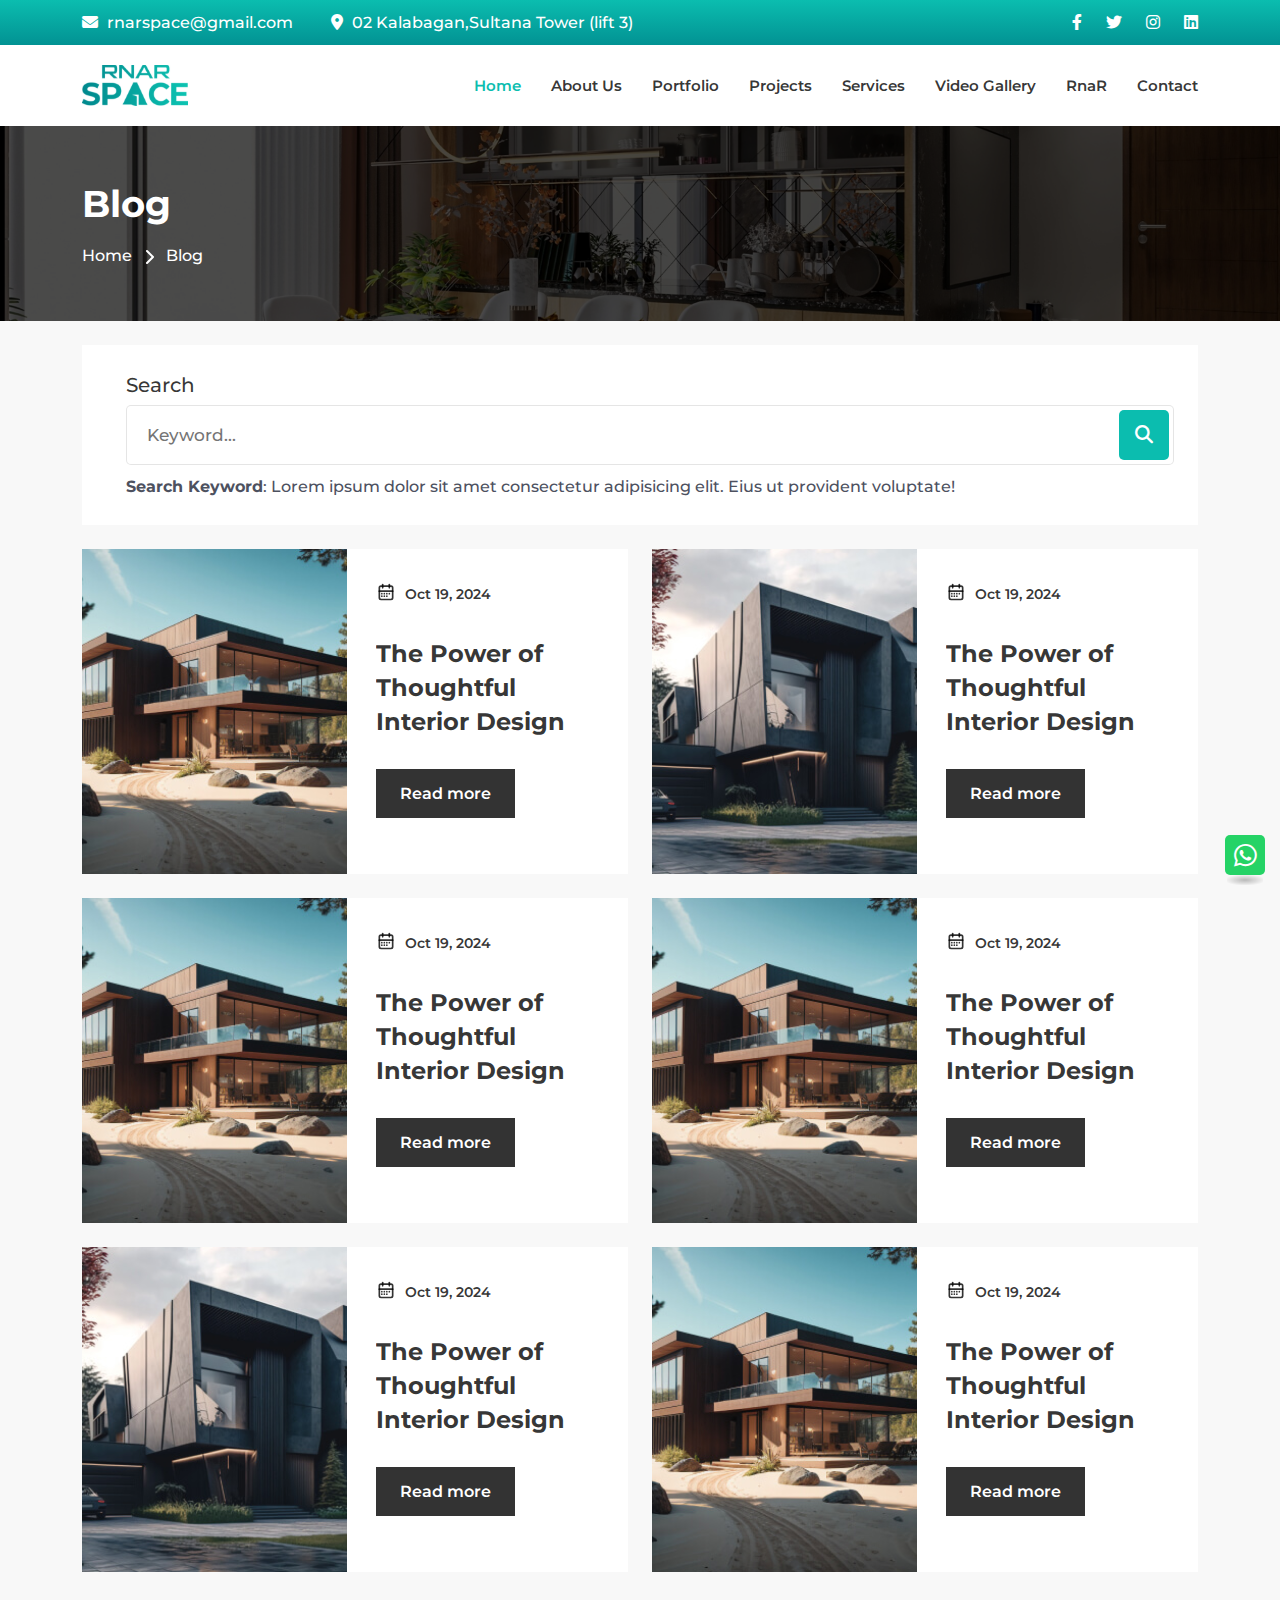
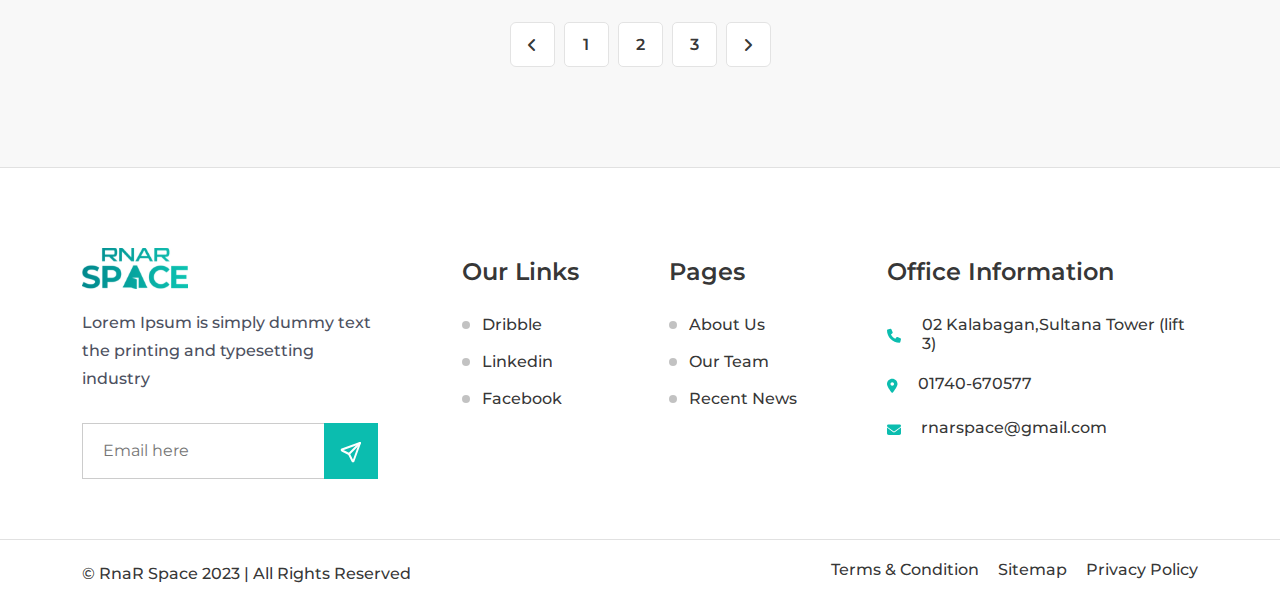
<file: search.html>
<!DOCTYPE html>
<html lang="en">

<head>
  <meta charset="UTF-8">
  <meta http-equiv="X-UA-Compatible" content="IE=edge">
  <title>RnaR Space</title>
  <meta name="viewport" content="width=device-width, initial-scale=1.0, minimum-scale=1.0">
  <meta name="description" content="RnaR Space">
  <link rel="shortcut icon" href="images/Fevicon.png" type="image/x-icon">
  <!--all css link -->
  <link rel="stylesheet" href="css/bootstrap.min.css">
  <link rel="stylesheet" href="fontawsome/css/all.min.css">
  <link rel="stylesheet" href="fontawsome/css/fontawesome.min.css">
  <link rel="stylesheet" href="css/slick.css">
  <link rel="stylesheet" href="css/odometer.css">
  <link rel="stylesheet" href="css/magnific-popup.css">
  <link rel="stylesheet" href="css/animate.min.css">
  <link rel="stylesheet" href="css/style.css">
  <link rel="stylesheet" href="css/responsive.css">
</head>


<body>

  <!-- header area start -->
  <section class="top_header_area d-none d-sm-block">
    <div class="container">
      <div class="row">
        <div class="col-xl-8">
          <div class="info">
            <ul class="list-inline justify-content-center justify-content-xl-start">
              <li class="list-inline-item">
                <a href="mailto: 01711111111"><i class="fas fa-envelope"></i> rnarspace@gmail.com</a>
              </li>
              <li class="list-inline-item">
                <span><i class="fa fa-map-marker-alt"></i> 02 Kalabagan,Sultana Tower (lift 3)</span>
              </li>
            </ul>
          </div>
        </div>
        <div class="col-xl-4 d-none d-xl-block">
          <div class="social">
            <ul class="list-unstyled">
              <li><a href="#"><i class="fab fa-facebook-f"></i></a></li>
              <li><a href="#"><i class="fab fa-twitter"></i></a></li>
              <li><a href="#"><i class="fab fa-instagram"></i></a></li>
              <li><a href="#"><i class="fab fa-linkedin"></i></a></li>
            </ul>
          </div>
        </div>
      </div>
    </div>
  </section>
  <div id="header-fixed-height"></div>
  <header class="header_area" id="sticky-header">
    <nav class="navbar navbar-expand-lg d-none d-xl-block">
      <div class="container">
        <a class="navbar-brand" href="index.html">
          <img src="images/logo.svg" alt="logo">
        </a>
        <button class="navbar-toggler" type="button" data-bs-toggle="collapse" data-bs-target="#navbarScroll"
          aria-controls="navbarScroll" aria-expanded="false" aria-label="Toggle navigation">
          <span class="navbar-toggler-icon"></span>
        </button>
        <div class="collapse navbar-collapse" id="navbarScroll">
          <ul class="navbar-nav ms-auto my-2 my-lg-0 navbar-nav-scroll" style="--bs-scroll-height: 100px;">
            <li class="nav-item">
              <a class="nav-link active" aria-current="page" href="index.html">Home</a>
            </li>
            <li class="nav-item">
              <a class="nav-link" href="about.html">About Us</a>
            </li>
            <li class="nav-item">
              <a class="nav-link" href="portfolio.html">Portfolio</a>
            </li>
            <li class="nav-item">
              <a class="nav-link" href="projects.html">Projects
                <!-- <svg xmlns="http://www.w3.org/2000/svg" width="24" height="24" viewBox="0 0 24 24" fill="none"
                  stroke="currentColor" stroke-width="2" stroke-linecap="round" stroke-linejoin="round"
                  class="icon icon-tabler icons-tabler-outline icon-tabler-chevron-down">
                  <path stroke="none" d="M0 0h24v24H0z" fill="none" />
                  <path d="M6 9l6 6l6 -6" /></svg> -->
              </a>
              <!-- <ul class="list-unstyled sub-menu">
                <li><a href="#">Residence</a></li>
                <li><a href="#">Office</a></li>
                <li><a href="#">Hotel</a></li>
                <li><a href="#">Restaurant
                    <svg xmlns="http://www.w3.org/2000/svg" width="24" height="24" viewBox="0 0 24 24" fill="none"
                      stroke="currentColor" stroke-width="2" stroke-linecap="round" stroke-linejoin="round"
                      class="icon icon-tabler icons-tabler-outline icon-tabler-chevron-down">
                      <path stroke="none" d="M0 0h24v24H0z" fill="none" />
                      <path d="M6 9l6 6l6 -6" /></svg>
                  </a>
                  <ul class="list-unstyled sub-menu">
                    <li><a href="#">Restaurant Dhaka</a></li>
                    <li><a href="#">Restaurant Gulshan</a></li>
                    <li><a href="#">Restaurant Banani</a></li>
                    <li><a href="#">Restaurant Badda</a></li>
                  </ul>
                </li>
                <li><a href="#">Showroom</a></li>
                <li><a href="#">Exterior Design</a></li>
              </ul> -->
            </li>
            <li class="nav-item">
              <a class="nav-link" href="services.html">Services</a>
            </li>
            <li class="nav-item">
              <a class="nav-link" href="video-gallery.html">Video Gallery</a>
            </li>
            <li class="nav-item">
              <a class="nav-link" href="blog.html">RnaR</a>
            </li>
            <li class="nav-item">
              <a class="nav-link" href="contact.html">Contact</a>
            </li>
          </ul>
        </div>
      </div>

    </nav>
    <!-- mobile menu start -->
    <div class="mobile-menu-area d-block d-xl-none">
      <div class="mobile-topbar">
        <div class="container">
          <div class="d-flex justify-content-between align-items-center">
            <div class="logo">
              <a href="index.html"> <img src="images/logo.svg" alt="logo">
              </a>
            </div>
            <div class="bars">
              <i class="fas fa-bars"></i>
            </div>
          </div>
        </div>
      </div>
      <div class="mobile-menu-overlay"></div>
      <div class="mobile-menu-main">
        <div class="logo">
          <a href="index.html"><img src="images/logo.svg" alt="logo">
          </a>
        </div>
        <div class="close-mobile-menu"><i class="fas fa-times"></i></div>
        <div class="menu-body">
          <div class="menu-list">
            <ul class="list-unstyled">
              <li class="sub-mobile-menu">
                <a href="#">Home</a>
              </li>
              <li class="sub-mobile-menu">
                <a href="#">About Us</a>
              </li>
              <li class="sub-mobile-menu">
                <a href="#">Portfolio</a>
              </li>
              <li class="sub-mobile-menu">
                <a href="#">Projects
                  <!-- <svg xmlns="http://www.w3.org/2000/svg" width="24" height="24" viewBox="0 0 24 24" fill="none"
                    stroke="currentColor" stroke-width="2" stroke-linecap="round" stroke-linejoin="round"
                    class="icon icon-tabler icons-tabler-outline icon-tabler-chevron-down">
                    <path stroke="none" d="M0 0h24v24H0z" fill="none" />
                    <path d="M6 9l6 6l6 -6" /></svg> -->
                </a>
                <!-- <ul class="list-unstyled sub-menu">
                  <li><a href="#">Residence</a></li>
                  <li><a href="#">Office</a></li>
                  <li><a href="#">Hotel</a></li>
                  <li><a href="#">Restaurant</a>
                  </li>
                  <li><a href="#">Showroom</a></li>
                  <li><a href="#">Exterior Design</a></li>
                </ul> -->
              </li>
              <li class="sub-mobile-menu">
                <a href="#">Services</a>
              </li>
              <li class="sub-mobile-menu">
                <a href="#">Video Gallery</a>
              </li>
              <li class="sub-mobile-menu">
                <a href="#">Blog</a>
              </li>
              <li class="sub-mobile-menu">
                <a href="#">Contact</a>
              </li>
            </ul>
          </div>
        </div>
        <div class="social-icon">
          <ul class="list-unstyled">
            <li><a href="#"><i class="fab fa-facebook-f"></i></a></li>
            <li><a href="#"><i class="fab fa-twitter"></i></a></li>
            <li><a href="#"><i class="fab fa-linkedin-in"></i></a></li>
            <li><a href="#"><i class="fab fa-instagram"></i></a></li>
          </ul>
        </div>
        <div class="info_item contact">
          <div class="title">Contact Information</div>
          <ul class="list-unstyled">
            <li>
              <div class="icon"><i class="fas fa-envelope"></i></div>
              <div class="text">
                <a href="mailto:rnarspace@gmail.com">rnarspace@gmail.com</a>
              </div>
            </li>
            <li>
              <div class="icon"><i class="fas fa-phone-alt"></i>
              </div>
              <div class="text">
                <a href="mailto:01740-670577"> 01740-670577</a>
              </div>
            </li>
            <li>
              <div class="icon"><i class="fas fa-map-marker-alt"></i>
              </div>
              <div class="text">
                <p> 02 Kalabagan,Sultana Tower (lift 3)</p>
              </div>
            </li>
          </ul>
        </div>
      </div>
    </div>
    <!-- mobile menu end -->
  </header>
  <!-- header area end -->

  <!-- main area start -->
  <main class="blog_page">
    <!-- bread crumb area start -->
    <section class="bread_crumb_area" style="background: url(images/bread-crumb.png);">
      <div class="overlay">
        <div class="container">
          <div class="text">
            <h1 class="title">Blog</h1>
            <ul class="list-unstyled">
              <li><a href="index.html">Home</a></li>
              <li>Blog</li>
            </ul>
          </div>
        </div>
      </div>
    </section>
    <!-- bread crumb area end -->
    <!-- blog area start -->
    <section class="blog_area blog_area_page pt-4">
      <div class="container">
        <div class="blog-right-sidebar bg-white mb-4">
          <div class="blog-widget bg-white">
            <div class="title-block">
              <h3 class="title fs-5 fw-medium mb-2">Search</h3>
            </div>
            <form action="#">
              <div class="input-group position-relative">
                <input type="text" placeholder="Keyword...">
                <button type="submit" class="position-absolute"><i class="fas fa-search"></i></button>
              </div>
            </form>
            <p class="mt-2"><strong>Search Keyword</strong>: Lorem ipsum dolor sit amet consectetur adipisicing elit. Eius ut provident voluptate!</p>
          </div>
        </div>
        <div class="row g-4">
          <div class="col-lg-6">
            <div class="blog_slider_item">
              <div class="image">
                <a href="blog-details.html" class="d-block w-100">
                  <img src="images/blog-img-1.png" alt="blog-img" class="img-fluid w-100">
                </a>
              </div>
              <div class="text">
                <ul class="list-unstyled">
                  <li>
                    <svg xmlns="http://www.w3.org/2000/svg" width="24" height="24" viewBox="0 0 24 24" fill="none"
                      stroke="currentColor" stroke-width="2" stroke-linecap="round" stroke-linejoin="round"
                      class="icon icon-tabler icons-tabler-outline icon-tabler-calendar-month">
                      <path stroke="none" d="M0 0h24v24H0z" fill="none" />
                      <path d="M4 7a2 2 0 0 1 2 -2h12a2 2 0 0 1 2 2v12a2 2 0 0 1 -2 2h-12a2 2 0 0 1 -2 -2v-12z" />
                      <path d="M16 3v4" />
                      <path d="M8 3v4" />
                      <path d="M4 11h16" />
                      <path d="M7 14h.013" />
                      <path d="M10.01 14h.005" />
                      <path d="M13.01 14h.005" />
                      <path d="M16.015 14h.005" />
                      <path d="M13.015 17h.005" />
                      <path d="M7.01 17h.005" />
                      <path d="M10.01 17h.005" /></svg>
                    Oct 19, 2024
                  </li>
                </ul>
                <h4 class="title">The Power of
                  Thoughtful
                  Interior Design</h4>
                <a href="#" class="common_btn">Read more</a>
              </div>
            </div>
          </div>
          <div class="col-lg-6">
            <div class="blog_slider_item">
              <div class="image">
                <a href="blog-details.html" class="d-block w-100">
                  <img src="images/blog-img-2.png" alt="blog-img" class="img-fluid w-100">
                </a>
              </div>
              <div class="text">
                <ul class="list-unstyled">
                  <li>
                    <svg xmlns="http://www.w3.org/2000/svg" width="24" height="24" viewBox="0 0 24 24" fill="none"
                      stroke="currentColor" stroke-width="2" stroke-linecap="round" stroke-linejoin="round"
                      class="icon icon-tabler icons-tabler-outline icon-tabler-calendar-month">
                      <path stroke="none" d="M0 0h24v24H0z" fill="none" />
                      <path d="M4 7a2 2 0 0 1 2 -2h12a2 2 0 0 1 2 2v12a2 2 0 0 1 -2 2h-12a2 2 0 0 1 -2 -2v-12z" />
                      <path d="M16 3v4" />
                      <path d="M8 3v4" />
                      <path d="M4 11h16" />
                      <path d="M7 14h.013" />
                      <path d="M10.01 14h.005" />
                      <path d="M13.01 14h.005" />
                      <path d="M16.015 14h.005" />
                      <path d="M13.015 17h.005" />
                      <path d="M7.01 17h.005" />
                      <path d="M10.01 17h.005" /></svg>
                    Oct 19, 2024
                  </li>
                </ul>
                <h4 class="title">The Power of
                  Thoughtful
                  Interior Design</h4>
                <a href="#" class="common_btn">Read more</a>
              </div>
            </div>
          </div>
          <div class="col-lg-6">
            <div class="blog_slider_item">
              <div class="image">
                <a href="blog-details.html" class="d-block w-100">
                  <img src="images/blog-img-1.png" alt="blog-img" class="img-fluid w-100">
                </a>
              </div>
              <div class="text">
                <ul class="list-unstyled">
                  <li>
                    <svg xmlns="http://www.w3.org/2000/svg" width="24" height="24" viewBox="0 0 24 24" fill="none"
                      stroke="currentColor" stroke-width="2" stroke-linecap="round" stroke-linejoin="round"
                      class="icon icon-tabler icons-tabler-outline icon-tabler-calendar-month">
                      <path stroke="none" d="M0 0h24v24H0z" fill="none" />
                      <path d="M4 7a2 2 0 0 1 2 -2h12a2 2 0 0 1 2 2v12a2 2 0 0 1 -2 2h-12a2 2 0 0 1 -2 -2v-12z" />
                      <path d="M16 3v4" />
                      <path d="M8 3v4" />
                      <path d="M4 11h16" />
                      <path d="M7 14h.013" />
                      <path d="M10.01 14h.005" />
                      <path d="M13.01 14h.005" />
                      <path d="M16.015 14h.005" />
                      <path d="M13.015 17h.005" />
                      <path d="M7.01 17h.005" />
                      <path d="M10.01 17h.005" /></svg>
                    Oct 19, 2024
                  </li>
                </ul>
                <h4 class="title">The Power of
                  Thoughtful
                  Interior Design</h4>
                <a href="#" class="common_btn">Read more</a>
              </div>
            </div>
          </div>
          <div class="col-lg-6">
            <div class="blog_slider_item">
              <div class="image">
                <a href="blog-details.html" class="d-block w-100">
                  <img src="images/blog-img-1.png" alt="blog-img" class="img-fluid w-100">
                </a>
              </div>
              <div class="text">
                <ul class="list-unstyled">
                  <li>
                    <svg xmlns="http://www.w3.org/2000/svg" width="24" height="24" viewBox="0 0 24 24" fill="none"
                      stroke="currentColor" stroke-width="2" stroke-linecap="round" stroke-linejoin="round"
                      class="icon icon-tabler icons-tabler-outline icon-tabler-calendar-month">
                      <path stroke="none" d="M0 0h24v24H0z" fill="none" />
                      <path d="M4 7a2 2 0 0 1 2 -2h12a2 2 0 0 1 2 2v12a2 2 0 0 1 -2 2h-12a2 2 0 0 1 -2 -2v-12z" />
                      <path d="M16 3v4" />
                      <path d="M8 3v4" />
                      <path d="M4 11h16" />
                      <path d="M7 14h.013" />
                      <path d="M10.01 14h.005" />
                      <path d="M13.01 14h.005" />
                      <path d="M16.015 14h.005" />
                      <path d="M13.015 17h.005" />
                      <path d="M7.01 17h.005" />
                      <path d="M10.01 17h.005" /></svg>
                    Oct 19, 2024
                  </li>
                </ul>
                <h4 class="title">The Power of
                  Thoughtful
                  Interior Design</h4>
                <a href="#" class="common_btn">Read more</a>
              </div>
            </div>
          </div>
          <div class="col-lg-6">
            <div class="blog_slider_item">
              <div class="image">
                <a href="blog-details.html" class="d-block w-100">
                  <img src="images/blog-img-2.png" alt="blog-img" class="img-fluid w-100">
                </a>
              </div>
              <div class="text">
                <ul class="list-unstyled">
                  <li>
                    <svg xmlns="http://www.w3.org/2000/svg" width="24" height="24" viewBox="0 0 24 24" fill="none"
                      stroke="currentColor" stroke-width="2" stroke-linecap="round" stroke-linejoin="round"
                      class="icon icon-tabler icons-tabler-outline icon-tabler-calendar-month">
                      <path stroke="none" d="M0 0h24v24H0z" fill="none" />
                      <path d="M4 7a2 2 0 0 1 2 -2h12a2 2 0 0 1 2 2v12a2 2 0 0 1 -2 2h-12a2 2 0 0 1 -2 -2v-12z" />
                      <path d="M16 3v4" />
                      <path d="M8 3v4" />
                      <path d="M4 11h16" />
                      <path d="M7 14h.013" />
                      <path d="M10.01 14h.005" />
                      <path d="M13.01 14h.005" />
                      <path d="M16.015 14h.005" />
                      <path d="M13.015 17h.005" />
                      <path d="M7.01 17h.005" />
                      <path d="M10.01 17h.005" /></svg>
                    Oct 19, 2024
                  </li>
                </ul>
                <h4 class="title">The Power of
                  Thoughtful
                  Interior Design</h4>
                <a href="#" class="common_btn">Read more</a>
              </div>
            </div>
          </div>
          <div class="col-lg-6">
            <div class="blog_slider_item">
              <div class="image">
                <a href="blog-details.html" class="d-block w-100">
                  <img src="images/blog-img-1.png" alt="blog-img" class="img-fluid w-100">
                </a>
              </div>
              <div class="text">
                <ul class="list-unstyled">
                  <li>
                    <svg xmlns="http://www.w3.org/2000/svg" width="24" height="24" viewBox="0 0 24 24" fill="none"
                      stroke="currentColor" stroke-width="2" stroke-linecap="round" stroke-linejoin="round"
                      class="icon icon-tabler icons-tabler-outline icon-tabler-calendar-month">
                      <path stroke="none" d="M0 0h24v24H0z" fill="none" />
                      <path d="M4 7a2 2 0 0 1 2 -2h12a2 2 0 0 1 2 2v12a2 2 0 0 1 -2 2h-12a2 2 0 0 1 -2 -2v-12z" />
                      <path d="M16 3v4" />
                      <path d="M8 3v4" />
                      <path d="M4 11h16" />
                      <path d="M7 14h.013" />
                      <path d="M10.01 14h.005" />
                      <path d="M13.01 14h.005" />
                      <path d="M16.015 14h.005" />
                      <path d="M13.015 17h.005" />
                      <path d="M7.01 17h.005" />
                      <path d="M10.01 17h.005" /></svg>
                    Oct 19, 2024
                  </li>
                </ul>
                <h4 class="title">The Power of
                  Thoughtful
                  Interior Design</h4>
                <a href="#" class="common_btn">Read more</a>
              </div>
            </div>
          </div>
        </div>
        <ul class="pagination custom_pagination">
          <li class="page-item"><a class="page-link" href="#"><i class="fa-solid fa-angle-left"></i></a></li>
          <li class="page-item"><a class="page-link" href="#">1</a></li>
          <li class="page-item"><a class="page-link" href="#">2</a></li>
          <li class="page-item"><a class="page-link" href="#">3</a></li>
          <li class="page-item"><a class="page-link" href="#"><i class="fa-solid fa-angle-right"></i></a></li>
        </ul>
      </div>
    </section>
    <!-- blog area end -->
  </main>
  <!-- main area end -->
  <!-- footer area start -->
  <a target="_blank" href="https://wa.me/+8801740008006" class="whatsapp_icon">
    <i class="fab fa-whatsapp"></i>
  </a>
  <button class="scroll-to-top">
    <i class="fa-solid fa-arrow-up"></i>
  </button>

  <footer class="footer_area">
    <div class="container">
      <div class="row g-4">
        <div class="col-lg-4">
          <div class="footer_widget footer_cols_1">
            <div class="footer_logo">
              <a href="index.html">
                <img src="images/logo.svg" alt="logo">
              </a>
            </div>
            <div class="footer_text">
              <p>Lorem Ipsum is simply dummy text the printing and typesetting industry</p>
            </div>
            <div class="footer_input_box">
              <form action="#">
                <input type="email" placeholder="Email here">
                <button type="submit"><svg xmlns="http://www.w3.org/2000/svg" width="24" height="24" viewBox="0 0 24 24"
                    fill="none" stroke="currentColor" stroke-width="2" stroke-linecap="round" stroke-linejoin="round"
                    class="icon icon-tabler icons-tabler-outline icon-tabler-send">
                    <path stroke="none" d="M0 0h24v24H0z" fill="none" />
                    <path d="M10 14l11 -11" />
                    <path d="M21 3l-6.5 18a.55 .55 0 0 1 -1 0l-3.5 -7l-7 -3.5a.55 .55 0 0 1 0 -1l18 -6.5" />
                  </svg></button>
              </form>
            </div>
          </div>
        </div>
        <div class="col-lg-2 col-md-4">
          <div class="footer_widget footer_cols_2">
            <h4 class="footer_title">Our Links</h4>
            <div class="footer_list">
              <ul>
                <li><a href="#">Dribble</a></li>
                <li><a href="#">Linkedin</a></li>
                <li><a href="#">Facebook</a></li>
              </ul>
            </div>
          </div>
        </div>
        <div class="col-lg-2 col-md-3">
          <div class="footer_widget footer_cols_3">
            <h4 class="footer_title">Pages</h4>
            <div class="footer_list">
              <ul>
                <li><a href="#">About Us</a></li>
                <li><a href="#">Our Team</a></li>
                <li><a href="#">Recent News</a></li>
              </ul>
            </div>
          </div>
        </div>
        <div class="col-lg-4 footer_cols_4 col-md-5">
          <div class="footer_widget">
            <div class="footer_contact_box">
              <h4 class="footer_title">Office Information</h4>
              <div class="tp-footer-contact">
                <ul class="list-unstyled">
                  <li>
                    <span>
                      <svg width="15" height="15" viewBox="0 0 15 15" fill="none" xmlns="http://www.w3.org/2000/svg">
                        <path
                          d="M13.9727 11.332L13.3164 14.0938C13.2344 14.5039 12.9062 14.7773 12.4961 14.7773C5.60547 14.75 0 9.14453 0 2.25391C0 1.84375 0.246094 1.51562 0.65625 1.43359L3.41797 0.777344C3.80078 0.695312 4.21094 0.914062 4.375 1.26953L5.66016 4.25C5.79688 4.60547 5.71484 5.01562 5.41406 5.23438L3.9375 6.4375C4.86719 8.32422 6.39844 9.85547 8.3125 10.7852L9.51562 9.30859C9.73438 9.03516 10.1445 8.92578 10.5 9.0625L13.4805 10.3477C13.8359 10.5391 14.0547 10.9492 13.9727 11.332Z"
                          fill="currentcolor"></path>
                      </svg>
                    </span>
                    02 Kalabagan,Sultana Tower (lift 3)
                  </li>
                  <li>
                    <span>
                      <svg width="11" height="15" viewBox="0 0 11 15" fill="none" xmlns="http://www.w3.org/2000/svg">
                        <path
                          d="M4.59375 14.4219C3.17188 12.6445 0 8.40625 0 6C0 3.10156 2.32422 0.75 5.25 0.75C8.14844 0.75 10.5 3.10156 10.5 6C10.5 8.40625 7.30078 12.6445 5.87891 14.4219C5.55078 14.832 4.92188 14.832 4.59375 14.4219ZM5.25 7.75C6.20703 7.75 7 6.98438 7 6C7 5.04297 6.20703 4.25 5.25 4.25C4.26562 4.25 3.5 5.04297 3.5 6C3.5 6.98438 4.26562 7.75 5.25 7.75Z"
                          fill="currentcolor"></path>
                      </svg>
                    </span>
                    <a href="tel:01740-670577">01740-670577</a>
                  </li>
                  <li>
                    <span>
                      <svg width="14" height="11" viewBox="0 0 14 11" fill="none" xmlns="http://www.w3.org/2000/svg">
                        <path
                          d="M12.6875 0.5C13.3984 0.5 14 1.10156 14 1.8125C14 2.25 13.7812 2.63281 13.4531 2.87891L7.51953 7.33594C7.19141 7.58203 6.78125 7.58203 6.45312 7.33594L0.519531 2.87891C0.191406 2.63281 0 2.25 0 1.8125C0 1.10156 0.574219 0.5 1.3125 0.5H12.6875ZM5.93359 8.04688C6.5625 8.51172 7.41016 8.51172 8.03906 8.04688L14 3.5625V9.25C14 10.2344 13.207 11 12.25 11H1.75C0.765625 11 0 10.2344 0 9.25V3.5625L5.93359 8.04688Z"
                          fill="currentcolor"></path>
                      </svg>
                    </span>
                    <a href="mailto:rnarspace@gmail.com">rnarspace@gmail.com</a>
                  </li>
                </ul>
              </div>
            </div>
          </div>
        </div>
      </div>
    </div>
    <div class="footer_btm">
      <div class="container">
        <div class="row g-1 g-lg-4">
          <div class="col-lg-5">
            <div class="text">
              <p>&copy; RnaR Space 2023 | All Rights Reserved</p>
            </div>
          </div>
          <div class="col-lg-7">
            <div class="text-end">
              <ul class="list-unstyled">
                <li><a href="#">Terms & Condition</a></li>
                <li><a href="#">Sitemap</a></li>
                <li><a href="#">Privacy Policy</a></li>
              </ul>
            </div>
          </div>
        </div>
      </div>
    </div>
  </footer>
  <!-- footer area end -->


  <!-- all js link -->
  <script src="js/jquery-3.6.0.min.js"></script>
  <script src="js/bootstrap.bundle.min.js"></script>
  <script src="js/gsap.js"></script>
  <script src="js/gsap-scroll-trigger.js"></script>
  <script src="js/gsap-split-text.js"></script>
  <script src="js/jquery.magnific-popup.min.js"></script>
  <script src="js/slick.min.js"></script>
  <script src="js/jquery.appear.js"></script>
  <script src="js/jquery.odometer.min.js"></script>
  <script src="js/isotop-activate.js"></script>
  <script src="js/isotope.pkgd.min.js"></script>
  <script src="js/script.js"></script>
</body>

</html>
</file>
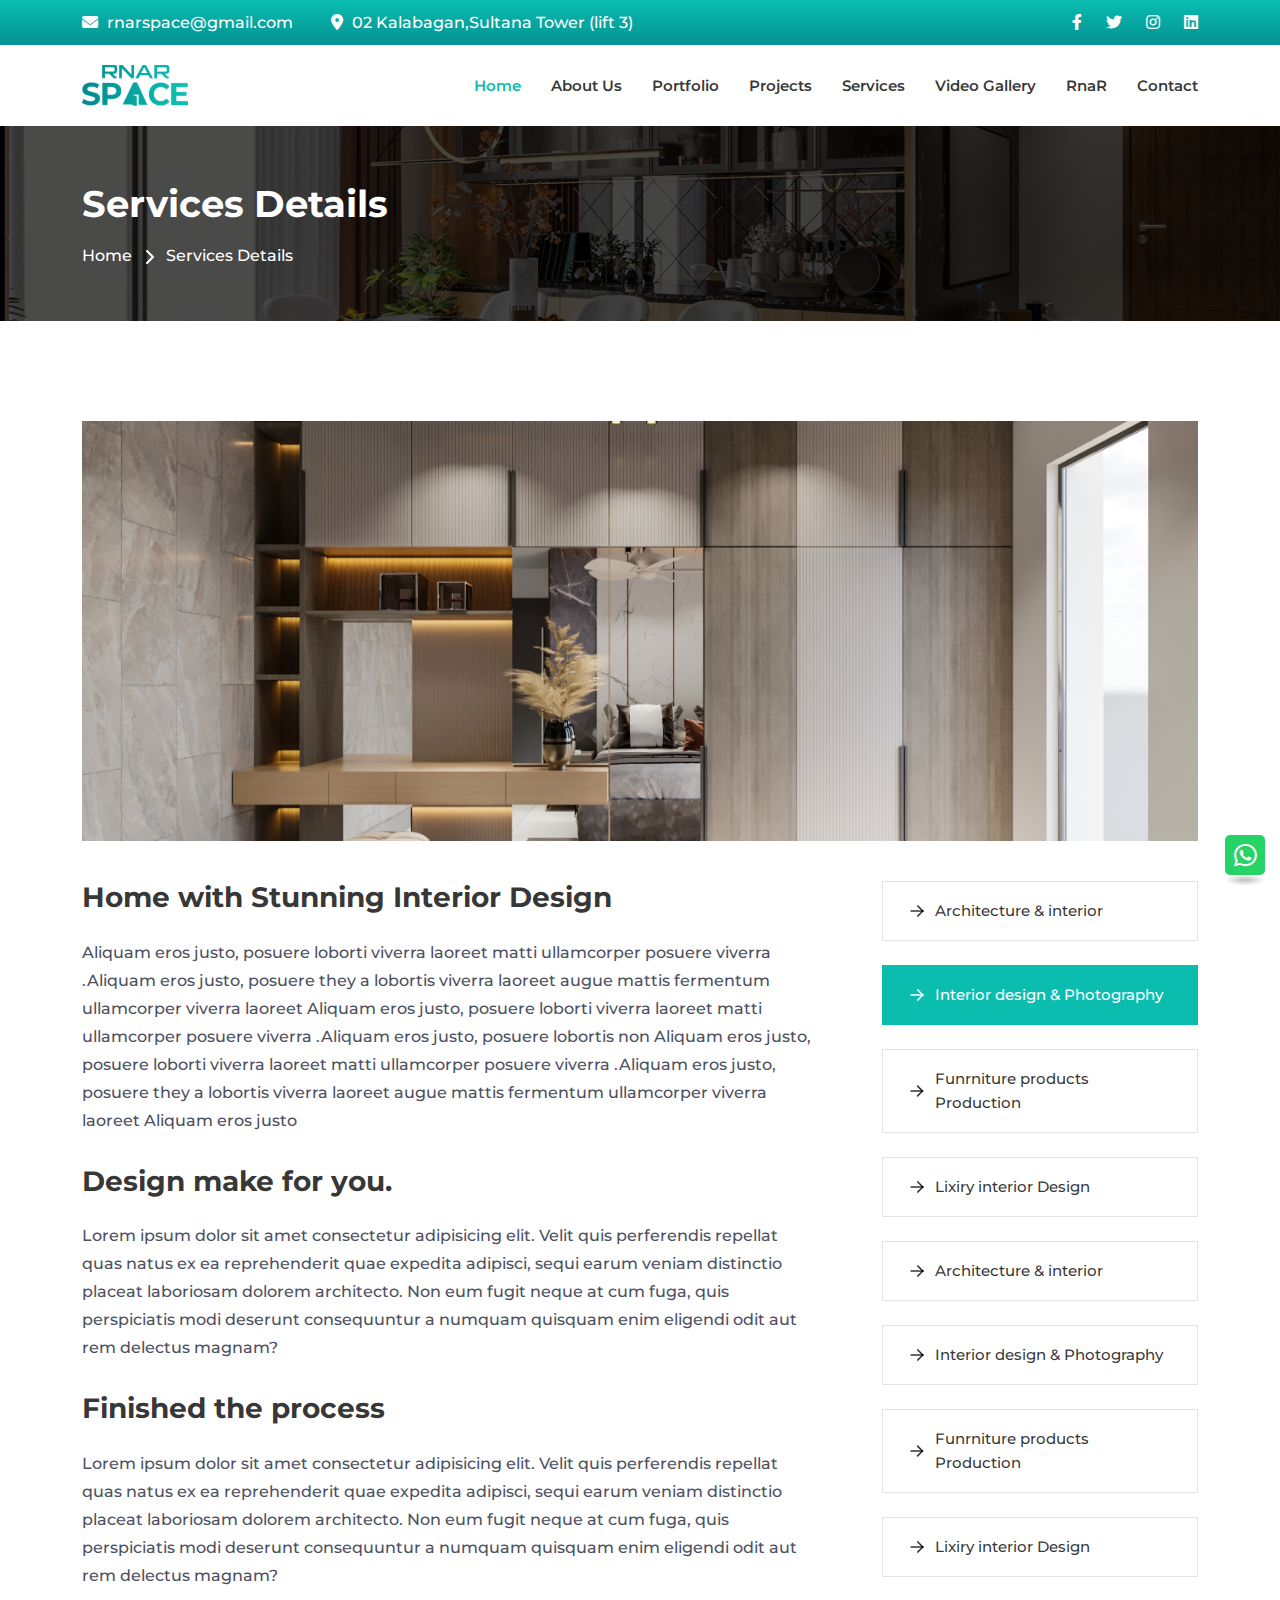
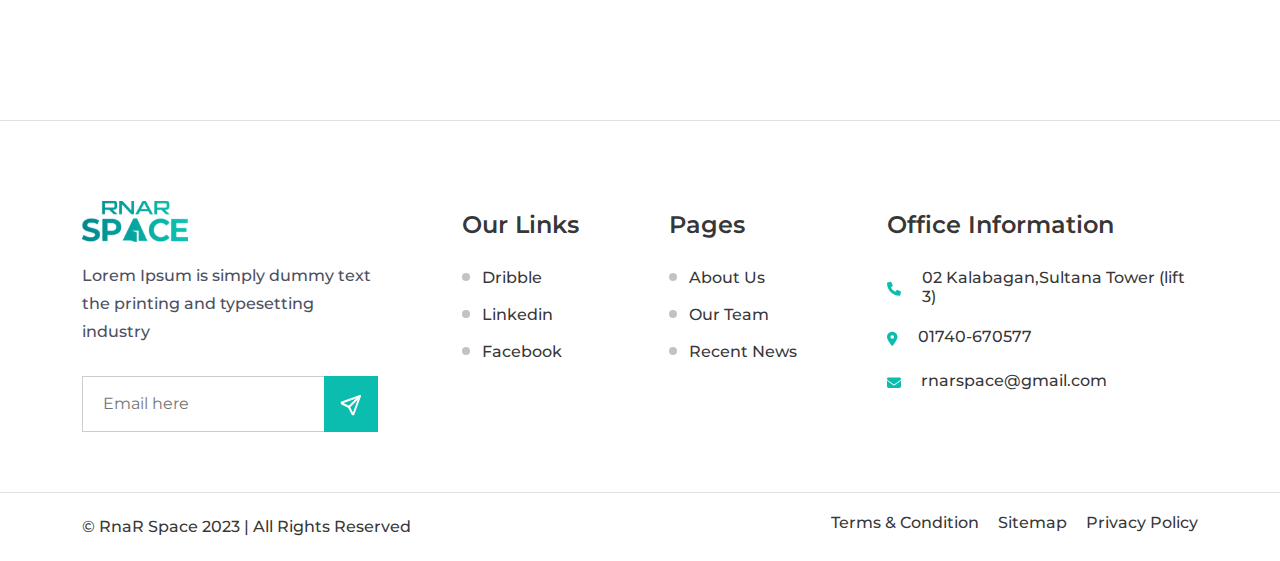
<file: service-details.html>
<!DOCTYPE html>
<html lang="en">

<head>
  <meta charset="UTF-8">
  <meta http-equiv="X-UA-Compatible" content="IE=edge">
  <title>RnaR Space</title>
  <meta name="viewport" content="width=device-width, initial-scale=1.0, minimum-scale=1.0">
  <meta name="description" content="RnaR Space">
  <link rel="shortcut icon" href="images/Fevicon.png" type="image/x-icon">
  <!--all css link -->
  <link rel="stylesheet" href="css/bootstrap.min.css">
  <link rel="stylesheet" href="fontawsome/css/all.min.css">
  <link rel="stylesheet" href="fontawsome/css/fontawesome.min.css">
  <link rel="stylesheet" href="css/slick.css">
  <link rel="stylesheet" href="css/odometer.css">
  <link rel="stylesheet" href="css/magnific-popup.css">
  <link rel="stylesheet" href="css/animate.min.css">
  <link rel="stylesheet" href="css/style.css">
  <link rel="stylesheet" href="css/responsive.css">
</head>


<body>

  <!-- header area start -->
  <section class="top_header_area d-none d-sm-block">
    <div class="container">
      <div class="row">
        <div class="col-xl-8">
          <div class="info">
            <ul class="list-inline justify-content-center justify-content-xl-start">
              <li class="list-inline-item">
                <a href="mailto: 01711111111"><i class="fas fa-envelope"></i> rnarspace@gmail.com</a>
              </li>
              <li class="list-inline-item">
                <span><i class="fa fa-map-marker-alt"></i> 02 Kalabagan,Sultana Tower (lift 3)</span>
              </li>
            </ul>
          </div>
        </div>
        <div class="col-xl-4 d-none d-xl-block">
          <div class="social">
            <ul class="list-unstyled">
              <li><a href="#"><i class="fab fa-facebook-f"></i></a></li>
              <li><a href="#"><i class="fab fa-twitter"></i></a></li>
              <li><a href="#"><i class="fab fa-instagram"></i></a></li>
              <li><a href="#"><i class="fab fa-linkedin"></i></a></li>
            </ul>
          </div>
        </div>
      </div>
    </div>
  </section>
  <div id="header-fixed-height"></div>
  <header class="header_area" id="sticky-header">
    <nav class="navbar navbar-expand-lg d-none d-xl-block">
      <div class="container">
        <a class="navbar-brand" href="index.html">
          <img src="images/logo.svg" alt="logo">
        </a>
        <button class="navbar-toggler" type="button" data-bs-toggle="collapse" data-bs-target="#navbarScroll"
          aria-controls="navbarScroll" aria-expanded="false" aria-label="Toggle navigation">
          <span class="navbar-toggler-icon"></span>
        </button>
        <div class="collapse navbar-collapse" id="navbarScroll">
          <ul class="navbar-nav ms-auto my-2 my-lg-0 navbar-nav-scroll" style="--bs-scroll-height: 100px;">
            <li class="nav-item">
              <a class="nav-link active" aria-current="page" href="index.html">Home</a>
            </li>
            <li class="nav-item">
              <a class="nav-link" href="about.html">About Us</a>
            </li>
            <li class="nav-item">
              <a class="nav-link" href="portfolio.html">Portfolio</a>
            </li>
            <li class="nav-item">
              <a class="nav-link" href="projects.html">Projects
                <!-- <svg xmlns="http://www.w3.org/2000/svg" width="24" height="24" viewBox="0 0 24 24" fill="none"
                  stroke="currentColor" stroke-width="2" stroke-linecap="round" stroke-linejoin="round"
                  class="icon icon-tabler icons-tabler-outline icon-tabler-chevron-down">
                  <path stroke="none" d="M0 0h24v24H0z" fill="none" />
                  <path d="M6 9l6 6l6 -6" /></svg> -->
              </a>
              <!-- <ul class="list-unstyled sub-menu">
                <li><a href="#">Residence</a></li>
                <li><a href="#">Office</a></li>
                <li><a href="#">Hotel</a></li>
                <li><a href="#">Restaurant
                    <svg xmlns="http://www.w3.org/2000/svg" width="24" height="24" viewBox="0 0 24 24" fill="none"
                      stroke="currentColor" stroke-width="2" stroke-linecap="round" stroke-linejoin="round"
                      class="icon icon-tabler icons-tabler-outline icon-tabler-chevron-down">
                      <path stroke="none" d="M0 0h24v24H0z" fill="none" />
                      <path d="M6 9l6 6l6 -6" /></svg>
                  </a>
                  <ul class="list-unstyled sub-menu">
                    <li><a href="#">Restaurant Dhaka</a></li>
                    <li><a href="#">Restaurant Gulshan</a></li>
                    <li><a href="#">Restaurant Banani</a></li>
                    <li><a href="#">Restaurant Badda</a></li>
                  </ul>
                </li>
                <li><a href="#">Showroom</a></li>
                <li><a href="#">Exterior Design</a></li>
              </ul> -->
            </li>
            <li class="nav-item">
              <a class="nav-link" href="services.html">Services</a>
            </li>
            <li class="nav-item">
              <a class="nav-link" href="video-gallery.html">Video Gallery</a>
            </li>
            <li class="nav-item">
              <a class="nav-link" href="blog.html">RnaR</a>
            </li>
            <li class="nav-item">
              <a class="nav-link" href="contact.html">Contact</a>
            </li>
          </ul>
        </div>
      </div>

    </nav>
    <!-- mobile menu start -->
    <div class="mobile-menu-area d-block d-xl-none">
      <div class="mobile-topbar">
        <div class="container">
          <div class="d-flex justify-content-between align-items-center">
            <div class="logo">
              <a href="index.html"> <img src="images/logo.svg" alt="logo">
              </a>
            </div>
            <div class="bars">
              <i class="fas fa-bars"></i>
            </div>
          </div>
        </div>
      </div>
      <div class="mobile-menu-overlay"></div>
      <div class="mobile-menu-main">
        <div class="logo">
          <a href="index.html"><img src="images/logo.svg" alt="logo">
          </a>
        </div>
        <div class="close-mobile-menu"><i class="fas fa-times"></i></div>
        <div class="menu-body">
          <div class="menu-list">
            <ul class="list-unstyled">
              <li class="sub-mobile-menu">
                <a href="#">Home</a>
              </li>
              <li class="sub-mobile-menu">
                <a href="#">About Us</a>
              </li>
              <li class="sub-mobile-menu">
                <a href="#">Portfolio</a>
              </li>
              <li class="sub-mobile-menu">
                <a href="#">Projects
                  <!-- <svg xmlns="http://www.w3.org/2000/svg" width="24" height="24" viewBox="0 0 24 24" fill="none"
                    stroke="currentColor" stroke-width="2" stroke-linecap="round" stroke-linejoin="round"
                    class="icon icon-tabler icons-tabler-outline icon-tabler-chevron-down">
                    <path stroke="none" d="M0 0h24v24H0z" fill="none" />
                    <path d="M6 9l6 6l6 -6" /></svg> -->
                </a>
                <!-- <ul class="list-unstyled sub-menu">
                  <li><a href="#">Residence</a></li>
                  <li><a href="#">Office</a></li>
                  <li><a href="#">Hotel</a></li>
                  <li><a href="#">Restaurant</a>
                  </li>
                  <li><a href="#">Showroom</a></li>
                  <li><a href="#">Exterior Design</a></li>
                </ul> -->
              </li>
              <li class="sub-mobile-menu">
                <a href="#">Services</a>
              </li>
              <li class="sub-mobile-menu">
                <a href="#">Video Gallery</a>
              </li>
              <li class="sub-mobile-menu">
                <a href="#">Blog</a>
              </li>
              <li class="sub-mobile-menu">
                <a href="#">Contact</a>
              </li>
            </ul>
          </div>
        </div>
        <div class="social-icon">
          <ul class="list-unstyled">
            <li><a href="#"><i class="fab fa-facebook-f"></i></a></li>
            <li><a href="#"><i class="fab fa-twitter"></i></a></li>
            <li><a href="#"><i class="fab fa-linkedin-in"></i></a></li>
            <li><a href="#"><i class="fab fa-instagram"></i></a></li>
          </ul>
        </div>
        <div class="info_item contact">
          <div class="title">Contact Information</div>
          <ul class="list-unstyled">
            <li>
              <div class="icon"><i class="fas fa-envelope"></i></div>
              <div class="text">
                <a href="mailto:rnarspace@gmail.com">rnarspace@gmail.com</a>
              </div>
            </li>
            <li>
              <div class="icon"><i class="fas fa-phone-alt"></i>
              </div>
              <div class="text">
                <a href="mailto:01740-670577"> 01740-670577</a>
              </div>
            </li>
            <li>
              <div class="icon"><i class="fas fa-map-marker-alt"></i>
              </div>
              <div class="text">
                <p> 02 Kalabagan,Sultana Tower (lift 3)</p>
              </div>
            </li>
          </ul>
        </div>
      </div>
    </div>
    <!-- mobile menu end -->
  </header>
  <!-- header area end -->

  <!-- main area start -->
  <main>
    <!-- bread crumb area start -->
    <section class="bread_crumb_area" style="background: url(images/bread-crumb.png);">
      <div class="overlay">
        <div class="container">
          <div class="text">
            <h1 class="title">Services Details</h1>
            <ul class="list-unstyled">
              <li><a href="index.html">Home</a></li>
              <li>Services Details</li>
            </ul>
          </div>
        </div>
      </div>
    </section>
    <!-- bread crumb area end -->
    <!-- Services area start -->
    <section class="service_details_area">
      <div class="container">
        <div class="image">
          <img src="images/prj-img-1.png" alt="img" class="img-fluid w-100">
        </div>
        <div class="service_text">
          <div class="row">
            <div class="col-lg-8">
              <h4 class="title">Home with Stunning Interior Design</h4>
              <p>
                Aliquam eros justo, posuere loborti viverra laoreet matti ullamcorper posuere viverra .Aliquam eros
                justo, posuere they a lobortis viverra laoreet augue mattis fermentum ullamcorper viverra laoreet
                Aliquam eros justo, posuere loborti viverra laoreet matti ullamcorper posuere viverra .Aliquam eros
                justo, posuere lobortis non Aliquam eros justo, posuere loborti viverra laoreet matti ullamcorper
                posuere viverra .Aliquam eros justo, posuere they a lobortis viverra laoreet augue mattis fermentum
                ullamcorper viverra laoreet Aliquam eros justo
              </p>
              <h4 class="title">Design make for you.</h4>
              <p>Lorem ipsum dolor sit amet consectetur adipisicing elit. Velit quis perferendis repellat quas natus ex
                ea reprehenderit quae expedita adipisci, sequi earum veniam distinctio placeat laboriosam dolorem
                architecto. Non eum fugit neque at cum fuga, quis perspiciatis modi deserunt consequuntur a numquam
                quisquam enim eligendi odit aut rem delectus magnam?</p>
              <h4 class="title">Finished the process</h4>
              <p>Lorem ipsum dolor sit amet consectetur adipisicing elit. Velit quis perferendis repellat quas natus ex
                ea reprehenderit quae expedita adipisci, sequi earum veniam distinctio placeat laboriosam dolorem
                architecto. Non eum fugit neque at cum fuga, quis perspiciatis modi deserunt consequuntur a numquam
                quisquam enim eligendi odit aut rem delectus magnam?</p>
            </div>
            <div class="col-lg-4">
              <div class="related_service">
                <ul class="list-unstyled">
                  <li>
                    <a href="#">
                      <svg xmlns="http://www.w3.org/2000/svg" width="24" height="24" viewBox="0 0 24 24" fill="none"
                        stroke="currentColor" stroke-width="2" stroke-linecap="round" stroke-linejoin="round"
                        class="icon icon-tabler icons-tabler-outline icon-tabler-arrow-right">
                        <path stroke="none" d="M0 0h24v24H0z" fill="none" />
                        <path d="M5 12l14 0" />
                        <path d="M13 18l6 -6" />
                        <path d="M13 6l6 6" /></svg>
                      Architecture & interior
                    </a>
                  </li>
                  <li class="active">
                    <a href="#">
                      <svg xmlns="http://www.w3.org/2000/svg" width="24" height="24" viewBox="0 0 24 24" fill="none"
                        stroke="currentColor" stroke-width="2" stroke-linecap="round" stroke-linejoin="round"
                        class="icon icon-tabler icons-tabler-outline icon-tabler-arrow-right">
                        <path stroke="none" d="M0 0h24v24H0z" fill="none" />
                        <path d="M5 12l14 0" />
                        <path d="M13 18l6 -6" />
                        <path d="M13 6l6 6" /></svg>
                      Interior design & Photography
                    </a>
                  </li>
                  <li>
                    <a href="#">
                      <svg xmlns="http://www.w3.org/2000/svg" width="24" height="24" viewBox="0 0 24 24" fill="none"
                        stroke="currentColor" stroke-width="2" stroke-linecap="round" stroke-linejoin="round"
                        class="icon icon-tabler icons-tabler-outline icon-tabler-arrow-right">
                        <path stroke="none" d="M0 0h24v24H0z" fill="none" />
                        <path d="M5 12l14 0" />
                        <path d="M13 18l6 -6" />
                        <path d="M13 6l6 6" /></svg>
                      Funrniture products Production
                    </a>
                  </li>
                  <li>
                    <a href="#">
                      <svg xmlns="http://www.w3.org/2000/svg" width="24" height="24" viewBox="0 0 24 24" fill="none"
                        stroke="currentColor" stroke-width="2" stroke-linecap="round" stroke-linejoin="round"
                        class="icon icon-tabler icons-tabler-outline icon-tabler-arrow-right">
                        <path stroke="none" d="M0 0h24v24H0z" fill="none" />
                        <path d="M5 12l14 0" />
                        <path d="M13 18l6 -6" />
                        <path d="M13 6l6 6" /></svg>
                      Lixiry interior Design
                    </a>
                  </li>
                  <li>
                    <a href="#">
                      <svg xmlns="http://www.w3.org/2000/svg" width="24" height="24" viewBox="0 0 24 24" fill="none"
                        stroke="currentColor" stroke-width="2" stroke-linecap="round" stroke-linejoin="round"
                        class="icon icon-tabler icons-tabler-outline icon-tabler-arrow-right">
                        <path stroke="none" d="M0 0h24v24H0z" fill="none" />
                        <path d="M5 12l14 0" />
                        <path d="M13 18l6 -6" />
                        <path d="M13 6l6 6" /></svg>
                      Architecture & interior
                    </a>
                  </li>
                  <li>
                    <a href="#">
                      <svg xmlns="http://www.w3.org/2000/svg" width="24" height="24" viewBox="0 0 24 24" fill="none"
                        stroke="currentColor" stroke-width="2" stroke-linecap="round" stroke-linejoin="round"
                        class="icon icon-tabler icons-tabler-outline icon-tabler-arrow-right">
                        <path stroke="none" d="M0 0h24v24H0z" fill="none" />
                        <path d="M5 12l14 0" />
                        <path d="M13 18l6 -6" />
                        <path d="M13 6l6 6" /></svg>
                      Interior design & Photography
                    </a>
                  </li>
                  <li>
                    <a href="#">
                      <svg xmlns="http://www.w3.org/2000/svg" width="24" height="24" viewBox="0 0 24 24" fill="none"
                        stroke="currentColor" stroke-width="2" stroke-linecap="round" stroke-linejoin="round"
                        class="icon icon-tabler icons-tabler-outline icon-tabler-arrow-right">
                        <path stroke="none" d="M0 0h24v24H0z" fill="none" />
                        <path d="M5 12l14 0" />
                        <path d="M13 18l6 -6" />
                        <path d="M13 6l6 6" /></svg>
                      Funrniture products Production
                    </a>
                  </li>
                  <li>
                    <a href="#">
                      <svg xmlns="http://www.w3.org/2000/svg" width="24" height="24" viewBox="0 0 24 24" fill="none"
                        stroke="currentColor" stroke-width="2" stroke-linecap="round" stroke-linejoin="round"
                        class="icon icon-tabler icons-tabler-outline icon-tabler-arrow-right">
                        <path stroke="none" d="M0 0h24v24H0z" fill="none" />
                        <path d="M5 12l14 0" />
                        <path d="M13 18l6 -6" />
                        <path d="M13 6l6 6" /></svg>
                      Lixiry interior Design
                    </a>
                  </li>
                </ul>
              </div>
            </div>
          </div>
        </div>
      </div>
    </section>
    <!-- Services area end -->
  </main>
  <!-- main area end -->
  <!-- footer area start -->
  <a target="_blank" href="https://wa.me/+8801740008006" class="whatsapp_icon">
    <i class="fab fa-whatsapp"></i>
  </a>
  <button class="scroll-to-top">
    <i class="fa-solid fa-arrow-up"></i>
  </button>

  <footer class="footer_area">
    <div class="container">
      <div class="row g-4">
        <div class="col-lg-4">
          <div class="footer_widget footer_cols_1">
            <div class="footer_logo">
              <a href="index.html">
                <img src="images/logo.svg" alt="logo">
              </a>
            </div>
            <div class="footer_text">
              <p>Lorem Ipsum is simply dummy text the printing and typesetting industry</p>
            </div>
            <div class="footer_input_box">
              <form action="#">
                <input type="email" placeholder="Email here">
                <button type="submit"><svg xmlns="http://www.w3.org/2000/svg" width="24" height="24" viewBox="0 0 24 24"
                    fill="none" stroke="currentColor" stroke-width="2" stroke-linecap="round" stroke-linejoin="round"
                    class="icon icon-tabler icons-tabler-outline icon-tabler-send">
                    <path stroke="none" d="M0 0h24v24H0z" fill="none" />
                    <path d="M10 14l11 -11" />
                    <path d="M21 3l-6.5 18a.55 .55 0 0 1 -1 0l-3.5 -7l-7 -3.5a.55 .55 0 0 1 0 -1l18 -6.5" />
                  </svg></button>
              </form>
            </div>
          </div>
        </div>
        <div class="col-lg-2 col-md-4">
          <div class="footer_widget footer_cols_2">
            <h4 class="footer_title">Our Links</h4>
            <div class="footer_list">
              <ul>
                <li><a href="#">Dribble</a></li>
                <li><a href="#">Linkedin</a></li>
                <li><a href="#">Facebook</a></li>
              </ul>
            </div>
          </div>
        </div>
        <div class="col-lg-2 col-md-3">
          <div class="footer_widget footer_cols_3">
            <h4 class="footer_title">Pages</h4>
            <div class="footer_list">
              <ul>
                <li><a href="#">About Us</a></li>
                <li><a href="#">Our Team</a></li>
                <li><a href="#">Recent News</a></li>
              </ul>
            </div>
          </div>
        </div>
        <div class="col-lg-4 footer_cols_4 col-md-5">
          <div class="footer_widget">
            <div class="footer_contact_box">
              <h4 class="footer_title">Office Information</h4>
              <div class="tp-footer-contact">
                <ul class="list-unstyled">
                  <li>
                    <span>
                      <svg width="15" height="15" viewBox="0 0 15 15" fill="none" xmlns="http://www.w3.org/2000/svg">
                        <path
                          d="M13.9727 11.332L13.3164 14.0938C13.2344 14.5039 12.9062 14.7773 12.4961 14.7773C5.60547 14.75 0 9.14453 0 2.25391C0 1.84375 0.246094 1.51562 0.65625 1.43359L3.41797 0.777344C3.80078 0.695312 4.21094 0.914062 4.375 1.26953L5.66016 4.25C5.79688 4.60547 5.71484 5.01562 5.41406 5.23438L3.9375 6.4375C4.86719 8.32422 6.39844 9.85547 8.3125 10.7852L9.51562 9.30859C9.73438 9.03516 10.1445 8.92578 10.5 9.0625L13.4805 10.3477C13.8359 10.5391 14.0547 10.9492 13.9727 11.332Z"
                          fill="currentcolor"></path>
                      </svg>
                    </span>
                    02 Kalabagan,Sultana Tower (lift 3)
                  </li>
                  <li>
                    <span>
                      <svg width="11" height="15" viewBox="0 0 11 15" fill="none" xmlns="http://www.w3.org/2000/svg">
                        <path
                          d="M4.59375 14.4219C3.17188 12.6445 0 8.40625 0 6C0 3.10156 2.32422 0.75 5.25 0.75C8.14844 0.75 10.5 3.10156 10.5 6C10.5 8.40625 7.30078 12.6445 5.87891 14.4219C5.55078 14.832 4.92188 14.832 4.59375 14.4219ZM5.25 7.75C6.20703 7.75 7 6.98438 7 6C7 5.04297 6.20703 4.25 5.25 4.25C4.26562 4.25 3.5 5.04297 3.5 6C3.5 6.98438 4.26562 7.75 5.25 7.75Z"
                          fill="currentcolor"></path>
                      </svg>
                    </span>
                    <a href="tel:01740-670577">01740-670577</a>
                  </li>
                  <li>
                    <span>
                      <svg width="14" height="11" viewBox="0 0 14 11" fill="none" xmlns="http://www.w3.org/2000/svg">
                        <path
                          d="M12.6875 0.5C13.3984 0.5 14 1.10156 14 1.8125C14 2.25 13.7812 2.63281 13.4531 2.87891L7.51953 7.33594C7.19141 7.58203 6.78125 7.58203 6.45312 7.33594L0.519531 2.87891C0.191406 2.63281 0 2.25 0 1.8125C0 1.10156 0.574219 0.5 1.3125 0.5H12.6875ZM5.93359 8.04688C6.5625 8.51172 7.41016 8.51172 8.03906 8.04688L14 3.5625V9.25C14 10.2344 13.207 11 12.25 11H1.75C0.765625 11 0 10.2344 0 9.25V3.5625L5.93359 8.04688Z"
                          fill="currentcolor"></path>
                      </svg>
                    </span>
                    <a href="mailto:rnarspace@gmail.com">rnarspace@gmail.com</a>
                  </li>
                </ul>
              </div>
            </div>
          </div>
        </div>
      </div>
    </div>
    <div class="footer_btm">
      <div class="container">
        <div class="row g-1 g-lg-4">
          <div class="col-lg-5">
            <div class="text">
              <p>&copy; RnaR Space 2023 | All Rights Reserved</p>
            </div>
          </div>
          <div class="col-lg-7">
            <div class="text-end">
              <ul class="list-unstyled">
                <li><a href="#">Terms & Condition</a></li>
                <li><a href="#">Sitemap</a></li>
                <li><a href="#">Privacy Policy</a></li>
              </ul>
            </div>
          </div>
        </div>
      </div>
    </div>
  </footer>
  <!-- footer area end -->


  <!-- all js link -->
  <script src="js/jquery-3.6.0.min.js"></script>
  <script src="js/bootstrap.bundle.min.js"></script>
  <script src="js/gsap.js"></script>
  <script src="js/gsap-scroll-trigger.js"></script>
  <script src="js/gsap-split-text.js"></script>
  <script src="js/jquery.magnific-popup.min.js"></script>
  <script src="js/slick.min.js"></script>
  <script src="js/jquery.appear.js"></script>
  <script src="js/jquery.odometer.min.js"></script>
  <script src="js/isotop-activate.js"></script>
  <script src="js/isotope.pkgd.min.js"></script>
  <script src="js/script.js"></script>
</body>

</html>
</file>
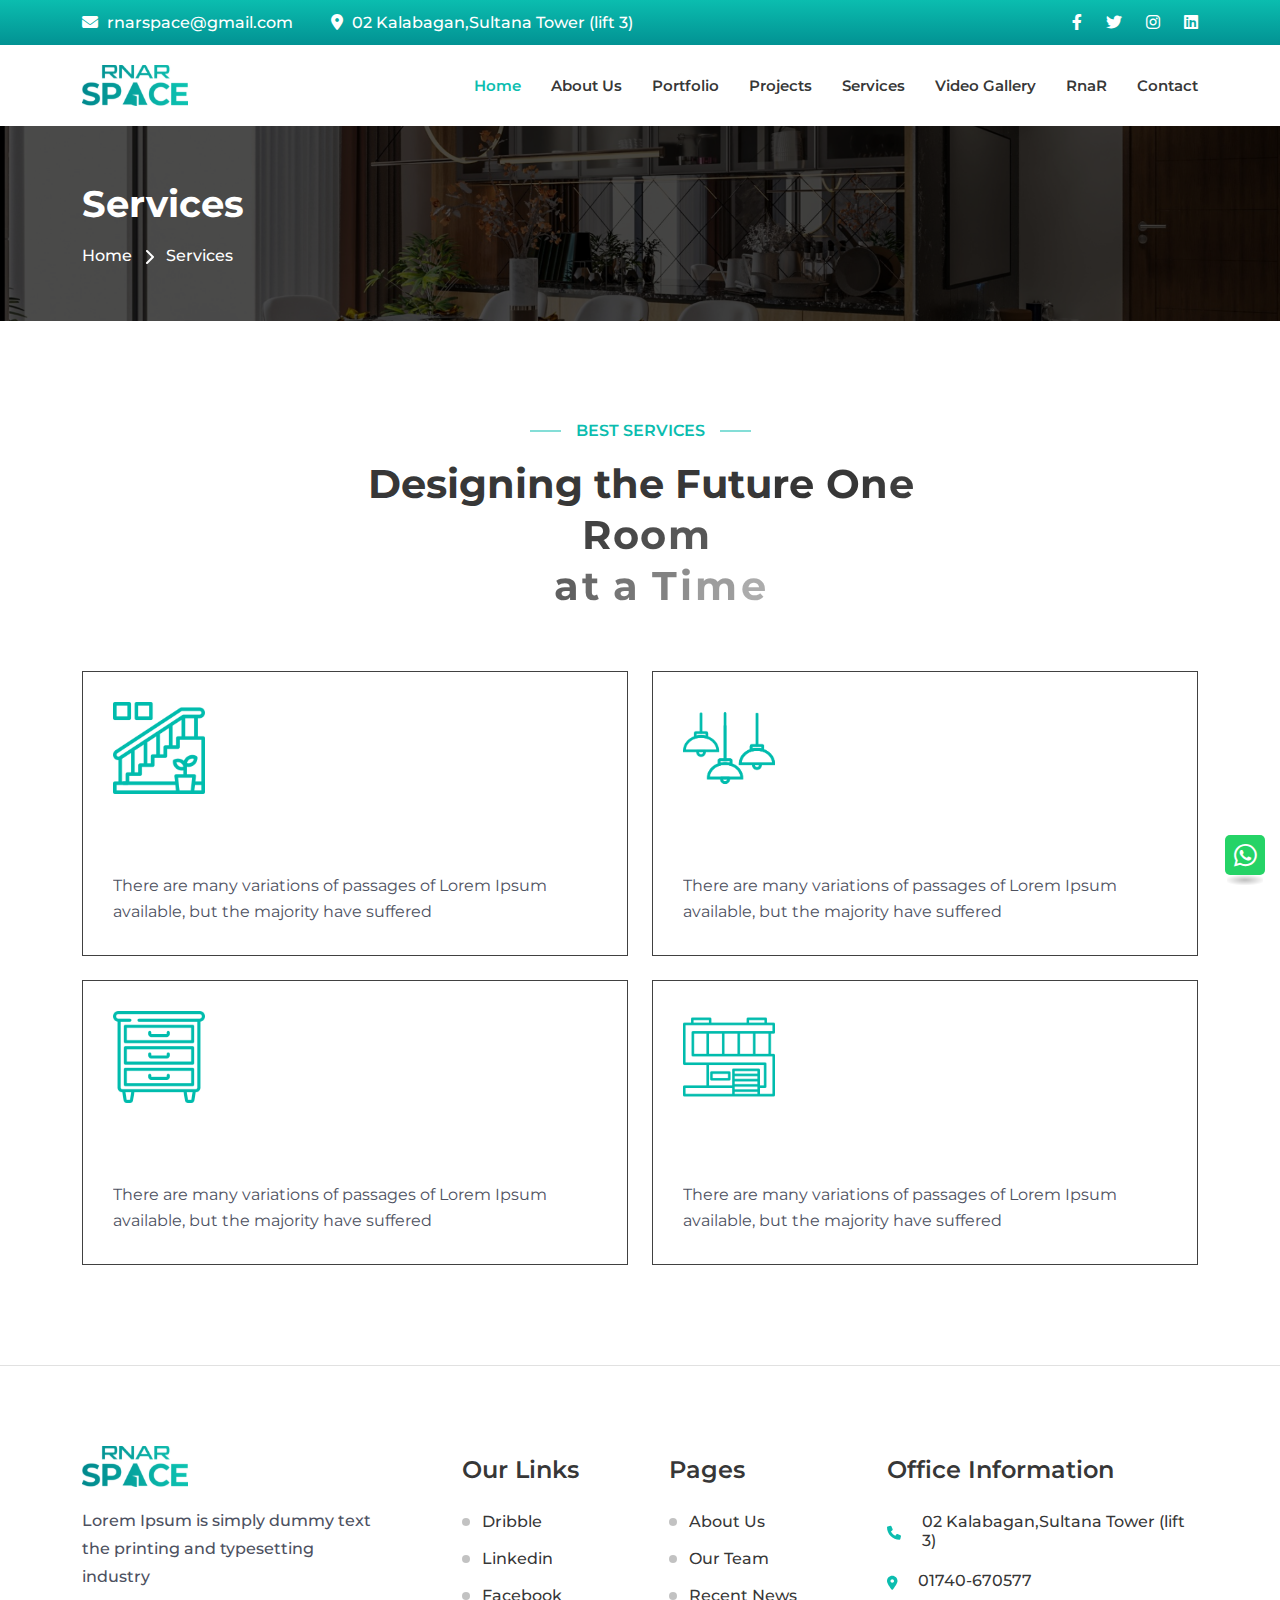
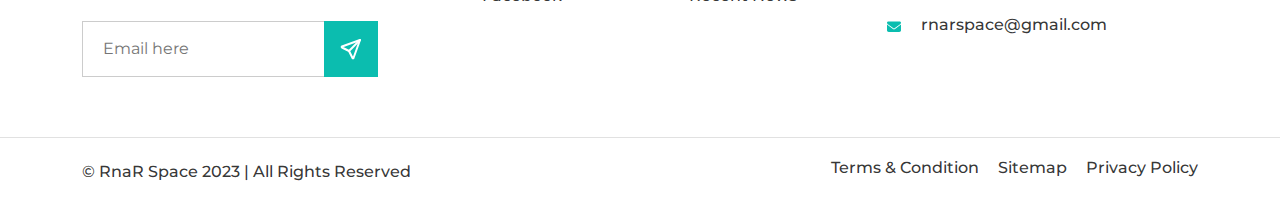
<file: services.html>
<!DOCTYPE html>
<html lang="en">

<head>
  <meta charset="UTF-8">
  <meta http-equiv="X-UA-Compatible" content="IE=edge">
  <title>RnaR Space</title>
  <meta name="viewport" content="width=device-width, initial-scale=1.0, minimum-scale=1.0">
  <meta name="description" content="RnaR Space">
  <link rel="shortcut icon" href="images/Fevicon.png" type="image/x-icon">
  <!--all css link -->
  <link rel="stylesheet" href="css/bootstrap.min.css">
  <link rel="stylesheet" href="fontawsome/css/all.min.css">
  <link rel="stylesheet" href="fontawsome/css/fontawesome.min.css">
  <link rel="stylesheet" href="css/slick.css">
  <link rel="stylesheet" href="css/odometer.css">
  <link rel="stylesheet" href="css/magnific-popup.css">
  <link rel="stylesheet" href="css/animate.min.css">
  <link rel="stylesheet" href="css/style.css">
  <link rel="stylesheet" href="css/responsive.css">
</head>


<body>

  <!-- header area start -->
  <section class="top_header_area d-none d-sm-block">
    <div class="container">
      <div class="row">
        <div class="col-xl-8">
          <div class="info">
            <ul class="list-inline justify-content-center justify-content-xl-start">
              <li class="list-inline-item">
                <a href="mailto: 01711111111"><i class="fas fa-envelope"></i> rnarspace@gmail.com</a>
              </li>
              <li class="list-inline-item">
                <span><i class="fa fa-map-marker-alt"></i> 02 Kalabagan,Sultana Tower (lift 3)</span>
              </li>
            </ul>
          </div>
        </div>
        <div class="col-xl-4 d-none d-xl-block">
          <div class="social">
            <ul class="list-unstyled">
              <li><a href="#"><i class="fab fa-facebook-f"></i></a></li>
              <li><a href="#"><i class="fab fa-twitter"></i></a></li>
              <li><a href="#"><i class="fab fa-instagram"></i></a></li>
              <li><a href="#"><i class="fab fa-linkedin"></i></a></li>
            </ul>
          </div>
        </div>
      </div>
    </div>
  </section>
  <div id="header-fixed-height"></div>
  <header class="header_area" id="sticky-header">
    <nav class="navbar navbar-expand-lg d-none d-xl-block">
      <div class="container">
        <a class="navbar-brand" href="index.html">
          <img src="images/logo.svg" alt="logo">
        </a>
        <button class="navbar-toggler" type="button" data-bs-toggle="collapse" data-bs-target="#navbarScroll"
          aria-controls="navbarScroll" aria-expanded="false" aria-label="Toggle navigation">
          <span class="navbar-toggler-icon"></span>
        </button>
        <div class="collapse navbar-collapse" id="navbarScroll">
          <ul class="navbar-nav ms-auto my-2 my-lg-0 navbar-nav-scroll" style="--bs-scroll-height: 100px;">
            <li class="nav-item">
              <a class="nav-link active" aria-current="page" href="index.html">Home</a>
            </li>
            <li class="nav-item">
              <a class="nav-link" href="about.html">About Us</a>
            </li>
            <li class="nav-item">
              <a class="nav-link" href="portfolio.html">Portfolio</a>
            </li>
            <li class="nav-item">
              <a class="nav-link" href="projects.html">Projects
                <!-- <svg xmlns="http://www.w3.org/2000/svg" width="24" height="24" viewBox="0 0 24 24" fill="none"
                  stroke="currentColor" stroke-width="2" stroke-linecap="round" stroke-linejoin="round"
                  class="icon icon-tabler icons-tabler-outline icon-tabler-chevron-down">
                  <path stroke="none" d="M0 0h24v24H0z" fill="none" />
                  <path d="M6 9l6 6l6 -6" /></svg> -->
              </a>
              <!-- <ul class="list-unstyled sub-menu">
                <li><a href="#">Residence</a></li>
                <li><a href="#">Office</a></li>
                <li><a href="#">Hotel</a></li>
                <li><a href="#">Restaurant
                    <svg xmlns="http://www.w3.org/2000/svg" width="24" height="24" viewBox="0 0 24 24" fill="none"
                      stroke="currentColor" stroke-width="2" stroke-linecap="round" stroke-linejoin="round"
                      class="icon icon-tabler icons-tabler-outline icon-tabler-chevron-down">
                      <path stroke="none" d="M0 0h24v24H0z" fill="none" />
                      <path d="M6 9l6 6l6 -6" /></svg>
                  </a>
                  <ul class="list-unstyled sub-menu">
                    <li><a href="#">Restaurant Dhaka</a></li>
                    <li><a href="#">Restaurant Gulshan</a></li>
                    <li><a href="#">Restaurant Banani</a></li>
                    <li><a href="#">Restaurant Badda</a></li>
                  </ul>
                </li>
                <li><a href="#">Showroom</a></li>
                <li><a href="#">Exterior Design</a></li>
              </ul> -->
            </li>
            <li class="nav-item">
              <a class="nav-link" href="services.html">Services</a>
            </li>
            <li class="nav-item">
              <a class="nav-link" href="video-gallery.html">Video Gallery</a>
            </li>
            <li class="nav-item">
              <a class="nav-link" href="blog.html">RnaR</a>
            </li>
            <li class="nav-item">
              <a class="nav-link" href="contact.html">Contact</a>
            </li>
          </ul>
        </div>
      </div>

    </nav>
    <!-- mobile menu start -->
    <div class="mobile-menu-area d-block d-xl-none">
      <div class="mobile-topbar">
        <div class="container">
          <div class="d-flex justify-content-between align-items-center">
            <div class="logo">
              <a href="index.html"> <img src="images/logo.svg" alt="logo">
              </a>
            </div>
            <div class="bars">
              <i class="fas fa-bars"></i>
            </div>
          </div>
        </div>
      </div>
      <div class="mobile-menu-overlay"></div>
      <div class="mobile-menu-main">
        <div class="logo">
          <a href="index.html"><img src="images/logo.svg" alt="logo">
          </a>
        </div>
        <div class="close-mobile-menu"><i class="fas fa-times"></i></div>
        <div class="menu-body">
          <div class="menu-list">
            <ul class="list-unstyled">
              <li class="sub-mobile-menu">
                <a href="#">Home</a>
              </li>
              <li class="sub-mobile-menu">
                <a href="#">About Us</a>
              </li>
              <li class="sub-mobile-menu">
                <a href="#">Portfolio</a>
              </li>
              <li class="sub-mobile-menu">
                <a href="#">Projects
                  <!-- <svg xmlns="http://www.w3.org/2000/svg" width="24" height="24" viewBox="0 0 24 24" fill="none"
                    stroke="currentColor" stroke-width="2" stroke-linecap="round" stroke-linejoin="round"
                    class="icon icon-tabler icons-tabler-outline icon-tabler-chevron-down">
                    <path stroke="none" d="M0 0h24v24H0z" fill="none" />
                    <path d="M6 9l6 6l6 -6" /></svg> -->
                </a>
                <!-- <ul class="list-unstyled sub-menu">
                  <li><a href="#">Residence</a></li>
                  <li><a href="#">Office</a></li>
                  <li><a href="#">Hotel</a></li>
                  <li><a href="#">Restaurant</a>
                  </li>
                  <li><a href="#">Showroom</a></li>
                  <li><a href="#">Exterior Design</a></li>
                </ul> -->
              </li>
              <li class="sub-mobile-menu">
                <a href="#">Services</a>
              </li>
              <li class="sub-mobile-menu">
                <a href="#">Video Gallery</a>
              </li>
              <li class="sub-mobile-menu">
                <a href="#">Blog</a>
              </li>
              <li class="sub-mobile-menu">
                <a href="#">Contact</a>
              </li>
            </ul>
          </div>
        </div>
        <div class="social-icon">
          <ul class="list-unstyled">
            <li><a href="#"><i class="fab fa-facebook-f"></i></a></li>
            <li><a href="#"><i class="fab fa-twitter"></i></a></li>
            <li><a href="#"><i class="fab fa-linkedin-in"></i></a></li>
            <li><a href="#"><i class="fab fa-instagram"></i></a></li>
          </ul>
        </div>
        <div class="info_item contact">
          <div class="title">Contact Information</div>
          <ul class="list-unstyled">
            <li>
              <div class="icon"><i class="fas fa-envelope"></i></div>
              <div class="text">
                <a href="mailto:rnarspace@gmail.com">rnarspace@gmail.com</a>
              </div>
            </li>
            <li>
              <div class="icon"><i class="fas fa-phone-alt"></i>
              </div>
              <div class="text">
                <a href="mailto:01740-670577"> 01740-670577</a>
              </div>
            </li>
            <li>
              <div class="icon"><i class="fas fa-map-marker-alt"></i>
              </div>
              <div class="text">
                <p> 02 Kalabagan,Sultana Tower (lift 3)</p>
              </div>
            </li>
          </ul>
        </div>
      </div>
    </div>
    <!-- mobile menu end -->
  </header>
  <!-- header area end -->

  <!-- main area start -->
  <main>
    <!-- bread crumb area start -->
    <section class="bread_crumb_area" style="background: url(images/bread-crumb.png);">
      <div class="overlay">
        <div class="container">
          <div class="text">
            <h1 class="title">Services</h1>
            <ul class="list-unstyled">
              <li><a href="index.html">Home</a></li>
              <li>Services</li>
            </ul>
          </div>
        </div>
      </div>
    </section>
    <!-- bread crumb area end -->
    <!-- Services area start -->
    <section class="service_area services_area_page">
      <div class="container">
        <div class="row">
          <div class="col-lg-7 mx-auto">
            <div class="section_title text-center">
              <h4 class="subtitle">Best Services</h4>
              <h3 class="title split-text right text-black">Designing the Future One
                Room at a Time</h3>
            </div>
          </div>
        </div>
        <div class="service_main">
          <div class="row g-4">
            <div class="col-lg-6">
              <a href="service-details.html" class="d-block w-100">
                <div class="service_item">
                  <div class="icon d-flex justify-content-between gap-4 align-items-start">
                    <div class="img"><img src="images/service-icon-2.svg" alt="service-icon"></div>
                    
                  </div>
                  <div class="text">
                    <h4 class="title split-text right">Architecture &
                      interior </h4>
                    <p>There are many variations of passages of Lorem Ipsum available, but the majority have suffered
                    </p>
                  </div>
                </div>
              </a>
            </div>
            <div class="col-lg-6">
              <a href="service-details.html" class="d-block w-100">
                <div class="service_item">
                  <div class="icon d-flex justify-content-between gap-4 align-items-start">
                    <div class="img"><img src="images/service-icon-1.svg" alt="service-icon"></div>
                    
                  </div>
                  <div class="text">
                    <h4 class="title split-text right">Interior design & Photography </h4>
                    <p>There are many variations of passages of Lorem Ipsum available, but the majority have suffered
                    </p>
                  </div>
                </div>
              </a>
            </div>
            <div class="col-lg-6">
              <a href="service-details.html" class="d-block w-100">
                <div class="service_item">
                  <div class="icon d-flex justify-content-between gap-4 align-items-start">
                    <div class="img"><img src="images/service-icon-3.svg" alt="service-icon"></div>
                    
                  </div>
                  <div class="text">
                    <h4 class="title split-text right">furniture products production</h4>
                    <p>There are many variations of passages of Lorem Ipsum available, but the majority have suffered
                    </p>
                  </div>
                </div>
              </a>
            </div>
            <div class="col-lg-6">
              <a href="service-details.html" class="d-block w-100">
                <div class="service_item">
                  <div class="icon d-flex justify-content-between gap-4 align-items-start">
                    <div class="img"><img src="images/service-icon-4.svg" alt="service-icon"></div>
                    
                  </div>
                  <div class="text">
                    <h4 class="title split-text right">Luxury Interior
                      Design</h4>
                    <p>There are many variations of passages of Lorem Ipsum available, but the majority have suffered
                    </p>
                  </div>
                </div>
              </a>
            </div>
          </div>
        </div>
      </div>
    </section>
    <!-- Services area end -->
  </main>
  <!-- main area end -->
  <!-- footer area start -->
  <a target="_blank" href="https://wa.me/+8801740008006" class="whatsapp_icon">
    <i class="fab fa-whatsapp"></i>
  </a>
  <button class="scroll-to-top">
    <i class="fa-solid fa-arrow-up"></i>
  </button>

  <footer class="footer_area">
    <div class="container">
      <div class="row g-4">
        <div class="col-lg-4">
          <div class="footer_widget footer_cols_1">
            <div class="footer_logo">
              <a href="index.html">
                <img src="images/logo.svg" alt="logo">
              </a>
            </div>
            <div class="footer_text">
              <p>Lorem Ipsum is simply dummy text the printing and typesetting industry</p>
            </div>
            <div class="footer_input_box">
              <form action="#">
                <input type="email" placeholder="Email here">
                <button type="submit"><svg xmlns="http://www.w3.org/2000/svg" width="24" height="24" viewBox="0 0 24 24"
                    fill="none" stroke="currentColor" stroke-width="2" stroke-linecap="round" stroke-linejoin="round"
                    class="icon icon-tabler icons-tabler-outline icon-tabler-send">
                    <path stroke="none" d="M0 0h24v24H0z" fill="none" />
                    <path d="M10 14l11 -11" />
                    <path d="M21 3l-6.5 18a.55 .55 0 0 1 -1 0l-3.5 -7l-7 -3.5a.55 .55 0 0 1 0 -1l18 -6.5" />
                  </svg></button>
              </form>
            </div>
          </div>
        </div>
        <div class="col-lg-2 col-md-4">
          <div class="footer_widget footer_cols_2">
            <h4 class="footer_title">Our Links</h4>
            <div class="footer_list">
              <ul>
                <li><a href="#">Dribble</a></li>
                <li><a href="#">Linkedin</a></li>
                <li><a href="#">Facebook</a></li>
              </ul>
            </div>
          </div>
        </div>
        <div class="col-lg-2 col-md-3">
          <div class="footer_widget footer_cols_3">
            <h4 class="footer_title">Pages</h4>
            <div class="footer_list">
              <ul>
                <li><a href="#">About Us</a></li>
                <li><a href="#">Our Team</a></li>
                <li><a href="#">Recent News</a></li>
              </ul>
            </div>
          </div>
        </div>
        <div class="col-lg-4 footer_cols_4 col-md-5">
          <div class="footer_widget">
            <div class="footer_contact_box">
              <h4 class="footer_title">Office Information</h4>
              <div class="tp-footer-contact">
                <ul class="list-unstyled">
                  <li>
                    <span>
                      <svg width="15" height="15" viewBox="0 0 15 15" fill="none" xmlns="http://www.w3.org/2000/svg">
                        <path
                          d="M13.9727 11.332L13.3164 14.0938C13.2344 14.5039 12.9062 14.7773 12.4961 14.7773C5.60547 14.75 0 9.14453 0 2.25391C0 1.84375 0.246094 1.51562 0.65625 1.43359L3.41797 0.777344C3.80078 0.695312 4.21094 0.914062 4.375 1.26953L5.66016 4.25C5.79688 4.60547 5.71484 5.01562 5.41406 5.23438L3.9375 6.4375C4.86719 8.32422 6.39844 9.85547 8.3125 10.7852L9.51562 9.30859C9.73438 9.03516 10.1445 8.92578 10.5 9.0625L13.4805 10.3477C13.8359 10.5391 14.0547 10.9492 13.9727 11.332Z"
                          fill="currentcolor"></path>
                      </svg>
                    </span>
                    02 Kalabagan,Sultana Tower (lift 3)
                  </li>
                  <li>
                    <span>
                      <svg width="11" height="15" viewBox="0 0 11 15" fill="none" xmlns="http://www.w3.org/2000/svg">
                        <path
                          d="M4.59375 14.4219C3.17188 12.6445 0 8.40625 0 6C0 3.10156 2.32422 0.75 5.25 0.75C8.14844 0.75 10.5 3.10156 10.5 6C10.5 8.40625 7.30078 12.6445 5.87891 14.4219C5.55078 14.832 4.92188 14.832 4.59375 14.4219ZM5.25 7.75C6.20703 7.75 7 6.98438 7 6C7 5.04297 6.20703 4.25 5.25 4.25C4.26562 4.25 3.5 5.04297 3.5 6C3.5 6.98438 4.26562 7.75 5.25 7.75Z"
                          fill="currentcolor"></path>
                      </svg>
                    </span>
                    <a href="tel:01740-670577">01740-670577</a>
                  </li>
                  <li>
                    <span>
                      <svg width="14" height="11" viewBox="0 0 14 11" fill="none" xmlns="http://www.w3.org/2000/svg">
                        <path
                          d="M12.6875 0.5C13.3984 0.5 14 1.10156 14 1.8125C14 2.25 13.7812 2.63281 13.4531 2.87891L7.51953 7.33594C7.19141 7.58203 6.78125 7.58203 6.45312 7.33594L0.519531 2.87891C0.191406 2.63281 0 2.25 0 1.8125C0 1.10156 0.574219 0.5 1.3125 0.5H12.6875ZM5.93359 8.04688C6.5625 8.51172 7.41016 8.51172 8.03906 8.04688L14 3.5625V9.25C14 10.2344 13.207 11 12.25 11H1.75C0.765625 11 0 10.2344 0 9.25V3.5625L5.93359 8.04688Z"
                          fill="currentcolor"></path>
                      </svg>
                    </span>
                    <a href="mailto:rnarspace@gmail.com">rnarspace@gmail.com</a>
                  </li>
                </ul>
              </div>
            </div>
          </div>
        </div>
      </div>
    </div>
    <div class="footer_btm">
      <div class="container">
        <div class="row g-1 g-lg-4">
          <div class="col-lg-5">
            <div class="text">
              <p>&copy; RnaR Space 2023 | All Rights Reserved</p>
            </div>
          </div>
          <div class="col-lg-7">
            <div class="text-end">
              <ul class="list-unstyled">
                <li><a href="#">Terms & Condition</a></li>
                <li><a href="#">Sitemap</a></li>
                <li><a href="#">Privacy Policy</a></li>
              </ul>
            </div>
          </div>
        </div>
      </div>
    </div>
  </footer>
  <!-- footer area end -->


  <!-- all js link -->
  <script src="js/jquery-3.6.0.min.js"></script>
  <script src="js/bootstrap.bundle.min.js"></script>
  <script src="js/gsap.js"></script>
  <script src="js/gsap-scroll-trigger.js"></script>
  <script src="js/gsap-split-text.js"></script>
  <script src="js/jquery.magnific-popup.min.js"></script>
  <script src="js/slick.min.js"></script>
  <script src="js/jquery.appear.js"></script>
  <script src="js/jquery.odometer.min.js"></script>
  <script src="js/isotop-activate.js"></script>
  <script src="js/isotope.pkgd.min.js"></script>
  <script src="js/script.js"></script>
</body>

</html>
</file>
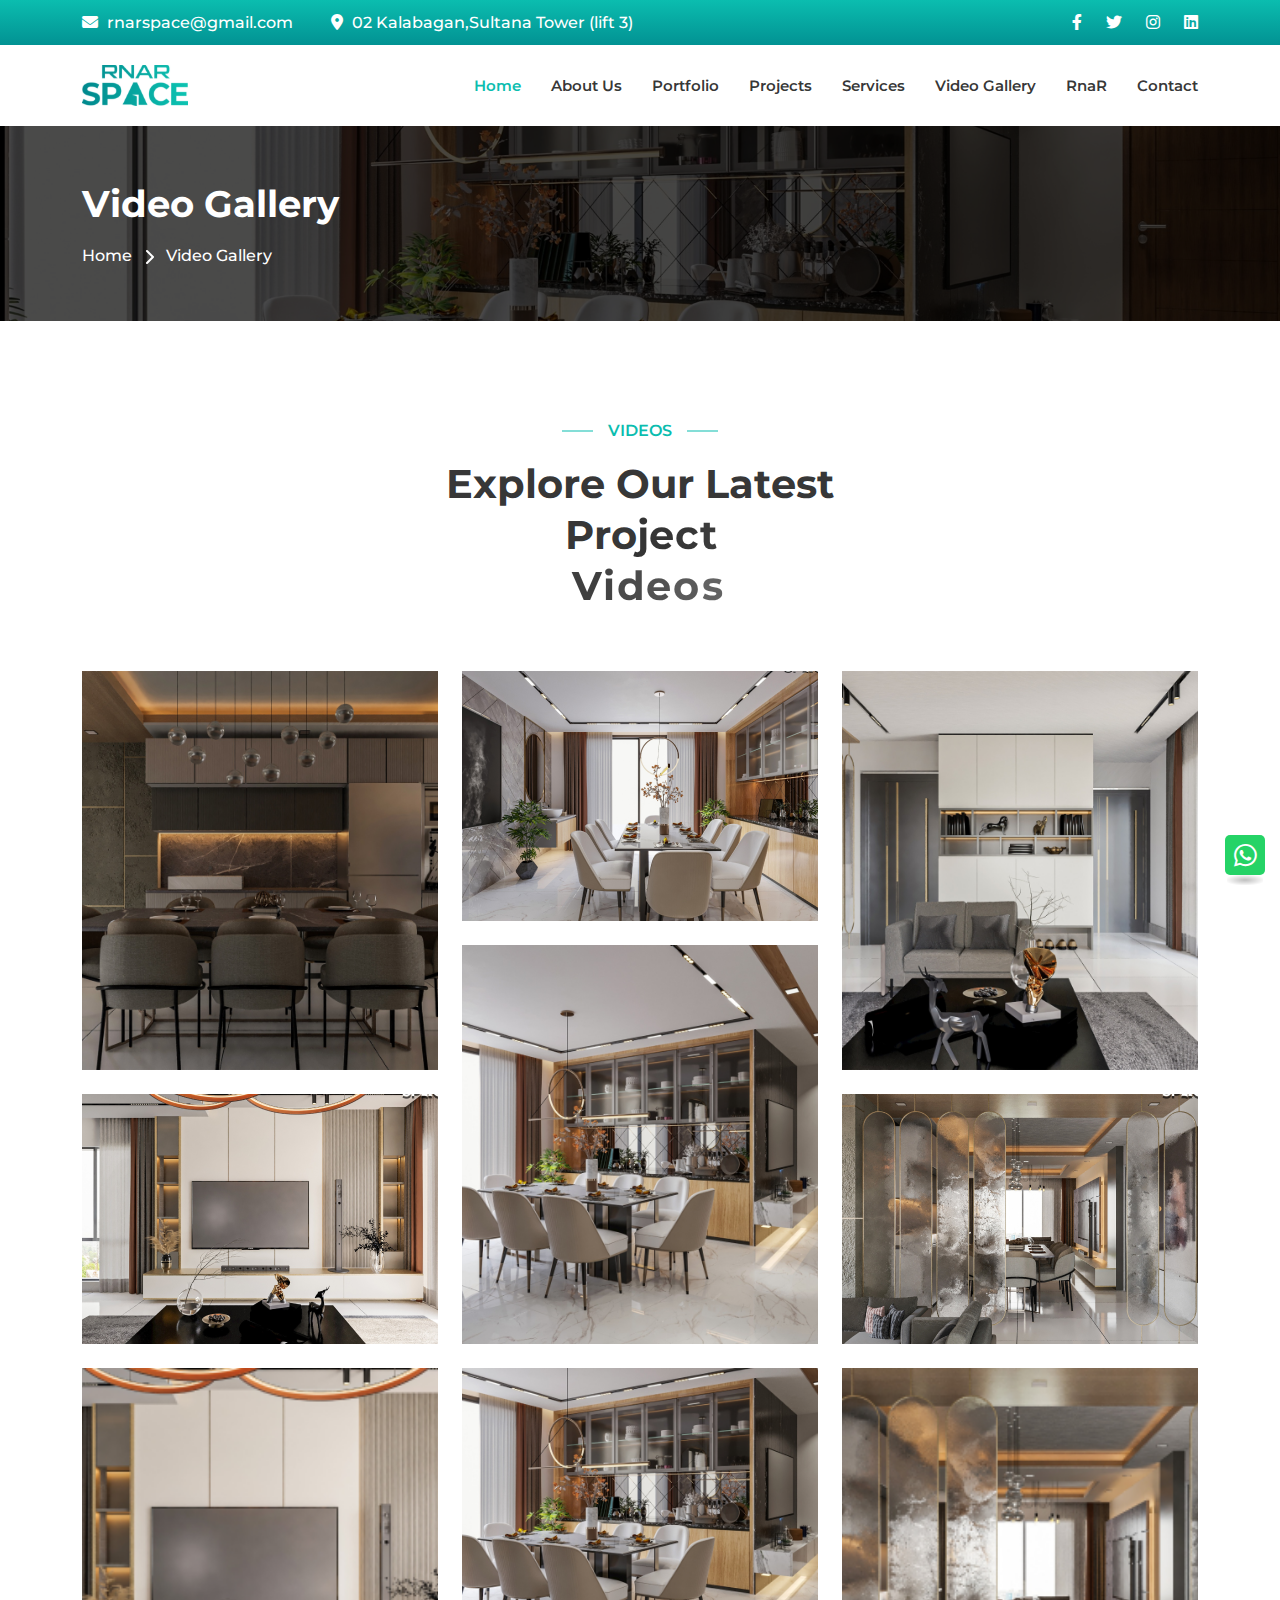
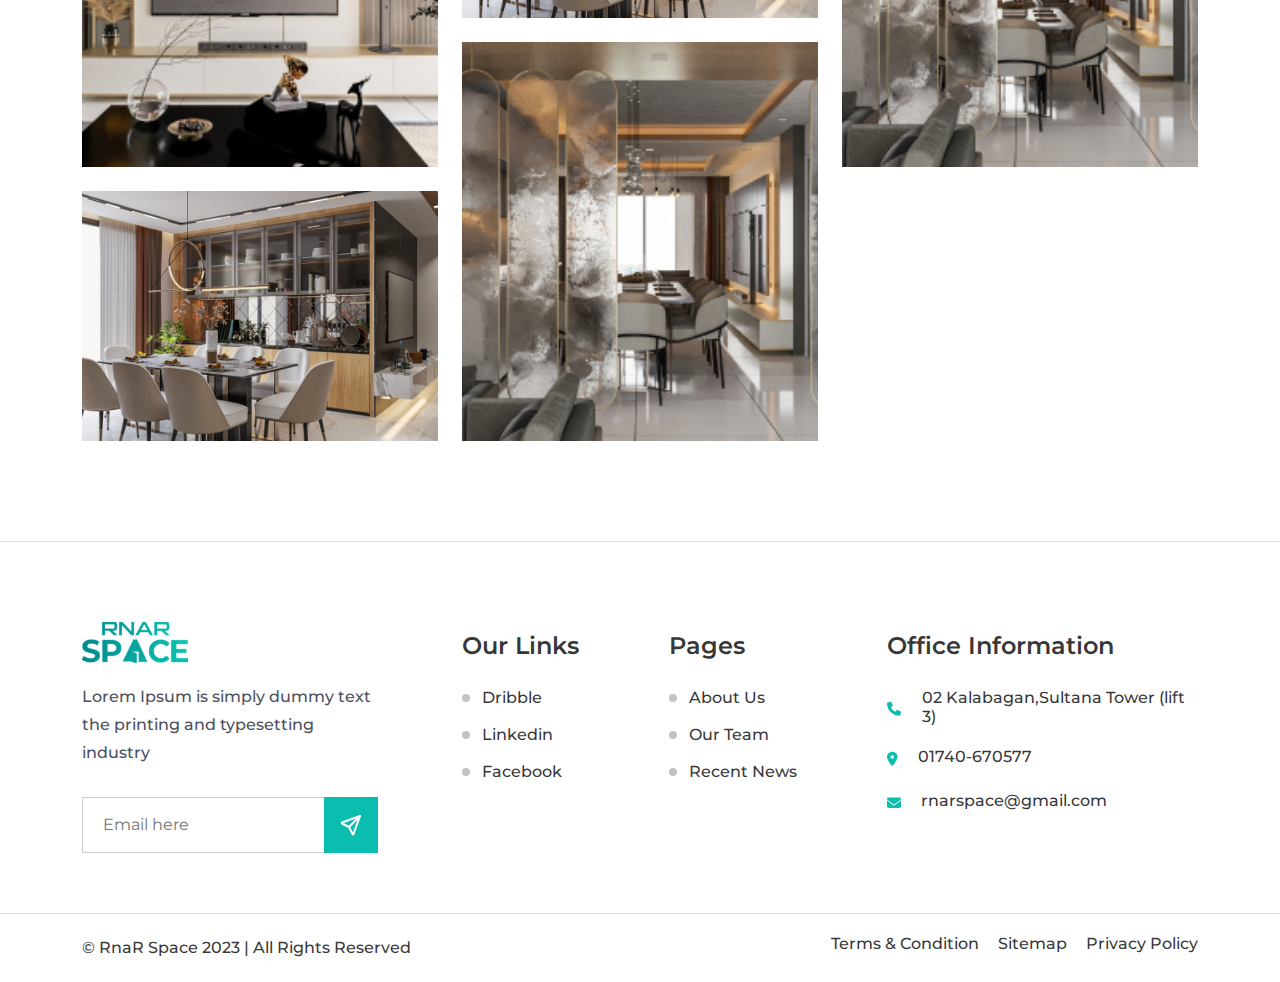
<file: video-gallery.html>
<!DOCTYPE html>
<html lang="en">

<head>
  <meta charset="UTF-8">
  <meta http-equiv="X-UA-Compatible" content="IE=edge">
  <title>RnaR Space</title>
  <meta name="viewport" content="width=device-width, initial-scale=1.0, minimum-scale=1.0">
  <meta name="description" content="RnaR Space">
  <link rel="shortcut icon" href="images/Fevicon.png" type="image/x-icon">
  <!--all css link -->
  <link rel="stylesheet" href="css/bootstrap.min.css">
  <link rel="stylesheet" href="fontawsome/css/all.min.css">
  <link rel="stylesheet" href="fontawsome/css/fontawesome.min.css">
  <link rel="stylesheet" href="css/slick.css">
  <link rel="stylesheet" href="css/odometer.css">
  <link rel="stylesheet" href="css/magnific-popup.css">
  <link rel="stylesheet" href="css/animate.min.css">
  <link rel="stylesheet" href="css/style.css">
  <link rel="stylesheet" href="css/responsive.css">
</head>


<body>

  <!-- header area start -->
  <section class="top_header_area d-none d-sm-block">
    <div class="container">
      <div class="row">
        <div class="col-xl-8">
          <div class="info">
            <ul class="list-inline justify-content-center justify-content-xl-start">
              <li class="list-inline-item">
                <a href="mailto: 01711111111"><i class="fas fa-envelope"></i> rnarspace@gmail.com</a>
              </li>
              <li class="list-inline-item">
                <span><i class="fa fa-map-marker-alt"></i> 02 Kalabagan,Sultana Tower (lift 3)</span>
              </li>
            </ul>
          </div>
        </div>
        <div class="col-xl-4 d-none d-xl-block">
          <div class="social">
            <ul class="list-unstyled">
              <li><a href="#"><i class="fab fa-facebook-f"></i></a></li>
              <li><a href="#"><i class="fab fa-twitter"></i></a></li>
              <li><a href="#"><i class="fab fa-instagram"></i></a></li>
              <li><a href="#"><i class="fab fa-linkedin"></i></a></li>
            </ul>
          </div>
        </div>
      </div>
    </div>
  </section>
  <div id="header-fixed-height"></div>
  <header class="header_area" id="sticky-header">
    <nav class="navbar navbar-expand-lg d-none d-xl-block">
      <div class="container">
        <a class="navbar-brand" href="index.html">
          <img src="images/logo.svg" alt="logo">
        </a>
        <button class="navbar-toggler" type="button" data-bs-toggle="collapse" data-bs-target="#navbarScroll"
          aria-controls="navbarScroll" aria-expanded="false" aria-label="Toggle navigation">
          <span class="navbar-toggler-icon"></span>
        </button>
        <div class="collapse navbar-collapse" id="navbarScroll">
          <ul class="navbar-nav ms-auto my-2 my-lg-0 navbar-nav-scroll" style="--bs-scroll-height: 100px;">
            <li class="nav-item">
              <a class="nav-link active" aria-current="page" href="index.html">Home</a>
            </li>
            <li class="nav-item">
              <a class="nav-link" href="about.html">About Us</a>
            </li>
            <li class="nav-item">
              <a class="nav-link" href="portfolio.html">Portfolio</a>
            </li>
            <li class="nav-item">
              <a class="nav-link" href="projects.html">Projects
                <!-- <svg xmlns="http://www.w3.org/2000/svg" width="24" height="24" viewBox="0 0 24 24" fill="none"
                  stroke="currentColor" stroke-width="2" stroke-linecap="round" stroke-linejoin="round"
                  class="icon icon-tabler icons-tabler-outline icon-tabler-chevron-down">
                  <path stroke="none" d="M0 0h24v24H0z" fill="none" />
                  <path d="M6 9l6 6l6 -6" /></svg> -->
              </a>
              <!-- <ul class="list-unstyled sub-menu">
                <li><a href="#">Residence</a></li>
                <li><a href="#">Office</a></li>
                <li><a href="#">Hotel</a></li>
                <li><a href="#">Restaurant
                    <svg xmlns="http://www.w3.org/2000/svg" width="24" height="24" viewBox="0 0 24 24" fill="none"
                      stroke="currentColor" stroke-width="2" stroke-linecap="round" stroke-linejoin="round"
                      class="icon icon-tabler icons-tabler-outline icon-tabler-chevron-down">
                      <path stroke="none" d="M0 0h24v24H0z" fill="none" />
                      <path d="M6 9l6 6l6 -6" /></svg>
                  </a>
                  <ul class="list-unstyled sub-menu">
                    <li><a href="#">Restaurant Dhaka</a></li>
                    <li><a href="#">Restaurant Gulshan</a></li>
                    <li><a href="#">Restaurant Banani</a></li>
                    <li><a href="#">Restaurant Badda</a></li>
                  </ul>
                </li>
                <li><a href="#">Showroom</a></li>
                <li><a href="#">Exterior Design</a></li>
              </ul> -->
            </li>
            <li class="nav-item">
              <a class="nav-link" href="services.html">Services</a>
            </li>
            <li class="nav-item">
              <a class="nav-link" href="video-gallery.html">Video Gallery</a>
            </li>
            <li class="nav-item">
              <a class="nav-link" href="blog.html">RnaR</a>
            </li>
            <li class="nav-item">
              <a class="nav-link" href="contact.html">Contact</a>
            </li>
          </ul>
        </div>
      </div>

    </nav>
    <!-- mobile menu start -->
    <div class="mobile-menu-area d-block d-xl-none">
      <div class="mobile-topbar">
        <div class="container">
          <div class="d-flex justify-content-between align-items-center">
            <div class="logo">
              <a href="index.html"> <img src="images/logo.svg" alt="logo">
              </a>
            </div>
            <div class="bars">
              <i class="fas fa-bars"></i>
            </div>
          </div>
        </div>
      </div>
      <div class="mobile-menu-overlay"></div>
      <div class="mobile-menu-main">
        <div class="logo">
          <a href="index.html"><img src="images/logo.svg" alt="logo">
          </a>
        </div>
        <div class="close-mobile-menu"><i class="fas fa-times"></i></div>
        <div class="menu-body">
          <div class="menu-list">
            <ul class="list-unstyled">
              <li class="sub-mobile-menu">
                <a href="#">Home</a>
              </li>
              <li class="sub-mobile-menu">
                <a href="#">About Us</a>
              </li>
              <li class="sub-mobile-menu">
                <a href="#">Portfolio</a>
              </li>
              <li class="sub-mobile-menu">
                <a href="#">Projects
                  <!-- <svg xmlns="http://www.w3.org/2000/svg" width="24" height="24" viewBox="0 0 24 24" fill="none"
                    stroke="currentColor" stroke-width="2" stroke-linecap="round" stroke-linejoin="round"
                    class="icon icon-tabler icons-tabler-outline icon-tabler-chevron-down">
                    <path stroke="none" d="M0 0h24v24H0z" fill="none" />
                    <path d="M6 9l6 6l6 -6" /></svg> -->
                </a>
                <!-- <ul class="list-unstyled sub-menu">
                  <li><a href="#">Residence</a></li>
                  <li><a href="#">Office</a></li>
                  <li><a href="#">Hotel</a></li>
                  <li><a href="#">Restaurant</a>
                  </li>
                  <li><a href="#">Showroom</a></li>
                  <li><a href="#">Exterior Design</a></li>
                </ul> -->
              </li>
              <li class="sub-mobile-menu">
                <a href="#">Services</a>
              </li>
              <li class="sub-mobile-menu">
                <a href="#">Video Gallery</a>
              </li>
              <li class="sub-mobile-menu">
                <a href="#">Blog</a>
              </li>
              <li class="sub-mobile-menu">
                <a href="#">Contact</a>
              </li>
            </ul>
          </div>
        </div>
        <div class="social-icon">
          <ul class="list-unstyled">
            <li><a href="#"><i class="fab fa-facebook-f"></i></a></li>
            <li><a href="#"><i class="fab fa-twitter"></i></a></li>
            <li><a href="#"><i class="fab fa-linkedin-in"></i></a></li>
            <li><a href="#"><i class="fab fa-instagram"></i></a></li>
          </ul>
        </div>
        <div class="info_item contact">
          <div class="title">Contact Information</div>
          <ul class="list-unstyled">
            <li>
              <div class="icon"><i class="fas fa-envelope"></i></div>
              <div class="text">
                <a href="mailto:rnarspace@gmail.com">rnarspace@gmail.com</a>
              </div>
            </li>
            <li>
              <div class="icon"><i class="fas fa-phone-alt"></i>
              </div>
              <div class="text">
                <a href="mailto:01740-670577"> 01740-670577</a>
              </div>
            </li>
            <li>
              <div class="icon"><i class="fas fa-map-marker-alt"></i>
              </div>
              <div class="text">
                <p> 02 Kalabagan,Sultana Tower (lift 3)</p>
              </div>
            </li>
          </ul>
        </div>
      </div>
    </div>
    <!-- mobile menu end -->
  </header>
  <!-- header area end -->

  <!-- main area start -->
  <main class="blog_page">
    <!-- bread crumb area start -->
    <section class="bread_crumb_area" style="background: url(images/bread-crumb.png);">
      <div class="overlay">
        <div class="container">
          <div class="text">
            <h1 class="title">Video Gallery</h1>
            <ul class="list-unstyled">
              <li><a href="index.html">Home</a></li>
              <li>Video Gallery</li>
            </ul>
          </div>
        </div>
      </div>
    </section>
    <!-- bread crumb area end -->
    <!-- videos area start -->
    <section class="videos_area video_area_page">
      <div class="container">
        <div class="row">
          <div class="col-lg-6 mx-auto">
            <div class="section_title text-center">
              <h4 class="subtitle">Videos</h4>
              <h3 class="title split-text right text-black">Explore Our Latest
                Project Videos</h3>
            </div>
          </div>
        </div>
        <div class="main">
          <div class="video_item">
            <img src="images/video-img-1.png" alt="video-img" class="img-fluid w-100">
            <div class="overlay">
              <a href="https://www.youtube.com/watch?v=PkkV1vLHUvQ" class="vidplay"><i class="fa-solid fa-play"></i></a>
            </div>
          </div>
          <div class="video_item">
            <img src="images/video-img-2.png" alt="video-img" class="img-fluid w-100">
            <div class="overlay">
              <a href="https://www.youtube.com/watch?v=PkkV1vLHUvQ" class="vidplay"><i class="fa-solid fa-play"></i></a>
            </div>
          </div>
          <div class="video_item">
            <img src="images/video-img-3.png" alt="video-img" class="img-fluid w-100">
            <div class="overlay">
              <a href="https://www.youtube.com/watch?v=PkkV1vLHUvQ" class="vidplay"><i class="fa-solid fa-play"></i></a>
            </div>
          </div>
          <div class="video_item">
            <img src="images/video-img-4.png" alt="video-img" class="img-fluid w-100">
            <div class="overlay">
              <a href="https://www.youtube.com/watch?v=PkkV1vLHUvQ" class="vidplay"><i class="fa-solid fa-play"></i></a>
            </div>
          </div>
          <div class="video_item">
            <img src="images/video-img-5.png" alt="video-img" class="img-fluid w-100">
            <div class="overlay">
              <a href="https://www.youtube.com/watch?v=PkkV1vLHUvQ" class="vidplay"><i class="fa-solid fa-play"></i></a>
            </div>
          </div>
          <div class="video_item">
            <img src="images/video-img-6.png" alt="video-img" class="img-fluid w-100">
            <div class="overlay">
              <a href="https://www.youtube.com/watch?v=PkkV1vLHUvQ" class="vidplay"><i class="fa-solid fa-play"></i></a>
            </div>
          </div>
          <div class="video_item">
            <img src="images/video-img-4.png" alt="video-img" class="img-fluid w-100">
            <div class="overlay">
              <a href="https://www.youtube.com/watch?v=PkkV1vLHUvQ" class="vidplay"><i class="fa-solid fa-play"></i></a>
            </div>
          </div>
          <div class="video_item">
            <img src="images/video-img-5.png" alt="video-img" class="img-fluid w-100">
            <div class="overlay">
              <a href="https://www.youtube.com/watch?v=PkkV1vLHUvQ" class="vidplay"><i class="fa-solid fa-play"></i></a>
            </div>
          </div>
          <div class="video_item">
            <img src="images/video-img-6.png" alt="video-img" class="img-fluid w-100">
            <div class="overlay">
              <a href="https://www.youtube.com/watch?v=PkkV1vLHUvQ" class="vidplay"><i class="fa-solid fa-play"></i></a>
            </div>
          </div>
          <div class="video_item">
            <img src="images/video-img-5.png" alt="video-img" class="img-fluid w-100">
            <div class="overlay">
              <a href="https://www.youtube.com/watch?v=PkkV1vLHUvQ" class="vidplay"><i class="fa-solid fa-play"></i></a>
            </div>
          </div>
          <div class="video_item">
            <img src="images/video-img-6.png" alt="video-img" class="img-fluid w-100">
            <div class="overlay">
              <a href="https://www.youtube.com/watch?v=PkkV1vLHUvQ" class="vidplay"><i class="fa-solid fa-play"></i></a>
            </div>
          </div>
        </div>
      </div>
    </section>
    <!-- videos area end -->
  </main>
  <!-- main area end -->
  <!-- footer area start -->
  <a target="_blank" href="https://wa.me/+8801740008006" class="whatsapp_icon">
    <i class="fab fa-whatsapp"></i>
  </a>
  <button class="scroll-to-top">
    <i class="fa-solid fa-arrow-up"></i>
  </button>

  <footer class="footer_area">
    <div class="container">
      <div class="row g-4">
        <div class="col-lg-4">
          <div class="footer_widget footer_cols_1">
            <div class="footer_logo">
              <a href="index.html">
                <img src="images/logo.svg" alt="logo">
              </a>
            </div>
            <div class="footer_text">
              <p>Lorem Ipsum is simply dummy text the printing and typesetting industry</p>
            </div>
            <div class="footer_input_box">
              <form action="#">
                <input type="email" placeholder="Email here">
                <button type="submit"><svg xmlns="http://www.w3.org/2000/svg" width="24" height="24" viewBox="0 0 24 24"
                    fill="none" stroke="currentColor" stroke-width="2" stroke-linecap="round" stroke-linejoin="round"
                    class="icon icon-tabler icons-tabler-outline icon-tabler-send">
                    <path stroke="none" d="M0 0h24v24H0z" fill="none" />
                    <path d="M10 14l11 -11" />
                    <path d="M21 3l-6.5 18a.55 .55 0 0 1 -1 0l-3.5 -7l-7 -3.5a.55 .55 0 0 1 0 -1l18 -6.5" />
                  </svg></button>
              </form>
            </div>
          </div>
        </div>
        <div class="col-lg-2 col-md-4">
          <div class="footer_widget footer_cols_2">
            <h4 class="footer_title">Our Links</h4>
            <div class="footer_list">
              <ul>
                <li><a href="#">Dribble</a></li>
                <li><a href="#">Linkedin</a></li>
                <li><a href="#">Facebook</a></li>
              </ul>
            </div>
          </div>
        </div>
        <div class="col-lg-2 col-md-3">
          <div class="footer_widget footer_cols_3">
            <h4 class="footer_title">Pages</h4>
            <div class="footer_list">
              <ul>
                <li><a href="#">About Us</a></li>
                <li><a href="#">Our Team</a></li>
                <li><a href="#">Recent News</a></li>
              </ul>
            </div>
          </div>
        </div>
        <div class="col-lg-4 footer_cols_4 col-md-5">
          <div class="footer_widget">
            <div class="footer_contact_box">
              <h4 class="footer_title">Office Information</h4>
              <div class="tp-footer-contact">
                <ul class="list-unstyled">
                  <li>
                    <span>
                      <svg width="15" height="15" viewBox="0 0 15 15" fill="none" xmlns="http://www.w3.org/2000/svg">
                        <path
                          d="M13.9727 11.332L13.3164 14.0938C13.2344 14.5039 12.9062 14.7773 12.4961 14.7773C5.60547 14.75 0 9.14453 0 2.25391C0 1.84375 0.246094 1.51562 0.65625 1.43359L3.41797 0.777344C3.80078 0.695312 4.21094 0.914062 4.375 1.26953L5.66016 4.25C5.79688 4.60547 5.71484 5.01562 5.41406 5.23438L3.9375 6.4375C4.86719 8.32422 6.39844 9.85547 8.3125 10.7852L9.51562 9.30859C9.73438 9.03516 10.1445 8.92578 10.5 9.0625L13.4805 10.3477C13.8359 10.5391 14.0547 10.9492 13.9727 11.332Z"
                          fill="currentcolor"></path>
                      </svg>
                    </span>
                    02 Kalabagan,Sultana Tower (lift 3)
                  </li>
                  <li>
                    <span>
                      <svg width="11" height="15" viewBox="0 0 11 15" fill="none" xmlns="http://www.w3.org/2000/svg">
                        <path
                          d="M4.59375 14.4219C3.17188 12.6445 0 8.40625 0 6C0 3.10156 2.32422 0.75 5.25 0.75C8.14844 0.75 10.5 3.10156 10.5 6C10.5 8.40625 7.30078 12.6445 5.87891 14.4219C5.55078 14.832 4.92188 14.832 4.59375 14.4219ZM5.25 7.75C6.20703 7.75 7 6.98438 7 6C7 5.04297 6.20703 4.25 5.25 4.25C4.26562 4.25 3.5 5.04297 3.5 6C3.5 6.98438 4.26562 7.75 5.25 7.75Z"
                          fill="currentcolor"></path>
                      </svg>
                    </span>
                    <a href="tel:01740-670577">01740-670577</a>
                  </li>
                  <li>
                    <span>
                      <svg width="14" height="11" viewBox="0 0 14 11" fill="none" xmlns="http://www.w3.org/2000/svg">
                        <path
                          d="M12.6875 0.5C13.3984 0.5 14 1.10156 14 1.8125C14 2.25 13.7812 2.63281 13.4531 2.87891L7.51953 7.33594C7.19141 7.58203 6.78125 7.58203 6.45312 7.33594L0.519531 2.87891C0.191406 2.63281 0 2.25 0 1.8125C0 1.10156 0.574219 0.5 1.3125 0.5H12.6875ZM5.93359 8.04688C6.5625 8.51172 7.41016 8.51172 8.03906 8.04688L14 3.5625V9.25C14 10.2344 13.207 11 12.25 11H1.75C0.765625 11 0 10.2344 0 9.25V3.5625L5.93359 8.04688Z"
                          fill="currentcolor"></path>
                      </svg>
                    </span>
                    <a href="mailto:rnarspace@gmail.com">rnarspace@gmail.com</a>
                  </li>
                </ul>
              </div>
            </div>
          </div>
        </div>
      </div>
    </div>
    <div class="footer_btm">
      <div class="container">
        <div class="row g-1 g-lg-4">
          <div class="col-lg-5">
            <div class="text">
              <p>&copy; RnaR Space 2023 | All Rights Reserved</p>
            </div>
          </div>
          <div class="col-lg-7">
            <div class="text-end">
              <ul class="list-unstyled">
                <li><a href="#">Terms & Condition</a></li>
                <li><a href="#">Sitemap</a></li>
                <li><a href="#">Privacy Policy</a></li>
              </ul>
            </div>
          </div>
        </div>
      </div>
    </div>
  </footer>
  <!-- footer area end -->


  <!-- all js link -->
  <script src="js/jquery-3.6.0.min.js"></script>
  <script src="js/bootstrap.bundle.min.js"></script>
  <script src="js/gsap.js"></script>
  <script src="js/gsap-scroll-trigger.js"></script>
  <script src="js/gsap-split-text.js"></script>
  <script src="js/jquery.magnific-popup.min.js"></script>
  <script src="js/slick.min.js"></script>
  <script src="js/jquery.appear.js"></script>
  <script src="js/jquery.odometer.min.js"></script>
  <script src="js/isotop-activate.js"></script>
  <script src="js/isotope.pkgd.min.js"></script>
  <script src="js/script.js"></script>
</body>

</html>
</file>
<file: css/odometer.css>
.odometer.odometer-auto-theme, .odometer.odometer-theme-default {
  display: inline-block;
  vertical-align: middle;
  *vertical-align: auto;
  *zoom: 1;
  *display: inline;
  position: relative;
}
.odometer.odometer-auto-theme .odometer-digit, .odometer.odometer-theme-default .odometer-digit {
  display: inline-block;
  vertical-align: middle;
  *vertical-align: auto;
  *zoom: 1;
  *display: inline;
  position: relative;
}
.odometer.odometer-auto-theme .odometer-digit .odometer-digit-spacer, .odometer.odometer-theme-default .odometer-digit .odometer-digit-spacer {
  display: inline-block;
  vertical-align: middle;
  *vertical-align: auto;
  *zoom: 1;
  *display: inline;
  visibility: hidden;
}
.odometer.odometer-auto-theme .odometer-digit .odometer-digit-inner, .odometer.odometer-theme-default .odometer-digit .odometer-digit-inner {
  text-align: left;
  display: block;
  position: absolute;
  top: 0;
  left: 0;
  right: 0;
  bottom: 0;
  overflow: hidden;
}
.odometer.odometer-auto-theme .odometer-digit .odometer-ribbon, .odometer.odometer-theme-default .odometer-digit .odometer-ribbon {
  display: block;
}
.odometer.odometer-auto-theme .odometer-digit .odometer-ribbon-inner, .odometer.odometer-theme-default .odometer-digit .odometer-ribbon-inner {
  display: block;
  -webkit-backface-visibility: hidden;
  backface-visibility: hidden;
}
.odometer.odometer-auto-theme .odometer-digit .odometer-value, .odometer.odometer-theme-default .odometer-digit .odometer-value {
  display: block;
  -webkit-transform: translateZ(0);
  transform: translateZ(0);
}
.odometer.odometer-auto-theme .odometer-digit .odometer-value.odometer-last-value, .odometer.odometer-theme-default .odometer-digit .odometer-value.odometer-last-value {
  position: absolute;
}
.odometer.odometer-auto-theme.odometer-animating-up .odometer-ribbon-inner, .odometer.odometer-theme-default.odometer-animating-up .odometer-ribbon-inner {
  -webkit-transition: -webkit-transform 2s;
  -moz-transition: -moz-transform 2s;
  -ms-transition: -ms-transform 2s;
  -o-transition: -o-transform 2s;
  transition: transform 2s;
}
.odometer.odometer-auto-theme.odometer-animating-up.odometer-animating .odometer-ribbon-inner, .odometer.odometer-theme-default.odometer-animating-up.odometer-animating .odometer-ribbon-inner {
  -webkit-transform: translateY(-100%);
  -moz-transform: translateY(-100%);
  -ms-transform: translateY(-100%);
  -o-transform: translateY(-100%);
  transform: translateY(-100%);
}
.odometer.odometer-auto-theme.odometer-animating-down .odometer-ribbon-inner, .odometer.odometer-theme-default.odometer-animating-down .odometer-ribbon-inner {
  -webkit-transform: translateY(-100%);
  -moz-transform: translateY(-100%);
  -ms-transform: translateY(-100%);
  -o-transform: translateY(-100%);
  transform: translateY(-100%);
}
.odometer.odometer-auto-theme.odometer-animating-down.odometer-animating .odometer-ribbon-inner, .odometer.odometer-theme-default.odometer-animating-down.odometer-animating .odometer-ribbon-inner {
  -webkit-transition: -webkit-transform 2s;
  -moz-transition: -moz-transform 2s;
  -ms-transition: -ms-transform 2s;
  -o-transition: -o-transform 2s;
  transition: transform 2s;
  -webkit-transform: translateY(0);
  -moz-transform: translateY(0);
  -ms-transform: translateY(0);
  -o-transform: translateY(0);
  transform: translateY(0);
}
.odometer.odometer-auto-theme .odometer-value, .odometer.odometer-theme-default .odometer-value {
  text-align: center;
}
.odometer-formatting-mark {
  display: none;
}
</file>
<file: css/style.css>
@import url("https://fonts.googleapis.com/css2?family=Montserrat:ital,wght@0,100..900;1,100..900&display=swap");
* {
  margin: 0;
  padding: 0;
  box-sizing: border-box;
  outline: none;
}

h1,
h2,
h3,
h4,
h5,
h6,
p {
  margin: 0;
  padding: 0;
}

span {
  display: inline-block;
}

a {
  display: inline-block;
  text-decoration: none;
}

a:hover,
a:focus {
  text-decoration: none;
}

ul,
ol {
  margin: 0;
  padding: 0;
}

a,
button {
  transition: all 0.3s ease-out 0s;
}

body {
  overflow-x: hidden;
  font-size: 16px;
  font-weight: 500;
  color: rgba(0, 0, 0, 0.8);
  line-height: normal;
  font-family: "Montserrat", sans-serif;
}

::selection {
  background-color: #0BBDAF;
  color: #ffffff;
}

p {
  font-size: 16px;
  font-weight: 500;
  color: #4d515f;
  line-height: 28px;
}

.reveal_image {
  visibility: hidden;
  position: relative;
  width: 100%;
  height: 100%;
  overflow: hidden;
}
.reveal_image img {
  height: 100%;
  width: 100%;
  object-fit: cover;
  transform-origin: left;
}

.white {
  color: #ffffff;
}

.black {
  color: rgba(0, 0, 0, 0.8);
}

.section_title {
  margin-bottom: 60px;
}
.section_title .subtitle {
  font-size: 18px;
  font-weight: 600;
  text-transform: uppercase;
  color: #0BBDAF;
  margin-bottom: 17px;
  position: relative;
  padding: 0 46px;
  display: inline-block;
}
.section_title .subtitle::before {
  position: absolute;
  content: "";
  top: 50%;
  transform: translateY(-50%);
  left: 0;
  width: 31px;
  height: 1px;
  background-color: #0BBDAF;
}
.section_title .subtitle::after {
  position: absolute;
  content: "";
  top: 50%;
  transform: translateY(-50%);
  right: 0;
  width: 31px;
  height: 1px;
  background-color: #0BBDAF;
}
.section_title .only_after {
  padding-left: 0;
}
.section_title .only_after::before {
  display: none;
}
.section_title .title {
  font-size: 48px;
  font-weight: 700;
  color: #ffffff;
  line-height: 59px;
}

.common_btn {
  background-color: rgba(0, 0, 0, 0.8);
  color: #ffffff;
  font-size: 16px;
  font-weight: 600;
  padding: 15px 24px;
  line-height: normal;
}
.common_btn:hover {
  background-color: #0BBDAF;
}

.text-black {
  color: rgba(0, 0, 0, 0.8) !important;
}

.stroke_text {
  font-size: 117px;
  font-weight: 700;
  -webkit-text-stroke: 1px rgba(0, 0, 0, 0.1);
  color: white;
  text-transform: uppercase;
}

.reveal_text > div {
  background: linear-gradient(to right, rgba(0, 0, 0, 0.8) 50%, rgba(77, 81, 95, 0.1) 50%);
  background-size: 200% 100%;
  background-position-x: 100%;
  color: transparent;
  background-clip: text;
  -webkit-background-clip: text;
}

.reveal_text_white > div {
  background: linear-gradient(to right, #ffffff 50%, rgba(255, 255, 255, 0.1) 50%);
  background-size: 200% 100%;
  background-position-x: 100%;
  color: transparent;
  background-clip: text;
  -webkit-background-clip: text;
}

.short_p > div {
  background: linear-gradient(to right, #4d515f 50%, rgba(77, 81, 95, 0.1) 50%);
  background-size: 200% 100%;
  background-position-x: 100%;
  color: transparent;
  background-clip: text;
  -webkit-background-clip: text;
}

.mb-30 {
  margin-bottom: 40px;
}

.mt-30 {
  margin-top: 40px;
}

.mb-40 {
  margin-bottom: 40px;
}

.mt-40 {
  margin-top: 40px;
}

.mb-50 {
  margin-bottom: 50px;
}

.mt-50 {
  margin-top: 50px;
}

.mb-60 {
  margin-bottom: 60px;
}

.mt-60 {
  margin-top: 60px;
}

.mt-30 {
  margin-top: 30px;
}

.mb-30 {
  margin-bottom: 30px;
}

.line-limit-1 {
  overflow: hidden;
  display: -webkit-box;
  -webkit-line-clamp: 1 !important;
  -webkit-box-orient: vertical;
}

.line-limit-2 {
  overflow: hidden;
  display: -webkit-box;
  -webkit-line-clamp: 2 !important;
  -webkit-box-orient: vertical;
}

.line-limit-3 {
  overflow: hidden;
  display: -webkit-box;
  -webkit-line-clamp: 3 !important;
  -webkit-box-orient: vertical;
}

.line-limit-4 {
  overflow: hidden;
  display: -webkit-box;
  -webkit-line-clamp: 4 !important;
  -webkit-box-orient: vertical;
}

.line-limit-6 {
  overflow: hidden;
  display: -webkit-box;
  -webkit-line-clamp: 6 !important;
  -webkit-box-orient: vertical;
}

.line-limit-7 {
  overflow: hidden;
  display: -webkit-box;
  -webkit-line-clamp: 7 !important;
  -webkit-box-orient: vertical;
}

.line-limit-8 {
  overflow: hidden;
  display: -webkit-box;
  -webkit-line-clamp: 8 !important;
  -webkit-box-orient: vertical;
}

.line-limit-9 {
  overflow: hidden;
  display: -webkit-box;
  -webkit-line-clamp: 9 !important;
  -webkit-box-orient: vertical;
}

.line-limit-10 {
  overflow: hidden;
  display: -webkit-box;
  -webkit-line-clamp: 10 !important;
  -webkit-box-orient: vertical;
}

.poupp_modal {
  background-color: rgba(0, 0, 0, 0.7);
}
.poupp_modal .btn-close {
  --bs-btn-close-bg: none;
  top: 10px;
  right: 16px;
  opacity: 1 !important;
  z-index: 9;
}
.poupp_modal .btn-close svg {
  stroke: #ffffff;
}
.poupp_modal .modal-dialog {
  max-width: 700px;
}
.poupp_modal .modal-dialog .modal-content {
  border-radius: 15px;
}
.poupp_modal .image {
  overflow: hidden;
  border-radius: 15px;
}
.poupp_modal .image img {
  max-height: 400px;
  object-fit: cover;
  height: 100%;
  object-position: bottom;
  border-radius: 15px;
}
.poupp_modal .text {
  background: rgba(0, 0, 0, 0.3);
}
.poupp_modal .text .title {
  font-size: 36px;
  font-weight: 700;
  color: #ffffff;
}

.navbar {
  padding: 0;
}

.navbar-expand-lg .navbar-nav .nav-link {
  padding: 0;
}

.top_header_area {
  background: linear-gradient(180deg, #0BBDAF 0%, #029293 100%);
}
.top_header_area .info ul {
  display: flex;
  align-items: center;
  flex-wrap: wrap;
}
.top_header_area .info ul li {
  font-size: 16px;
  font-weight: 500;
  color: #ffffff;
  line-height: 45px;
}
.top_header_area .info ul li i {
  margin-right: 5px;
}
.top_header_area .info ul li a {
  color: #ffffff;
}
.top_header_area .info ul li + li {
  margin-left: 30px;
}
.top_header_area .social {
  text-align: right;
}
.top_header_area .social ul li {
  display: inline-block;
  margin-right: 0;
  margin-left: 20px;
}
.top_header_area .social ul li a {
  color: #ffffff;
  line-height: 45px;
}

.header_area {
  padding: 15px 0;
  position: relative;
  z-index: 999;
  background-color: #ffffff;
  width: 100%;
}
.header_area .navbar-nav .nav-item {
  position: relative;
}
.header_area .navbar-nav .nav-item .nav-link {
  font-size: 16px;
  font-weight: 600;
  color: rgba(0, 0, 0, 0.8);
  line-height: normal;
  position: relative;
  margin-left: 30px;
  line-height: 49px;
}
.header_area .navbar-nav .nav-item .nav-link svg {
  width: 18px;
  height: 18px;
  position: relative;
  top: -1px;
}
.header_area .navbar-nav .nav-item .active {
  color: #0BBDAF;
}
.header_area .navbar-nav .nav-item .sub-menu {
  position: absolute;
  top: 100%;
  left: 0;
  min-width: 230px;
  background-color: #ffffff;
  box-shadow: 0px 10px 30px 0px rgba(137, 139, 142, 0.2);
  transition: all 0.4s ease-out 0s;
  visibility: hidden;
  opacity: 0;
  margin-top: 20px;
}
.header_area .navbar-nav .nav-item .sub-menu li {
  position: relative;
}
.header_area .navbar-nav .nav-item .sub-menu li a {
  font-weight: 500;
  line-height: 20px;
  width: 100%;
  background-color: #ffffff;
  color: rgba(0, 0, 0, 0.8);
  padding: 11px 24px;
  padding-right: 16px;
  font-size: 15px;
  width: 100%;
  display: inline-flex;
  align-items: center;
}
.header_area .navbar-nav .nav-item .sub-menu li a svg {
  width: 18px;
  height: 18px;
  position: relative;
  top: -1px;
  margin-left: auto;
}
.header_area .navbar-nav .nav-item .sub-menu li a:hover {
  background-color: #0BBDAF;
  color: #ffffff;
}
.header_area .navbar-nav .nav-item .sub-menu li .sub-menu {
  left: 100%;
  top: 0;
}
.header_area .navbar-nav .nav-item .sub-menu li:hover > .sub-menu {
  margin-top: 0;
  visibility: visible;
  opacity: 1;
}
.header_area .navbar-nav .nav-item:hover > .nav-link {
  color: #0BBDAF;
}
.header_area .navbar-nav .nav-item:hover > .sub-menu {
  margin-top: 0;
  visibility: visible;
  opacity: 1;
}
.header_area .navbar-nav .action {
  margin-left: 30px;
}

.sticky-menu {
  position: fixed;
  left: 0;
  margin: auto;
  top: 0;
  width: 100%;
  animation: 700ms ease-in-out 0s normal none 1 running fadeInDown;
  border-radius: 0;
  box-shadow: 0 0 10px 0 rgba(0, 0, 0, 0.1);
}

#header-fixed-height.active-height {
  display: block;
  height: 81px;
}

.mobile-menu-area {
  z-index: 999;
  width: 100%;
  transition: all linear 0.2s;
}

.mobile-menu-area .mobile-topbar .bars i {
  width: 40px;
  height: 40px;
  background-color: transparent;
  border: 1px solid #0BBDAF;
  color: #0BBDAF;
  font-size: 18px;
  text-align: center;
  line-height: 37px;
  border-radius: 5px;
  cursor: pointer;
  transition: all 0.4s ease-out 0s;
}

.mobile-menu-area .mobile-topbar .bars i:hover {
  background-color: #0BBDAF;
  border-color: #0BBDAF;
  color: #ffffff;
}

.mobile-menu-area .mobile-topbar .icon i {
  width: 45px;
  height: 45px;
  background-color: #ffffff;
  border-radius: 50%;
  text-align: center;
  line-height: 45px;
  font-size: 16px;
  cursor: pointer;
  transition: all linear 0.2s;
  box-shadow: 0px 0px 10px 0px rgba(0, 0, 0, 0.1);
}

.mobile-menu-area .mobile-topbar .icon i:hover {
  background-color: #0BBDAF;
  color: #ffffff;
  border-color: #0BBDAF;
}

.mobile-menu-area .mobile-menu-overlay {
  width: 100%;
  height: 100%;
  background-color: rgba(0, 0, 0, 0.6);
  position: fixed;
  top: 0;
  left: 0;
  z-index: 999;
}

.mobile-menu-area .mobile-menu-main {
  width: 320px;
  height: 100%;
  background-color: #ffffff;
  position: fixed;
  top: 0;
  right: -320px;
  z-index: 999;
  overflow-y: scroll;
  transition-duration: 0.3s;
}

.mobile-menu-area .mobile-menu-main .logo {
  padding: 20px;
}

.mobile-menu-area .mobile-menu-main .close-mobile-menu {
  position: absolute;
  top: 22px;
  right: 10px;
}

.mobile-menu-area .mobile-menu-main .close-mobile-menu i {
  width: 40px;
  height: 40px;
  text-align: center;
  line-height: 40px;
  color: rgba(0, 0, 0, 0.8);
  font-size: 20px;
  cursor: pointer;
  transition: all linear 0.2s;
  transition: all 0.4s ease-out 0s;
}

.mobile-menu-area .mobile-menu-main .close-mobile-menu i:hover {
  color: #0BBDAF;
}

.mobile-menu-area .mobile-menu-main .menu-body .menu-list {
  padding-top: 10px;
}

.mobile-menu-area .mobile-menu-main .menu-body .menu-list ul li a {
  font-weight: 500;
  font-size: 15px;
  color: rgba(0, 0, 0, 0.8);
  border-top: 1px solid #E3E3E3;
  width: 100%;
  padding: 0px 20px;
  line-height: 40px;
  padding-right: 10px;
  transition: all linear 0.2s;
  display: flex;
  justify-content: space-between;
  align-items: center;
}
.mobile-menu-area .mobile-menu-main .menu-body .menu-list ul li a svg {
  width: 20px;
  height: 20px;
}

.mobile-menu-area .mobile-menu-main .menu-body .menu-list ul li:last-child a {
  border-bottom: 1px solid #E3E3E3;
}

.mobile-menu-area .mobile-menu-main .menu-body .menu-list ul li a:hover {
  color: #0BBDAF;
}

.mobile-menu-area .mobile-menu-main .menu-body .menu-list ul li a i {
  width: 32px;
  height: 32px;
  background-color: #ffffff;
  text-align: center;
  line-height: 32px;
  font-size: 12px;
  border-radius: 3px;
  background-color: #F8F8F8;
  transition: all linear 0.2s;
}

.mobile-menu-area .mobile-menu-main .menu-body .menu-list ul li a:hover i {
  background-color: #0BBDAF;
  color: #ffffff;
}

.mobile-menu-area .mobile-menu-main .menu-body .menu-list ul li ul {
  padding-left: 0;
  display: none;
}

.mobile-menu-area .mobile-menu-main .menu-body .menu-list ul li ul a {
  padding: 0px 20px;
  padding-left: 40px;
}

.mobile-menu-area .mobile-menu-main .menu-body .menu-list ul li ul li:last-child a {
  border-bottom: 0;
}

.mobile-menu-area .mobile-menu-main .menu-body .social-icon ul li {
  display: inline-block;
}

.mobile-menu-area .mobile-menu-main .social-icon {
  padding: 20px;
  text-align: center;
}

.mobile-menu-area .mobile-menu-main .social-icon ul li {
  display: inline-block;
  margin: 0 4px;
}

.mobile-menu-area .mobile-menu-main .social-icon ul li a {
  width: 36px;
  height: 36px;
  color: rgba(0, 0, 0, 0.8);
  text-align: center;
  line-height: 36px;
  border-radius: 3px;
  border: 1px solid #E3E3E3;
}

.mobile-menu-area .mobile-menu-main .social-icon ul li a:hover {
  background-color: #0BBDAF;
  color: #ffffff;
  border-color: #0BBDAF;
}

.mobile-menu-overlay {
  transition-duration: 0.3s;
  visibility: hidden;
  opacity: 0;
}

.mobile-menu-overlay.active {
  visibility: visible;
  opacity: 1;
}

.mobile-menu-main.active {
  right: 0 !important;
}

.mobile-menu-area .mobile-menu-search {
  padding: 0 20px 16px;
}

.mobile-menu-area .mobile-menu-search input {
  width: 100%;
  height: 45px;
  border: 1px solid #E3E3E3;
  border-radius: 5px;
  padding: 0 20px;
  transition: all 0.4s ease-out 0s;
  background-color: #F8F8F8;
}

.mobile-menu-area .mobile-menu-search input:focus {
  border-color: rgba(0, 0, 0, 0.8);
}

.mobile-menu-area .mobile-menu-search .input-groups button {
  position: absolute;
  top: 50%;
  right: 20px;
  transform: translateY(-50%);
  background-color: transparent;
  border: 0;
}

.mobile-menu-area .menu-action-btn {
  padding: 20px;
}

.mobile-menu-area .menu-action-btn a {
  font-weight: 700;
  font-family: var(--link-font-family);
  color: #ffffff;
  background-color: #0BBDAF;
  padding: 12px 30px;
  border-radius: 5px;
  width: 100%;
  text-align: center;
}

.mobile-menu-area .menu-action-btn a:hover {
  background-color: rgba(0, 0, 0, 0.8);
}

.mobile-menu-area .menu-action-btn a i {
  font-size: 14px;
  margin-left: 8px;
}

.mobile-menu-area .info_item {
  margin-bottom: 0;
  border-bottom: 1px solid #E3E3E3;
  padding-bottom: 40px;
  padding: 20px 24px;
}
.mobile-menu-area .info_item:last-child {
  border-bottom: 0;
}
.mobile-menu-area .info_item .title {
  font-size: 20px;
  font-weight: 600;
  margin-bottom: 15px;
}
.mobile-menu-area .info_item.contact {
  border-top: 1px solid #E3E3E3;
}
.mobile-menu-area .info_item.contact ul li {
  display: flex;
  align-items: center;
  margin-bottom: 20px;
}
.mobile-menu-area .info_item.contact ul li .icon {
  margin-right: 20px;
}
.mobile-menu-area .info_item.contact ul li .icon i {
  width: 35px;
  height: 35px;
  border: 1px solid #0BBDAF;
  border-radius: 3px;
  text-align: center;
  line-height: 35px;
  color: #0BBDAF;
}
.mobile-menu-area .info_item.contact ul li .text a,
.mobile-menu-area .info_item.contact ul li .text p {
  font-size: 16px;
  font-weight: 500;
  color: rgba(0, 0, 0, 0.8);
}
.mobile-menu-area .info_item.contact ul li .text a:hover {
  color: #0BBDAF;
}

.banner_area {
  min-height: calc(100vh - 126px);
  height: 100%;
  position: relative;
  display: flex;
}
.banner_area .banner_img {
  box-shadow: -17px 0px 16px 0px rgba(0, 0, 0, 0.32);
  width: 100%;
  overflow: hidden;
  transition: all 0.4s ease-out 0s;
  max-height: calc(100vh - 126px);
  position: relative;
  flex: 1;
  background-position: center !important;
  background-size: cover !important;
  background-repeat: no-repeat !important;
}
.banner_area .banner_img .overlay {
  height: 100%;
  display: flex;
  flex-direction: column;
  justify-content: flex-end;
}
.banner_area .banner_img .text {
  text-align: center;
  background-color: #ffffff;
  padding: 24px;
  width: 90%;
  max-height: 200px;
  height: 100%;
  display: flex;
  flex-direction: column;
  justify-content: center;
  align-items: center;
  overflow: hidden;
  margin: 0 auto;
  visibility: hidden;
  opacity: 0;
}
.banner_area .banner_img .text .common_btn {
  margin-top: 30px;
}
.banner_area .banner_img img {
  width: 100%;
  object-fit: cover;
  object-position: center;
}
.banner_area .banner_img .name {
  position: absolute;
  bottom: 61px;
  left: -61px;
  transform: rotate(-90deg);
  width: 169px;
}
.banner_area .banner_img .name h3 {
  font-size: 16px;
  font-weight: 600;
  text-transform: uppercase;
  color: #ffffff;
  background-color: rgba(0, 0, 0, 0.8);
  padding: 14px 17px;
}
.banner_area .banner_img:hover {
  flex-grow: 7;
}
.banner_area .banner_img:hover .text {
  visibility: visible;
  opacity: 1;
  transition: all 0.4s ease-out 0s;
  transition-delay: 0.3s;
}

.about_us_area {
  padding-top: 100px;
  padding-bottom: 108px;
  position: relative;
}
.about_us_area::before {
  background-color: #F8F8F8;
  content: "";
  position: absolute;
  left: 0;
  bottom: 0;
  width: 100%;
  height: 669px;
  z-index: -1;
}
.about_us_area .image {
  padding-right: 50px;
}
.about_us_area .about_text {
  margin-top: 60px;
}
.about_us_area .about_text .section_title {
  margin-bottom: 30px;
}
.about_us_area .about_text .list_info {
  margin-top: 30px;
}
.about_us_area .about_text .list_info ul li {
  font-size: 20px;
  font-weight: 600;
  padding-left: 43px;
  position: relative;
}
.about_us_area .about_text .list_info ul li::before {
  content: "";
  position: absolute;
  left: 0;
  top: -4px;
  width: 28px;
  height: 28px;
  background: url(../images/check.svg);
  background-repeat: no-repeat;
  background-size: cover;
  background-position: center;
}
.about_us_area .about_text .list_info ul li + li {
  margin-top: 27px;
}
.about_us_area .about_text .common_btn {
  margin-top: 52px;
}

.latest_project_area {
  padding-top: 100px;
}

.projects_menus {
  padding-bottom: 60px;
}
.projects_menus ul {
  text-align: center;
}
.projects_menus ul li button {
  display: inline-block;
  background-color: #ffffff;
  padding: 20px 24px;
  border-radius: 0;
  text-transform: uppercase;
  margin: 0 10px;
  font-size: 16px;
  font-weight: 600;
  color: rgba(0, 0, 0, 0.8);
  border: 1px solid #0BBDAF;
  transition: all 0.4s ease-out 0s;
}
.projects_menus ul li button:hover {
  background-color: #0BBDAF;
  color: #ffffff;
}
.projects_menus ul li button.active {
  background-color: #0BBDAF;
  color: #ffffff;
}

.project_item {
  position: relative;
  overflow: hidden;
}
.project_item img {
  transition: all 0.4s ease-out 0s;
  height: 531px !important;
}
.project_item:hover img {
  width: 90% !important;
  transform: scale(1.1);
  -webkit-filter: brightness(0.8) contrast(1.1) saturate(1.2);
  filter: brightness(0.8) contrast(1.1) saturate(1.2);
}
.project_item .text {
  position: absolute;
  bottom: 0;
  right: 1px;
  background-color: #000000;
  padding: 24px 30px;
  transform-origin: right;
  transform: translateY(-50%) perspective(250px) rotateY(-90deg);
  transition: all linear 0.25s;
  visibility: hidden;
  opacity: 0;
}
.project_item .text .title {
  font-size: 20px;
  font-weight: 700;
  color: #ffffff;
  text-transform: capitalize;
  margin-bottom: 5px;
}
.project_item .text p {
  font-size: 16px;
  font-weight: 500;
  color: #0BBDAF;
  line-height: 26px;
  text-transform: uppercase;
}
.project_item .text .right span {
  color: #0BBDAF;
  width: 45px;
  height: 45px;
  display: flex;
  justify-content: center;
  align-items: center;
  background-color: #ffffff;
}
.project_item .text .right span svg {
  transform: rotate(-45deg);
}
.project_item:hover .text {
  transform: translateY(-50%) perspective(250px) rotateY(0deg);
  visibility: visible;
  opacity: 1;
}

.service_area {
  background-color: #232428;
  padding: 100px 0;
}
.service_area a {
  height: 100%;
}

.service_item {
  background-color: transparent;
  padding: 40px;
  transition: all 0.4s ease-out 0s;
  border: 1px solid #414141;
  margin: -1px;
  height: 100%;
}
.service_item .icon {
  margin-bottom: 20px;
}
.service_item .icon img {
  transition: all 0.1s;
  filter: brightness(0) saturate(100%) invert(48%) sepia(66%) hue-rotate(127deg) saturate(728%) brightness(99%);
}
.service_item .icon .tag {
  color: rgba(0, 0, 0, 0.8);
  font-size: 15px;
  font-weight: 500;
  background-color: #25272D;
  padding: 11px 16px;
  margin-top: 16px;
  color: #ffffff;
  transition: all 0.4s ease-out 0s;
}
.service_item .text .title {
  font-size: 28px;
  font-weight: 700;
  color: #ffffff;
  margin-bottom: 20px;
  line-height: 39px;
}
.service_item .text p {
  font-size: 16px;
  font-weight: 400;
  color: #ffffff;
  line-height: 26px;
  overflow: hidden;
  display: -webkit-box;
  -webkit-line-clamp: 3;
  -webkit-box-orient: vertical;
}
.service_item:hover {
  background-color: #0BBDAF;
}
.service_item:hover .icon img {
  filter: brightness(0) invert(1);
}
.service_item:hover .icon .tag {
  background-color: #ffffff;
  color: rgba(0, 0, 0, 0.8);
}
.service_item:hover .text .title {
  color: #ffffff;
}

.videos_area {
  padding-top: 100px;
}
.videos_area .main {
  display: grid;
  grid-template-columns: repeat(3, 1fr);
  gap: 24px;
}
.videos_area .main .video_item {
  overflow: hidden;
  position: relative;
}
.videos_area .main .video_item .overlay {
  position: absolute;
  width: 100%;
  height: 100%;
  background: rgba(255, 0, 0, 0.26);
  top: 0;
  left: 0;
  display: flex;
  align-items: center;
  justify-content: center;
  padding: 20px;
  opacity: 0;
  visibility: hidden;
  transition: all 0.4s ease-out 0s;
}
.videos_area .main .video_item .overlay .vidplay {
  color: #ffffff;
  width: 100px;
  height: 63px;
  border-radius: 18px;
  background: #F00;
  display: flex;
  justify-content: center;
  align-items: center;
  font-size: 30px;
}
.videos_area .main .video_item .overlay .video-title {
  position: absolute;
  background-color: rgba(0, 0, 0, 0.8);
  bottom: 8px;
  left: 50%;
  transform: translateX(-50%);
  width: 96%;
  text-align: center;
  padding: 18px 20px;
}
.videos_area .main .video_item .overlay .video-title .title {
  color: #ffffff;
  font-size: 18px;
  font-weight: 700;
  line-height: normal;
}
.videos_area .main .video_item img {
  width: 100%;
  height: 100%;
  object-fit: cover;
  object-position: center;
  transition: all 0.4s ease-out 0s;
}
.videos_area .main .video_item:hover .overlay {
  opacity: 1;
  visibility: visible;
}
.videos_area .main .video_item:hover img {
  transform: scale(1.1);
}
.videos_area .main .video_item:nth-child(2n) {
  height: 250px;
}
.videos_area .main .video_item:nth-child(2n+1) {
  height: 465px;
}
.videos_area .main .video_item.moved-up {
  margin-top: -215px;
}

.working_process_area {
  background-color: #232428;
  padding: 100px 0;
}
.working_process_area a {
  height: 100%;
  display: block;
}

.working_process_item {
  background-color: transparent;
  padding: 40px;
  transition: all 0.4s ease-out 0s;
  border: 1px solid #414141;
  margin: -1px;
  height: 100%;
}
.working_process_item .icon {
  margin-bottom: 20px;
}
.working_process_item .icon img {
  transition: all 0.1s;
  filter: brightness(0) saturate(100%) invert(48%) sepia(66%) hue-rotate(127deg) saturate(728%) brightness(99%);
}
.working_process_item .icon .tag {
  color: #ffffff;
  width: 60px;
  height: 60px;
  display: flex;
  justify-content: center;
  align-items: center;
  background-color: #2B2C31;
  border-radius: 50%;
  font-size: 21px;
  font-weight: 500;
  transition: all 0.4s ease-out 0s;
}
.working_process_item .text .title {
  font-size: 28px;
  font-weight: 700;
  color: #ffffff;
  margin-bottom: 20px;
  line-height: 39px;
}
.working_process_item .text p {
  font-size: 16px;
  font-weight: 400;
  color: #ffffff;
  line-height: 26px;
  overflow: hidden;
  display: -webkit-box;
  -webkit-line-clamp: 3;
  -webkit-box-orient: vertical;
}
.working_process_item:hover {
  background-color: #0BBDAF;
}
.working_process_item:hover .icon img {
  filter: brightness(0) invert(1);
}
.working_process_item:hover .icon .tag {
  background-color: #ffffff;
  color: rgba(0, 0, 0, 0.8);
}
.working_process_item:hover .text .title {
  color: #ffffff;
}

.counter_area {
  margin-top: 100px;
  padding: 80px 0;
  padding-top: 140px;
  background-color: #000;
  background-repeat: no-repeat !important;
  background-size: cover !important;
  background-position: center !important;
}
.counter_area .counter_item {
  margin-left: 40px;
}
.counter_area .counter_item .text {
  border-left: 6px solid #0BBDAF;
  border-bottom: 6px solid #0BBDAF;
  width: 228px;
  height: 188px;
  position: relative;
  padding: 36px;
  display: flex;
  flex-direction: column;
  justify-content: flex-end;
  text-align: center;
}
.counter_area .counter_item .text::before {
  width: 14px;
  height: 14px;
  background-color: #0BBDAF;
  border-radius: 50%;
  position: absolute;
  right: -7px;
  bottom: -10px;
  content: "";
}
.counter_area .counter_item .text .title {
  font-size: 52px;
  font-weight: 700;
  line-height: 62px;
  margin-bottom: 4px;
  color: #ffffff;
}
.counter_area .counter_item .text .title .odometer {
  position: relative;
  top: -3px;
}
.counter_area .counter_item .text p {
  font-size: 15px;
  font-weight: 500;
  line-height: 24px;
  color: #ffffff;
  text-align: center;
}
.counter_area .counter_item .text .icon {
  width: 58px;
  height: 58px;
  background-color: #0BBDAF;
  border-radius: 50%;
  position: absolute;
  top: -56px;
  left: -32px;
  display: flex;
  justify-content: center;
  align-items: center;
}
.counter_area .counter_item .text .icon img {
  width: 35px;
}

.team_area {
  padding-top: 100px;
}
.team_area .team_item {
  margin: 0 12px;
  display: flex;
  align-items: center;
  gap: 29px;
  border: 1px solid #E3E3E3;
  padding-right: 20px;
}
.team_area .team_item .image {
  position: relative;
  flex: 0 0 auto;
  width: 195px;
  height: 195px;
  overflow: hidden;
}
.team_area .team_item .image img {
  height: 100%;
  object-fit: cover;
  object-position: center;
}
.team_area .team_item .image .social_icon {
  position: absolute;
  bottom: -10px;
  left: 50%;
  transform: translateX(-50%);
  width: 100%;
  text-align: center;
  visibility: hidden;
  opacity: 0;
  transition: all 0.4s ease-out 0s;
}
.team_area .team_item .image .social_icon a {
  background-color: rgba(0, 0, 0, 0.8);
  width: 40px;
  height: 40px;
  display: inline-flex;
  justify-content: center;
  align-items: center;
  color: #ffffff;
  margin: 0 -1px;
}
.team_area .team_item .image .social_icon a:hover {
  background-color: #0BBDAF;
}
.team_area .team_item .image .social_icon a svg {
  width: 18px;
  height: 18px;
}
.team_area .team_item .text .name {
  font-size: 28px;
  font-weight: 700;
  color: rgba(0, 0, 0, 0.8);
  margin-bottom: 8px;
}
.team_area .team_item .text .designation {
  font-size: 16px;
  font-weight: 600;
  color: #4d515f;
}
.team_area .team_item .text .top {
  border-bottom: 1px solid #E3E3E3;
  display: inline-block;
  margin-bottom: 10px;
  padding-bottom: 16px;
}
.team_area .team_item .text p {
  overflow: hidden;
  display: -webkit-box;
  -webkit-line-clamp: 3;
  -webkit-box-orient: vertical;
  line-height: 26px;
}
.team_area .team_item:hover .social_icon {
  visibility: visible;
  opacity: 1;
  bottom: 0;
}
.team_area .slick-dots {
  list-style: none;
  margin-top: 20px;
  display: flex;
  justify-content: center;
  align-items: center;
}
.team_area .slick-dots li {
  display: inline-block;
  margin: 0 8px;
}
.team_area .slick-dots li button {
  font-size: 0;
  list-style: none;
  width: 10px;
  height: 10px;
  border: 0;
  border-radius: 50%;
  background-color: #0BBDAF;
  position: relative;
}
.team_area .slick-dots li button::before {
  width: 24px;
  height: 24px;
  border: 2px solid #0BBDAF;
  border-radius: 50%;
  content: "";
  position: absolute;
  top: 50%;
  left: 50%;
  transform: translate(-50%, -50%);
  opacity: 0;
  transition: all 0.4s ease-out 0s;
}
.team_area .slick-dots .slick-active button::before {
  opacity: 1;
}

.clients_area {
  padding-top: 100px;
}
.clients_area .clients_slider {
  display: flex;
  animation: scroll 15s linear infinite;
  gap: 24px;
  align-items: center;
}
.clients_area .clients_slider .clients_item {
  width: 220px;
  height: 120px;
  display: flex;
  justify-content: center;
  align-items: center;
  border: 1px solid #E3E3E3;
  text-align: center;
}
.clients_area .clients_slider .clients_item a {
  width: unset !important;
  padding: 20px;
}
.clients_area .clients_slider .clients_item .name {
  font-size: 20px;
  font-weight: 600;
  color: rgba(0, 0, 0, 0.8);
}
.clients_area .clients_slider .clients_item img {
  width: 90%;
  object-fit: contain;
}

.clients_main:hover .clients_slider {
  animation-play-state: paused;
}

@keyframes scroll {
  0% {
    transform: translateX(0);
  }
  to {
    transform: translateX(calc(-100% - 10px));
  }
}
.blog_area {
  margin-top: 100px;
  padding: 100px 0;
  background-color: #F8F8F8;
  position: relative;
}
.blog_area .blog_slider_item {
  background-color: #ffffff;
  display: flex;
  gap: 29px;
  margin: 0 12px;
}
.blog_area .blog_slider_item .image {
  width: 265px;
  height: 325px;
  flex: 0 0 auto;
  overflow: hidden;
}
.blog_area .blog_slider_item .image img {
  height: 100%;
  object-fit: cover;
  object-position: center;
  transition: all 0.4s ease-out 0s;
}
.blog_area .blog_slider_item:hover .image img {
  transform: scale(1.1);
}
.blog_area .blog_slider_item .text {
  padding: 34px 37px 38px 0;
}
.blog_area .blog_slider_item .text ul li {
  font-size: 14px;
  font-weight: 600;
  color: rgba(0, 0, 0, 0.8);
}
.blog_area .blog_slider_item .text ul li svg {
  width: 20px;
  position: relative;
  top: -3px;
  margin-right: 5px;
}
.blog_area .blog_slider_item .text .title {
  font-size: 28px;
  font-weight: 700;
  color: rgba(0, 0, 0, 0.8);
  line-height: 36px;
  margin-top: 30px;
  margin-bottom: 30px;
  overflow: hidden;
  display: -webkit-box;
  -webkit-line-clamp: 3;
  -webkit-box-orient: vertical;
}
.blog_area .blog_slider_arrow {
  background-color: transparent;
  border: 0;
  position: relative;
}
.blog_area .blog_slider_arrow::after {
  position: absolute;
  content: "";
  top: 50%;
  right: -20px;
  height: 40px;
  width: 40px;
  border-radius: 50%;
  border: 1px solid rgba(0, 0, 0, 0.8);
  transform: translateY(-50%);
}
.blog_area .blog_slider_prev {
  margin-right: 60px;
}
.blog_area .blog_slider_next::after {
  position: absolute;
  content: "";
  top: 50%;
  right: unset !important;
  left: -20px;
  height: 40px;
  width: 40px;
  border-radius: 50%;
  border: 1px solid rgba(0, 0, 0, 0.8);
  transform: translateY(-50%);
}
.blog_area .stroke_text {
  color: transparent;
  position: absolute;
  bottom: 25px;
  left: 70px;
}

.footer_area {
  border-top: 1px solid rgba(212, 212, 212, 0.7);
  padding: 80px 0;
  padding-bottom: 20px;
}
.footer_area .footer_cols_1 {
  padding-right: 60px;
}
.footer_area .footer_text {
  margin-top: 20px;
}
.footer_area .footer_text p {
  font-size: 16px;
  font-weight: 500;
  margin-bottom: 30px;
}
.footer_area .footer_input_box {
  position: relative;
}
.footer_area .footer_input_box input {
  height: 56px;
  line-height: 56px;
  color: #54595F;
  padding-right: 70px;
  border: 1px solid rgba(0, 0, 0, 0.2);
  padding-left: 20px;
  width: 100%;
}
.footer_area .footer_input_box button {
  position: absolute;
  top: 0;
  right: 0;
  height: 56px;
  width: 54px;
  line-height: 56px;
  display: inline-block;
  text-align: center;
  color: #ffffff;
  background-color: #0BBDAF;
  border: 0;
}
.footer_area .footer_title {
  font-size: 24px;
  font-style: normal;
  font-weight: 600;
  padding-top: 10px;
  margin-bottom: 28px;
}
.footer_area .footer_list ul {
  list-style-type: none;
}
.footer_area .footer_list ul li {
  margin-bottom: 18px;
}
.footer_area .footer_list ul li a {
  font-size: 16px;
  font-style: normal;
  font-weight: 500;
  display: inline-block;
  position: relative;
  margin-left: 20px;
  color: rgba(0, 0, 0, 0.8);
}
.footer_area .footer_list ul li a::before {
  position: absolute;
  content: "";
  top: 50%;
  left: -20px;
  height: 8px;
  width: 8px;
  border-radius: 50%;
  transform: translateY(-50%);
  background-color: rgba(0, 0, 0, 0.8);
  opacity: 0.3;
  transition: all 0.4s ease-out 0s;
}
.footer_area .footer_list ul li a:hover::before {
  opacity: 1;
}
.footer_area .footer_cols_3 {
  padding-left: 40px;
}
.footer_area .footer_cols_4 {
  padding-left: 120px;
}
.footer_area .footer_contact_box ul li {
  margin-bottom: 18px;
  list-style-type: none;
  display: flex;
  gap: 20px;
  align-items: center;
}
.footer_area .footer_contact_box ul li span {
  flex: 0 0 auto;
  color: #0BBDAF;
  position: relative;
}
.footer_area .footer_contact_box ul li a {
  font-size: 16px;
  font-weight: 500;
  line-height: 26px;
  color: rgba(0, 0, 0, 0.8);
}
.footer_area .footer_contact_box ul li a:hover {
  color: #0BBDAF;
}
.footer_area .footer_btm {
  margin-top: 60px;
  border-top: 1px solid rgba(212, 212, 212, 0.7);
  padding-top: 20px;
}
.footer_area .footer_btm p {
  font-size: 16px;
  font-weight: 500;
  color: rgba(0, 0, 0, 0.8);
}
.footer_area .footer_btm ul li {
  display: inline-block;
  margin-left: 15px;
}
.footer_area .footer_btm ul li a {
  font-size: 16px;
  font-weight: 500;
  color: rgba(0, 0, 0, 0.8);
}
.footer_area .footer_btm ul li a:hover {
  color: #0BBDAF;
}

.whatsapp_icon {
  width: 40px;
  height: 40px;
  background: #25D366;
  border: 0;
  display: flex;
  justify-content: center;
  align-items: center;
  color: #ffffff;
  font-size: 26px;
  border-radius: 5px;
  margin: 5px 0px;
  cursor: pointer;
  position: fixed;
  bottom: 20px;
  right: 15px;
}

.whatsapp_icon::after {
  position: absolute;
  z-index: -1;
  content: "";
  top: 100%;
  left: 5%;
  height: 10px;
  width: 90%;
  opacity: 1;
  background: radial-gradient(ellipse at center, rgba(0, 0, 0, 0.25) 0%, rgba(0, 0, 0, 0) 80%);
}

/* scroll to top area */
.scroll-to-top {
  display: inline-block;
  background: #0BBDAF;
  width: 40px;
  height: 40px;
  line-height: 45px;
  color: #ffffff;
  text-align: center;
  border-radius: 5px;
  border: 0;
  position: fixed;
  bottom: 75px;
  right: 15px;
  transition: background-color 0.3s, opacity 0.5s, visibility 0.5s;
  opacity: 0;
  visibility: hidden;
  font-size: 18px;
  z-index: 99;
  cursor: pointer;
  transition: all 0.4s ease-out 0s;
}
.scroll-to-top span {
  position: absolute;
  bottom: -6px;
  left: 50%;
  transform: translateX(-50%);
  font-size: 14px;
}

.scroll-to-top.show {
  opacity: 1;
  visibility: visible;
  bottom: 75px;
}

.bread_crumb_area {
  position: relative;
  background-repeat: no-repeat !important;
  background-size: cover !important;
  background-position: center !important;
}
.bread_crumb_area .overlay {
  width: 100%;
  height: 100%;
  background: rgba(0, 0, 0, 0.7);
  padding: 80px 0;
}
.bread_crumb_area .overlay .text .title {
  font-size: 48px;
  font-weight: 700;
  color: #ffffff;
  padding-bottom: 20px;
}
.bread_crumb_area .overlay .text ul li {
  display: inline-block;
  font-size: 16px;
  font-weight: 500;
  color: #ffffff;
  position: relative;
}
.bread_crumb_area .overlay .text ul li::after {
  content: "";
  position: absolute;
  top: 50%;
  left: -28px;
  margin-top: -1px;
  transform: translateY(-50%);
  background: url(../images/arrow-right.svg);
  width: 20px;
  height: 20px;
  filter: brightness(1) invert(1);
}
.bread_crumb_area .overlay .text ul li a {
  color: #ffffff;
}
.bread_crumb_area .overlay .text ul li:first-child::after {
  display: none;
}
.bread_crumb_area .overlay .text ul li + li {
  margin-left: 30px;
}

.about_us_page {
  margin-bottom: 100px;
}

.about_area_page.about_us_area::before {
  display: none;
}

.about_area_page {
  margin-bottom: 0;
  padding-bottom: 0;
}
.about_area_page .about_text {
  margin-top: 20px;
}
.about_area_page .image {
  float: left;
  margin-bottom: 20px;
}
.about_area_page .text p {
  text-align: justify;
}
.about_area_page .text p + p {
  margin-top: 24px;
}
.about_area_page .text .list_info {
  margin-bottom: 30px;
}

.portfolio_area_page {
  margin: 100px 0;
}
.portfolio_area_page .section_title p {
  font-size: 16px;
  font-weight: 500;
  margin-top: 20px;
}
.portfolio_area_page .section_title p a {
  text-decoration: underline;
  color: rgba(0, 0, 0, 0.8);
  font-weight: 600;
}
.portfolio_area_page .section_title p a:hover {
  color: #0BBDAF;
}
.portfolio_area_page .portfolio_album {
  border: 1px solid #E3E3E3;
  padding: 24px;
}
.portfolio_area_page .portfolio_album .text {
  text-align: center;
  padding-top: 30px;
}
.portfolio_area_page .portfolio_album .text .title {
  font-size: 28px;
  font-weight: 600;
  color: #000;
  transition: all 0.4s ease-out 0s;
}
.portfolio_area_page .portfolio_album .img {
  overflow: hidden;
}
.portfolio_area_page .portfolio_album img {
  transition: all 0.4s ease-out 0s;
}
.portfolio_area_page .portfolio_album:hover img {
  transform: scale(1.1);
}
.portfolio_area_page .portfolio_album:hover .title {
  color: #0BBDAF;
}

.portfolio_single_area_page {
  margin: 100px 0;
}
.portfolio_single_area_page .img {
  overflow: hidden;
}
.portfolio_single_area_page img {
  transition: all 0.4s ease-out 0s;
}
.portfolio_single_area_page .portfolio_album_single:hover img {
  transform: scale(1.1);
}
.portfolio_single_area_page .portfolio_album_single:hover .title {
  color: #0BBDAF;
}
.portfolio_single_area_page .portfolio_album_single .img {
  position: relative;
}
.portfolio_single_area_page .portfolio_album_single .img .icon {
  position: absolute;
  top: 50%;
  left: 50%;
  transform: translate(-50%, -50%);
  width: 55px;
  height: 55px;
  background-color: #ffffff;
  border-radius: 50%;
  display: flex;
  justify-content: center;
  align-items: center;
  padding: 16px;
  color: rgba(0, 0, 0, 0.8);
  transition: all 0.4s ease-out 0s;
  visibility: hidden;
  opacity: 0;
}
.portfolio_single_area_page .portfolio_album_single:hover .icon {
  visibility: visible;
  opacity: 1;
}

.projects_area_page {
  margin: 100px 0;
}

.project_details_area_page {
  margin: 100px 0;
}
.project_details_area_page .project_info {
  padding-left: 5px;
}
.project_details_area_page .project_info .title {
  font-size: 32px;
  font-weight: 700;
  margin-bottom: 15px;
}
.project_details_area_page .project_info .des {
  margin-bottom: 40px;
}
.project_details_area_page .project_info ul li {
  display: flex;
  gap: 15px;
  justify-content: space-between;
}
.project_details_area_page .project_info ul li .left {
  font-size: 16px;
  font-weight: 600;
  color: rgba(0, 0, 0, 0.8);
}
.project_details_area_page .project_info ul li .right {
  color: rgba(0, 0, 0, 0.8);
  font-size: 16px;
  font-weight: 500;
}
.project_details_area_page .project_info ul li .right a {
  color: #0BBDAF;
}
.project_details_area_page .project_info ul li {
  border-bottom: 1px solid #E3E3E3;
  padding-bottom: 20px;
  margin-bottom: 20px;
}
.project_details_area_page .project_details {
  margin-top: 30px;
}
.project_details_area_page .project_details .title {
  font-size: 32px;
  font-weight: 700;
  margin-bottom: 18px;
}
.project_details_area_page .project_details p {
  margin-bottom: 24px;
}
.project_details_area_page .project_details ul {
  margin-bottom: 30px;
}
.project_details_area_page .project_details ul li {
  font-size: 20px;
  font-weight: 600;
  padding-left: 43px;
  position: relative;
}
.project_details_area_page .project_details ul li::before {
  content: "";
  position: absolute;
  left: 0;
  top: -4px;
  width: 28px;
  height: 28px;
  background: url(../images/check.svg);
  background-repeat: no-repeat;
  background-size: cover;
  background-position: center;
}
.project_details_area_page .project_details ul li + li {
  margin-top: 27px;
}
.project_details_area_page .project_details .middle_image {
  margin-bottom: 30px;
  display: flex;
  flex-wrap: wrap;
  gap: 20px;
}
.project_details_area_page .project_details .middle_image .image_item:first-child {
  width: 100%;
}
.project_details_area_page .project_details .middle_image .image_item:nth-child(2) {
  width: 49%;
}
.project_details_area_page .project_details .middle_image .image_item:nth-child(2) img {
  height: 100%;
  object-fit: cover;
}
.project_details_area_page .project_details .middle_image .image_item:nth-child(3) {
  width: 49%;
}
.project_details_area_page .project_details .middle_image .image_item:nth-child(3) img {
  height: 100%;
  object-fit: cover;
}
.project_details_area_page .project_details .project_videos {
  width: 100%;
  height: 600px;
}
.project_details_area_page .project_details .project_videos iframe {
  width: 100%;
  height: 100%;
}

.services_area_page {
  background-color: #ffffff;
  padding-bottom: 0;
  margin-bottom: 100px;
}
.services_area_page .service_item {
  margin: 0;
}
.services_area_page .service_item .title {
  color: rgba(0, 0, 0, 0.8);
}
.services_area_page .service_item p {
  color: #4d515f;
}
.services_area_page .service_item .icon .tag {
  color: rgba(0, 0, 0, 0.8);
  background-color: rgba(37, 39, 45, 0.1);
}
.services_area_page .service_item:hover {
  border-color: #0BBDAF;
}
.services_area_page .service_item:hover .icon .tag {
  background-color: #ffffff;
  color: rgba(0, 0, 0, 0.8);
}
.services_area_page .service_item:hover p {
  color: #ffffff;
}

.blog_area_page {
  margin-top: 0;
}
.blog_area_page .blog_slider_item {
  margin: 0;
}

.custom_pagination {
  margin-top: 50px;
  justify-content: center;
}
.custom_pagination li {
  margin: 0 5px;
}
.custom_pagination li a {
  box-shadow: none !important;
  width: 45px;
  height: 45px;
  border: 1px solid #E3E3E3;
  display: flex;
  justify-content: center;
  align-items: center;
  font-size: 16px;
  font-weight: 600;
  color: rgba(0, 0, 0, 0.8);
  border-radius: 5px;
}
.custom_pagination li a:hover {
  background-color: #0BBDAF;
  color: #ffffff;
  border-color: #0BBDAF;
}

.blog-meta {
  margin-bottom: 20px;
}

.blog-meta ul li {
  display: inline-block;
  font-size: 15px;
  font-weight: 500;
  color: #4d515f;
}

.blog-meta ul li i {
  font-size: 14px;
  margin-right: 5px;
}

.blog-meta ul li + li {
  margin-left: 24px;
}

.blog-meta ul li a {
  color: #4d515f;
}

.blog-meta ul li a:hover {
  color: #0BBDAF;
}

.blog-details {
  margin: 100px 0;
}

.blog-details .blog-details-main .feature-image {
  border-radius: 10px;
}

.blog-details .blog-details-main .feature-image img {
  border-radius: 10px;
}

.blog-details .blog-details-main .text .blog-meta {
  margin-top: 24px;
}

.blog-details .blog-details-main .text .blog-title {
  font-size: 30px;
  line-height: 40px;
  font-weight: 700;
  margin-bottom: 20px;
}

.blog-details .blog-details-main .text p {
  margin-bottom: 20px;
}

.blog-details .blog-details-main .text blockquote {
  background-color: #f8f8f8;
  padding: 35px;
  margin: 40px 0;
  padding-right: 80px;
  position: relative;
}

.blog-details .blog-details-main .text blockquote h4 {
  font-size: 20px;
  font-weight: 500;
  text-decoration: underline;
}

.blog-details .blog-details-main .text .blog-inner-title {
  font-size: 24px;
  font-weight: 700;
  margin-bottom: 20px;
}

.blog-details .blog-details-main .text .inner-content-image {
  margin: 40px 0;
}

.blog-details .blog-details-main .text .inner-content-image .image {
  border-radius: 10px;
  overflow: hidden;
}

.blog_details_text ul li {
  margin-bottom: 12px;
  color: #4d515f;
  display: flex;
  font-size: 16px;
  font-weight: 500;
  line-height: 26px;
}

.blog_details_text ul li i {
  margin-right: 14px;
  color: #0BBDAF;
  position: relative;
  top: 4px;
}

.blog-right-sidebar {
  padding-left: 20px;
  position: sticky;
}

.blog-right-sidebar .blog-widget {
  border-radius: 5px;
  margin-bottom: 30px;
}

.blog-right-sidebar .blog-widget:last-child {
  margin-bottom: 0;
}

.blog-right-sidebar .blog-widget .title-block {
  font-size: 24px;
}

.blog-right-sidebar .blog-widget .title {
  font-size: 24px;
  font-weight: 700;
  margin-bottom: 20px;
  position: relative;
  display: inline-block;
}

.blog-right-sidebar .blog-widget {
  background-color: #F4F6F8;
  padding: 24px;
}

.blog-right-sidebar .blog-widget .input-group input {
  width: 100%;
  height: 60px;
  background-color: #ffffff;
  border: 1px solid rgba(0, 0, 0, 0.1);
  padding: 0 20px;
  padding-right: 85px;
  font-size: 17px;
  font-weight: 500;
  border-radius: 5px !important;
  transition: all 0.4s ease-out 0s;
}

.blog-right-sidebar .blog-widget .input-group input:focus {
  border-color: #0BBDAF;
}

.blog-right-sidebar .blog-widget .input-group button {
  width: 50px;
  height: 50px;
  background-color: #0BBDAF;
  border-radius: 5px;
  text-align: center;
  line-height: 50px;
  border-radius: 5px !important;
  color: #ffffff;
  font-size: 18px;
  border: 0;
  top: 50%;
  transform: translateY(-50%);
  right: 5px;
}

.blog-right-sidebar .blog-widget .input-group button:hover {
  background-color: rgba(0, 0, 0, 0.8);
}

.blog-right-sidebar .blog-widget .popular-post-item {
  margin-bottom: 20px;
}

.blog-right-sidebar .blog-widget .popular-post-item:last-child {
  border-bottom: 0;
  margin-bottom: 0;
  padding-bottom: 0;
}

.blog-right-sidebar .blog-widget .popular-post-item .image {
  width: 90px;
  margin-right: 15px;
  flex: 0 0 auto;
  overflow: hidden;
  border-radius: 5px;
}

.blog-right-sidebar .blog-widget .popular-post-item .image img {
  border-radius: 5px;
}

.blog-right-sidebar .blog-widget .popular-post-item .text p {
  font-size: 14px;
  font-weight: 600;
  line-height: 24px;
  color: #4d515f;
}

.blog-right-sidebar .blog-widget .popular-post-item .text p i {
  color: #0BBDAF;
  font-size: 14px;
  margin-right: 9px;
}

.blog-right-sidebar .blog-widget .popular-post-item .text .blog-title {
  font-size: 15px;
  font-weight: 600;
  margin-top: 5px;
  line-height: 22px;
  color: rgba(0, 0, 0, 0.8);
}

.blog-right-sidebar .blog-widget .popular-post-item .text .blog-title a {
  color: rgba(0, 0, 0, 0.8);
}

.blog-right-sidebar .blog-widget .popular-post-item .text .blog-title a:hover {
  color: #0BBDAF !important;
}

.blog-right-sidebar .blog-widget .list-body li + li {
  margin-top: 8px;
}

.blog-right-sidebar .blog-widget .list-body a {
  background-color: #ffffff;
  border: 1px solid rgba(0, 0, 0, 0.1);
  padding: 12px 20px;
  font-size: 15px;
  font-weight: 500;
  display: flex;
  justify-content: space-between;
  color: rgba(0, 0, 0, 0.8);
  border-radius: 4px;
}

.blog-right-sidebar .blog-widget .list-body a i {
  font-size: 14px;
}

.blog-right-sidebar .blog-widget .list-body a:hover {
  background-color: #0BBDAF;
  color: #ffffff;
  border-color: #0BBDAF;
}

.blog-right-sidebar .blog-widget .tags ul {
  display: flex;
  flex-wrap: wrap;
  gap: 14px;
}

.blog-right-sidebar .blog-widget .tags ul li a {
  border-radius: 5px;
  padding: 11px 12px;
  font-size: 15px;
  font-weight: 500;
  border: 1px solid rgba(0, 0, 0, 0.1);
  background-color: #ffffff;
  color: rgba(0, 0, 0, 0.8);
}

.blog-right-sidebar .blog-widget .tags ul li a:hover {
  background-color: rgba(0, 0, 0, 0.8);
  color: #ffffff;
}

.video_area_page {
  padding-bottom: 100px;
}

.contact_area_page {
  margin: 100px 0;
  margin-bottom: 0;
}
.contact_area_page .section_title {
  margin-bottom: 30px;
}

.contact_area_page .section-title-one {
  margin-bottom: 20px;
}

.contact_area_page .short-description {
  margin-bottom: 30px;
}

.contact_area_page .contact-form .input-group {
  margin-bottom: 20px;
}

.contact_area_page .contact-form .input-group input {
  width: 100%;
  border-radius: 5px;
  height: 60px;
  border: 1px solid #E3E3E3;
  padding: 0 30px;
  transition: all 0.4s ease-out 0s;
}

.contact_area_page .contact-form .input-group input:focus {
  border-color: rgba(0, 0, 0, 0.8);
}

.contact_area_page .contact-form .input-group textarea {
  width: 100%;
  border-radius: 5px;
  height: 175px;
  border: 1px solid #E3E3E3;
  padding: 30px;
  resize: none;
  transition: all 0.4s ease-out 0s;
}

.contact_area_page .contact-form .input-group textarea:focus {
  border-color: rgba(0, 0, 0, 0.8);
}

.contact_area_page .contact-form .submit-btn {
  margin-top: 0px;
  background-color: #0BBDAF;
  border-radius: 5px;
  transition: all 0.4s ease-out 0s;
  color: #ffffff;
  font-weight: 700;
  border: 0;
  padding: 20px 44px;
}

.contact_area_page .contact-form .submit-btn:hover {
  background-color: rgba(0, 0, 0, 0.8);
}

.contact_area_page .contact-information {
  padding-left: 60px;
}

.contact_area_page .contact-information .contact-info-item + .contact-info-item {
  margin-top: 60px;
}

.contact_area_page .contact-information .contact-info-item ul {
  display: flex;
}

.contact_area_page .contact-information .contact-info-item ul .icon {
  margin-right: 20px;
}

.contact_area_page .contact-information .contact-info-item ul .icon i {
  font-size: 25px;
  color: #0BBDAF;
  margin-top: 3px;
}

.contact_area_page .contact-information .contact-info-item ul .title {
  font-size: 24px;
  font-weight: 600;
}

.contact_area_page .contact-information .contact-info-item p {
  margin-top: 5px;
}

/*=============================
	23. Contact map area start
===============================*/
.contact-map-area {
  padding-top: 60px;
}

.contact-map-area .contact-map {
  height: 496px;
}

.contact-map-area .contact-map iframe {
  height: 100%;
  width: 100%;
}

.service_details_area {
  margin: 100px 0;
}
.service_details_area .service_text {
  margin-top: 40px;
}
.service_details_area .service_text .title {
  font-size: 28px;
  font-weight: 700;
  margin-bottom: 24px;
}
.service_details_area .service_text p {
  margin-bottom: 30px;
}
.service_details_area .related_service {
  padding-left: 40px;
}
.service_details_area .related_service ul li a {
  border: 1px solid #E3E3E3;
  font-size: 15px;
  font-weight: 500;
  color: rgba(0, 0, 0, 0.8);
  width: 100%;
  padding: 17px 24px;
  display: flex;
  line-height: 24px;
  align-items: center;
}
.service_details_area .related_service ul li a:hover {
  background-color: #0BBDAF;
  color: #ffffff;
  border-color: #0BBDAF;
}
.service_details_area .related_service ul li a svg {
  width: 20px;
  height: 20px;
  margin-right: 8px;
}
.service_details_area .related_service ul .active a {
  background-color: #0BBDAF;
  color: #ffffff;
  border-color: #0BBDAF;
}
.service_details_area .related_service ul li + li {
  margin-top: 24px;
}

.calculate_banner_area {
  background-color: #ffffff;
  padding: 80px 0;
  border-bottom: 1px solid #E3E3E3;
}
.calculate_banner_area .text .title {
  max-width: 620px;
  font-size: 32px;
  font-weight: 700;
  color: rgba(0, 0, 0, 0.8);
  line-height: 44px;
}
.calculate_banner_area .text .common_btn {
  font-size: 20px;
  animation: skew-y-shakeing 2s infinite linear;
}
@keyframes skew-y-shakeing {
  0% {
    transform: skewX(-15deg);
  }
  5% {
    transform: skewX(15deg);
  }
  10% {
    transform: skewX(-15deg);
  }
  15% {
    transform: skewX(15deg);
  }
  20% {
    transform: skewX(0deg);
  }
  100% {
    transform: skewX(0deg);
  }
}

.calculate_area {
  padding: 80px 0;
  padding-bottom: 24px;
  background-color: #f5f5f5;
}
.calculate_area .package_info {
  display: flex;
  flex-wrap: wrap;
  gap: 22px;
  justify-content: center;
  margin-bottom: 40px;
}
.calculate_area .package_info .form-check {
  width: auto;
  padding-left: 0;
  width: 100%;
  max-width: 300px;
  background-color: #F2F8EE;
  border-radius: 20px;
  position: relative;
}
.calculate_area .package_info .form-check .icon {
  margin-bottom: 20px;
}
.calculate_area .package_info .form-check .text .package_title {
  font-size: 24px;
  font-weight: 500;
}
.calculate_area .package_info .form-check .text .price {
  font-size: 28px;
  font-weight: 700;
  margin-top: 12px;
}
.calculate_area .package_info .form-check .check {
  color: green;
  position: absolute;
  top: -18px;
  left: 50%;
  transform: translateX(-50%);
  z-index: 9;
  background-color: #fff;
  border-radius: 50%;
  visibility: hidden;
}
.calculate_area .package_info .form-check .check .icon {
  margin-bottom: 0;
}
.calculate_area .package_info .form-check .check svg {
  width: 32px;
  height: 32px;
}
.calculate_area .package_info .form-check-input {
  display: none;
}
.calculate_area .package_info .form-check-input + .form-check-label {
  background-color: transparent;
  color: rgba(0, 0, 0, 0.8);
  padding: 3px 10px;
  width: 100%;
  border: 2px solid transparent;
  font-size: 13px;
  font-weight: 700;
  text-align: center;
  cursor: pointer;
  user-select: none;
  border-radius: 20px;
  display: inline-block;
  backface-visibility: hidden;
  transition: all 0.4s ease-out 0s;
  padding: 30px;
}
.calculate_area .package_info .form-check-input:checked + .form-check-label {
  border-color: rgba(0, 0, 0, 0.8);
  backface-visibility: hidden;
  border-color: rgba(0, 0, 0, 0.8);
}
.calculate_area .package_info .form-check-input:checked + .form-check-label .check {
  visibility: visible;
}
.calculate_area .main {
  max-width: 984px;
  width: 100%;
  margin: 0 auto;
  background-color: #ffffff;
  border-radius: 15px;
  padding: 40px 20px;
}
.calculate_area .main .square_feet {
  margin-bottom: 24px;
}
.calculate_area .main .square_feet input {
  border-radius: 15px;
  border: 1px solid rgba(0, 0, 0, 0.8);
  width: 100%;
  height: 60px;
  border-top-left-radius: 0;
  border-bottom-left-radius: 0;
  padding: 0 20px;
  font-size: 18px;
  font-weight: 500;
}
.calculate_area .main .square_feet span {
  border: 1px solid rgba(0, 0, 0, 0.8);
  border-right: 0;
  font-size: 16px;
  font-weight: 600;
  background-color: #f5f5f5;
  padding: 18px 14px;
  border-radius: 15px;
  flex: 0 0 auto;
  border-top-right-radius: 0;
  border-bottom-right-radius: 0;
}
.calculate_area .main .input-group {
  margin-bottom: 20px;
}
.calculate_area .main .input-group label {
  font-size: 14px;
  font-weight: 600;
  margin-bottom: 8px;
}
.calculate_area .main .input-group input {
  width: 100%;
  border-radius: 5px;
  height: 60px;
  border: 1px solid #E3E3E3;
  padding: 0 30px;
  transition: all 0.4s ease-out 0s;
  border-radius: 10px !important;
}
.calculate_area .main .input-group input:focus {
  border-color: rgba(0, 0, 0, 0.8);
}
.calculate_area .main .input-group textarea {
  width: 100%;
  border-radius: 5px;
  height: 175px;
  border: 1px solid #E3E3E3;
  padding: 30px;
  resize: none;
  transition: all 0.4s ease-out 0s;
}
.calculate_area .main .input-group textarea:focus {
  border-color: rgba(0, 0, 0, 0.8);
}
.calculate_area .main .submit-btn {
  margin-top: 0px;
  background-color: #0BBDAF;
  border-radius: 5px;
  transition: all 0.4s ease-out 0s;
  color: #ffffff;
  font-weight: 700;
  border: 0;
  padding: 20px 44px;
}
.calculate_area .main .submit-btn:hover {
  background-color: rgba(0, 0, 0, 0.8);
}

.calculate_result {
  padding-top: 0;
  padding-bottom: 80px;
}
.calculate_result .main {
  text-align: center;
}
.calculate_result .main .title {
  font-size: 24px;
  font-weight: 600;
  color: green;
  line-height: 36px;
  margin-bottom: 20px;
}
.calculate_result .main .price {
  font-size: 38px;
  font-weight: 600;
  margin-top: 12px;
}

/*# sourceMappingURL=style.css.map */
</file>
<file: css/responsive.css>
@media (max-width:1399.98px) {
  .header_area .navbar-nav .nav-item .nav-link {
    font-size: 15px;
    margin-right: 0;
  }

  .stroke_text {
    font-size: 86px;
  }

  .about_us_area .about_text .list_info ul li {
    font-size: 18px;
  }

  .section_title .title {
    font-size: 40px;
    line-height: 51px;
  }

  .section_title .subtitle {
    font-size: 16px;
  }

  .about_us_area::before {
    height: 649px;
  }

  .counter_area .counter_item .text {
    width: 196px;
  }

  .counter_area .counter_item .text {
    padding: 20px;
  }

  .counter_area .counter_item .text .title {
    font-size: 46px;
  }

  .working_process_item {
    padding: 24px;
  }

  .about_us_area .image {
    padding-right: 30px;
  }

  .about_us_area .about_text .common_btn {
    margin-top: 43px;
  }

  .about_us_area .about_text .list_info ul li+li {
    margin-top: 22px;
  }

  .service_item {
    padding: 30px;
  }

  .counter_area .counter_item {
    margin-left: 26px;
  }

  .blog_area .blog_slider_item .text .title {
    font-size: 24px;
    line-height: 34px;
  }

  .footer_area .footer_cols_3 {
    padding-left: 17px;
  }

  .footer_area .footer_cols_4 {
    padding-left: 57px;
  }

  .bread_crumb_area .overlay {
    padding: 56px 0;
  }

  .bread_crumb_area .overlay .text .title {
    font-size: 37px;
  }

  .portfolio_area_page .portfolio_album .text {
    padding-top: 22px;
  }

  .portfolio_area_page .portfolio_album .text .title {
    font-size: 24px;
  }

  .project_item img {
    height: 454px !important;
  }

  .project_details_area_page .project_info ul li {
    border-bottom: 1px solid #E3E3E3;
    padding-bottom: 16px;
    margin-bottom: 17px;
  }

  .project_details_area_page .project_info ul li:last-child {
    margin-bottom: 0;
  }

  .project_details_area_page .project_info .des {
    margin-bottom: 31px;
  }

  .videos_area .main .video_item:nth-child(2n+1) {
    height: 399px;
  }

  .videos_area .main .video_item.moved-up {
    margin-top: -149px;
  }

  .team_area .team_item .text .name {
    font-size: 22px;
  }

  .team_area .team_item .text p {
    line-height: 23px;
    font-size: 15px;
  }

  .team_area .team_item {
    gap: 18px;
  }

  .project_details_area_page .project_details .project_videos {
    width: 100%;
    height: 450px;
  }
}

@media (max-width:1199.98px) {

  .top_header_area .info ul li+li {
    margin-left: 20px;
  }

  .top_header_area .info ul li {
    font-size: 15px;
    line-height: 40px;
  }

  .sticky-menu {
    padding: 12px 0;
  }

  .stroke_text {
    font-size: 78px;
  }

  .about_us_area .image {
    padding-right: 0;
    max-width: 500px;
    margin: 0 auto;
  }

  .stroke_text {
    font-size: 78px;
    display: none;
  }

  .about_us_area::before {
    display: none;
  }

  .about_us_area {
    padding-bottom: 0;
  }

  .projects_menus ul li button {
    padding: 15px 20px;
    margin: 0 6px;
    font-size: 15px;
  }

  .videos_area .main .video_item .overlay .vidplay {
    width: 92px;
    height: 60px;
    font-size: 25px;
  }

  .section_title .title {
    font-size: 34px;
    line-height: 47px;
  }

  .counter_area .counter_item {
    margin-left: 0;
  }

  .counter_area .counter_item .text .title {
    font-size: 35px;
    line-height: 36px;
  }

  .counter_area .counter_item .text p {
    font-size: 14px;
    font-weight: 500;
  }

  .counter_area .counter_item .text {
    width: 181px;
  }

  .working_process_item .text .title {
    font-size: 23px;
    line-height: 33px;
  }

  .working_process_item .icon .tag {
    font-size: 18px;
  }

  .testimonial_area .testimonial_item .text .name {
    font-size: 20px;
  }

  .testimonial_area .testimonial_item .text .designation {
    font-size: 15px;
  }

  p {
    font-size: 15px;
  }

  .blog_area .blog_slider_item .text .title {
    font-size: 22px;
    line-height: 30px;
  }

  .blog_area .blog_slider_item .text {
    padding: 20px 20px 20px 0;
  }

  .blog_area .blog_slider_item .image {
    width: 227px;
    height: 269px;
    flex: 0 0 auto;
  }

  .footer_area .footer_cols_4 {
    padding-left: 47px;
  }

  .footer_area .footer_cols_3 {
    padding-left: 14px;
  }

  .footer_area .footer_list ul li a {
    font-size: 15px;
  }

  .footer_area .footer_text p {
    font-size: 15px;
  }

  .footer_area .footer_contact_box ul li a {
    font-size: 15px;
    line-height: 25px;
  }

  .about_area_page .image {
    margin-right: 24px !important;
    margin-bottom: 24px !important;
  }

  .about_us_area .image {
    max-width: unset;
  }

  .about_area_page .image {
    float: unset;
    margin-bottom: 50px !important;
    margin-right: 0 !important;
  }

  .portfolio_area_page .portfolio_album {
    padding: 13px;
  }

  .project_item img {
    height: 378px !important;
  }

  .project_details_area_page .project_details .middle_image .image_item:nth-child(2) {
    width: 48.86%;
  }

  .videos_area .main .video_item:nth-child(2n+1) {
    height: 334px;
  }

  .videos_area .main .video_item.moved-up {
    margin-top: -84px;
  }

  .service_details_area .related_service {
    padding-left: 10px;
  }

  .service_details_area .related_service ul li a {
    padding: 14px 16px;
  }

  .service_details_area .service_text .title {
    font-size: 25px;
  }

  .service_details_area .related_service ul li+li {
    margin-top: 16px;
  }

  .blog-right-sidebar {
    padding-left: 0;
    position: sticky;
  }

  .blog-details .blog-details-main .text .blog-title {
    font-size: 26px;
    line-height: 36px;
  }

  .blog-details .blog-details-main .text .blog-inner-title {
    font-size: 24px;
    line-height: 36px;
  }

  .team_area .team_item .text .name {
    font-size: 19px;
  }

  .team_area .team_item .text .designation {
    font-size: 15px;
  }

  .team_area .team_item .text .top {
    margin-bottom: 7px;
    padding-bottom: 13px;
  }

  .calculate_area .package_info .form-check {
    max-width: 284px;
  }

  .videos_area .main .video_item .overlay .video-title .title {
    font-size: 15px;
  }
}

@media (max-width:991.98px) {
  .projects_menus ul li {
    display: flex;
    flex-wrap: nowrap;
    overflow-x: scroll;
    padding-bottom: 8px;
    gap: 8px;
  }

  .projects_menus ul li button {
    flex: 0 0 auto;
    margin: 0;
  }

  .section_title .title {
    font-size: 42px;
    line-height: 56px;
  }

  .section_title .subtitle {
    font-size: 17px;
  }

  .videos_area .main .video_item:nth-child(2n+1) {
    height: 249px;
  }

  .videos_area .main .video_item:nth-child(2n) {
    height: 165px;
  }

  .videos_area .main {
    gap: 12px;
  }

  .videos_area .main .video_item .overlay .vidplay {
    width: 80px;
    height: 51px;
    font-size: 20px;
  }

  .counter_area {
    padding-top: 100px;
  }

  .counter_item {
    margin-top: 60px;
  }

  .counter_area .counter_item .text {
    width: 240px;
  }

  .counter_area .counter_item .text .title {
    font-size: 48px;
    line-height: 46px;
  }

  .counter_area .counter_item {
    margin-left: 26px;
  }

  .counter_area .section_title {
    text-align: center !important;
  }

  .blog_area .section_title {
    text-align: center !important;
  }

  .blog_slider_arrow_main {
    text-align: center !important;
    margin-bottom: 60px;
  }

  .footer_area .footer_cols_1 {
    padding-right: 0;
  }

  .footer_area .footer_cols_3 {
    padding-left: 0;
  }

  .footer_area .footer_cols_4 {
    padding-left: 0;
  }

  .footer_area .footer_contact_box ul li {
    margin-bottom: 14px;
  }

  .footer_area .footer_btm {
    margin-top: 40px;
  }

  .footer_btm {
    text-align: center;
  }

  .footer_area .footer_cols_1 {
    padding-right: 0;
    text-align: center;
  }

  .footer_btm .text-end {
    text-align: center !important;
  }

  .footer_area .footer_cols_4 {
    padding-left: 37px;
  }

  .project_item img {
    height: 592px !important;
  }

  .project_details_area_page .project_details .middle_image .image_item:nth-child(2) {
    width: 48.12%;
  }

  .bread_crumb_area .overlay .text .title {
    font-size: 32px;
  }

  .project_details_area_page .project_info .title {
    font-size: 28px;
  }

  .project_details_area_page .project_details .title {
    font-size: 28px;
  }

  .project_details_area_page .project_details ul li {
    font-size: 18px;
  }

  .project_details_area_page .project_details ul li::before {
    top: -3px;
  }

  .contact_area_page .contact-information {
    padding-left: 0;
    margin-top: 40px;
  }

  .contact_area_page .contact-information .contact-info-item+.contact-info-item {
    margin-top: 0;
  }

  .contact_area_page .contact-information {
    display: grid;
    grid-template-columns: 1fr 1fr;
    gap: 35px;
  }

  .contact-map-area .contact-map {
    height: 296px;
  }

  .service_details_area .related_service {
    padding-left: 0;
  }

  .blog-right-sidebar {
    margin-top: 30px;
  }

  .project_details_area_page .project_details .project_videos {
    width: 100%;
    height: 400px;
  }
}

@media (max-width:767.98px) {
  .banner_area .banner_img .name h3 {
    font-size: 14px;
  }

  .banner_area .banner_img .name {
    left: -62px;
  }

  .section_title .title {
    font-size: 34px;
    line-height: 48px;
  }

  .videos_area .main {
    display: flex;
    flex-direction: column;
  }

  .videos_area .main .video_item:nth-child(2n) {
    height: unset;
  }

  .videos_area .main .video_item:nth-child(2n+1) {
    height: unset;
  }

  .videos_area .main .video_item.moved-up {
    margin-top: 0;
  }

  .counter_area .counter_item .text {
    width: 269px;
    margin: 0 auto;
  }

  .counter_area .counter_item {
    margin-left: 0;
  }

  .clients_area .clients_slider .clients_item {
    width: 140px;
  }

  .footer_area {
    text-align: center;
  }

  .footer_area .footer_contact_box ul li {
    justify-content: center;
  }

  .footer_area .footer_cols_4 {
    padding-left: 0;
  }

  .project_item img {
    height: 432px !important;
  }

  .project_details_area_page .project_details .middle_image .image_item:nth-child(2) {
    width: 47.12%;
  }

  .contact_area_page .contact-information .contact-info-item ul .title {
    font-size: 20px;
    font-weight: 600;
  }

  p {
    font-size: 14px;
  }

  .calculate_banner_area .text .title {
    max-width: 620px;
    font-size: 26px;
    font-weight: 700;
    color: rgba(0, 0, 0, 0.8);
    line-height: 40px;
  }

  .calculate_banner_area .text .common_btn {
    font-size: 16px;
  }

  .poupp_modal .text .title {
    font-size: 30px;
  }

  .videos_area .main .video_item .overlay .video-title .title {
    font-size: 16px;
  }
}

@media (max-width:575.98px) {
  .section_title .title {
    font-size: 28px;
    line-height: 40px;
  }

  .section_title {
    margin-bottom: 30px;
  }

  .service_item {
    padding: 20px;
  }

  .service_item .text .title {
    font-size: 24px;
    line-height: 35px;
    margin-bottom: 15px;
  }

  .service_item .icon img {
    width: 70px;
  }

  .about_us_area .about_text .list_info ul li {
    font-size: 17px;
  }

  .about_us_area .about_text .list_info ul li::before {
    top: 0px;
  }

  .section_title .title {
    font-size: 24px;
    line-height: 35px;
  }

  .service_area {
    padding: 60px 0;
  }

  .about_us_area {
    padding-top: 60px;
    padding-bottom: 0;
  }

  .latest_project_area {
    padding-top: 60px;
  }

  .latest_project_area .projects_menus {
    padding-bottom: 30px;
  }

  .videos_area {
    padding-top: 60px;
  }

  .counter_area {
    padding-top: 60px;
    margin-top: 60px;
    padding-bottom: 60px;
  }

  .working_process_area {
    padding: 60px 0;
  }

  .testimonial_area {
    padding-top: 60px;
  }

  .testimonial_area .testimonial_item {
    flex-direction: column;
    text-align: center;
  }

  .clients_area .clients_slider .clients_item {
    width: 80px;
  }

  .clients_area {
    padding-top: 60px;
  }

  .blog_area {
    margin-top: 60px;
    padding: 60px 0;
  }

  .blog_area .blog_slider_item {
    gap: 15px;
    flex-direction: column;
    text-align: center;
  }

  .blog_area .blog_slider_item .image {
    width: 100%;
    height: auto;
    flex: 0 0 auto;
  }

  .blog_area .blog_slider_item .text {
    padding: 22px;
  }

  .blog_area .blog_slider_item .text .title {
    margin-top: 10px;
    margin-bottom: 19px;
  }

  .footer_area .footer_btm ul li a {
    font-size: 14px;
    margin: 4px 10px;
  }

  .footer_area .footer_btm p {
    font-size: 14px;
  }

  .latest_project_area .projects_menus ul li button {
    font-size: 14px;
  }

  .footer_area .footer_contact_box ul li span {
    top: 2px;
  }

  .footer_area .footer_contact_box ul li {
    gap: 12px;
  }

  .bread_crumb_area .overlay {
    padding: 40px 0;
  }

  .bread_crumb_area .overlay .text {
    text-align: center;
  }

  .bread_crumb_area .overlay .text .title {
    font-size: 26px;
    margin-bottom: 0;
  }

  .bread_crumb_area .overlay .text ul li {
    font-size: 15px;
  }

  .about_area_page .text p {
    text-align: left;
  }

  .banner_area {
    min-height: calc(100vh - 326px);
  }

  .portfolio_area_page {
    margin: 60px 0;
  }

  .portfolio_area_page .section_title p {
    font-size: 15px;
  }

  .portfolio_single_area_page {
    margin: 60px 0;
  }

  .project_item img {
    height: 100% !important;
  }

  .project_item .text {
    padding: 24px 18px;
  }

  .project_item .text .title {
    font-size: 17px;
  }

  .project_item .text p {
    font-size: 13px;
  }

  .project_item .text {
    bottom: -31px;
  }

  .project_details_area_page {
    margin: 60px 0;
  }

  .project_details_area_page .project_info .title {
    font-size: 26px;
  }

  .project_details_area_page .project_info ul li .right {
    font-size: 15px;
  }

  .project_details_area_page .project_info ul li .left {
    font-size: 15px;
  }

  .project_details_area_page .project_details .title {
    font-size: 26px;
  }

  .project_details_area_page .project_details ul li {
    font-size: 16px;
    line-height: 26px;
  }

  .project_details_area_page .project_details .middle_image .image_item:nth-child(2) {
    width: 100%;
  }

  .project_details_area_page .project_details .middle_image .image_item:nth-child(3) {
    width: 100%;
  }

  .services_area_page {
    margin-bottom: 0;
  }

  .blog_area_page {
    margin-top: 0 !important;
  }

  .contact_area_page .contact-information {
    display: flex;
    flex-direction: column;
    gap: 30px;
  }

  .contact_area_page {
    margin: 60px 0;
    margin-bottom: 0;
  }

  .section_title .subtitle {
    font-size: 16px;
  }

  .service_details_area {
    margin: 60px 0;
  }

  .service_details_area .service_text {
    margin-top: 24px;
  }

  .service_details_area .service_text .title {
    font-size: 22px;
    line-height: 32px;
    margin-bottom: 20px;
  }

  .service_details_area .service_text p {
    margin-bottom: 20px;
  }

  .blog-details {
    margin: 60px 0;
  }

  .blog-meta ul li+li {
    margin-left: 0;
  }

  .blog-meta ul li {
    margin-right: 15px;
    margin-bottom: 14px;
  }

  .blog-details .blog-details-main .text .blog-title {
    font-size: 23px;
    line-height: 33px;
  }

  .blog-meta {
    margin-bottom: 5px;
  }

  .blog-details .blog-details-main .text .blog-inner-title {
    font-size: 22px;
    line-height: 33px;
  }

  .blog-right-sidebar .blog-widget .title {
    font-size: 22px;
  }

  .blog-right-sidebar {
    margin-top: 20px;
  }

  .team_area .team_item {
    flex-direction: column;
    padding: 20px;
    text-align: center;
  }

  .project_details_area_page .project_details .project_videos {
    width: 100%;
    height: 300px;
  }

  .calculate_banner_area {
    padding: 60px 0;
  }

  .calculate_banner_area .text .title {
    font-size: 24px;
    line-height: 34px;
  }

  .poupp_modal .text .title {
    font-size: 16px;
    line-height: 24px;
  }

  .poupp_modal .text .common_btn {
    font-size: 14px;
    padding: 13px 20px;
  }

  .calculate_area .package_info .form-check {
    max-width: 100%;
  }

  .calculate_result .main .title {
    font-size: 18px;
    line-height: 24px;
    margin-bottom: 20px;
  }

  .calculate_result .main .price {
    font-size: 32px;
  }
}
</file>
